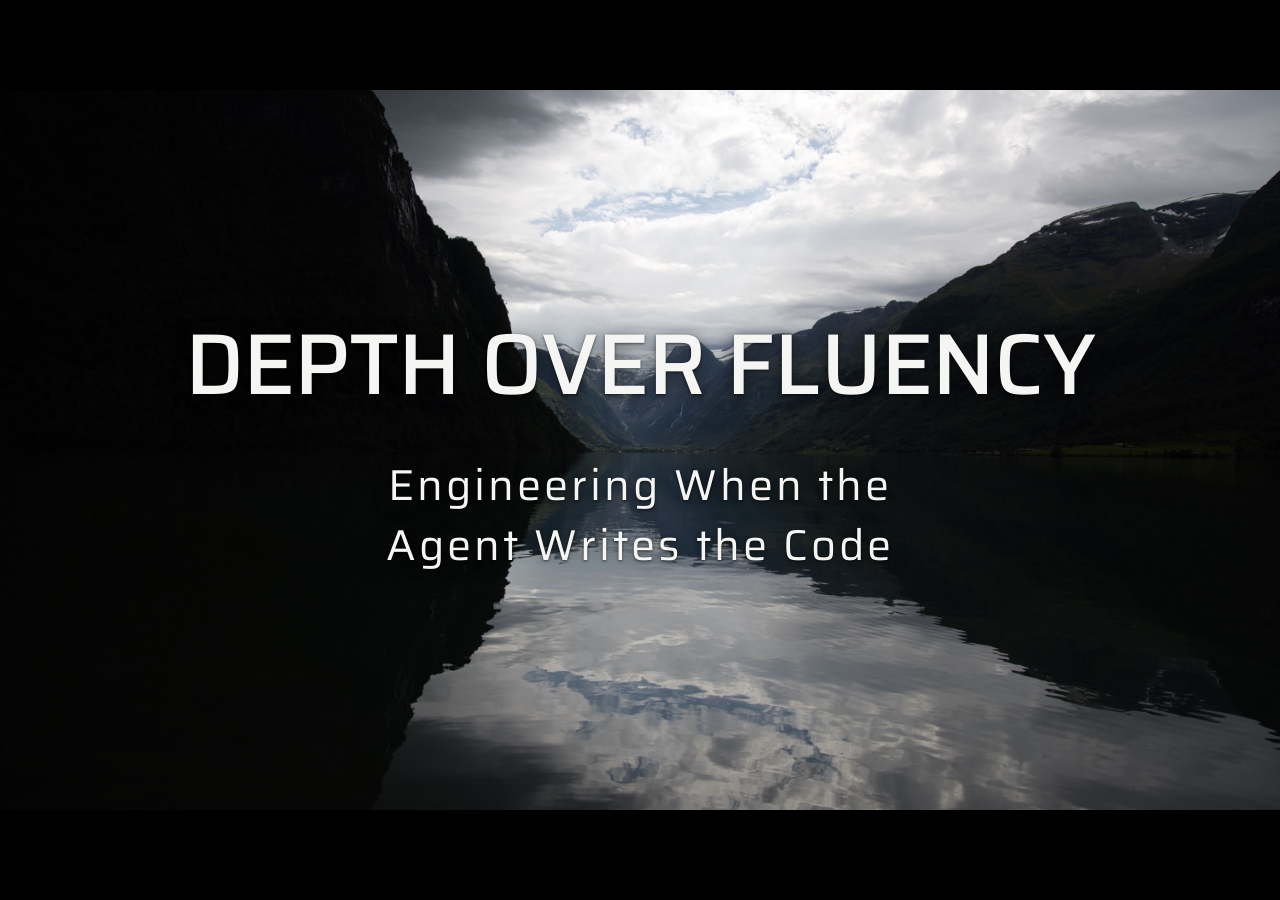
<file: static/presentations/depth-over-fluency/index.html>
<!DOCTYPE html><html lang="en-US"><head><title>Depth Over Fluency</title><meta property="og:title" content="Depth Over Fluency"><meta charset="UTF-8"><meta name="viewport" content="width=device-width,height=device-height,initial-scale=1.0"><meta name="apple-mobile-web-app-capable" content="yes"><meta http-equiv="X-UA-Compatible" content="ie=edge"><meta property="og:type" content="website"><meta name="twitter:card" content="summary"><style>@media screen{body[data-bespoke-view=""] .bespoke-marp-parent>.bespoke-marp-osc>button,body[data-bespoke-view=next] .bespoke-marp-parent>.bespoke-marp-osc>button,body[data-bespoke-view=overview] button.bespoke-marp-overview-close,body[data-bespoke-view=presenter] .bespoke-marp-presenter-container .bespoke-marp-presenter-info-container .bespoke-marp-presenter-info-page-area .bespoke-marp-presenter-info-page,body[data-bespoke-view=presenter] .bespoke-marp-presenter-container .bespoke-marp-presenter-info-container button,body[data-bespoke-view=presenter] .bespoke-marp-presenter-container .bespoke-marp-presenter-note-container button{appearance:none;background-color:initial;border:0;color:inherit;cursor:pointer;font-size:inherit;opacity:.8;outline:none;padding:0;transition:opacity .2s linear;-webkit-tap-highlight-color:transparent}body[data-bespoke-view=""] .bespoke-marp-parent>.bespoke-marp-osc>button:disabled,body[data-bespoke-view=next] .bespoke-marp-parent>.bespoke-marp-osc>button:disabled,body[data-bespoke-view=overview] button.bespoke-marp-overview-close:disabled,body[data-bespoke-view=presenter] .bespoke-marp-presenter-container .bespoke-marp-presenter-info-container .bespoke-marp-presenter-info-page-area .bespoke-marp-presenter-info-page:disabled,body[data-bespoke-view=presenter] .bespoke-marp-presenter-container .bespoke-marp-presenter-info-container button:disabled,body[data-bespoke-view=presenter] .bespoke-marp-presenter-container .bespoke-marp-presenter-note-container button:disabled{cursor:not-allowed;opacity:.15!important}body[data-bespoke-view=""] .bespoke-marp-parent>.bespoke-marp-osc>button:hover,body[data-bespoke-view=next] .bespoke-marp-parent>.bespoke-marp-osc>button:hover,body[data-bespoke-view=overview] button.bespoke-marp-overview-close:hover,body[data-bespoke-view=presenter] .bespoke-marp-presenter-container .bespoke-marp-presenter-info-container .bespoke-marp-presenter-info-page-area .bespoke-marp-presenter-info-page:hover,body[data-bespoke-view=presenter] .bespoke-marp-presenter-container .bespoke-marp-presenter-info-container button:hover,body[data-bespoke-view=presenter] .bespoke-marp-presenter-container .bespoke-marp-presenter-note-container button:hover{opacity:1}body[data-bespoke-view=""] .bespoke-marp-parent>.bespoke-marp-osc>button:hover:active,body[data-bespoke-view=next] .bespoke-marp-parent>.bespoke-marp-osc>button:hover:active,body[data-bespoke-view=overview] button.bespoke-marp-overview-close:hover:active,body[data-bespoke-view=presenter] .bespoke-marp-presenter-container .bespoke-marp-presenter-info-container .bespoke-marp-presenter-info-page-area .bespoke-marp-presenter-info-page:hover:active,body[data-bespoke-view=presenter] .bespoke-marp-presenter-container .bespoke-marp-presenter-info-container button:hover:active,body[data-bespoke-view=presenter] .bespoke-marp-presenter-container .bespoke-marp-presenter-note-container button:hover:active{opacity:.6}body[data-bespoke-view=""] .bespoke-marp-parent>.bespoke-marp-osc>button:hover:not(:disabled),body[data-bespoke-view=next] .bespoke-marp-parent>.bespoke-marp-osc>button:hover:not(:disabled),body[data-bespoke-view=overview] button.bespoke-marp-overview-close:hover:not(:disabled),body[data-bespoke-view=presenter] .bespoke-marp-presenter-container .bespoke-marp-presenter-info-container .bespoke-marp-presenter-info-page-area .bespoke-marp-presenter-info-page:hover:not(:disabled),body[data-bespoke-view=presenter] .bespoke-marp-presenter-container .bespoke-marp-presenter-info-container button:hover:not(:disabled),body[data-bespoke-view=presenter] .bespoke-marp-presenter-container .bespoke-marp-presenter-note-container button:hover:not(:disabled){transition:none}body[data-bespoke-view=""] .bespoke-marp-parent>.bespoke-marp-osc>button[data-bespoke-marp-osc=prev],body[data-bespoke-view=next] .bespoke-marp-parent>.bespoke-marp-osc>button[data-bespoke-marp-osc=prev],body[data-bespoke-view=presenter] .bespoke-marp-presenter-container .bespoke-marp-presenter-info-container button.bespoke-marp-presenter-info-page-prev{background:#0000 url("[data-uri]") no-repeat 50%;background-size:contain;overflow:hidden;text-indent:100%;white-space:nowrap}body[data-bespoke-view=""] .bespoke-marp-parent>.bespoke-marp-osc>button[data-bespoke-marp-osc=next],body[data-bespoke-view=next] .bespoke-marp-parent>.bespoke-marp-osc>button[data-bespoke-marp-osc=next],body[data-bespoke-view=presenter] .bespoke-marp-presenter-container .bespoke-marp-presenter-info-container button.bespoke-marp-presenter-info-page-next{background:#0000 url("[data-uri]") no-repeat 50%;background-size:contain;overflow:hidden;text-indent:100%;white-space:nowrap}:is(body[data-bespoke-view=""],body[data-bespoke-view=next]) .bespoke-marp-parent>.bespoke-marp-osc>button[data-bespoke-marp-osc=fullscreen]{background:#0000 url("[data-uri]") no-repeat 50%;background-size:contain;overflow:hidden;text-indent:100%;white-space:nowrap}:is(body[data-bespoke-view=""],body[data-bespoke-view=next]) .bespoke-marp-parent>.bespoke-marp-osc>button.exit[data-bespoke-marp-osc=fullscreen]{background-image:url("[data-uri]")}:is(body[data-bespoke-view=""],body[data-bespoke-view=next]) .bespoke-marp-parent>.bespoke-marp-osc>button[data-bespoke-marp-osc=presenter]{background:#0000 url("[data-uri]") no-repeat 50%;background-size:contain;overflow:hidden;text-indent:100%;white-space:nowrap}body[data-bespoke-view=overview] button.bespoke-marp-overview-close,body[data-bespoke-view=presenter] .bespoke-marp-presenter-container .bespoke-marp-presenter-note-container button.bespoke-marp-presenter-note-bigger{background:#0000 url("[data-uri]") no-repeat 50%;background-size:contain;overflow:hidden;text-indent:100%;white-space:nowrap}body[data-bespoke-view=presenter] .bespoke-marp-presenter-container .bespoke-marp-presenter-note-container button.bespoke-marp-presenter-note-smaller{background:#0000 url("[data-uri]") no-repeat 50%;background-size:contain;overflow:hidden;text-indent:100%;white-space:nowrap}:is(body[data-bespoke-view=""],body[data-bespoke-view=next]) .bespoke-marp-parent>.bespoke-marp-osc>button[data-bespoke-marp-osc=overview]{background:#0000 url("[data-uri]") no-repeat 50%;background-size:contain;overflow:hidden;text-indent:100%;white-space:nowrap}}@keyframes __bespoke_marp_transition_reduced_outgoing__{0%{opacity:1}to{opacity:0}}@keyframes __bespoke_marp_transition_reduced_incoming__{0%{mix-blend-mode:plus-lighter;opacity:0}to{mix-blend-mode:plus-lighter;opacity:1}}.bespoke-marp-note,.bespoke-marp-osc,.bespoke-progress-parent{display:none;transition:none}@media screen{::view-transition-group(*){animation-duration:var(--marp-bespoke-transition-animation-duration,.5s);animation-timing-function:ease}::view-transition-new(*),::view-transition-old(*){animation-delay:0s;animation-direction:var(--marp-bespoke-transition-animation-direction,normal);animation-duration:var(--marp-bespoke-transition-animation-duration,.5s);animation-fill-mode:both;animation-name:var(--marp-bespoke-transition-animation-name,var(--marp-bespoke-transition-animation-name-fallback,__bespoke_marp_transition_no_animation__));mix-blend-mode:normal}::view-transition-old(*){--marp-bespoke-transition-animation-name-fallback:__bespoke_marp_transition_reduced_outgoing__;animation-timing-function:ease}::view-transition-new(*){--marp-bespoke-transition-animation-name-fallback:__bespoke_marp_transition_reduced_incoming__;animation-timing-function:ease}::view-transition-new(root),::view-transition-old(root){animation-timing-function:linear}::view-transition-new(__bespoke_marp_transition_osc__),::view-transition-old(__bespoke_marp_transition_osc__){animation-duration:0s!important;animation-name:__bespoke_marp_transition_osc__!important}::view-transition-new(__bespoke_marp_transition_osc__){opacity:0!important}.bespoke-marp-transition-warming-up::view-transition-group(*),.bespoke-marp-transition-warming-up::view-transition-new(*),.bespoke-marp-transition-warming-up::view-transition-old(*){animation-play-state:paused!important}body,html{height:100%;margin:0}body{background:#000;overflow:hidden}svg.bespoke-marp-slide{content-visibility:hidden;interactivity:inert;opacity:0;pointer-events:none;z-index:-1}svg.bespoke-marp-slide:not(.bespoke-marp-active) *{view-transition-name:none!important}svg.bespoke-marp-slide.bespoke-marp-active{content-visibility:visible;interactivity:auto;opacity:1;pointer-events:auto;z-index:0}svg.bespoke-marp-slide.bespoke-marp-active.bespoke-marp-active-ready *{animation-name:__bespoke_marp__!important}@supports not (content-visibility:hidden){svg.bespoke-marp-slide[data-bespoke-marp-load=hideable]{display:none}svg.bespoke-marp-slide[data-bespoke-marp-load=hideable].bespoke-marp-active{display:block}}}@media screen and (prefers-reduced-motion:reduce){svg.bespoke-marp-slide *{view-transition-name:none!important}}@media screen{[data-bespoke-marp-fragment=inactive]{visibility:hidden}:is(body[data-bespoke-view=""],body[data-bespoke-view=next]) .bespoke-marp-parent{inset:0;position:absolute}:is(body[data-bespoke-view=""],body[data-bespoke-view=next]) .bespoke-marp-parent>.bespoke-marp-osc{background:#000000a6;border-radius:7px;bottom:50px;color:#fff;contain:paint;display:block;font-family:Helvetica,Arial,sans-serif;font-size:16px;left:50%;line-height:0;opacity:1;padding:12px;position:absolute;touch-action:manipulation;transform:translateX(-50%);transition:opacity .2s linear;-webkit-user-select:none;user-select:none;view-transition-name:__bespoke_marp_transition_osc__;white-space:nowrap;will-change:transform;z-index:1}:is(body[data-bespoke-view=""],body[data-bespoke-view=next]) .bespoke-marp-parent>.bespoke-marp-osc>:where(*){margin-left:6px}:is(body[data-bespoke-view=""],body[data-bespoke-view=next]) .bespoke-marp-parent>.bespoke-marp-osc>:where(*):where(:first-child){margin-left:0}:is(body[data-bespoke-view=""],body[data-bespoke-view=next]) .bespoke-marp-parent>.bespoke-marp-osc>span{opacity:.8}:is(body[data-bespoke-view=""],body[data-bespoke-view=next]) .bespoke-marp-parent>.bespoke-marp-osc>span[data-bespoke-marp-osc=page]{display:inline-block;min-width:140px;text-align:center}:is(body[data-bespoke-view=""],body[data-bespoke-view=next]) .bespoke-marp-parent>.bespoke-marp-osc>button[data-bespoke-marp-osc=fullscreen],:is(body[data-bespoke-view=""],body[data-bespoke-view=next]) .bespoke-marp-parent>.bespoke-marp-osc>button[data-bespoke-marp-osc=next],:is(body[data-bespoke-view=""],body[data-bespoke-view=next]) .bespoke-marp-parent>.bespoke-marp-osc>button[data-bespoke-marp-osc=overview],:is(body[data-bespoke-view=""],body[data-bespoke-view=next]) .bespoke-marp-parent>.bespoke-marp-osc>button[data-bespoke-marp-osc=presenter],:is(body[data-bespoke-view=""],body[data-bespoke-view=next]) .bespoke-marp-parent>.bespoke-marp-osc>button[data-bespoke-marp-osc=prev]{height:32px;line-height:32px;width:32px}:is(body[data-bespoke-view=""],body[data-bespoke-view=next]) .bespoke-marp-parent.bespoke-marp-inactive{cursor:none}:is(body[data-bespoke-view=""],body[data-bespoke-view=next]) .bespoke-marp-parent.bespoke-marp-inactive>.bespoke-marp-osc{opacity:0;pointer-events:none}:is(body[data-bespoke-view=""],body[data-bespoke-view=next]) svg.bespoke-marp-slide{height:100%;left:0;position:absolute;top:0;width:100%}body[data-bespoke-view=""] .bespoke-progress-parent{background:#222;display:flex;height:5px;width:100%}body[data-bespoke-view=""] .bespoke-progress-parent+:where(.bespoke-marp-parent){top:5px}body[data-bespoke-view=""] .bespoke-progress-parent .bespoke-progress-bar{background:#0288d1;flex:0 0 0;transition:flex-basis .2s cubic-bezier(0,1,1,1)}body[data-bespoke-view=next]{background:#0000}body[data-bespoke-view=presenter]{background:#161616}body[data-bespoke-view=presenter] .bespoke-marp-presenter-container{display:grid;font-family:Helvetica,Arial,sans-serif;grid-template:"current dragbar next" minmax(140px,1fr) "current dragbar note" 2fr "info    dragbar note" 3em;grid-template-columns:minmax(3px,var(--bespoke-marp-presenter-split-ratio,66%)) 0 minmax(3px,1fr);height:100%;left:0;position:absolute;top:0;width:100%}body[data-bespoke-view=presenter] .bespoke-marp-presenter-container :where(.bespoke-marp-parent){grid-area:current;overflow:hidden;position:relative}body[data-bespoke-view=presenter] .bespoke-marp-presenter-container :where(.bespoke-marp-parent) :where(svg.bespoke-marp-slide){height:calc(100% - 40px);left:20px;pointer-events:none;position:absolute;top:20px;-webkit-user-select:none;user-select:none;width:calc(100% - 40px)}body[data-bespoke-view=presenter] .bespoke-marp-presenter-container :where(.bespoke-marp-parent) :where(svg.bespoke-marp-slide).bespoke-marp-active{filter:drop-shadow(0 3px 10px rgba(0,0,0,.5))}body[data-bespoke-view=presenter] .bespoke-marp-presenter-container .bespoke-marp-presenter-dragbar-container{background:#0288d1;cursor:col-resize;grid-area:dragbar;margin-left:-3px;opacity:0;position:relative;transition:opacity .4s linear .1s;width:6px;z-index:10}body[data-bespoke-view=presenter] .bespoke-marp-presenter-container .bespoke-marp-presenter-dragbar-container:hover{opacity:1}body[data-bespoke-view=presenter] .bespoke-marp-presenter-container .bespoke-marp-presenter-dragbar-container.active{opacity:1;transition-delay:0s}body[data-bespoke-view=presenter] .bespoke-marp-presenter-container .bespoke-marp-presenter-next-container{background:#222;cursor:pointer;display:none;grid-area:next;overflow:hidden;position:relative}body[data-bespoke-view=presenter] .bespoke-marp-presenter-container .bespoke-marp-presenter-next-container.active{display:block}body[data-bespoke-view=presenter] .bespoke-marp-presenter-container .bespoke-marp-presenter-next-container iframe.bespoke-marp-presenter-next{background:#0000;border:0;display:block;filter:drop-shadow(0 3px 10px rgba(0,0,0,.5));height:calc(100% - 40px);left:20px;pointer-events:none;position:absolute;interactivity:inert;top:20px;-webkit-user-select:none;user-select:none;width:calc(100% - 40px)}body[data-bespoke-view=presenter] .bespoke-marp-presenter-container .bespoke-marp-presenter-note-container{background:#222;color:#eee;grid-area:note;position:relative;z-index:1}body[data-bespoke-view=presenter] .bespoke-marp-presenter-container .bespoke-marp-presenter-note-container button{height:1.5em;line-height:1.5em;width:1.5em}body[data-bespoke-view=presenter] .bespoke-marp-presenter-container .bespoke-marp-presenter-note-container .bespoke-marp-presenter-note-wrapper{display:block;inset:0;position:absolute}body[data-bespoke-view=presenter] .bespoke-marp-presenter-container .bespoke-marp-presenter-note-container .bespoke-marp-presenter-note-buttons{background:#000000a6;border-radius:4px;bottom:0;display:flex;gap:4px;margin:12px;opacity:0;padding:6px;pointer-events:none;position:absolute;right:0;transition:opacity .2s linear}body[data-bespoke-view=presenter] .bespoke-marp-presenter-container .bespoke-marp-presenter-note-container .bespoke-marp-presenter-note-buttons:focus-within,body[data-bespoke-view=presenter] .bespoke-marp-presenter-container .bespoke-marp-presenter-note-container .bespoke-marp-presenter-note-wrapper:focus-within+.bespoke-marp-presenter-note-buttons,body[data-bespoke-view=presenter] .bespoke-marp-presenter-container .bespoke-marp-presenter-note-container:hover .bespoke-marp-presenter-note-buttons{opacity:1;pointer-events:auto}body[data-bespoke-view=presenter] .bespoke-marp-presenter-container .bespoke-marp-presenter-note-container .bespoke-marp-note{box-sizing:border-box;font-size:calc(1.1em*var(--bespoke-marp-note-font-scale, 1));height:calc(100% - 40px);margin:20px;overflow:auto;padding-right:3px;white-space:pre-wrap;width:calc(100% - 40px);word-wrap:break-word;scrollbar-color:#eeeeee80 #0000;scrollbar-width:thin}body[data-bespoke-view=presenter] .bespoke-marp-presenter-container .bespoke-marp-presenter-note-container .bespoke-marp-note::-webkit-scrollbar{width:6px}body[data-bespoke-view=presenter] .bespoke-marp-presenter-container .bespoke-marp-presenter-note-container .bespoke-marp-note::-webkit-scrollbar-track{background:#0000}body[data-bespoke-view=presenter] .bespoke-marp-presenter-container .bespoke-marp-presenter-note-container .bespoke-marp-note::-webkit-scrollbar-thumb{background:#eeeeee80;border-radius:6px}body[data-bespoke-view=presenter] .bespoke-marp-presenter-container .bespoke-marp-presenter-note-container .bespoke-marp-note:empty{pointer-events:none}body[data-bespoke-view=presenter] .bespoke-marp-presenter-container .bespoke-marp-presenter-note-container .bespoke-marp-note.active{display:block}body[data-bespoke-view=presenter] .bespoke-marp-presenter-container .bespoke-marp-presenter-note-container .bespoke-marp-note p:first-child{margin-top:0}body[data-bespoke-view=presenter] .bespoke-marp-presenter-container .bespoke-marp-presenter-note-container .bespoke-marp-note p:last-child{margin-bottom:0}body[data-bespoke-view=presenter] .bespoke-marp-presenter-container .bespoke-marp-presenter-info-container{align-items:center;box-sizing:border-box;color:#eee;display:flex;flex-wrap:nowrap;grid-area:info;justify-content:center;overflow:hidden;padding:0 10px}body[data-bespoke-view=presenter] .bespoke-marp-presenter-container .bespoke-marp-presenter-info-container :is(.bespoke-marp-presenter-info-page-area,.bespoke-marp-presenter-info-time,.bespoke-marp-presenter-info-timer){box-sizing:border-box;display:block;padding:0 10px;white-space:nowrap;width:100%}body[data-bespoke-view=presenter] .bespoke-marp-presenter-container .bespoke-marp-presenter-info-container button{height:1.5em;line-height:1.5em;width:1.5em}body[data-bespoke-view=presenter] .bespoke-marp-presenter-container .bespoke-marp-presenter-info-container .bespoke-marp-presenter-info-page-area{order:2;text-align:center}body[data-bespoke-view=presenter] .bespoke-marp-presenter-container .bespoke-marp-presenter-info-container .bespoke-marp-presenter-info-page-area .bespoke-marp-presenter-info-page{display:inline-block;min-width:120px;text-align:center}body[data-bespoke-view=presenter] .bespoke-marp-presenter-container .bespoke-marp-presenter-info-container .bespoke-marp-presenter-info-time{color:#999;order:1;text-align:left}body[data-bespoke-view=presenter] .bespoke-marp-presenter-container .bespoke-marp-presenter-info-container .bespoke-marp-presenter-info-timer{color:#999;order:3;text-align:right}body[data-bespoke-view=presenter] .bespoke-marp-presenter-container .bespoke-marp-presenter-info-container .bespoke-marp-presenter-info-timer:hover{cursor:pointer}body[data-bespoke-view=overview]{background:#161616;overflow:auto}body[data-bespoke-view=overview] [data-bespoke-marp-fragment=inactive]{visibility:visible}body[data-bespoke-view=overview] .bespoke-marp-overview-header{backdrop-filter:blur(4px);background:#222222d9;box-shadow:0 3px 10px #00000080;box-sizing:border-box;display:flex;height:48px;inset:0 0 auto;justify-content:flex-end;padding:10px;position:fixed;z-index:1}body[data-bespoke-view=overview] button.bespoke-marp-overview-close{height:28px;line-height:28px;transform:rotate(45deg);width:28px}body[data-bespoke-view=overview] .bespoke-marp-parent{display:grid;gap:40px;grid-template-columns:repeat(auto-fit,minmax(0,240px));justify-content:space-around;padding:30px}body[data-bespoke-view=overview] .bespoke-marp-parent svg.bespoke-marp-slide{--bov-selected:#0000;--bov-focus:#161616;--bov-focus-outline:#0000;background-image:conic-gradient(#161616 0 0),conic-gradient(var(--bov-focus) 0 0),conic-gradient(var(--bov-focus-outline) 0 0),conic-gradient(var(--bov-selected) 0 0);background-position:5px 5px,3px 3px,2px 2px,0 0;background-repeat:no-repeat;background-size:calc(100% - 10px) calc(100% - 10px),calc(100% - 6px) calc(100% - 6px),calc(100% - 4px) calc(100% - 4px),100% 100%;content-visibility:visible;cursor:pointer;filter:drop-shadow(0 3px 10px rgba(0,0,0,.5));margin:-6px;padding:6px;interactivity:auto;opacity:1;outline:0;pointer-events:auto;scroll-margin-block:30px;width:100%;z-index:0}body[data-bespoke-view=overview] .bespoke-marp-parent svg.bespoke-marp-slide *,body[data-bespoke-view=overview] .bespoke-marp-parent svg.bespoke-marp-slide.bespoke-marp-active *{pointer-events:none;interactivity:inert}body[data-bespoke-view=overview] .bespoke-marp-parent :is(svg.bespoke-marp-slide:active,svg.bespoke-marp-slide:focus-visible,svg.bespoke-marp-slide:hover){--bov-focus-outline:#161616}body[data-bespoke-view=overview] .bespoke-marp-parent svg.bespoke-marp-slide:focus-visible,body[data-bespoke-view=overview] .bespoke-marp-parent svg.bespoke-marp-slide:hover{--bov-focus:#999}body[data-bespoke-view=overview] .bespoke-marp-parent svg.bespoke-marp-slide:active{--bov-focus:#eee}body[data-bespoke-view=overview] .bespoke-marp-parent svg.bespoke-marp-slide.bespoke-marp-active{--bov-selected:#0288d1}body[data-bespoke-view=overview]:has(.bespoke-marp-overview-header) .bespoke-marp-parent{padding-top:78px}body[data-bespoke-view=overview]:has(.bespoke-marp-overview-header) .bespoke-marp-parent svg.bespoke-marp-slide{scroll-margin-top:78px}.bespoke-marp-overview{background:#000000a6;inset:0;opacity:0;pointer-events:none;position:fixed;transition:opacity .1s ease;z-index:10}.bespoke-marp-overview iframe{background:#222;border:0;display:block;height:100%;left:0;position:absolute;top:0;width:100%}.bespoke-marp-overview[data-open="1"]{opacity:1;pointer-events:auto}}@media print{.bespoke-marp-overview,.bespoke-marp-presenter-info-container,.bespoke-marp-presenter-next-container,.bespoke-marp-presenter-note-container{display:none}}</style><style>@keyframes marp-outgoing-transition-__builtin__fade{0%{opacity:1}to{opacity:0}}@keyframes marp-incoming-transition-__builtin__fade{0%{mix-blend-mode:plus-lighter;opacity:0}to{mix-blend-mode:plus-lighter;opacity:1}}</style><style>@import url('https://fonts.googleapis.com/css2?family=Young+Serif&display=swap');@import url('https://fonts.googleapis.com/css2?family=Saira:wght@100..900&display=swap');div#\:\$p > svg > foreignObject > section{width:1280px;height:720px;box-sizing:border-box;overflow:hidden;position:relative;scroll-snap-align:center center;-webkit-text-size-adjust:100%;text-size-adjust:100%}div#\:\$p > svg > foreignObject > section::after{bottom:0;content:attr(data-marpit-pagination);padding:inherit;pointer-events:none;position:absolute;right:0}div#\:\$p > svg > foreignObject > section:not([data-marpit-pagination])::after{display:none}div#\:\$p > svg > foreignObject > section :where(:is(h1, marp-h1)){font-size:2em;margin-block:0.67em}div#\:\$p > svg > foreignObject > section section:where(:is(h1, marp-h1)){--marpit-root-font-size: 2em}div#\:\$p > svg > foreignObject > section video::-webkit-media-controls{will-change:transform}@page {size:1280px 720px;margin:0}@media print{html, body{background-color:#fff;margin:0;page-break-inside:avoid;break-inside:avoid-page}div#\:\$p > svg > foreignObject > section{page-break-before:always;break-before:page}div#\:\$p > svg > foreignObject > section, div#\:\$p > svg > foreignObject > section *{-webkit-print-color-adjust:exact!important;animation-delay:0s!important;animation-duration:0s!important;color-adjust:exact!important;print-color-adjust:exact!important;transition:none!important}div#\:\$p > svg[data-marpit-svg]{display:block;height:100vh;width:100vw}}/*!
 * Marp / Marpit Uncover theme
 *
 * @theme uncover
 * @author Yuki Hattori
 *
 * @auto-scaling true
 * @size 16:9 1280px 720px
 * @size 4:3 960px 720px
 */div#\:\$p > svg > foreignObject > section{--color-background:light-dark(#fdfcff, #202228);--color-background-code:light-dark(
    #f2f1f4,
    #2b2d33
  );--color-background-paginate:light-dark(
    rgba(32,34,40,.05),
    hsla(0,0%,100%,.05)
  );--color-foreground:light-dark(#202228, #fff);--color-highlight:#009dd5;--color-highlight-hover:light-dark(
    #087eaa,
    #40b6e0
  );--color-highlight-heading:#33b1dd;--color-header:light-dark(rgba(32,34,40,.4), hsla(0,0%,100%,.4));--color-header-shadow:light-dark(
    rgba(253,252,255,.8),
    rgba(32,34,40,.8)
  );color-scheme:light;background:var(--color-background);color:var(--color-foreground);display:block;place-content:safe center center;font-family:-apple-system,BlinkMacSystemFont,Segoe UI,Roboto,Oxygen,Ubuntu,Cantarell,Open Sans,Helvetica Neue,sans-serif;font-size:40px;height:720px;letter-spacing:3px;line-height:1.4;padding:30px 70px;position:relative;text-align:center;width:1280px;overflow-wrap:break-word;z-index:0;flex-flow:column nowrap;align-items:stretch}div#\:\$p > svg > foreignObject > section{--marpit-root-font-size:40px}div#\:\$p > svg > foreignObject > section:after{align-items:flex-end;background:linear-gradient(-45deg, var(--color-background-paginate) 50%, transparent 50%);background-size:cover;color:var(--color-foreground);display:flex;font-size:.6em;height:80px;justify-content:flex-end;padding:30px;text-align:right;text-shadow:0 0 5px var(--color-background);width:80px}div#\:\$p > svg > foreignObject > section:after{--marpit-root-font-size:.6em}@media print{@supports (-moz-context-properties:fill){div#\:\$p > svg > foreignObject > section:after{-moz-context-properties:fill;background-image:url('data:image/svg+xml;utf8,<svg xmlns="http://www.w3.org/2000/svg" viewBox="0 0 1 1"><path d="M0 1h1V0Z" fill="context-fill"/></svg>');fill:var(--color-background-paginate)}}}div#\:\$p > svg > foreignObject > section:where(.invert){color-scheme:dark}div#\:\$p > svg > foreignObject > section :where(.hljs-addition),div#\:\$p > svg > foreignObject > section :where(.hljs-string){color:light-dark(#756bb1, #8f9c6c)}div#\:\$p > svg > foreignObject > section :where(.hljs-attribute){color:light-dark(#e6550d, #9b869b)}div#\:\$p > svg > foreignObject > section :where(.hljs-built_in),div#\:\$p > svg > foreignObject > section :where(.hljs-tag){color:light-dark(#3182bd, #ab875d)}div#\:\$p > svg > foreignObject > section :where(.hljs-bullet),div#\:\$p > svg > foreignObject > section :where(.hljs-link),div#\:\$p > svg > foreignObject > section :where(.hljs-literal),div#\:\$p > svg > foreignObject > section :where(.hljs-number),div#\:\$p > svg > foreignObject > section :where(.hljs-regexp){color:light-dark(#31a354, #ab875d)}div#\:\$p > svg > foreignObject > section :where(.hljs-comment),div#\:\$p > svg > foreignObject > section :where(.hljs-quote){color:light-dark(#636363, #777)}div#\:\$p > svg > foreignObject > section :where(.hljs-deletion),div#\:\$p > svg > foreignObject > section :where(.hljs-variable){color:light-dark(#88f, #ab875d)}div#\:\$p > svg > foreignObject > section :where(.hljs-doctag){color:light-dark(#3182bd, unset)}div#\:\$p > svg > foreignObject > section :where(.hljs-keyword),div#\:\$p > svg > foreignObject > section :where(.hljs-selector-tag){color:light-dark(#3182bd, #8f9c6c)}div#\:\$p > svg > foreignObject > section :where(.hljs-meta),div#\:\$p > svg > foreignObject > section :where(.hljs-symbol),div#\:\$p > svg > foreignObject > section :where(.hljs-template-variable){color:light-dark(#756bb1, #ab875d)}div#\:\$p > svg > foreignObject > section :where(.hljs-name),div#\:\$p > svg > foreignObject > section :where(.hljs-section),div#\:\$p > svg > foreignObject > section :where(.hljs-selector-class),div#\:\$p > svg > foreignObject > section :where(.hljs-selector-id),div#\:\$p > svg > foreignObject > section :where(.hljs-title),div#\:\$p > svg > foreignObject > section :where(.hljs-type){color:light-dark(#3182bd, #9b869b)}div#\:\$p > svg > foreignObject > section :where(.hljs-params){color:light-dark(currentcolor, #ab875d)}div#\:\$p > svg > foreignObject > section :where(.hljs-template-tag){color:light-dark(#756bb1, currentcolor)}div#\:\$p > svg > foreignObject > section :where(.hljs-strong){color:light-dark(#3182bd, currentcolor)}div#\:\$p > svg > foreignObject > section :where(.hljs-emphasis){font-style:italic}div#\:\$p > svg > foreignObject > section:where(.invert) :where(.hljs-strong){font-weight:700}div#\:\$p > svg > foreignObject > section>:first-child,div#\:\$p > svg > foreignObject > section[data-header]>:nth-child(2){margin-top:0}div#\:\$p > svg > foreignObject > section>:last-child,div#\:\$p > svg > foreignObject > section[data-footer]>:nth-last-child(2){margin-bottom:0}div#\:\$p > svg > foreignObject > section blockquote,div#\:\$p > svg > foreignObject > section p{margin:0 0 15px}div#\:\$p > svg > foreignObject > section :is(h1, marp-h1),div#\:\$p > svg > foreignObject > section :is(h2, marp-h2),div#\:\$p > svg > foreignObject > section :is(h3, marp-h3),div#\:\$p > svg > foreignObject > section :is(h4, marp-h4),div#\:\$p > svg > foreignObject > section :is(h5, marp-h5),div#\:\$p > svg > foreignObject > section :is(h6, marp-h6){margin:15px 0 30px}div#\:\$p > svg > foreignObject > section :is(h1, marp-h1) strong,div#\:\$p > svg > foreignObject > section :is(h2, marp-h2) strong,div#\:\$p > svg > foreignObject > section :is(h3, marp-h3) strong,div#\:\$p > svg > foreignObject > section :is(h4, marp-h4) strong,div#\:\$p > svg > foreignObject > section :is(h5, marp-h5) strong,div#\:\$p > svg > foreignObject > section :is(h6, marp-h6) strong{color:var(--color-highlight-heading);font-weight:inherit}div#\:\$p > svg > foreignObject > section :is(h1, marp-h1)::part(auto-scaling),div#\:\$p > svg > foreignObject > section :is(h2, marp-h2)::part(auto-scaling),div#\:\$p > svg > foreignObject > section :is(h3, marp-h3)::part(auto-scaling),div#\:\$p > svg > foreignObject > section :is(h4, marp-h4)::part(auto-scaling),div#\:\$p > svg > foreignObject > section :is(h5, marp-h5)::part(auto-scaling),div#\:\$p > svg > foreignObject > section :is(h6, marp-h6)::part(auto-scaling){max-height:660px}div#\:\$p > svg > foreignObject > section :is(h1, marp-h1){font-size:2em}div#\:\$p > svg > foreignObject > section :is(h2, marp-h2){font-size:1.7em}div#\:\$p > svg > foreignObject > section :is(h3, marp-h3){font-size:1.4em;letter-spacing:2px}div#\:\$p > svg > foreignObject > section :is(h4, marp-h4){font-size:1.2em;letter-spacing:2px}div#\:\$p > svg > foreignObject > section :is(h5, marp-h5){font-size:1em;letter-spacing:1px}div#\:\$p > svg > foreignObject > section :is(h6, marp-h6){font-size:.8em;letter-spacing:1px}div#\:\$p > svg > foreignObject > section footer,div#\:\$p > svg > foreignObject > section header{color:var(--color-header);font-size:.45em;left:70px;letter-spacing:1px;position:absolute;right:70px;text-shadow:0 1px 0 var(--color-header-shadow);z-index:1}div#\:\$p > svg > foreignObject > section header{top:30px}div#\:\$p > svg > foreignObject > section footer{bottom:30px}div#\:\$p > svg > foreignObject > section a{color:var(--color-highlight);text-decoration:none}div#\:\$p > svg > foreignObject > section a:hover{color:var(--color-highlight-hover);text-decoration:underline}div#\:\$p > svg > foreignObject > section ol,div#\:\$p > svg > foreignObject > section ul{margin:0 auto;text-align:left}div#\:\$p > svg > foreignObject > section>ol,div#\:\$p > svg > foreignObject > section>ul{margin-bottom:15px}div#\:\$p > svg > foreignObject > section code{font-family:SFMono-Regular,Consolas,Liberation Mono,Menlo,Courier,monospace;letter-spacing:0}div#\:\$p > svg > foreignObject > section :not(:is(pre, marp-pre))>code,div#\:\$p > svg > foreignObject > section>code{background:var(--color-background-code);color:var(--color-foreground);margin:-.2em .2em .2em;padding:.2em}div#\:\$p > svg > foreignObject > section :is(pre, marp-pre){--preserve-aspect-ratio:xMidYMid meet;filter:drop-shadow(0 4px 4px rgba(0, 0, 0, .2));font-size:70%;line-height:1.15;margin:15px 0 30px;text-align:left}div#\:\$p > svg > foreignObject > section :is(pre, marp-pre)::part(auto-scaling){max-height:570px}div#\:\$p > svg > foreignObject > section :is(pre, marp-pre)>code{background:var(--color-background-code);box-sizing:content-box;color:var(--color-foreground);display:block;margin:0 auto;min-width:456px;padding:.4em .6em}div#\:\$p > svg > foreignObject > section[data-size="4:3"] :is(pre, marp-pre)>code{min-width:328px}div#\:\$p > svg > foreignObject > section table{border-collapse:collapse;margin:0 auto 15px}div#\:\$p > svg > foreignObject > section table>tbody>tr>td,div#\:\$p > svg > foreignObject > section table>tbody>tr>th,div#\:\$p > svg > foreignObject > section table>thead>tr>td,div#\:\$p > svg > foreignObject > section table>thead>tr>th{padding:.15em .5em}div#\:\$p > svg > foreignObject > section table>thead>tr>td,div#\:\$p > svg > foreignObject > section table>thead>tr>th{border-bottom:3px solid}div#\:\$p > svg > foreignObject > section table>tbody>tr:not(:last-child)>td,div#\:\$p > svg > foreignObject > section table>tbody>tr:not(:last-child)>th{border-bottom:1px solid}div#\:\$p > svg > foreignObject > section blockquote{font-size:90%;line-height:1.3;padding:0 2em;position:relative;z-index:0}div#\:\$p > svg > foreignObject > section blockquote:after,div#\:\$p > svg > foreignObject > section blockquote:before{content:url("[data-uri]");height:auto;pointer-events:none;position:absolute;width:1em;z-index:-1}div#\:\$p > svg > foreignObject > section blockquote:before{left:0;top:0}div#\:\$p > svg > foreignObject > section blockquote:after{bottom:0;right:0;transform:rotate(180deg)}div#\:\$p > svg > foreignObject > section blockquote>:last-child{margin-bottom:0}div#\:\$p > svg > foreignObject > section mark{color:var(--color-highlight);background:transparent}div#\:\$p > svg > foreignObject > :where(section):not([\20 root]){--title-font: 'Young Serif', Georgia, serif;--site-background: #f5f6f3;--color-neutral-50: #fafbf9;--color-neutral-100: #f0f3f1;--color-neutral-200: #e2e7e4;--color-neutral-300: #c4ccc9;--color-neutral-400: #8f9e9a;--color-neutral-500: #5e716d;--color-neutral-600: #3f5450;--color-neutral-700: #283f3b;--color-neutral-800: #19322f;--color-neutral-900: #0f2321;--color-primary-50: #ecf5f3;--color-primary-100: #d3eae6;--color-primary-200: #a8d3cc;--color-primary-300: #75b4aa;--color-primary-400: #429186;--color-primary-500: #126e63;--color-primary-600: #06584f;--color-primary-700: #00433d;--color-primary-800: #00342f;--color-primary-900: #002522;--green-forest: #183428;--green-pine: #1f4a37;--green-teal: #00433d;--green-fern: #327050;--green-sage: #80b296;--green-mint: #d6e8dd;--green-lime: #d0e48c;--green-lime-soft: #e4f0b8;--green-paper: #f5f2e9;--plum: #700353;--plum-deep: #4f023a;--plum-aubergine: #48284a;--plum-dusty: #6b3a5e;--plum-bright: #8e1a6b;--plum-rose: #a3427f;--plum-light: #f0c4dd;}div#\:\$p > svg > foreignObject > section{--color-background: var(--site-background);--color-foreground: var(--color-neutral-800);--color-title: var(--green-teal);--color-highlight: var(--green-teal);--color-emphasis: var(--plum);--color-dimmed: var(--color-neutral-500);--color-highlight-heading: var(--color-emphasis);--color-background-code: var(--green-mint);--grid-line: rgba(0, 67, 61, 0.08);--grid-size: 24px;text-align:left;place-content:start;padding:35px 80px 70px;background-image:linear-gradient(var(--grid-line) 1px, transparent 1px), linear-gradient(90deg, var(--grid-line) 1px, transparent 1px);background-size:var(--grid-size) var(--grid-size)}div#\:\$p > svg > foreignObject > section.invert{--color-background: var(--green-teal);--color-foreground: var(--site-background);--color-title: var(--site-background);--color-highlight: var(--green-lime);--color-emphasis: var(--green-lime);--color-dimmed: var(--color-neutral-400);--color-background-code: var(--color-primary-800);--grid-line: rgba(245, 246, 243, 0.07);}div#\:\$p > svg > foreignObject > section.pale{--color-background: var(--green-lime-soft);--color-foreground: var(--color-neutral-900);--color-highlight: var(--green-teal);--color-dimmed: var(--color-neutral-600);--grid-line: rgba(15, 35, 33, 0.08);}div#\:\$p > svg > foreignObject > section.pale footer{display:none}div#\:\$p > svg > foreignObject > section.plain{background-image:none}div#\:\$p > svg > foreignObject > section footer{left:0;right:0;bottom:0;height:44px;padding:0 80px;line-height:44px;background:var(--green-teal);color:var(--site-background);text-shadow:none}div#\:\$p > svg > foreignObject > section.invert footer{display:none}div#\:\$p > svg > foreignObject > section[data-footer]:not(.invert)::after{width:auto;height:44px;padding:0 80px 0 0!important;align-items:center;font-size:0.45em;color:var(--site-background);background:none;text-shadow:none;z-index:2}div#\:\$p > svg > foreignObject > section[data-footer]:not(.invert)::after{--marpit-root-font-size: 0.45em}div#\:\$p > svg > foreignObject > section :is(:is(pre, marp-pre), marp-pre){--color-background-code: #282c34;width:1152px;margin:15px -16px 30px;font-size:46%}div#\:\$p > svg > foreignObject > section :is(:is(pre, marp-pre), marp-pre) > code{box-sizing:border-box;width:1152px;border-radius:8px;color:#abb2bf}div#\:\$p > svg > foreignObject > section .hljs-comment, div#\:\$p > svg > foreignObject > section .hljs-quote{color:#8f96a3;font-style:italic}div#\:\$p > svg > foreignObject > section.large-code :is(:is(pre, marp-pre), marp-pre){font-size:60%}div#\:\$p > svg > foreignObject > section.medium-code :is(:is(pre, marp-pre), marp-pre){font-size:54%}div#\:\$p > svg > foreignObject > section.spaced-code :is(:is(pre, marp-pre), marp-pre) > code{line-height:1.8}div#\:\$p > svg > foreignObject > section .hljs-doctag, div#\:\$p > svg > foreignObject > section .hljs-keyword, div#\:\$p > svg > foreignObject > section .hljs-formula{color:#c678dd}div#\:\$p > svg > foreignObject > section .hljs-section, div#\:\$p > svg > foreignObject > section .hljs-name, div#\:\$p > svg > foreignObject > section .hljs-selector-tag, div#\:\$p > svg > foreignObject > section .hljs-deletion, div#\:\$p > svg > foreignObject > section .hljs-subst{color:#e06c75}div#\:\$p > svg > foreignObject > section .hljs-literal{color:#56b6c2}div#\:\$p > svg > foreignObject > section .hljs-string, div#\:\$p > svg > foreignObject > section .hljs-regexp, div#\:\$p > svg > foreignObject > section .hljs-addition, div#\:\$p > svg > foreignObject > section .hljs-attribute, div#\:\$p > svg > foreignObject > section .hljs-meta .hljs-string{color:#98c379}div#\:\$p > svg > foreignObject > section .hljs-attr, div#\:\$p > svg > foreignObject > section .hljs-variable, div#\:\$p > svg > foreignObject > section .hljs-template-variable, div#\:\$p > svg > foreignObject > section .hljs-type, div#\:\$p > svg > foreignObject > section .hljs-selector-class, div#\:\$p > svg > foreignObject > section .hljs-selector-attr, div#\:\$p > svg > foreignObject > section .hljs-selector-pseudo, div#\:\$p > svg > foreignObject > section .hljs-number{color:#d19a66}div#\:\$p > svg > foreignObject > section .hljs-symbol, div#\:\$p > svg > foreignObject > section .hljs-bullet, div#\:\$p > svg > foreignObject > section .hljs-link, div#\:\$p > svg > foreignObject > section .hljs-meta, div#\:\$p > svg > foreignObject > section .hljs-selector-id, div#\:\$p > svg > foreignObject > section .hljs-title{color:#61aeee}div#\:\$p > svg > foreignObject > section .hljs-built_in, div#\:\$p > svg > foreignObject > section .hljs-title.class_, div#\:\$p > svg > foreignObject > section .hljs-class .hljs-title{color:#e6c07b}div#\:\$p > svg > foreignObject > section .hljs-params{color:#abb2bf}div#\:\$p > svg > foreignObject > section .hljs-emphasis{font-style:italic}div#\:\$p > svg > foreignObject > section .hljs-strong{font-weight:bold}div#\:\$p > svg > foreignObject > section.compact{font-size:34px}div#\:\$p > svg > foreignObject > section.compact{--marpit-root-font-size: 34px}div#\:\$p > svg > foreignObject > section.split{font-size:28px;padding:35px 50px 50px}div#\:\$p > svg > foreignObject > section.split{--marpit-root-font-size: 28px}div#\:\$p > svg > foreignObject > section.title{text-align:center;place-content:center}div#\:\$p > svg > foreignObject > section.title.invert{--color-background: var(--color-primary-900);}div#\:\$p > svg > foreignObject > section.title :is(h1, marp-h1){font-size:2.4em}div#\:\$p > svg > foreignObject > section.title :is(h1, marp-h1) + p{font-size:1.2em;color:var(--color-foreground)}div#\:\$p > svg > foreignObject > section.title p{font-size:0.9em;color:var(--color-dimmed)}div#\:\$p > svg > foreignObject > section :is(:is(h1, marp-h1), :is(h2, marp-h2)){color:var(--color-title);font-family:var(--title-font);font-weight:400}div#\:\$p > svg > foreignObject > section.lime :is(:is(h1, marp-h1), :is(h2, marp-h2)), div#\:\$p > svg > foreignObject > section.lime.quote blockquote{color:var(--green-lime)}div#\:\$p > svg > foreignObject > section :is(h2, marp-h2){font-size:1.4em;width:fit-content;view-transition-name:slide-title}div#\:\$p > svg > foreignObject > section.intro{place-content:center}div#\:\$p > svg > foreignObject > section.intro :is(h2, marp-h2){font-size:2em;margin:0 auto;text-align:center}div#\:\$p > svg > foreignObject > section strong{color:var(--color-emphasis)}div#\:\$p > svg > foreignObject > section .accent{color:var(--color-emphasis)}div#\:\$p > svg > foreignObject > section.quote{place-content:center}div#\:\$p > svg > foreignObject > section.quote blockquote{border:none;margin:0;padding:0 2em;font-size:1.5em;line-height:1.4;text-align:center;color:inherit;font-family:var(--title-font)}div#\:\$p > svg > foreignObject > section.statement blockquote::before, div#\:\$p > svg > foreignObject > section.statement blockquote::after{content:none}div#\:\$p > svg > foreignObject > section.quote blockquote + p{margin-top:1.5em;font-size:0.7em;text-align:right;color:var(--color-dimmed)}div#\:\$p > svg > foreignObject > section .columns{display:grid;grid-template-columns:1fr 1fr;gap:48px}div#\:\$p > svg > foreignObject > section .qr-code{text-align:center}div#\:\$p > svg > foreignObject > section .qr-split{display:grid;grid-template-columns:auto 1fr;gap:64px;align-items:start}div#\:\$p > svg > foreignObject > section .contacts{width:fit-content}div#\:\$p > svg > foreignObject > section .contacts p{text-align:center}div#\:\$p > svg > foreignObject > section .contacts ul{list-style:none;padding:0;margin:0}div#\:\$p > svg > foreignObject > section .contacts li{margin-bottom:0.6em}div#\:\$p > svg > foreignObject > section.invert:has(.contacts) :is(:is(h1, marp-h1), .contacts){text-shadow:0 2px 8px rgba(15, 35, 33, 0.7)}div#\:\$p > svg > foreignObject > section.invert .contacts a{color:var(--site-background);text-decoration:underline;text-decoration-color:var(--green-lime);text-decoration-thickness:3px;text-underline-offset:6px}div#\:\$p > svg > foreignObject > section table{font-size:0.85em}div#\:\$p > svg > foreignObject > section > ul > li + li{margin-top:0.5em}div#\:\$p > svg > foreignObject > section > ul:has(+ ul){margin-bottom:0}div#\:\$p > svg > foreignObject > section > ul + ul{margin-top:0.5em}@keyframes rise{from{opacity:0;transform:translateY(24px)}to{opacity:1;transform:none}}div#\:\$p > svg > foreignObject > section .rise > *{animation:rise 0.6s ease-out both}div#\:\$p > svg > foreignObject > section .rise > *:nth-child(2){animation-delay:0.3s}div#\:\$p > svg > foreignObject > section .rise > *:nth-child(3){animation-delay:0.6s}div#\:\$p > svg > foreignObject > section .rise > *:nth-child(4){animation-delay:0.9s}div#\:\$p > svg > foreignObject > section .callout{margin:0.8em 0;border-left:6px solid var(--green-teal);background:rgba(0, 67, 61, 0.08);padding:0.5em 1em;border-radius:8px}div#\:\$p > svg > foreignObject > section .callout.ocre{border-left-color:#c9950c;background:rgba(201, 149, 12, 0.12)}div#\:\$p > svg > foreignObject > section .callout.note{border-left-color:var(--green-lime);background:var(--green-lime-soft);font-size:0.8em}div#\:\$p > svg > foreignObject > section section.callout.note{--marpit-root-font-size: 0.8em}div#\:\$p > svg > foreignObject > section .card{background:white;border-radius:12px;padding:0.6em 1em;box-shadow:0 4px 16px rgba(24, 52, 40, 0.12);font-size:0.85em}div#\:\$p > svg > foreignObject > section section.card{--marpit-root-font-size: 0.85em}div#\:\$p > svg > foreignObject > section .card :is(h3, marp-h3){margin:0 0 0.3em;font-size:1.1em;color:var(--green-teal)}div#\:\$p > svg > foreignObject > section .cards{display:grid;grid-template-columns:repeat(3, 1fr);gap:32px}div#\:\$p > svg > foreignObject > section .cards ul{display:contents}div#\:\$p > svg > foreignObject > section .cards li{list-style:none;margin:0;background:white;border-radius:12px;padding:0.6em 1em;box-shadow:0 4px 16px rgba(24, 52, 40, 0.12);font-size:0.85em}div#\:\$p > svg > foreignObject > section .cards li p{margin:0}div#\:\$p > svg > foreignObject > section .stat{display:flex;align-items:baseline;gap:24px}div#\:\$p > svg > foreignObject > section .stat .number{font-size:3em;font-weight:bold;line-height:1;color:var(--green-teal)}div#\:\$p > svg > foreignObject > section .stat div#\:\$p > svg > foreignObject > section section.number{--marpit-root-font-size: 3em}div#\:\$p > svg > foreignObject > section .tag{display:inline-block;background:var(--green-teal);color:white;border-radius:999px;padding:0.1em 0.7em;font-size:0.7em;vertical-align:middle}div#\:\$p > svg > foreignObject > section section.tag{--marpit-root-font-size: 0.7em}div#\:\$p > svg > foreignObject > section .flow{display:flex;align-items:center;gap:16px}div#\:\$p > svg > foreignObject > section .flow .step{flex:1;border:3px solid var(--green-teal);border-radius:12px;padding:0.5em 0.8em;text-align:center;font-size:0.85em}div#\:\$p > svg > foreignObject > section .flow div#\:\$p > svg > foreignObject > section section.step{--marpit-root-font-size: 0.85em}div#\:\$p > svg > foreignObject > section .flow .arrow{font-size:1.5em;color:var(--green-teal)}div#\:\$p > svg > foreignObject > section .flow div#\:\$p > svg > foreignObject > section section.arrow{--marpit-root-font-size: 1.5em}div#\:\$p > svg > foreignObject > section .steps{position:relative;width:1120px;height:460px}div#\:\$p > svg > foreignObject > section .steps .layer{position:absolute;inset:0}div#\:\$p > svg > foreignObject > section .steps svg{position:absolute;inset:0;width:100%;height:100%;overflow:visible;color:var(--color-highlight)}div#\:\$p > svg > foreignObject > section .steps line{stroke:currentColor;stroke-width:4}div#\:\$p > svg > foreignObject > section .steps .box{position:absolute;width:320px;height:120px;display:flex;align-items:center;justify-content:center;border:3px solid var(--color-highlight);border-radius:12px;background:white;font-size:0.9em;font-weight:bold}div#\:\$p > svg > foreignObject > section .steps div#\:\$p > svg > foreignObject > section section.box{--marpit-root-font-size: 0.9em}div#\:\$p > svg > foreignObject > section.invert .steps .box{background:var(--green-teal)}div#\:\$p > svg > foreignObject > section .steps .b1{left:0;top:0}div#\:\$p > svg > foreignObject > section .steps .b2{left:800px;top:0}div#\:\$p > svg > foreignObject > section .steps .b3{left:0;top:340px}div#\:\$p > svg > foreignObject > section .steps .b4{left:800px;top:340px}div#\:\$p > svg > foreignObject > section .gauges{width:80%;display:flex;flex-direction:column;gap:32px}div#\:\$p > svg > foreignObject > section .gauge{border:3px solid var(--color-highlight);border-radius:12px;padding:0.5em 1em 0.7em;background:white;font-size:0.85em}div#\:\$p > svg > foreignObject > section section.gauge{--marpit-root-font-size: 0.85em}div#\:\$p > svg > foreignObject > section.invert .gauge{background:var(--green-teal)}div#\:\$p > svg > foreignObject > section .gauge p{margin:0 0 0.5em}div#\:\$p > svg > foreignObject > section .gauge .row{display:flex;align-items:center;gap:24px}div#\:\$p > svg > foreignObject > section .gauge .meter{flex:1;height:24px;border-radius:12px;background:rgba(0, 67, 61, 0.15);overflow:hidden}div#\:\$p > svg > foreignObject > section .gauge .fill{height:100%;width:var(--target);background:var(--color-highlight);transition:width 1.2s ease-out}div#\:\$p > svg > foreignObject > section .gauge .value{font-weight:bold;color:var(--color-highlight);min-width:2.5em;text-align:right;transition:opacity 0.6s ease-out 0.6s}div#\:\$p > svg > foreignObject > section .gauges[data-bespoke-marp-fragment="inactive"]{visibility:visible}div#\:\$p > svg > foreignObject > section .gauges[data-bespoke-marp-fragment="inactive"] .fill{width:0}div#\:\$p > svg > foreignObject > section .gauges[data-bespoke-marp-fragment="inactive"] .value{opacity:0}div#\:\$p > svg > foreignObject > section .tweet{display:grid;place-content:center;height:100%}div#\:\$p > svg > foreignObject > section .tweet img{width:1000px;border-radius:16px;box-shadow:0 8px 32px rgba(24, 52, 40, 0.2)}div#\:\$p > svg > foreignObject > section .related-talk{display:grid;grid-template-columns:640px 280px;justify-content:center;align-items:center;gap:80px;margin-top:0.8em}div#\:\$p > svg > foreignObject > section .related-talk .video img{display:block;width:100%;border-radius:16px;box-shadow:0 8px 32px rgba(24, 52, 40, 0.2)}div#\:\$p > svg > foreignObject > section .related-talk .qr{display:block;width:100%;border-radius:12px}div#\:\$p > svg > foreignObject > section.title :is(h2, marp-h2){margin-left:auto;margin-right:auto}div#\:\$p > svg > foreignObject > section .next-talk{margin-top:1.2em;font-size:0.85em}div#\:\$p > svg > foreignObject > section section.next-talk{--marpit-root-font-size: 0.85em}div#\:\$p > svg > foreignObject > section .next-talk p{margin:0 0 0.3em}div#\:\$p > svg > foreignObject > section .next-talk p + p{color:var(--color-dimmed)}div#\:\$p > svg > foreignObject > section .tokens{display:flex;flex-direction:column;gap:28px;margin-top:0.4em}div#\:\$p > svg > foreignObject > section .tokens .row{display:flex;align-items:center;justify-content:space-between;gap:32px}div#\:\$p > svg > foreignObject > section .tokens .prefix{font-size:0.9em}div#\:\$p > svg > foreignObject > section .tokens div#\:\$p > svg > foreignObject > section section.prefix{--marpit-root-font-size: 0.9em}div#\:\$p > svg > foreignObject > section .tokens .cursor::after{content:"\258D";color:var(--color-highlight);animation:blink 1s steps(2) infinite}@keyframes blink{to{opacity:0}}div#\:\$p > svg > foreignObject > section .tokens .choices{display:flex;gap:16px}div#\:\$p > svg > foreignObject > section .tokens .chip{border:3px solid var(--color-highlight);border-radius:999px;padding:0.1em 0.7em;font-size:0.7em;white-space:nowrap}div#\:\$p > svg > foreignObject > section .tokens div#\:\$p > svg > foreignObject > section section.chip{--marpit-root-font-size: 0.7em}div#\:\$p > svg > foreignObject > section .tokens .chip small{margin-left:0.3em;font-size:0.75em;color:var(--color-dimmed)}div#\:\$p > svg > foreignObject > section .tokens:has(.r2[data-bespoke-marp-fragment="active"]) .r1 .picked, div#\:\$p > svg > foreignObject > section .tokens:has(.r3[data-bespoke-marp-fragment="active"]) .r2 .picked, div#\:\$p > svg > foreignObject > section .tokens:has(.r4[data-bespoke-marp-fragment="active"]) .r3 .picked{background:var(--color-highlight);color:white}div#\:\$p > svg > foreignObject > section .tokens:has(.r2[data-bespoke-marp-fragment="active"]) .r1 .picked small, div#\:\$p > svg > foreignObject > section .tokens:has(.r3[data-bespoke-marp-fragment="active"]) .r2 .picked small, div#\:\$p > svg > foreignObject > section .tokens:has(.r4[data-bespoke-marp-fragment="active"]) .r3 .picked small{color:rgba(255, 255, 255, 0.8)}div#\:\$p > svg > foreignObject > section .tokens:has(.r2[data-bespoke-marp-fragment="active"]) .r1 .cursor::after, div#\:\$p > svg > foreignObject > section .tokens:has(.r3[data-bespoke-marp-fragment="active"]) .r2 .cursor::after, div#\:\$p > svg > foreignObject > section .tokens:has(.r4[data-bespoke-marp-fragment="active"]) .r3 .cursor::after{content:none}div#\:\$p > svg > foreignObject > :where(section):not([\20 root]){--title-font: 'Saira Variable', 'Saira', 'Helvetica Neue', Arial, sans-serif;--text-light: #e3ecd6;--near-black: #1b1f15;--near-black-deep: #13160f;--fuchsia: #e98bc4;--fuchsia-glow: rgba(233, 139, 196, 0.3);--lime-pale: #c5d2a0;--lime-tint: rgba(197, 210, 160, 0.1);}div#\:\$p > svg > foreignObject > section{--color-background: var(--near-black);--color-foreground: var(--text-light);--color-title: var(--lime-pale);--color-highlight: var(--lime-pale);--color-emphasis: var(--fuchsia);--color-dimmed: var(--color-neutral-400);font-family:var(--title-font);font-size:36px;background-image:none}div#\:\$p > svg > foreignObject > section{--marpit-root-font-size: 36px}div#\:\$p > svg > foreignObject > section.compact{font-size:31px}div#\:\$p > svg > foreignObject > section.compact{--marpit-root-font-size: 31px}div#\:\$p > svg > foreignObject > section.split{font-size:25px}div#\:\$p > svg > foreignObject > section.split{--marpit-root-font-size: 25px}div#\:\$p > svg > foreignObject > section :is(:is(pre, marp-pre), marp-pre){font-size:51%}div#\:\$p > svg > foreignObject > section.large-code :is(:is(pre, marp-pre), marp-pre){font-size:67%}div#\:\$p > svg > foreignObject > section.medium-code :is(:is(pre, marp-pre), marp-pre){font-size:60%}div#\:\$p > svg > foreignObject > section :is(:is(h1, marp-h1), :is(h2, marp-h2)){font-weight:500;letter-spacing:-0.01em;text-transform:uppercase}div#\:\$p > svg > foreignObject > section[data-marpit-advanced-background="background"]:not(.invert):not(.pale):not(.split) figure{opacity:0.08}div#\:\$p > svg > foreignObject > section:not(.invert):not(.pale) strong, div#\:\$p > svg > foreignObject > section:not(.invert):not(.pale) .accent{text-shadow:0 0 8px var(--fuchsia-glow)}div#\:\$p > svg > foreignObject > section.pale{--color-title: var(--green-teal);--color-emphasis: var(--plum);}div#\:\$p > svg > foreignObject > section footer{background:var(--near-black-deep);color:var(--site-background)}div#\:\$p > svg > foreignObject > section[data-footer]:not(.invert)::after{color:var(--site-background)}div#\:\$p > svg > foreignObject > section > .callout{position:absolute;left:80px;right:80px;bottom:70px;margin:0}div#\:\$p > svg > foreignObject > section .callout{border-left-color:var(--lime-pale);background:var(--lime-tint)}div#\:\$p > svg > foreignObject > section .callout.note{background:var(--lime-tint)}div#\:\$p > svg > foreignObject > section .card, div#\:\$p > svg > foreignObject > section .cards li{background:var(--lime-tint);box-shadow:none}div#\:\$p > svg > foreignObject > section .card :is(h3, marp-h3), div#\:\$p > svg > foreignObject > section .stat .number{color:var(--lime-pale)}div#\:\$p > svg > foreignObject > section .tag{background:var(--fuchsia)}div#\:\$p > svg > foreignObject > section .flow .step{border-color:var(--lime-pale)}div#\:\$p > svg > foreignObject > section .flow .arrow{color:var(--lime-pale)}div#\:\$p > svg > foreignObject > :where(section){container-type:size}div#\:\$p > svg > foreignObject > section img[data-marp-twemoji]{background:transparent;height:1em;margin:0 .05em 0 .1em;vertical-align:-.1em;width:1em}div#\:\$p > svg > foreignObject > :where(section):not([\20 root]){--ice: #8fd6f0;--ice-tint: rgba(143, 214, 240, 0.12);--lime-pale: var(--ice);--lime-tint: var(--ice-tint);--green-lime: var(--ice);--red: #ff4f45;--violet: #b69cff;--ember: #ff8a4c;--green: #5fdd8b;}div#\:\$p > svg > foreignObject > section{--color-foreground: #ffffff;--accent: var(--violet);--color-emphasis: var(--accent);}div#\:\$p > svg > foreignObject > section li::marker{color:var(--lime-pale)}div#\:\$p > svg > foreignObject > section:not(.invert):not(.pale) strong, div#\:\$p > svg > foreignObject > section:not(.invert):not(.pale) .accent{text-shadow:0 0 8px color-mix(in srgb, var(--accent) 30%, transparent)}div#\:\$p > svg > foreignObject > section.accent-red, div#\:\$p > svg > foreignObject > section .accent-red{--accent: var(--red);}div#\:\$p > svg > foreignObject > section.accent-violet, div#\:\$p > svg > foreignObject > section .accent-violet{--accent: var(--violet);}div#\:\$p > svg > foreignObject > section.accent-fuchsia, div#\:\$p > svg > foreignObject > section .accent-fuchsia{--accent: var(--fuchsia);}div#\:\$p > svg > foreignObject > section.accent-ember, div#\:\$p > svg > foreignObject > section .accent-ember{--accent: var(--ember);}div#\:\$p > svg > foreignObject > section.accent-green, div#\:\$p > svg > foreignObject > section .accent-green{--accent: var(--green);}div#\:\$p > svg > foreignObject > section :is(.accent-red, .accent-violet, .accent-fuchsia, .accent-ember, .accent-green){--color-emphasis: var(--accent);}div#\:\$p > svg > foreignObject > section[data-marpit-advanced-background="background"]:not(.invert):not(.pale):not(.split){background-color:#1c1c1c}div#\:\$p > svg > foreignObject > section.invert[data-marpit-advanced-background="content"] :is(:is(h1, marp-h1), :is(h2, marp-h2), p, li){text-shadow:0 1px 3px rgba(0, 0, 0, 0.6), 0 2px 18px rgba(0, 0, 0, 0.55)}div#\:\$p > svg > foreignObject > section .tokens:has(.r2[data-bespoke-marp-fragment="active"]) .r1 .picked, div#\:\$p > svg > foreignObject > section .tokens:has(.r3[data-bespoke-marp-fragment="active"]) .r2 .picked, div#\:\$p > svg > foreignObject > section .tokens:has(.r4[data-bespoke-marp-fragment="active"]) .r3 .picked{color:#1c1c1c}div#\:\$p > svg > foreignObject > section .tokens:has(.r2[data-bespoke-marp-fragment="active"]) .r1 .picked small, div#\:\$p > svg > foreignObject > section .tokens:has(.r3[data-bespoke-marp-fragment="active"]) .r2 .picked small, div#\:\$p > svg > foreignObject > section .tokens:has(.r4[data-bespoke-marp-fragment="active"]) .r3 .picked small{color:rgba(28, 28, 28, 0.8)}div#\:\$p > svg > foreignObject > section[data-marpit-advanced-background="background"]{columns:initial!important;display:block!important;padding:0!important}div#\:\$p > svg > foreignObject > section[data-marpit-advanced-background="background"]::before, div#\:\$p > svg > foreignObject > section[data-marpit-advanced-background="background"]::after, div#\:\$p > svg > foreignObject > section[data-marpit-advanced-background="content"]::before, div#\:\$p > svg > foreignObject > section[data-marpit-advanced-background="content"]::after{display:none!important}div#\:\$p > svg > foreignObject > section[data-marpit-advanced-background="background"] > div[data-marpit-advanced-background-container]{all:initial;display:flex;flex-direction:row;height:100%;overflow:hidden;width:100%}div#\:\$p > svg > foreignObject > section[data-marpit-advanced-background="background"] > div[data-marpit-advanced-background-container][data-marpit-advanced-background-direction="vertical"]{flex-direction:column}div#\:\$p > svg > foreignObject > section[data-marpit-advanced-background="background"][data-marpit-advanced-background-split] > div[data-marpit-advanced-background-container]{width:var(--marpit-advanced-background-split, 50%)}div#\:\$p > svg > foreignObject > section[data-marpit-advanced-background="background"][data-marpit-advanced-background-split="right"] > div[data-marpit-advanced-background-container]{margin-left:calc(100% - var(--marpit-advanced-background-split, 50%))}div#\:\$p > svg > foreignObject > section[data-marpit-advanced-background="background"] > div[data-marpit-advanced-background-container] > figure{all:initial;background-position:center;background-repeat:no-repeat;background-size:cover;flex:auto;margin:0}div#\:\$p > svg > foreignObject > section[data-marpit-advanced-background="background"] > div[data-marpit-advanced-background-container] > figure > figcaption{position:absolute;border:0;clip:rect(0, 0, 0, 0);height:1px;margin:-1px;overflow:hidden;padding:0;white-space:nowrap;width:1px}div#\:\$p > svg > foreignObject > section[data-marpit-advanced-background="content"], div#\:\$p > svg > foreignObject > section[data-marpit-advanced-background="pseudo"]{background:transparent!important}div#\:\$p > svg > foreignObject > section[data-marpit-advanced-background="pseudo"], div#\:\$p > svg[data-marpit-svg] > foreignObject[data-marpit-advanced-background="pseudo"]{pointer-events:none!important}div#\:\$p > svg > foreignObject > section[data-marpit-advanced-background-split]{width:100%;height:100%}
</style></head><body><div class="bespoke-marp-osc"><button data-bespoke-marp-osc="prev" tabindex="-1" title="Previous slide">Previous slide</button><span data-bespoke-marp-osc="page"></span><button data-bespoke-marp-osc="next" tabindex="-1" title="Next slide">Next slide</button><button data-bespoke-marp-osc="fullscreen" tabindex="-1" title="Toggle fullscreen (f)">Toggle fullscreen</button><button data-bespoke-marp-osc="overview" tabindex="-1" title="Toggle overview view (o)">Toggle overview view</button><button data-bespoke-marp-osc="presenter" tabindex="-1" title="Open presenter view (p)">Open presenter view</button></div><div id=":$p"><svg data-marpit-svg="" viewBox="0 0 1280 720"><foreignObject width="1280" height="720"><section data-footer="Depth Over Fluency · Renato G. Cavalcanti" data-class="title invert plain" data-theme="talk-dark" lang="en-US" class="title invert plain" style="--footer:Depth Over Fluency · Renato G. Cavalcanti;--class:title invert plain;--theme:talk-dark;" data-marpit-advanced-background="background"><div data-marpit-advanced-background-container="true" data-marpit-advanced-background-direction="horizontal"><figure style="background-image:url(&quot;img/lago.jpg&quot;);"></figure></div></section></foreignObject><foreignObject width="1280" height="720"><section id="1" data-footer="Depth Over Fluency · Renato G. Cavalcanti" data-class="title invert plain" data-theme="talk-dark" lang="en-US" class="title invert plain" style="--footer:Depth Over Fluency · Renato G. Cavalcanti;--class:title invert plain;--theme:talk-dark;" data-marpit-advanced-background="content"><script>
document.head.insertAdjacentHTML('beforeend', `<style>
body[data-bespoke-view=presenter] .bespoke-marp-presenter-container {
  grid-template-areas:
    "next dragbar current"
    "next dragbar note"
    "info dragbar note";
}
</style>`)
</script>

<h1 id="depth-over-fluency">Depth Over Fluency</h1>
<p>Engineering When the<br />
Agent Writes the Code</p>
<footer>Depth Over Fluency · Renato G. Cavalcanti</footer>
</section>
</foreignObject><foreignObject width="1280" height="720" data-marpit-advanced-background="pseudo"><section data-footer="Depth Over Fluency · Renato G. Cavalcanti" data-class="title invert plain" data-theme="talk-dark" lang="en-US" class="title invert plain" style="" data-marpit-advanced-background="pseudo"></section></foreignObject></svg><svg data-marpit-svg="" viewBox="0 0 1280 720"><foreignObject width="1280" height="720"><section data-paginate="true" data-footer="Depth Over Fluency · Renato G. Cavalcanti" data-theme="talk-dark" lang="en-US" data-marpit-pagination="2" style="--paginate:true;--footer:Depth Over Fluency · Renato G. Cavalcanti;--theme:talk-dark;" data-marpit-pagination-total="40" data-marpit-advanced-background="background"><div data-marpit-advanced-background-container="true" data-marpit-advanced-background-direction="horizontal"><figure style="background-image:url(&quot;img/lago.jpg&quot;);"></figure></div></section></foreignObject><foreignObject width="1280" height="720"><section id="2" data-paginate="true" data-footer="Depth Over Fluency · Renato G. Cavalcanti" data-theme="talk-dark" lang="en-US" data-marpit-pagination="2" style="--paginate:true;--footer:Depth Over Fluency · Renato G. Cavalcanti;--theme:talk-dark;" data-marpit-pagination-total="40" data-marpit-advanced-background="content">
<h2 id="renato-guerra-cavalcanti">Renato Guerra Cavalcanti</h2>
<ul>
<li>Most of my career on the JVM: <strong>Java</strong> and <strong>Scala</strong></li>
<li><strong>BeScala</strong>: the Belgian Scala User Group</li>
<li>Event Sourcing, CQRS, Microservices</li>
<li>Play/Lagom, Akka Core, <strong>Akka Runtime/SDK</strong></li>
</ul>
<div class="callout" data-marpit-fragment>
<p>Like most of you,<br />
I have a <strong>coding agent</strong> writing my code.</p>
</div>
<footer>Depth Over Fluency · Renato G. Cavalcanti</footer>
</section>
</foreignObject><foreignObject width="1280" height="720" data-marpit-advanced-background="pseudo"><section data-paginate="true" data-footer="Depth Over Fluency · Renato G. Cavalcanti" data-theme="talk-dark" lang="en-US" data-marpit-pagination="2" style="" data-marpit-pagination-total="40" data-marpit-advanced-background="pseudo"></section></foreignObject></svg><svg data-marpit-svg="" viewBox="0 0 1280 720"><foreignObject width="1280" height="720"><section data-footer="Depth Over Fluency · Renato G. Cavalcanti" data-class="intro invert plain" data-theme="talk-dark" lang="en-US" class="intro invert plain" style="--footer:Depth Over Fluency · Renato G. Cavalcanti;--class:intro invert plain;--theme:talk-dark;" data-transition="{&quot;name&quot;:&quot;fade&quot;,&quot;builtinFallback&quot;:true}" data-marpit-advanced-background="background"><div data-marpit-advanced-background-container="true" data-marpit-advanced-background-direction="horizontal"><figure style="background-image:url(&quot;img/lago-picos.jpg&quot;);"></figure></div></section></foreignObject><foreignObject width="1280" height="720"><section id="3" data-footer="Depth Over Fluency · Renato G. Cavalcanti" data-class="intro invert plain" data-theme="talk-dark" lang="en-US" class="intro invert plain" style="--footer:Depth Over Fluency · Renato G. Cavalcanti;--class:intro invert plain;--theme:talk-dark;" data-transition="{&quot;name&quot;:&quot;fade&quot;,&quot;builtinFallback&quot;:true}" data-marpit-advanced-background="content">
<h2 id="what-does-it-meanbr-to-write-code">What does it mean<br /> to write code?</h2>
<footer>Depth Over Fluency · Renato G. Cavalcanti</footer>
</section>
</foreignObject><foreignObject width="1280" height="720" data-marpit-advanced-background="pseudo"><section data-footer="Depth Over Fluency · Renato G. Cavalcanti" data-class="intro invert plain" data-theme="talk-dark" lang="en-US" class="intro invert plain" style="" data-transition="{&quot;name&quot;:&quot;fade&quot;,&quot;builtinFallback&quot;:true}" data-marpit-advanced-background="pseudo"></section></foreignObject></svg><svg data-marpit-svg="" viewBox="0 0 1280 720"><foreignObject width="1280" height="720"><section data-marpit-fragments="2" data-paginate="true" data-footer="Depth Over Fluency · Renato G. Cavalcanti" data-theme="talk-dark" lang="en-US" data-marpit-pagination="4" style="--paginate:true;--footer:Depth Over Fluency · Renato G. Cavalcanti;--theme:talk-dark;" data-marpit-pagination-total="40" data-transition-back="{&quot;name&quot;:&quot;fade&quot;,&quot;builtinFallback&quot;:true}" data-marpit-advanced-background="background"><div data-marpit-advanced-background-container="true" data-marpit-advanced-background-direction="horizontal"><figure style="background-image:url(&quot;img/lago-picos.jpg&quot;);"></figure></div></section></foreignObject><foreignObject width="1280" height="720"><section id="4" data-marpit-fragments="2" data-paginate="true" data-footer="Depth Over Fluency · Renato G. Cavalcanti" data-theme="talk-dark" lang="en-US" data-marpit-pagination="4" style="--paginate:true;--footer:Depth Over Fluency · Renato G. Cavalcanti;--theme:talk-dark;" data-marpit-pagination-total="40" data-transition-back="{&quot;name&quot;:&quot;fade&quot;,&quot;builtinFallback&quot;:true}" data-marpit-advanced-background="content">
<h2 id="what-does-it-mean-to-write-code">What does it mean to write code?</h2>
<ul>
<li>A programming language lets us express <strong>intention</strong></li>
</ul>
<ul>
<li data-marpit-fragment="1">Translate <strong>thought</strong> into a <strong>logical</strong>, unambiguous form</li>
<li data-marpit-fragment="2"><strong>The zone</strong>: immersed in the problem, thinking in code</li>
</ul>
<div class="callout" data-marpit-fragment>
<p>We <strong>enjoy</strong> it. We are <strong>proud</strong> of it.</p>
</div>
<footer>Depth Over Fluency · Renato G. Cavalcanti</footer>
</section>
</foreignObject><foreignObject width="1280" height="720" data-marpit-advanced-background="pseudo"><section data-marpit-fragments="2" data-paginate="true" data-footer="Depth Over Fluency · Renato G. Cavalcanti" data-theme="talk-dark" lang="en-US" data-marpit-pagination="4" style="" data-marpit-pagination-total="40" data-transition-back="{&quot;name&quot;:&quot;fade&quot;,&quot;builtinFallback&quot;:true}" data-marpit-advanced-background="pseudo"></section></foreignObject></svg><svg data-marpit-svg="" viewBox="0 0 1280 720"><foreignObject width="1280" height="720"><section data-footer="Depth Over Fluency · Renato G. Cavalcanti" data-class="intro invert plain" data-theme="talk-dark" lang="en-US" class="intro invert plain" style="--footer:Depth Over Fluency · Renato G. Cavalcanti;--class:intro invert plain;--theme:talk-dark;" data-transition="{&quot;name&quot;:&quot;fade&quot;,&quot;builtinFallback&quot;:true}" data-marpit-advanced-background="background"><div data-marpit-advanced-background-container="true" data-marpit-advanced-background-direction="horizontal"><figure style="background-image:url(&quot;img/pink-deck.jpg&quot;);"></figure></div></section></foreignObject><foreignObject width="1280" height="720"><section id="5" data-footer="Depth Over Fluency · Renato G. Cavalcanti" data-class="intro invert plain" data-theme="talk-dark" lang="en-US" class="intro invert plain" style="--footer:Depth Over Fluency · Renato G. Cavalcanti;--class:intro invert plain;--theme:talk-dark;" data-transition="{&quot;name&quot;:&quot;fade&quot;,&quot;builtinFallback&quot;:true}" data-marpit-advanced-background="content">
<h2 id="language-is-also-identity">Language is also identity</h2>
<footer>Depth Over Fluency · Renato G. Cavalcanti</footer>
</section>
</foreignObject><foreignObject width="1280" height="720" data-marpit-advanced-background="pseudo"><section data-footer="Depth Over Fluency · Renato G. Cavalcanti" data-class="intro invert plain" data-theme="talk-dark" lang="en-US" class="intro invert plain" style="" data-transition="{&quot;name&quot;:&quot;fade&quot;,&quot;builtinFallback&quot;:true}" data-marpit-advanced-background="pseudo"></section></foreignObject></svg><svg data-marpit-svg="" viewBox="0 0 1280 720"><foreignObject width="1280" height="720"><section data-marpit-fragments="2" data-paginate="true" data-footer="Depth Over Fluency · Renato G. Cavalcanti" data-theme="talk-dark" lang="en-US" data-marpit-pagination="6" style="--paginate:true;--footer:Depth Over Fluency · Renato G. Cavalcanti;--theme:talk-dark;" data-marpit-pagination-total="40" data-transition-back="{&quot;name&quot;:&quot;fade&quot;,&quot;builtinFallback&quot;:true}" data-marpit-advanced-background="background"><div data-marpit-advanced-background-container="true" data-marpit-advanced-background-direction="horizontal"><figure style="background-image:url(&quot;img/pink-deck.jpg&quot;);"></figure></div></section></foreignObject><foreignObject width="1280" height="720"><section id="6" data-marpit-fragments="2" data-paginate="true" data-footer="Depth Over Fluency · Renato G. Cavalcanti" data-theme="talk-dark" lang="en-US" data-marpit-pagination="6" style="--paginate:true;--footer:Depth Over Fluency · Renato G. Cavalcanti;--theme:talk-dark;" data-marpit-pagination-total="40" data-transition-back="{&quot;name&quot;:&quot;fade&quot;,&quot;builtinFallback&quot;:true}" data-marpit-advanced-background="content">
<h2 id="language-is-also-identity-1">Language is also identity</h2>
<ul>
<li>Our favourite language <strong>reveals</strong> what we value: guarantees, reasoning, freedom, flexibility</li>
</ul>
<ul>
<li data-marpit-fragment="1">We are <strong>shaped</strong> by it:<br />
practice, tears and sometimes blood</li>
<li data-marpit-fragment="2">The code we write with our hands are <strong>ours</strong></li>
</ul>
<div class="callout" data-marpit-fragment>
<p>This is what is being <strong>taken away</strong> from us</p>
</div>
<footer>Depth Over Fluency · Renato G. Cavalcanti</footer>
</section>
</foreignObject><foreignObject width="1280" height="720" data-marpit-advanced-background="pseudo"><section data-marpit-fragments="2" data-paginate="true" data-footer="Depth Over Fluency · Renato G. Cavalcanti" data-theme="talk-dark" lang="en-US" data-marpit-pagination="6" style="" data-marpit-pagination-total="40" data-transition-back="{&quot;name&quot;:&quot;fade&quot;,&quot;builtinFallback&quot;:true}" data-marpit-advanced-background="pseudo"></section></foreignObject></svg><svg data-marpit-svg="" viewBox="0 0 1280 720"><foreignObject width="1280" height="720"><section data-footer="Depth Over Fluency · Renato G. Cavalcanti" data-class="title invert plain" data-theme="talk-dark" lang="en-US" class="title invert plain" style="--footer:Depth Over Fluency · Renato G. Cavalcanti;--class:title invert plain;--theme:talk-dark;" data-marpit-advanced-background="background"><div data-marpit-advanced-background-container="true" data-marpit-advanced-background-direction="horizontal"><figure style="background-image:url(&quot;img/strongly-typed.jpg&quot;);"></figure></div></section></foreignObject><foreignObject width="1280" height="720"><section id="7" data-footer="Depth Over Fluency · Renato G. Cavalcanti" data-class="title invert plain" data-theme="talk-dark" lang="en-US" class="title invert plain" style="--footer:Depth Over Fluency · Renato G. Cavalcanti;--class:title invert plain;--theme:talk-dark;" data-marpit-advanced-background="content">
<h1 id="who-is-typing-now">Who is typing now?</h1>
<footer>Depth Over Fluency · Renato G. Cavalcanti</footer>
</section>
</foreignObject><foreignObject width="1280" height="720" data-marpit-advanced-background="pseudo"><section data-footer="Depth Over Fluency · Renato G. Cavalcanti" data-class="title invert plain" data-theme="talk-dark" lang="en-US" class="title invert plain" style="" data-marpit-advanced-background="pseudo"></section></foreignObject></svg><svg data-marpit-svg="" viewBox="0 0 1280 720"><foreignObject width="1280" height="720"><section data-paginate="true" data-footer="Depth Over Fluency · Renato G. Cavalcanti" data-theme="talk-dark" lang="en-US" data-marpit-pagination="8" style="--paginate:true;--footer:Depth Over Fluency · Renato G. Cavalcanti;--theme:talk-dark;" data-marpit-pagination-total="40" data-marpit-advanced-background="background"><div data-marpit-advanced-background-container="true" data-marpit-advanced-background-direction="horizontal"><figure style="background-image:url(&quot;img/strongly-typed.jpg&quot;);"></figure></div></section></foreignObject><foreignObject width="1280" height="720"><section id="8" data-paginate="true" data-footer="Depth Over Fluency · Renato G. Cavalcanti" data-theme="talk-dark" lang="en-US" data-marpit-pagination="8" style="--paginate:true;--footer:Depth Over Fluency · Renato G. Cavalcanti;--theme:talk-dark;" data-marpit-pagination-total="40" data-marpit-advanced-background="content">
<h2 id="next-token-please">Next token, please</h2>
<div class="tokens">
<div class="row r1">
<div class="prefix">I would like to<span class="cursor"></span></div>
<div class="choices" data-marpit-fragment><span class="chip">eat <small>23%</small></span><span class="chip">go <small>24%</small></span><span class="chip picked">code <small>31%</small></span></div>
</div>
<div class="row r2" data-marpit-fragment>
<div class="prefix">I would like to <strong>code</strong><span class="cursor"></span></div>
<div class="choices"><span class="chip picked">in <small>22%</small></span><span class="chip">a <small>18%</small></span><span class="chip">faster <small>11%</small></span></div>
</div>
<div class="row r3" data-marpit-fragment>
<div class="prefix">I would like to code <strong>in</strong><span class="cursor"></span></div>
<div class="choices"><span class="chip">Java <small>45%</small></span><span class="chip picked">Scala <small>20%</small></span><span class="chip">Kotlin<small>30%</small></span></div>
</div>
<div class="row r4" data-marpit-fragment>
<div class="prefix">I would like to code in <strong>Scala</strong></div>
</div>
</div>
<div class="callout" data-marpit-fragment>
<p><strong>Probable</strong>, not certain.</p>
</div>
<footer>Depth Over Fluency · Renato G. Cavalcanti</footer>
</section>
</foreignObject><foreignObject width="1280" height="720" data-marpit-advanced-background="pseudo"><section data-paginate="true" data-footer="Depth Over Fluency · Renato G. Cavalcanti" data-theme="talk-dark" lang="en-US" data-marpit-pagination="8" style="" data-marpit-pagination-total="40" data-marpit-advanced-background="pseudo"></section></foreignObject></svg><svg data-marpit-svg="" viewBox="0 0 1280 720"><foreignObject width="1280" height="720"><section data-footer="Depth Over Fluency · Renato G. Cavalcanti" data-class="intro invert plain" data-theme="talk-dark" lang="en-US" class="intro invert plain" style="--footer:Depth Over Fluency · Renato G. Cavalcanti;--class:intro invert plain;--theme:talk-dark;" data-transition="{&quot;name&quot;:&quot;fade&quot;,&quot;builtinFallback&quot;:true}" data-marpit-advanced-background="background"><div data-marpit-advanced-background-container="true" data-marpit-advanced-background-direction="horizontal"><figure style="background-image:url(&quot;img/picos.jpg&quot;);"></figure></div></section></foreignObject><foreignObject width="1280" height="720"><section id="9" data-footer="Depth Over Fluency · Renato G. Cavalcanti" data-class="intro invert plain" data-theme="talk-dark" lang="en-US" class="intro invert plain" style="--footer:Depth Over Fluency · Renato G. Cavalcanti;--class:intro invert plain;--theme:talk-dark;" data-transition="{&quot;name&quot;:&quot;fade&quot;,&quot;builtinFallback&quot;:true}" data-marpit-advanced-background="content">
<h2 id="code-is-no-different">Code is no different</h2>
<footer>Depth Over Fluency · Renato G. Cavalcanti</footer>
</section>
</foreignObject><foreignObject width="1280" height="720" data-marpit-advanced-background="pseudo"><section data-footer="Depth Over Fluency · Renato G. Cavalcanti" data-class="intro invert plain" data-theme="talk-dark" lang="en-US" class="intro invert plain" style="" data-transition="{&quot;name&quot;:&quot;fade&quot;,&quot;builtinFallback&quot;:true}" data-marpit-advanced-background="pseudo"></section></foreignObject></svg><svg data-marpit-svg="" viewBox="0 0 1280 720"><foreignObject width="1280" height="720"><section data-marpit-fragments="2" data-paginate="true" data-footer="Depth Over Fluency · Renato G. Cavalcanti" data-class="accent-red" data-theme="talk-dark" lang="en-US" class="accent-red" data-marpit-pagination="10" style="--paginate:true;--footer:Depth Over Fluency · Renato G. Cavalcanti;--class:accent-red;--theme:talk-dark;" data-marpit-pagination-total="40" data-transition-back="{&quot;name&quot;:&quot;fade&quot;,&quot;builtinFallback&quot;:true}" data-marpit-advanced-background="background"><div data-marpit-advanced-background-container="true" data-marpit-advanced-background-direction="horizontal"><figure style="background-image:url(&quot;img/picos.jpg&quot;);"></figure></div></section></foreignObject><foreignObject width="1280" height="720"><section id="10" data-marpit-fragments="2" data-paginate="true" data-footer="Depth Over Fluency · Renato G. Cavalcanti" data-class="accent-red" data-theme="talk-dark" lang="en-US" class="accent-red" data-marpit-pagination="10" style="--paginate:true;--footer:Depth Over Fluency · Renato G. Cavalcanti;--class:accent-red;--theme:talk-dark;" data-marpit-pagination-total="40" data-transition-back="{&quot;name&quot;:&quot;fade&quot;,&quot;builtinFallback&quot;:true}" data-marpit-advanced-background="content">
<h2 id="code-is-no-different-1">Code is no different</h2>
<ul>
<li>For any requirement there are <strong>many</strong> correct programs</li>
</ul>
<ul>
<li data-marpit-fragment="1">The model picks the most <strong>probable path</strong> based on<br />
its <strong>training data</strong> and <strong>your codebase</strong></li>
<li data-marpit-fragment="2">The <strong>harness</strong> keeps it on track:<br />
compile, test, lint, review, loop</li>
</ul>
<div class="callout" data-marpit-fragment>
<p>What comes out is still<br />
<strong>one probable program</strong> among many</p>
</div>
<footer>Depth Over Fluency · Renato G. Cavalcanti</footer>
</section>
</foreignObject><foreignObject width="1280" height="720" data-marpit-advanced-background="pseudo"><section data-marpit-fragments="2" data-paginate="true" data-footer="Depth Over Fluency · Renato G. Cavalcanti" data-class="accent-red" data-theme="talk-dark" lang="en-US" class="accent-red" data-marpit-pagination="10" style="" data-marpit-pagination-total="40" data-transition-back="{&quot;name&quot;:&quot;fade&quot;,&quot;builtinFallback&quot;:true}" data-marpit-advanced-background="pseudo"></section></foreignObject></svg><svg data-marpit-svg="" viewBox="0 0 1280 720"><foreignObject width="1280" height="720"><section data-footer="Depth Over Fluency · Renato G. Cavalcanti" data-class="title invert plain" data-theme="talk-dark" lang="en-US" class="title invert plain" style="--footer:Depth Over Fluency · Renato G. Cavalcanti;--class:title invert plain;--theme:talk-dark;" data-marpit-advanced-background="background"><div data-marpit-advanced-background-container="true" data-marpit-advanced-background-direction="horizontal"><figure style="background-image:url(&quot;img/geleira.jpg&quot;);"></figure></div></section></foreignObject><foreignObject width="1280" height="720"><section id="11" data-footer="Depth Over Fluency · Renato G. Cavalcanti" data-class="title invert plain" data-theme="talk-dark" lang="en-US" class="title invert plain" style="--footer:Depth Over Fluency · Renato G. Cavalcanti;--class:title invert plain;--theme:talk-dark;" data-marpit-advanced-background="content">
<h1 id="average-software">Average software</h1>
<footer>Depth Over Fluency · Renato G. Cavalcanti</footer>
</section>
</foreignObject><foreignObject width="1280" height="720" data-marpit-advanced-background="pseudo"><section data-footer="Depth Over Fluency · Renato G. Cavalcanti" data-class="title invert plain" data-theme="talk-dark" lang="en-US" class="title invert plain" style="" data-marpit-advanced-background="pseudo"></section></foreignObject></svg><svg data-marpit-svg="" viewBox="0 0 1280 720"><foreignObject width="1280" height="720"><section data-marpit-fragments="3" data-paginate="true" data-footer="Depth Over Fluency · Renato G. Cavalcanti" data-theme="talk-dark" lang="en-US" data-marpit-pagination="12" style="--paginate:true;--footer:Depth Over Fluency · Renato G. Cavalcanti;--theme:talk-dark;" data-marpit-pagination-total="40" data-marpit-advanced-background="background"><div data-marpit-advanced-background-container="true" data-marpit-advanced-background-direction="horizontal"><figure style="background-image:url(&quot;img/geleira.jpg&quot;);"></figure></div></section></foreignObject><foreignObject width="1280" height="720"><section id="12" data-marpit-fragments="3" data-paginate="true" data-footer="Depth Over Fluency · Renato G. Cavalcanti" data-theme="talk-dark" lang="en-US" data-marpit-pagination="12" style="--paginate:true;--footer:Depth Over Fluency · Renato G. Cavalcanti;--theme:talk-dark;" data-marpit-pagination-total="40" data-marpit-advanced-background="content">
<h2 id="average-software-1">Average software</h2>
<ul>
<li>All content the labs can get their hands on</li>
</ul>
<ul>
<li data-marpit-fragment="1">The great blogs about <strong>software engineering</strong></li>
<li data-marpit-fragment="2"><strong>Well-crafted</strong> OSS code from many great projects</li>
<li data-marpit-fragment="3">And all the <strong>slop</strong> and <strong>garbage</strong> out there</li>
</ul>
<footer>Depth Over Fluency · Renato G. Cavalcanti</footer>
</section>
</foreignObject><foreignObject width="1280" height="720" data-marpit-advanced-background="pseudo"><section data-marpit-fragments="3" data-paginate="true" data-footer="Depth Over Fluency · Renato G. Cavalcanti" data-theme="talk-dark" lang="en-US" data-marpit-pagination="12" style="" data-marpit-pagination-total="40" data-marpit-advanced-background="pseudo"></section></foreignObject></svg><svg data-marpit-svg="" viewBox="0 0 1280 720"><foreignObject width="1280" height="720"><section data-marpit-fragments="3" data-paginate="true" data-footer="Depth Over Fluency · Renato G. Cavalcanti" data-theme="talk-dark" lang="en-US" data-marpit-pagination="13" style="--paginate:true;--footer:Depth Over Fluency · Renato G. Cavalcanti;--theme:talk-dark;" data-marpit-pagination-total="40" data-marpit-advanced-background="background"><div data-marpit-advanced-background-container="true" data-marpit-advanced-background-direction="horizontal"><figure style="background-image:url(&quot;img/geleira.jpg&quot;);"></figure></div></section></foreignObject><foreignObject width="1280" height="720"><section id="13" data-marpit-fragments="3" data-paginate="true" data-footer="Depth Over Fluency · Renato G. Cavalcanti" data-theme="talk-dark" lang="en-US" data-marpit-pagination="13" style="--paginate:true;--footer:Depth Over Fluency · Renato G. Cavalcanti;--theme:talk-dark;" data-marpit-pagination-total="40" data-marpit-advanced-background="content">
<h2 id="average-by-default">Average by default</h2>
<ul>
<li>Without guidance, the model drifts to the <strong>centre</strong></li>
</ul>
<ul>
<li data-marpit-fragment="1">It can produce good code</li>
<li data-marpit-fragment="2">But on average...
<ul>
<li data-marpit-fragment="3">you get <strong>average</strong> code</li>
</ul>
</li>
</ul>
<div class="callout" data-marpit-fragment>
<p>Your knowledge creates the <strong>anchors</strong>.</p>
</div>
<footer>Depth Over Fluency · Renato G. Cavalcanti</footer>
</section>
</foreignObject><foreignObject width="1280" height="720" data-marpit-advanced-background="pseudo"><section data-marpit-fragments="3" data-paginate="true" data-footer="Depth Over Fluency · Renato G. Cavalcanti" data-theme="talk-dark" lang="en-US" data-marpit-pagination="13" style="" data-marpit-pagination-total="40" data-marpit-advanced-background="pseudo"></section></foreignObject></svg><svg data-marpit-svg="" viewBox="0 0 1280 720"><foreignObject width="1280" height="720"><section data-footer="Depth Over Fluency · Renato G. Cavalcanti" data-class="title invert plain" data-theme="talk-dark" lang="en-US" class="title invert plain" style="--footer:Depth Over Fluency · Renato G. Cavalcanti;--class:title invert plain;--theme:talk-dark;" data-marpit-advanced-background="background"><div data-marpit-advanced-background-container="true" data-marpit-advanced-background-direction="horizontal"><figure style="background-image:url(&quot;img/october.jpg&quot;);"></figure></div></section></foreignObject><foreignObject width="1280" height="720"><section id="14" data-footer="Depth Over Fluency · Renato G. Cavalcanti" data-class="title invert plain" data-theme="talk-dark" lang="en-US" class="title invert plain" style="--footer:Depth Over Fluency · Renato G. Cavalcanti;--class:title invert plain;--theme:talk-dark;" data-marpit-advanced-background="content">
<h1 id="the-providers-incentives">The provider's incentives</h1>
<footer>Depth Over Fluency · Renato G. Cavalcanti</footer>
</section>
</foreignObject><foreignObject width="1280" height="720" data-marpit-advanced-background="pseudo"><section data-footer="Depth Over Fluency · Renato G. Cavalcanti" data-class="title invert plain" data-theme="talk-dark" lang="en-US" class="title invert plain" style="" data-marpit-advanced-background="pseudo"></section></foreignObject></svg><svg data-marpit-svg="" viewBox="0 0 1280 720"><foreignObject width="1280" height="720"><section data-marpit-fragments="2" data-paginate="true" data-footer="Depth Over Fluency · Renato G. Cavalcanti" data-class="accent-red" data-theme="talk-dark" lang="en-US" class="accent-red" data-marpit-pagination="15" style="--paginate:true;--footer:Depth Over Fluency · Renato G. Cavalcanti;--class:accent-red;--theme:talk-dark;" data-marpit-pagination-total="40" data-marpit-advanced-background="background"><div data-marpit-advanced-background-container="true" data-marpit-advanced-background-direction="horizontal"><figure style="background-image:url(&quot;img/october.jpg&quot;);"></figure></div></section></foreignObject><foreignObject width="1280" height="720"><section id="15" data-marpit-fragments="2" data-paginate="true" data-footer="Depth Over Fluency · Renato G. Cavalcanti" data-class="accent-red" data-theme="talk-dark" lang="en-US" class="accent-red" data-marpit-pagination="15" style="--paginate:true;--footer:Depth Over Fluency · Renato G. Cavalcanti;--class:accent-red;--theme:talk-dark;" data-marpit-pagination-total="40" data-marpit-advanced-background="content">
<h2 id="the-providers-incentives-1">The provider's incentives</h2>
<ul>
<li>We pay a <strong>subscription</strong>, the provider pays for <strong>compute</strong></li>
</ul>
<ul>
<li data-marpit-fragment="1"><strong>The incentive</strong>: reach an answer with the least compute, in a reasonable time</li>
<li data-marpit-fragment="2">Less compute means fewer tokens:<br />
the <strong>first path that works</strong> wins</li>
</ul>
<div class="callout" data-marpit-fragment>
<p>The harness is tuned to <strong>stop early</strong></p>
</div>
<footer>Depth Over Fluency · Renato G. Cavalcanti</footer>
</section>
</foreignObject><foreignObject width="1280" height="720" data-marpit-advanced-background="pseudo"><section data-marpit-fragments="2" data-paginate="true" data-footer="Depth Over Fluency · Renato G. Cavalcanti" data-class="accent-red" data-theme="talk-dark" lang="en-US" class="accent-red" data-marpit-pagination="15" style="" data-marpit-pagination-total="40" data-marpit-advanced-background="pseudo"></section></foreignObject></svg><svg data-marpit-svg="" viewBox="0 0 1280 720"><foreignObject width="1280" height="720"><section data-marpit-fragments="2" data-paginate="true" data-footer="Depth Over Fluency · Renato G. Cavalcanti" data-class="accent-ember" data-theme="talk-dark" lang="en-US" class="accent-ember" data-marpit-pagination="16" style="--paginate:true;--footer:Depth Over Fluency · Renato G. Cavalcanti;--class:accent-ember;--theme:talk-dark;" data-marpit-pagination-total="40" data-marpit-advanced-background="background"><div data-marpit-advanced-background-container="true" data-marpit-advanced-background-direction="horizontal"><figure style="background-image:url(&quot;img/october.jpg&quot;);"></figure></div></section></foreignObject><foreignObject width="1280" height="720"><section id="16" data-marpit-fragments="2" data-paginate="true" data-footer="Depth Over Fluency · Renato G. Cavalcanti" data-class="accent-ember" data-theme="talk-dark" lang="en-US" class="accent-ember" data-marpit-pagination="16" style="--paginate:true;--footer:Depth Over Fluency · Renato G. Cavalcanti;--class:accent-ember;--theme:talk-dark;" data-marpit-pagination-total="40" data-marpit-advanced-background="content">
<h2 id="what-is-a-reasonable-time">What is a reasonable time?</h2>
<ul>
<li>It used to be <strong>days</strong>: analyse, write, test, refine</li>
</ul>
<ul>
<li data-marpit-fragment="1">Now we expect <strong>minutes</strong></li>
<li data-marpit-fragment="2">From a <strong>spec</strong> we wrote in a hurry</li>
</ul>
<div class="callout" data-marpit-fragment>
<p>We ask for <strong>fast</strong> and <strong>quality</strong>.<br />
We get <strong>fast</strong> and <strong>OK-ish</strong>.</p>
</div>
<footer>Depth Over Fluency · Renato G. Cavalcanti</footer>
</section>
</foreignObject><foreignObject width="1280" height="720" data-marpit-advanced-background="pseudo"><section data-marpit-fragments="2" data-paginate="true" data-footer="Depth Over Fluency · Renato G. Cavalcanti" data-class="accent-ember" data-theme="talk-dark" lang="en-US" class="accent-ember" data-marpit-pagination="16" style="" data-marpit-pagination-total="40" data-marpit-advanced-background="pseudo"></section></foreignObject></svg><svg data-marpit-svg="" viewBox="0 0 1280 720"><foreignObject width="1280" height="720"><section data-footer="Depth Over Fluency · Renato G. Cavalcanti" data-class="intro invert plain" data-theme="talk-dark" lang="en-US" class="intro invert plain" style="--footer:Depth Over Fluency · Renato G. Cavalcanti;--class:intro invert plain;--theme:talk-dark;" data-transition="{&quot;name&quot;:&quot;fade&quot;,&quot;builtinFallback&quot;:true}" data-marpit-advanced-background="background"><div data-marpit-advanced-background-container="true" data-marpit-advanced-background-direction="horizontal"><figure style="background-image:url(&quot;img/barcos.jpg&quot;);"></figure></div></section></foreignObject><foreignObject width="1280" height="720"><section id="17" data-footer="Depth Over Fluency · Renato G. Cavalcanti" data-class="intro invert plain" data-theme="talk-dark" lang="en-US" class="intro invert plain" style="--footer:Depth Over Fluency · Renato G. Cavalcanti;--class:intro invert plain;--theme:talk-dark;" data-transition="{&quot;name&quot;:&quot;fade&quot;,&quot;builtinFallback&quot;:true}" data-marpit-advanced-background="content">
<h2 id="why-should-we-carebr-if-it-works">Why should we care,<br /> if it works?</h2>
<footer>Depth Over Fluency · Renato G. Cavalcanti</footer>
</section>
</foreignObject><foreignObject width="1280" height="720" data-marpit-advanced-background="pseudo"><section data-footer="Depth Over Fluency · Renato G. Cavalcanti" data-class="intro invert plain" data-theme="talk-dark" lang="en-US" class="intro invert plain" style="" data-transition="{&quot;name&quot;:&quot;fade&quot;,&quot;builtinFallback&quot;:true}" data-marpit-advanced-background="pseudo"></section></foreignObject></svg><svg data-marpit-svg="" viewBox="0 0 1280 720"><foreignObject width="1280" height="720"><section data-marpit-fragments="3" data-paginate="true" data-footer="Depth Over Fluency · Renato G. Cavalcanti" data-theme="talk-dark" lang="en-US" data-marpit-pagination="18" style="--paginate:true;--footer:Depth Over Fluency · Renato G. Cavalcanti;--theme:talk-dark;" data-marpit-pagination-total="40" data-transition-back="{&quot;name&quot;:&quot;fade&quot;,&quot;builtinFallback&quot;:true}" data-marpit-advanced-background="background"><div data-marpit-advanced-background-container="true" data-marpit-advanced-background-direction="horizontal"><figure style="background-image:url(&quot;img/barcos.jpg&quot;);"></figure></div></section></foreignObject><foreignObject width="1280" height="720"><section id="18" data-marpit-fragments="3" data-paginate="true" data-footer="Depth Over Fluency · Renato G. Cavalcanti" data-theme="talk-dark" lang="en-US" data-marpit-pagination="18" style="--paginate:true;--footer:Depth Over Fluency · Renato G. Cavalcanti;--theme:talk-dark;" data-marpit-pagination-total="40" data-transition-back="{&quot;name&quot;:&quot;fade&quot;,&quot;builtinFallback&quot;:true}" data-marpit-advanced-background="content">
<h2 id="why-should-we-care-if-it-works">Why should we care, if it works?</h2>
<ul>
<li><strong>Correct</strong> is not the same as <strong>desirable</strong></li>
</ul>
<ul>
<li data-marpit-fragment="1">Correct code can still be <strong>convoluted</strong> or <strong>wasteful</strong></li>
<li data-marpit-fragment="2">Read more than written, also by the <strong>next session</strong></li>
<li data-marpit-fragment="3">Merged code is context. Sloppy patterns <strong>compound</strong></li>
</ul>
<div class="callout" data-marpit-fragment>
<p>Who in the loop can tell <strong>correct</strong> from <strong>good</strong>?</p>
</div>
<footer>Depth Over Fluency · Renato G. Cavalcanti</footer>
</section>
</foreignObject><foreignObject width="1280" height="720" data-marpit-advanced-background="pseudo"><section data-marpit-fragments="3" data-paginate="true" data-footer="Depth Over Fluency · Renato G. Cavalcanti" data-theme="talk-dark" lang="en-US" data-marpit-pagination="18" style="" data-marpit-pagination-total="40" data-transition-back="{&quot;name&quot;:&quot;fade&quot;,&quot;builtinFallback&quot;:true}" data-marpit-advanced-background="pseudo"></section></foreignObject></svg><svg data-marpit-svg="" viewBox="0 0 1280 720"><foreignObject width="1280" height="720"><section data-footer="Depth Over Fluency · Renato G. Cavalcanti" data-class="intro invert plain" data-theme="talk-dark" lang="en-US" class="intro invert plain" style="--footer:Depth Over Fluency · Renato G. Cavalcanti;--class:intro invert plain;--theme:talk-dark;" data-transition="{&quot;name&quot;:&quot;fade&quot;,&quot;builtinFallback&quot;:true}" data-marpit-advanced-background="background"><div data-marpit-advanced-background-container="true" data-marpit-advanced-background-direction="horizontal"><figure style="background-image:url(&quot;img/cachoeira3.jpg&quot;);"></figure></div></section></foreignObject><foreignObject width="1280" height="720"><section id="19" data-footer="Depth Over Fluency · Renato G. Cavalcanti" data-class="intro invert plain" data-theme="talk-dark" lang="en-US" class="intro invert plain" style="--footer:Depth Over Fluency · Renato G. Cavalcanti;--class:intro invert plain;--theme:talk-dark;" data-transition="{&quot;name&quot;:&quot;fade&quot;,&quot;builtinFallback&quot;:true}" data-marpit-advanced-background="content">
<h2 id="there-must-be-a-brlibrary-for-this">There must be a <br />library for this</h2>
<footer>Depth Over Fluency · Renato G. Cavalcanti</footer>
</section>
</foreignObject><foreignObject width="1280" height="720" data-marpit-advanced-background="pseudo"><section data-footer="Depth Over Fluency · Renato G. Cavalcanti" data-class="intro invert plain" data-theme="talk-dark" lang="en-US" class="intro invert plain" style="" data-transition="{&quot;name&quot;:&quot;fade&quot;,&quot;builtinFallback&quot;:true}" data-marpit-advanced-background="pseudo"></section></foreignObject></svg><svg data-marpit-svg="" viewBox="0 0 1280 720"><foreignObject width="1280" height="720"><section data-marpit-fragments="3" data-paginate="true" data-footer="Depth Over Fluency · Renato G. Cavalcanti" data-class="accent-green" data-theme="talk-dark" lang="en-US" class="accent-green" data-marpit-pagination="20" style="--paginate:true;--footer:Depth Over Fluency · Renato G. Cavalcanti;--class:accent-green;--theme:talk-dark;" data-marpit-pagination-total="40" data-transition-back="{&quot;name&quot;:&quot;fade&quot;,&quot;builtinFallback&quot;:true}" data-marpit-advanced-background="background"><div data-marpit-advanced-background-container="true" data-marpit-advanced-background-direction="horizontal"><figure style="background-image:url(&quot;img/cachoeira3.jpg&quot;);"></figure></div></section></foreignObject><foreignObject width="1280" height="720"><section id="20" data-marpit-fragments="3" data-paginate="true" data-footer="Depth Over Fluency · Renato G. Cavalcanti" data-class="accent-green" data-theme="talk-dark" lang="en-US" class="accent-green" data-marpit-pagination="20" style="--paginate:true;--footer:Depth Over Fluency · Renato G. Cavalcanti;--class:accent-green;--theme:talk-dark;" data-marpit-pagination-total="40" data-transition-back="{&quot;name&quot;:&quot;fade&quot;,&quot;builtinFallback&quot;:true}" data-marpit-advanced-background="content">
<h2 id="there-must-be-a-library-for-this">There must be a library for this</h2>
<ul>
<li><strong>The task</strong>: compress a folder into a tar.gz file</li>
</ul>
<ul>
<li data-marpit-fragment="1"><strong>The assistant</strong>: wrote its own tar and gzip code</li>
<li data-marpit-fragment="2">Exhaustive tests, all green, but <span class="accent-red"><strong>not battle tested</strong></span></li>
<li data-marpit-fragment="3"><em>Apache Commons Compress</em> has done this for years</li>
</ul>
<div class="callout" data-marpit-fragment>
<p>Knowing what <strong>already exists</strong><br />
and making a judgment call is part of <strong>depth</strong></p>
</div>
<footer>Depth Over Fluency · Renato G. Cavalcanti</footer>
</section>
</foreignObject><foreignObject width="1280" height="720" data-marpit-advanced-background="pseudo"><section data-marpit-fragments="3" data-paginate="true" data-footer="Depth Over Fluency · Renato G. Cavalcanti" data-class="accent-green" data-theme="talk-dark" lang="en-US" class="accent-green" data-marpit-pagination="20" style="" data-marpit-pagination-total="40" data-transition-back="{&quot;name&quot;:&quot;fade&quot;,&quot;builtinFallback&quot;:true}" data-marpit-advanced-background="pseudo"></section></foreignObject></svg><svg data-marpit-svg="" viewBox="0 0 1280 720"><foreignObject width="1280" height="720"><section data-footer="Depth Over Fluency · Renato G. Cavalcanti" data-class="intro invert plain" data-theme="talk-dark" lang="en-US" class="intro invert plain" style="--footer:Depth Over Fluency · Renato G. Cavalcanti;--class:intro invert plain;--theme:talk-dark;" data-transition="{&quot;name&quot;:&quot;fade&quot;,&quot;builtinFallback&quot;:true}" data-marpit-advanced-background="background"><div data-marpit-advanced-background-container="true" data-marpit-advanced-background-direction="horizontal"><figure style="background-image:url(&quot;img/reflection.jpg&quot;);"></figure></div></section></foreignObject><foreignObject width="1280" height="720"><section id="21" data-footer="Depth Over Fluency · Renato G. Cavalcanti" data-class="intro invert plain" data-theme="talk-dark" lang="en-US" class="intro invert plain" style="--footer:Depth Over Fluency · Renato G. Cavalcanti;--class:intro invert plain;--theme:talk-dark;" data-transition="{&quot;name&quot;:&quot;fade&quot;,&quot;builtinFallback&quot;:true}" data-marpit-advanced-background="content">
<h2 id="async-by-reflex">Async by reflex</h2>
<footer>Depth Over Fluency · Renato G. Cavalcanti</footer>
</section>
</foreignObject><foreignObject width="1280" height="720" data-marpit-advanced-background="pseudo"><section data-footer="Depth Over Fluency · Renato G. Cavalcanti" data-class="intro invert plain" data-theme="talk-dark" lang="en-US" class="intro invert plain" style="" data-transition="{&quot;name&quot;:&quot;fade&quot;,&quot;builtinFallback&quot;:true}" data-marpit-advanced-background="pseudo"></section></foreignObject></svg><svg data-marpit-svg="" viewBox="0 0 1280 720"><foreignObject width="1280" height="720"><section data-marpit-fragments="2" data-paginate="true" data-footer="Depth Over Fluency · Renato G. Cavalcanti" data-class="accent-green" data-theme="talk-dark" lang="en-US" class="accent-green" data-marpit-pagination="22" style="--paginate:true;--footer:Depth Over Fluency · Renato G. Cavalcanti;--class:accent-green;--theme:talk-dark;" data-marpit-pagination-total="40" data-transition-back="{&quot;name&quot;:&quot;fade&quot;,&quot;builtinFallback&quot;:true}" data-marpit-advanced-background="background"><div data-marpit-advanced-background-container="true" data-marpit-advanced-background-direction="horizontal"><figure style="background-image:url(&quot;img/reflection.jpg&quot;);"></figure></div></section></foreignObject><foreignObject width="1280" height="720"><section id="22" data-marpit-fragments="2" data-paginate="true" data-footer="Depth Over Fluency · Renato G. Cavalcanti" data-class="accent-green" data-theme="talk-dark" lang="en-US" class="accent-green" data-marpit-pagination="22" style="--paginate:true;--footer:Depth Over Fluency · Renato G. Cavalcanti;--class:accent-green;--theme:talk-dark;" data-marpit-pagination-total="40" data-transition-back="{&quot;name&quot;:&quot;fade&quot;,&quot;builtinFallback&quot;:true}" data-marpit-advanced-background="content">
<h2 id="async-by-reflex-1">Async by reflex</h2>
<ul>
<li>The assistant rewrote an Akka endpoint to return a <strong>CompletionStage</strong></li>
</ul>
<ul>
<li data-marpit-fragment="1">Its claim: wrapping the blocking call in a <strong>CompletableFuture</strong> is better<br />
<span class="accent-red"><strong>Not even true</strong></span></li>
<li data-marpit-fragment="2"><span class="accent-red"><strong>Not even needed</strong></span>:<br />
Akka SDK endpoints run on virtual threads</li>
</ul>
<div class="callout" data-marpit-fragment>
<p>Knowing your <strong>runtime</strong> is part of <strong>depth</strong></p>
</div>
<footer>Depth Over Fluency · Renato G. Cavalcanti</footer>
</section>
</foreignObject><foreignObject width="1280" height="720" data-marpit-advanced-background="pseudo"><section data-marpit-fragments="2" data-paginate="true" data-footer="Depth Over Fluency · Renato G. Cavalcanti" data-class="accent-green" data-theme="talk-dark" lang="en-US" class="accent-green" data-marpit-pagination="22" style="" data-marpit-pagination-total="40" data-transition-back="{&quot;name&quot;:&quot;fade&quot;,&quot;builtinFallback&quot;:true}" data-marpit-advanced-background="pseudo"></section></foreignObject></svg><svg data-marpit-svg="" viewBox="0 0 1280 720"><foreignObject width="1280" height="720"><section data-footer="Depth Over Fluency · Renato G. Cavalcanti" data-class="intro invert plain" data-theme="talk-dark" lang="en-US" class="intro invert plain" style="--footer:Depth Over Fluency · Renato G. Cavalcanti;--class:intro invert plain;--theme:talk-dark;" data-transition="{&quot;name&quot;:&quot;fade&quot;,&quot;builtinFallback&quot;:true}" data-marpit-advanced-background="background"><div data-marpit-advanced-background-container="true" data-marpit-advanced-background-direction="horizontal"><figure style="background-image:url(&quot;img/pedras-lago.jpg&quot;);"></figure></div></section></foreignObject><foreignObject width="1280" height="720"><section id="23" data-footer="Depth Over Fluency · Renato G. Cavalcanti" data-class="intro invert plain" data-theme="talk-dark" lang="en-US" class="intro invert plain" style="--footer:Depth Over Fluency · Renato G. Cavalcanti;--class:intro invert plain;--theme:talk-dark;" data-transition="{&quot;name&quot;:&quot;fade&quot;,&quot;builtinFallback&quot;:true}" data-marpit-advanced-background="content">
<h2 id="strings-all-the-way-down">Strings all the way down</h2>
<footer>Depth Over Fluency · Renato G. Cavalcanti</footer>
</section>
</foreignObject><foreignObject width="1280" height="720" data-marpit-advanced-background="pseudo"><section data-footer="Depth Over Fluency · Renato G. Cavalcanti" data-class="intro invert plain" data-theme="talk-dark" lang="en-US" class="intro invert plain" style="" data-transition="{&quot;name&quot;:&quot;fade&quot;,&quot;builtinFallback&quot;:true}" data-marpit-advanced-background="pseudo"></section></foreignObject></svg><svg data-marpit-svg="" viewBox="0 0 1280 720"><foreignObject width="1280" height="720"><section data-paginate="true" data-footer="Depth Over Fluency · Renato G. Cavalcanti" data-theme="talk-dark" lang="en-US" data-marpit-pagination="24" style="--paginate:true;--footer:Depth Over Fluency · Renato G. Cavalcanti;--theme:talk-dark;" data-marpit-pagination-total="40" data-transition-back="{&quot;name&quot;:&quot;fade&quot;,&quot;builtinFallback&quot;:true}" data-marpit-advanced-background="background"><div data-marpit-advanced-background-container="true" data-marpit-advanced-background-direction="horizontal"><figure style="background-image:url(&quot;img/pedras-lago.jpg&quot;);"></figure></div></section></foreignObject><foreignObject width="1280" height="720"><section id="24" data-paginate="true" data-footer="Depth Over Fluency · Renato G. Cavalcanti" data-theme="talk-dark" lang="en-US" data-marpit-pagination="24" style="--paginate:true;--footer:Depth Over Fluency · Renato G. Cavalcanti;--theme:talk-dark;" data-marpit-pagination-total="40" data-transition-back="{&quot;name&quot;:&quot;fade&quot;,&quot;builtinFallback&quot;:true}" data-marpit-advanced-background="content">
<h2 id="strings-all-the-way-down-1">Strings all the way down</h2>
<pre is="marp-pre" data-auto-scaling="downscale-only"><code class="language-java"><span class="hljs-keyword">public</span> <span class="hljs-keyword">interface</span> <span class="hljs-title class_">Evaluator</span> {
  <span class="hljs-type">String</span> <span class="hljs-title function_">name</span><span class="hljs-params">()</span>;
  <span class="hljs-type">EvalResult</span> <span class="hljs-title function_">evaluate</span><span class="hljs-params">(Sample sample)</span>;
}
</code></pre>
<ul>
<li>The <strong>name()</strong> is used to group results in a report</li>
<li>An <strong>early decision</strong>: the name lives on the instance</li>
</ul>
<footer>Depth Over Fluency · Renato G. Cavalcanti</footer>
</section>
</foreignObject><foreignObject width="1280" height="720" data-marpit-advanced-background="pseudo"><section data-paginate="true" data-footer="Depth Over Fluency · Renato G. Cavalcanti" data-theme="talk-dark" lang="en-US" data-marpit-pagination="24" style="" data-marpit-pagination-total="40" data-transition-back="{&quot;name&quot;:&quot;fade&quot;,&quot;builtinFallback&quot;:true}" data-marpit-advanced-background="pseudo"></section></foreignObject></svg><svg data-marpit-svg="" viewBox="0 0 1280 720"><foreignObject width="1280" height="720"><section data-paginate="true" data-footer="Depth Over Fluency · Renato G. Cavalcanti" data-theme="talk-dark" lang="en-US" data-marpit-pagination="25" style="--paginate:true;--footer:Depth Over Fluency · Renato G. Cavalcanti;--theme:talk-dark;" data-marpit-pagination-total="40" data-marpit-advanced-background="background"><div data-marpit-advanced-background-container="true" data-marpit-advanced-background-direction="horizontal"><figure style="background-image:url(&quot;img/pedras-lago.jpg&quot;);"></figure></div></section></foreignObject><foreignObject width="1280" height="720"><section id="25" data-paginate="true" data-footer="Depth Over Fluency · Renato G. Cavalcanti" data-theme="talk-dark" lang="en-US" data-marpit-pagination="25" style="--paginate:true;--footer:Depth Over Fluency · Renato G. Cavalcanti;--theme:talk-dark;" data-marpit-pagination-total="40" data-marpit-advanced-background="content">
<h2 id="strings-all-the-way-down-2">Strings all the way down</h2>
<pre is="marp-pre" data-auto-scaling="downscale-only"><code class="language-java"><span class="hljs-type">Gate</span> <span class="hljs-variable">gate</span> <span class="hljs-operator">=</span> Gate.evaluatorRateAtLeast(<span class="hljs-string">&quot;no-apology&quot;</span>, <span class="hljs-number">0.95</span>);
</code></pre>
<ul>
<li>Gate is a <strong>factory</strong> for lambdas that are applied later</li>
<li>Typo: evaluatorRateAtLeast(<strong>&quot;no-apolgy&quot;</strong>, 0.95) compiles, runs, applies to nothing</li>
</ul>
<div class="callout" data-marpit-fragment>
<p>Every step was small and locally correct. The strategy was never questioned.</p>
</div>
<footer>Depth Over Fluency · Renato G. Cavalcanti</footer>
</section>
</foreignObject><foreignObject width="1280" height="720" data-marpit-advanced-background="pseudo"><section data-paginate="true" data-footer="Depth Over Fluency · Renato G. Cavalcanti" data-theme="talk-dark" lang="en-US" data-marpit-pagination="25" style="" data-marpit-pagination-total="40" data-marpit-advanced-background="pseudo"></section></foreignObject></svg><svg data-marpit-svg="" viewBox="0 0 1280 720"><foreignObject width="1280" height="720"><section data-paginate="true" data-footer="Depth Over Fluency · Renato G. Cavalcanti" data-theme="talk-dark" lang="en-US" data-marpit-pagination="26" style="--paginate:true;--footer:Depth Over Fluency · Renato G. Cavalcanti;--theme:talk-dark;" data-marpit-pagination-total="40" data-marpit-advanced-background="background"><div data-marpit-advanced-background-container="true" data-marpit-advanced-background-direction="horizontal"><figure style="background-image:url(&quot;img/pedras-lago.jpg&quot;);"></figure></div></section></foreignObject><foreignObject width="1280" height="720"><section id="26" data-paginate="true" data-footer="Depth Over Fluency · Renato G. Cavalcanti" data-theme="talk-dark" lang="en-US" data-marpit-pagination="26" style="--paginate:true;--footer:Depth Over Fluency · Renato G. Cavalcanti;--theme:talk-dark;" data-marpit-pagination-total="40" data-marpit-advanced-background="content">
<h2 id="the-rethink">The rethink</h2>
<pre is="marp-pre" data-auto-scaling="downscale-only"><code class="language-java"><span class="hljs-meta">@EvalLabel(&quot;no-apology&quot;)</span>
<span class="hljs-keyword">public</span> <span class="hljs-keyword">record</span> <span class="hljs-title class_">NoApology</span><span class="hljs-params">()</span> <span class="hljs-keyword">implements</span> <span class="hljs-title class_">Evaluator</span> {
  <span class="hljs-keyword">public</span> <span class="hljs-type">EvalResult</span> <span class="hljs-title function_">evaluate</span><span class="hljs-params">(Sample sample)</span> { ... }
}

<span class="hljs-type">Gate</span> <span class="hljs-variable">gate</span> <span class="hljs-operator">=</span> Gate.evaluatorRateAtLeast(NoApology.class, <span class="hljs-number">0.95</span>);
</code></pre>
<ul>
<li>The label is a <strong>report</strong> concern</li>
<li>It belongs to the <strong>class</strong>, not the <strong>instance</strong></li>
</ul>
<footer>Depth Over Fluency · Renato G. Cavalcanti</footer>
</section>
</foreignObject><foreignObject width="1280" height="720" data-marpit-advanced-background="pseudo"><section data-paginate="true" data-footer="Depth Over Fluency · Renato G. Cavalcanti" data-theme="talk-dark" lang="en-US" data-marpit-pagination="26" style="" data-marpit-pagination-total="40" data-marpit-advanced-background="pseudo"></section></foreignObject></svg><svg data-marpit-svg="" viewBox="0 0 1280 720"><foreignObject width="1280" height="720"><section data-paginate="true" data-footer="Depth Over Fluency · Renato G. Cavalcanti" data-theme="talk-dark" lang="en-US" data-marpit-pagination="27" style="--paginate:true;--footer:Depth Over Fluency · Renato G. Cavalcanti;--theme:talk-dark;" data-marpit-pagination-total="40" data-marpit-advanced-background="background"><div data-marpit-advanced-background-container="true" data-marpit-advanced-background-direction="horizontal"><figure style="background-image:url(&quot;img/pedras-lago.jpg&quot;);"></figure></div></section></foreignObject><foreignObject width="1280" height="720"><section id="27" data-paginate="true" data-footer="Depth Over Fluency · Renato G. Cavalcanti" data-theme="talk-dark" lang="en-US" data-marpit-pagination="27" style="--paginate:true;--footer:Depth Over Fluency · Renato G. Cavalcanti;--theme:talk-dark;" data-marpit-pagination-total="40" data-marpit-advanced-background="content">
<h2 id="the-rethink-1">The rethink</h2>
<pre is="marp-pre" data-auto-scaling="downscale-only"><code class="language-java"><span class="hljs-meta">@EvalLabel(&quot;no-apology&quot;)</span>
<span class="hljs-keyword">public</span> <span class="hljs-keyword">record</span> <span class="hljs-title class_">NoApology</span><span class="hljs-params">()</span> <span class="hljs-keyword">implements</span> <span class="hljs-title class_">Evaluator</span> {
  <span class="hljs-keyword">public</span> <span class="hljs-type">EvalResult</span> <span class="hljs-title function_">evaluate</span><span class="hljs-params">(Sample sample)</span> { ... }
}

<span class="hljs-type">Gate</span> <span class="hljs-variable">gate</span> <span class="hljs-operator">=</span> Gate.evaluatorRateAtLeast(NoApology.class, <span class="hljs-number">0.95</span>);
</code></pre>
<ul>
<li>Using the <strong>class</strong> instead of an instance</li>
<li>Duplicate labels <strong>fail at startup</strong>,<br />
before any evaluator runs</li>
</ul>
<div class="callout" data-marpit-fragment>
<p>Questioning a <strong>past decision</strong> is part of <strong>depth</strong></p>
</div>
<footer>Depth Over Fluency · Renato G. Cavalcanti</footer>
</section>
</foreignObject><foreignObject width="1280" height="720" data-marpit-advanced-background="pseudo"><section data-paginate="true" data-footer="Depth Over Fluency · Renato G. Cavalcanti" data-theme="talk-dark" lang="en-US" data-marpit-pagination="27" style="" data-marpit-pagination-total="40" data-marpit-advanced-background="pseudo"></section></foreignObject></svg><svg data-marpit-svg="" viewBox="0 0 1280 720"><foreignObject width="1280" height="720"><section data-footer="Depth Over Fluency · Renato G. Cavalcanti" data-class="intro invert plain" data-theme="talk-dark" lang="en-US" class="intro invert plain" style="--footer:Depth Over Fluency · Renato G. Cavalcanti;--class:intro invert plain;--theme:talk-dark;" data-transition="{&quot;name&quot;:&quot;fade&quot;,&quot;builtinFallback&quot;:true}" data-marpit-advanced-background="background"><div data-marpit-advanced-background-container="true" data-marpit-advanced-background-direction="horizontal"><figure style="background-image:url(&quot;img/pink-ladder.jpg&quot;);"></figure></div></section></foreignObject><foreignObject width="1280" height="720"><section id="28" data-footer="Depth Over Fluency · Renato G. Cavalcanti" data-class="intro invert plain" data-theme="talk-dark" lang="en-US" class="intro invert plain" style="--footer:Depth Over Fluency · Renato G. Cavalcanti;--class:intro invert plain;--theme:talk-dark;" data-transition="{&quot;name&quot;:&quot;fade&quot;,&quot;builtinFallback&quot;:true}" data-marpit-advanced-background="content">
<h2 id="but-also-silly-code">But also silly code...</h2>
<footer>Depth Over Fluency · Renato G. Cavalcanti</footer>
</section>
</foreignObject><foreignObject width="1280" height="720" data-marpit-advanced-background="pseudo"><section data-footer="Depth Over Fluency · Renato G. Cavalcanti" data-class="intro invert plain" data-theme="talk-dark" lang="en-US" class="intro invert plain" style="" data-transition="{&quot;name&quot;:&quot;fade&quot;,&quot;builtinFallback&quot;:true}" data-marpit-advanced-background="pseudo"></section></foreignObject></svg><svg data-marpit-svg="" viewBox="0 0 1280 720"><foreignObject width="1280" height="720"><section data-paginate="true" data-footer="Depth Over Fluency · Renato G. Cavalcanti" data-theme="talk-dark" lang="en-US" data-marpit-pagination="29" style="--paginate:true;--footer:Depth Over Fluency · Renato G. Cavalcanti;--theme:talk-dark;" data-marpit-pagination-total="40" data-transition-back="{&quot;name&quot;:&quot;fade&quot;,&quot;builtinFallback&quot;:true}" data-marpit-advanced-background="background"><div data-marpit-advanced-background-container="true" data-marpit-advanced-background-direction="horizontal"><figure style="background-image:url(&quot;img/pink-ladder.jpg&quot;);"></figure></div></section></foreignObject><foreignObject width="1280" height="720"><section id="29" data-paginate="true" data-footer="Depth Over Fluency · Renato G. Cavalcanti" data-theme="talk-dark" lang="en-US" data-marpit-pagination="29" style="--paginate:true;--footer:Depth Over Fluency · Renato G. Cavalcanti;--theme:talk-dark;" data-marpit-pagination-total="40" data-transition-back="{&quot;name&quot;:&quot;fade&quot;,&quot;builtinFallback&quot;:true}" data-marpit-advanced-background="content">
<h2 id="but-also-silly-code-1">But also silly code...</h2>
<pre is="marp-pre" data-auto-scaling="downscale-only"><code class="language-java"><span class="hljs-keyword">public</span> <span class="hljs-keyword">record</span> <span class="hljs-title class_">Employee</span><span class="hljs-params">(
    String id,
    String name,
    Optional&lt;String&gt; managerId,
    List&lt;String&gt; skills)</span> {

  <span class="hljs-keyword">public</span> <span class="hljs-keyword">static</span> <span class="hljs-keyword">final</span> <span class="hljs-type">String</span> <span class="hljs-variable">UNKNOWN_NAME</span> <span class="hljs-operator">=</span> <span class="hljs-string">&quot;unknown&quot;</span>;

  <span class="hljs-keyword">public</span> Employee {
    id = id == <span class="hljs-literal">null</span> || id.isBlank() ? UUID.randomUUID().toString() : id;

    name = name == <span class="hljs-literal">null</span> || name.isBlank() ? UNKNOWN_NAME : name.trim();

    managerId = managerId == <span class="hljs-literal">null</span> ? Optional.empty() : managerId;

    skills = skills == <span class="hljs-literal">null</span> ? List.of() : List.copyOf(skills);
  }
}
</code></pre>
<pre is="marp-pre" data-auto-scaling="downscale-only"><code class="language-java"><span class="hljs-type">var</span> <span class="hljs-variable">e</span> <span class="hljs-operator">=</span> <span class="hljs-keyword">new</span> <span class="hljs-title class_">Employee</span>(<span class="hljs-literal">null</span>, <span class="hljs-literal">null</span>, <span class="hljs-literal">null</span>, <span class="hljs-literal">null</span>);
</code></pre>
<footer>Depth Over Fluency · Renato G. Cavalcanti</footer>
</section>
</foreignObject><foreignObject width="1280" height="720" data-marpit-advanced-background="pseudo"><section data-paginate="true" data-footer="Depth Over Fluency · Renato G. Cavalcanti" data-theme="talk-dark" lang="en-US" data-marpit-pagination="29" style="" data-marpit-pagination-total="40" data-transition-back="{&quot;name&quot;:&quot;fade&quot;,&quot;builtinFallback&quot;:true}" data-marpit-advanced-background="pseudo"></section></foreignObject></svg><svg data-marpit-svg="" viewBox="0 0 1280 720"><foreignObject width="1280" height="720"><section data-paginate="true" data-footer="Depth Over Fluency · Renato G. Cavalcanti" data-theme="talk-dark" lang="en-US" data-marpit-pagination="30" style="--paginate:true;--footer:Depth Over Fluency · Renato G. Cavalcanti;--theme:talk-dark;" data-marpit-pagination-total="40" data-marpit-advanced-background="background"><div data-marpit-advanced-background-container="true" data-marpit-advanced-background-direction="horizontal"><figure style="background-image:url(&quot;img/pink-ladder.jpg&quot;);"></figure></div></section></foreignObject><foreignObject width="1280" height="720"><section id="30" data-paginate="true" data-footer="Depth Over Fluency · Renato G. Cavalcanti" data-theme="talk-dark" lang="en-US" data-marpit-pagination="30" style="--paginate:true;--footer:Depth Over Fluency · Renato G. Cavalcanti;--theme:talk-dark;" data-marpit-pagination-total="40" data-marpit-advanced-background="content">
<h2 id="invalid-input-is-rejected">Invalid input is rejected</h2>
<pre is="marp-pre" data-auto-scaling="downscale-only"><code class="language-java"><span class="hljs-keyword">public</span> <span class="hljs-keyword">record</span> <span class="hljs-title class_">Employee</span><span class="hljs-params">(
    String id,
    String name,
    Optional&lt;String&gt; managerId,
    List&lt;String&gt; skills)</span> {

  <span class="hljs-keyword">public</span> Employee {
    <span class="hljs-keyword">if</span> (id == <span class="hljs-literal">null</span> || id.isBlank())
      <span class="hljs-keyword">throw</span> <span class="hljs-keyword">new</span> <span class="hljs-title class_">IllegalArgumentException</span>(<span class="hljs-string">&quot;id is required&quot;</span>);
    <span class="hljs-keyword">if</span> (name == <span class="hljs-literal">null</span> || name.isBlank())
      <span class="hljs-keyword">throw</span> <span class="hljs-keyword">new</span> <span class="hljs-title class_">IllegalArgumentException</span>(<span class="hljs-string">&quot;name is required&quot;</span>);

    Objects.requireNonNull(managerId, <span class="hljs-string">&quot;managerId is required&quot;</span>);
    Objects.requireNonNull(skills, <span class="hljs-string">&quot;skills are required&quot;</span>);
    <span class="hljs-keyword">if</span> (skills.stream().anyMatch(s -&gt; s == <span class="hljs-literal">null</span> || s.isBlank()))
      <span class="hljs-keyword">throw</span> <span class="hljs-keyword">new</span> <span class="hljs-title class_">IllegalArgumentException</span>(<span class="hljs-string">&quot;skills must not be blank&quot;</span>);
    skills = List.copyOf(skills);
  }

  <span class="hljs-type">public</span> <span class="hljs-title function_">Employee</span><span class="hljs-params">(String id, String name)</span> {
    <span class="hljs-built_in">this</span>(id, name, Optional.empty(), List.of());
  }
}
</code></pre>
<footer>Depth Over Fluency · Renato G. Cavalcanti</footer>
</section>
</foreignObject><foreignObject width="1280" height="720" data-marpit-advanced-background="pseudo"><section data-paginate="true" data-footer="Depth Over Fluency · Renato G. Cavalcanti" data-theme="talk-dark" lang="en-US" data-marpit-pagination="30" style="" data-marpit-pagination-total="40" data-marpit-advanced-background="pseudo"></section></foreignObject></svg><svg data-marpit-svg="" viewBox="0 0 1280 720"><foreignObject width="1280" height="720"><section data-footer="Depth Over Fluency · Renato G. Cavalcanti" data-class="intro invert plain" data-theme="talk-dark" lang="en-US" class="intro invert plain" style="--footer:Depth Over Fluency · Renato G. Cavalcanti;--class:intro invert plain;--theme:talk-dark;" data-transition="{&quot;name&quot;:&quot;fade&quot;,&quot;builtinFallback&quot;:true}" data-marpit-advanced-background="background"><div data-marpit-advanced-background-container="true" data-marpit-advanced-background-direction="horizontal"><figure style="background-image:url(&quot;img/percevejo.jpg&quot;);"></figure></div></section></foreignObject><foreignObject width="1280" height="720"><section id="31" data-footer="Depth Over Fluency · Renato G. Cavalcanti" data-class="intro invert plain" data-theme="talk-dark" lang="en-US" class="intro invert plain" style="--footer:Depth Over Fluency · Renato G. Cavalcanti;--class:intro invert plain;--theme:talk-dark;" data-transition="{&quot;name&quot;:&quot;fade&quot;,&quot;builtinFallback&quot;:true}" data-marpit-advanced-background="content">
<h2 id="hypes-and-vibes">Hypes and vibes</h2>
<footer>Depth Over Fluency · Renato G. Cavalcanti</footer>
</section>
</foreignObject><foreignObject width="1280" height="720" data-marpit-advanced-background="pseudo"><section data-footer="Depth Over Fluency · Renato G. Cavalcanti" data-class="intro invert plain" data-theme="talk-dark" lang="en-US" class="intro invert plain" style="" data-transition="{&quot;name&quot;:&quot;fade&quot;,&quot;builtinFallback&quot;:true}" data-marpit-advanced-background="pseudo"></section></foreignObject></svg><svg data-marpit-svg="" viewBox="0 0 1280 720"><foreignObject width="1280" height="720"><section data-marpit-fragments="4" data-paginate="true" data-footer="Depth Over Fluency · Renato G. Cavalcanti" data-theme="talk-dark" lang="en-US" data-marpit-pagination="32" style="--paginate:true;--footer:Depth Over Fluency · Renato G. Cavalcanti;--theme:talk-dark;" data-marpit-pagination-total="40" data-transition-back="{&quot;name&quot;:&quot;fade&quot;,&quot;builtinFallback&quot;:true}" data-marpit-advanced-background="background"><div data-marpit-advanced-background-container="true" data-marpit-advanced-background-direction="horizontal"><figure style="background-image:url(&quot;img/percevejo.jpg&quot;);"></figure></div></section></foreignObject><foreignObject width="1280" height="720"><section id="32" data-marpit-fragments="4" data-paginate="true" data-footer="Depth Over Fluency · Renato G. Cavalcanti" data-theme="talk-dark" lang="en-US" data-marpit-pagination="32" style="--paginate:true;--footer:Depth Over Fluency · Renato G. Cavalcanti;--theme:talk-dark;" data-marpit-pagination-total="40" data-transition-back="{&quot;name&quot;:&quot;fade&quot;,&quot;builtinFallback&quot;:true}" data-marpit-advanced-background="content">
<h2 id="hypes-and-vibes-1">Hypes and vibes</h2>
<ul>
<li>Vibe coding</li>
</ul>
<ul>
<li data-marpit-fragment="1">Prompt engineering</li>
<li data-marpit-fragment="2">Context engineering</li>
<li data-marpit-fragment="3">Loop engineering</li>
<li data-marpit-fragment="4">Graph engineering (the latest trend)</li>
</ul>
<div class="callout" data-marpit-fragment>
<p>But let's not forget <strong>software engineering</strong></p>
</div>
<footer>Depth Over Fluency · Renato G. Cavalcanti</footer>
</section>
</foreignObject><foreignObject width="1280" height="720" data-marpit-advanced-background="pseudo"><section data-marpit-fragments="4" data-paginate="true" data-footer="Depth Over Fluency · Renato G. Cavalcanti" data-theme="talk-dark" lang="en-US" data-marpit-pagination="32" style="" data-marpit-pagination-total="40" data-transition-back="{&quot;name&quot;:&quot;fade&quot;,&quot;builtinFallback&quot;:true}" data-marpit-advanced-background="pseudo"></section></foreignObject></svg><svg data-marpit-svg="" viewBox="0 0 1280 720"><foreignObject width="1280" height="720"><section data-footer="Depth Over Fluency · Renato G. Cavalcanti" data-class="title invert plain" data-theme="talk-dark" lang="en-US" class="title invert plain" style="--footer:Depth Over Fluency · Renato G. Cavalcanti;--class:title invert plain;--theme:talk-dark;" data-marpit-advanced-background="background"><div data-marpit-advanced-background-container="true" data-marpit-advanced-background-direction="horizontal"><figure style="background-image:url(&quot;img/cadeados.jpg&quot;);"></figure></div></section></foreignObject><foreignObject width="1280" height="720"><section id="33" data-footer="Depth Over Fluency · Renato G. Cavalcanti" data-class="title invert plain" data-theme="talk-dark" lang="en-US" class="title invert plain" style="--footer:Depth Over Fluency · Renato G. Cavalcanti;--class:title invert plain;--theme:talk-dark;" data-marpit-advanced-background="content">
<h1 id="automation-paradox">Automation paradox</h1>
<footer>Depth Over Fluency · Renato G. Cavalcanti</footer>
</section>
</foreignObject><foreignObject width="1280" height="720" data-marpit-advanced-background="pseudo"><section data-footer="Depth Over Fluency · Renato G. Cavalcanti" data-class="title invert plain" data-theme="talk-dark" lang="en-US" class="title invert plain" style="" data-marpit-advanced-background="pseudo"></section></foreignObject></svg><svg data-marpit-svg="" viewBox="0 0 1280 720"><foreignObject width="1280" height="720"><section data-marpit-fragments="3" data-paginate="true" data-footer="Depth Over Fluency · Renato G. Cavalcanti" data-theme="talk-dark" lang="en-US" data-marpit-pagination="34" style="--paginate:true;--footer:Depth Over Fluency · Renato G. Cavalcanti;--theme:talk-dark;" data-marpit-pagination-total="40" data-marpit-advanced-background="background"><div data-marpit-advanced-background-container="true" data-marpit-advanced-background-direction="horizontal"><figure style="background-image:url(&quot;img/cadeados.jpg&quot;);"></figure></div></section></foreignObject><foreignObject width="1280" height="720"><section id="34" data-marpit-fragments="3" data-paginate="true" data-footer="Depth Over Fluency · Renato G. Cavalcanti" data-theme="talk-dark" lang="en-US" data-marpit-pagination="34" style="--paginate:true;--footer:Depth Over Fluency · Renato G. Cavalcanti;--theme:talk-dark;" data-marpit-pagination-total="40" data-marpit-advanced-background="content">
<h2 id="automation-paradox-1">Automation paradox</h2>
<ul>
<li>Also known as the <strong>Bainbridge Paradox</strong></li>
</ul>
<ul>
<li data-marpit-fragment="1">Lisanne Bainbridge, cognitive scientist</li>
<li data-marpit-fragment="2"><em>Ironies of Automation</em> (paper from 1983)</li>
<li data-marpit-fragment="3">Becoming <strong>surprisingly popular</strong> among software engineers</li>
</ul>
<footer>Depth Over Fluency · Renato G. Cavalcanti</footer>
</section>
</foreignObject><foreignObject width="1280" height="720" data-marpit-advanced-background="pseudo"><section data-marpit-fragments="3" data-paginate="true" data-footer="Depth Over Fluency · Renato G. Cavalcanti" data-theme="talk-dark" lang="en-US" data-marpit-pagination="34" style="" data-marpit-pagination-total="40" data-marpit-advanced-background="pseudo"></section></foreignObject></svg><svg data-marpit-svg="" viewBox="0 0 1280 720"><foreignObject width="1280" height="720"><section data-paginate="true" data-footer="Depth Over Fluency · Renato G. Cavalcanti" data-theme="talk-dark" lang="en-US" data-marpit-pagination="35" style="--paginate:true;--footer:Depth Over Fluency · Renato G. Cavalcanti;--theme:talk-dark;" data-marpit-pagination-total="40" data-marpit-advanced-background="background"><div data-marpit-advanced-background-container="true" data-marpit-advanced-background-direction="horizontal"><figure style="background-image:url(&quot;img/cadeados.jpg&quot;);"></figure></div></section></foreignObject><foreignObject width="1280" height="720"><section id="35" data-paginate="true" data-footer="Depth Over Fluency · Renato G. Cavalcanti" data-theme="talk-dark" lang="en-US" data-marpit-pagination="35" style="--paginate:true;--footer:Depth Over Fluency · Renato G. Cavalcanti;--theme:talk-dark;" data-marpit-pagination-total="40" data-marpit-advanced-background="content">
<h2 id="automation-paradox-2">Automation paradox</h2>
<blockquote>
<p>Bainbridge argues that new, <strong>severe problems are caused by automating most of the work</strong>, while the human operator is responsible for tasks that <strong>cannot be automated</strong>.</p>
<div data-marpit-fragment>
<p>Thus, operators <strong>will not practice skills</strong> as part of their ongoing work.</p>
</div>
<div data-marpit-fragment>
<p>Their work now also includes <strong>exhausting monitoring tasks</strong>.</p>
</div>
</blockquote>
<p>Wikipedia, <em>Ironies of Automation</em></p>
<footer>Depth Over Fluency · Renato G. Cavalcanti</footer>
</section>
</foreignObject><foreignObject width="1280" height="720" data-marpit-advanced-background="pseudo"><section data-paginate="true" data-footer="Depth Over Fluency · Renato G. Cavalcanti" data-theme="talk-dark" lang="en-US" data-marpit-pagination="35" style="" data-marpit-pagination-total="40" data-marpit-advanced-background="pseudo"></section></foreignObject></svg><svg data-marpit-svg="" viewBox="0 0 1280 720"><foreignObject width="1280" height="720"><section data-paginate="true" data-footer="Depth Over Fluency · Renato G. Cavalcanti" data-class="plain" data-theme="talk-dark" lang="en-US" class="plain" data-marpit-pagination="36" style="--paginate:true;--footer:Depth Over Fluency · Renato G. Cavalcanti;--class:plain;--theme:talk-dark;" data-marpit-pagination-total="40" data-marpit-advanced-background="background"><div data-marpit-advanced-background-container="true" data-marpit-advanced-background-direction="horizontal"><figure style="background-image:url(&quot;img/cadeados.jpg&quot;);"></figure></div></section></foreignObject><foreignObject width="1280" height="720"><section id="36" data-paginate="true" data-footer="Depth Over Fluency · Renato G. Cavalcanti" data-class="plain" data-theme="talk-dark" lang="en-US" class="plain" data-marpit-pagination="36" style="--paginate:true;--footer:Depth Over Fluency · Renato G. Cavalcanti;--class:plain;--theme:talk-dark;" data-marpit-pagination-total="40" data-marpit-advanced-background="content"><div class="tweet">
<img src="img/vibe-coding-conf.png" alt="Introducing VibeCon, the world's largest vibe coding conference. Register today at http://127.0.0.1:8080/register" />
</div>
<footer>Depth Over Fluency · Renato G. Cavalcanti</footer>
</section>
</foreignObject><foreignObject width="1280" height="720" data-marpit-advanced-background="pseudo"><section data-paginate="true" data-footer="Depth Over Fluency · Renato G. Cavalcanti" data-class="plain" data-theme="talk-dark" lang="en-US" class="plain" data-marpit-pagination="36" style="" data-marpit-pagination-total="40" data-marpit-advanced-background="pseudo"></section></foreignObject></svg><svg data-marpit-svg="" viewBox="0 0 1280 720"><foreignObject width="1280" height="720"><section data-footer="Depth Over Fluency · Renato G. Cavalcanti" data-class="intro invert plain" data-theme="talk-dark" lang="en-US" class="intro invert plain" style="--footer:Depth Over Fluency · Renato G. Cavalcanti;--class:intro invert plain;--theme:talk-dark;" data-transition="{&quot;name&quot;:&quot;fade&quot;,&quot;builtinFallback&quot;:true}" data-marpit-advanced-background="background"><div data-marpit-advanced-background-container="true" data-marpit-advanced-background-direction="horizontal"><figure style="background-image:url(&quot;img/farol.jpg&quot;);"></figure></div></section></foreignObject><foreignObject width="1280" height="720"><section id="37" data-footer="Depth Over Fluency · Renato G. Cavalcanti" data-class="intro invert plain" data-theme="talk-dark" lang="en-US" class="intro invert plain" style="--footer:Depth Over Fluency · Renato G. Cavalcanti;--class:intro invert plain;--theme:talk-dark;" data-transition="{&quot;name&quot;:&quot;fade&quot;,&quot;builtinFallback&quot;:true}" data-marpit-advanced-background="content">
<h2 id="depth-over-fluency-1">Depth over fluency</h2>
<footer>Depth Over Fluency · Renato G. Cavalcanti</footer>
</section>
</foreignObject><foreignObject width="1280" height="720" data-marpit-advanced-background="pseudo"><section data-footer="Depth Over Fluency · Renato G. Cavalcanti" data-class="intro invert plain" data-theme="talk-dark" lang="en-US" class="intro invert plain" style="" data-transition="{&quot;name&quot;:&quot;fade&quot;,&quot;builtinFallback&quot;:true}" data-marpit-advanced-background="pseudo"></section></foreignObject></svg><svg data-marpit-svg="" viewBox="0 0 1280 720"><foreignObject width="1280" height="720"><section data-marpit-fragments="2" data-paginate="true" data-footer="Depth Over Fluency · Renato G. Cavalcanti" data-theme="talk-dark" lang="en-US" data-marpit-pagination="38" style="--paginate:true;--footer:Depth Over Fluency · Renato G. Cavalcanti;--theme:talk-dark;" data-marpit-pagination-total="40" data-transition-back="{&quot;name&quot;:&quot;fade&quot;,&quot;builtinFallback&quot;:true}" data-marpit-advanced-background="background"><div data-marpit-advanced-background-container="true" data-marpit-advanced-background-direction="horizontal"><figure style="background-image:url(&quot;img/farol.jpg&quot;);"></figure></div></section></foreignObject><foreignObject width="1280" height="720"><section id="38" data-marpit-fragments="2" data-paginate="true" data-footer="Depth Over Fluency · Renato G. Cavalcanti" data-theme="talk-dark" lang="en-US" data-marpit-pagination="38" style="--paginate:true;--footer:Depth Over Fluency · Renato G. Cavalcanti;--theme:talk-dark;" data-marpit-pagination-total="40" data-transition-back="{&quot;name&quot;:&quot;fade&quot;,&quot;builtinFallback&quot;:true}" data-marpit-advanced-background="content">
<h2 id="depth-over-fluency-2">Depth over fluency</h2>
<ul>
<li><strong>Fluency</strong> is borrowable now. The assistant has it</li>
</ul>
<ul>
<li data-marpit-fragment="1"><strong>Depth</strong> is not borrowable.<br />
That is you, the <strong>software engineer</strong></li>
<li data-marpit-fragment="2">The assistant does the typing.<br />
The <strong>judgment</strong> is still yours</li>
</ul>
<div class="callout" data-marpit-fragment>
<p>Be the one in the loop who can<br />
distinguish <strong>correct</strong> from <strong>good</strong></p>
</div>
<footer>Depth Over Fluency · Renato G. Cavalcanti</footer>
</section>
</foreignObject><foreignObject width="1280" height="720" data-marpit-advanced-background="pseudo"><section data-marpit-fragments="2" data-paginate="true" data-footer="Depth Over Fluency · Renato G. Cavalcanti" data-theme="talk-dark" lang="en-US" data-marpit-pagination="38" style="" data-marpit-pagination-total="40" data-transition-back="{&quot;name&quot;:&quot;fade&quot;,&quot;builtinFallback&quot;:true}" data-marpit-advanced-background="pseudo"></section></foreignObject></svg><svg data-marpit-svg="" viewBox="0 0 1280 720"><foreignObject width="1280" height="720"><section data-paginate="true" data-footer="Depth Over Fluency · Renato G. Cavalcanti" data-theme="talk-dark" lang="en-US" data-marpit-pagination="39" style="--paginate:true;--footer:Depth Over Fluency · Renato G. Cavalcanti;--theme:talk-dark;" data-marpit-pagination-total="40" data-marpit-advanced-background="background"><div data-marpit-advanced-background-container="true" data-marpit-advanced-background-direction="horizontal"><figure style="background-image:url(&quot;img/farol.jpg&quot;);"></figure></div></section></foreignObject><foreignObject width="1280" height="720"><section id="39" data-paginate="true" data-footer="Depth Over Fluency · Renato G. Cavalcanti" data-theme="talk-dark" lang="en-US" data-marpit-pagination="39" style="--paginate:true;--footer:Depth Over Fluency · Renato G. Cavalcanti;--theme:talk-dark;" data-marpit-pagination-total="40" data-marpit-advanced-background="content">
<h2 id="owning-the-code-you-didnt-type">Owning the code you didn't type</h2>
<div class="related-talk">
  <a class="video" href="https://renato.cavalcanti.io/talks/owning-the-code-you-didnt-type/">
    <img src="img/owning-the-code-video.jpg" alt="Owning the code you didn't type video" />
  </a>
  <img class="qr" src="img/owning-the-code.svg" alt="QR code to the talk page" />
</div>
<footer>Depth Over Fluency · Renato G. Cavalcanti</footer>
</section>
</foreignObject><foreignObject width="1280" height="720" data-marpit-advanced-background="pseudo"><section data-paginate="true" data-footer="Depth Over Fluency · Renato G. Cavalcanti" data-theme="talk-dark" lang="en-US" data-marpit-pagination="39" style="" data-marpit-pagination-total="40" data-marpit-advanced-background="pseudo"></section></foreignObject></svg><svg data-marpit-svg="" viewBox="0 0 1280 720"><foreignObject width="1280" height="720"><section data-footer="Depth Over Fluency · Renato G. Cavalcanti" data-class="invert plain" data-theme="talk-dark" lang="en-US" class="invert plain" style="--footer:Depth Over Fluency · Renato G. Cavalcanti;--class:invert plain;--theme:talk-dark;" data-marpit-advanced-background="background"><div data-marpit-advanced-background-container="true" data-marpit-advanced-background-direction="horizontal"><figure style="background-image:url(&quot;img/farol-mini.jpg&quot;);"></figure></div></section></foreignObject><foreignObject width="1280" height="720"><section id="40" data-footer="Depth Over Fluency · Renato G. Cavalcanti" data-class="invert plain" data-theme="talk-dark" lang="en-US" class="invert plain" style="--footer:Depth Over Fluency · Renato G. Cavalcanti;--class:invert plain;--theme:talk-dark;" data-marpit-advanced-background="content">
<h1 id="thank-you">Thank you!</h1>
<div class="contacts">
<ul>
<li>Email: <a href="mailto:renato@cavalcanti.io">renato@cavalcanti.io</a></li>
<li>Bluesky: <a href="https://bsky.app/profile/renato.cavalcanti.io">@renato.cavalcanti.io</a></li>
<li>GitHub: <a href="https://github.com/octonato">@octonato</a></li>
</ul>
<p><img src="img/contacts.svg" alt="" style="width:220px;" /></p>
</div>
<footer>Depth Over Fluency · Renato G. Cavalcanti</footer>
</section>
<script>!function(){"use strict";const t={h1:{proto:()=>HTMLHeadingElement,attrs:{role:"heading","aria-level":"1"},style:"display: block; font-size: 2em; margin-block-start: 0.67em; margin-block-end: 0.67em; margin-inline-start: 0px; margin-inline-end: 0px; font-weight: bold;"},h2:{proto:()=>HTMLHeadingElement,attrs:{role:"heading","aria-level":"2"},style:"display: block; font-size: 1.5em; margin-block-start: 0.83em; margin-block-end: 0.83em; margin-inline-start: 0px; margin-inline-end: 0px; font-weight: bold;"},h3:{proto:()=>HTMLHeadingElement,attrs:{role:"heading","aria-level":"3"},style:"display: block; font-size: 1.17em; margin-block-start: 1em; margin-block-end: 1em; margin-inline-start: 0px; margin-inline-end: 0px; font-weight: bold;"},h4:{proto:()=>HTMLHeadingElement,attrs:{role:"heading","aria-level":"4"},style:"display: block; margin-block-start: 1.33em; margin-block-end: 1.33em; margin-inline-start: 0px; margin-inline-end: 0px; font-weight: bold;"},h5:{proto:()=>HTMLHeadingElement,attrs:{role:"heading","aria-level":"5"},style:"display: block; font-size: 0.83em; margin-block-start: 1.67em; margin-block-end: 1.67em; margin-inline-start: 0px; margin-inline-end: 0px; font-weight: bold;"},h6:{proto:()=>HTMLHeadingElement,attrs:{role:"heading","aria-level":"6"},style:"display: block; font-size: 0.67em; margin-block-start: 2.33em; margin-block-end: 2.33em; margin-inline-start: 0px; margin-inline-end: 0px; font-weight: bold;"},span:{proto:()=>HTMLSpanElement},pre:{proto:()=>HTMLElement,style:"display: block; font-family: monospace; white-space: pre; margin: 1em 0; --marp-auto-scaling-white-space: pre;"}},e="data-marp-auto-scaling-wrapper",i="data-marp-auto-scaling-svg",n="data-marp-auto-scaling-container";class s extends HTMLElement{container;containerSize;containerObserver;svg;svgComputedStyle;svgPreserveAspectRatio="xMinYMid meet";wrapper;wrapperSize;wrapperObserver;constructor(){super();const t=t=>([e])=>{const{width:i,height:n}=e.contentRect;this[t]={width:i,height:n},this.updateSVGRect()};this.attachShadow({mode:"open"}),this.containerObserver=new ResizeObserver(t("containerSize")),this.wrapperObserver=new ResizeObserver((...e)=>{t("wrapperSize")(...e),this.flushSvgDisplay()})}static get observedAttributes(){return["data-downscale-only"]}connectedCallback(){this.shadowRoot.innerHTML=`\n<style>\n  svg[${i}] { display: block; width: 100%; height: auto; vertical-align: top; }\n  span[${n}] { display: table; white-space: var(--marp-auto-scaling-white-space, nowrap); width: max-content; }\n</style>\n<div ${e}>\n  <svg part="svg" ${i}>\n    <foreignObject><span ${n}><slot></slot></span></foreignObject>\n  </svg>\n</div>\n    `.split(/\n\s*/).join(""),this.wrapper=this.shadowRoot.querySelector(`div[${e}]`)??void 0;const t=this.svg;this.svg=this.wrapper?.querySelector(`svg[${i}]`)??void 0,this.svg!==t&&(this.svgComputedStyle=this.svg?window.getComputedStyle(this.svg):void 0),this.container=this.svg?.querySelector(`span[${n}]`)??void 0,this.observe()}disconnectedCallback(){this.svg=void 0,this.svgComputedStyle=void 0,this.wrapper=void 0,this.container=void 0,this.observe()}attributeChangedCallback(){this.observe()}flushSvgDisplay(){const{svg:t}=this;t&&(t.style.display="inline",requestAnimationFrame(()=>{t.style.display=""}))}observe(){this.containerObserver.disconnect(),this.wrapperObserver.disconnect(),this.wrapper&&this.wrapperObserver.observe(this.wrapper),this.container&&this.containerObserver.observe(this.container),this.svgComputedStyle&&this.observeSVGStyle(this.svgComputedStyle)}observeSVGStyle(t){const e=()=>{const i=(()=>{const e=t.getPropertyValue("--preserve-aspect-ratio");if(e)return e.trim();return`x${(({textAlign:t,direction:e})=>{if(t.endsWith("left"))return"Min";if(t.endsWith("right"))return"Max";if("start"===t||"end"===t){let i="rtl"===e;return"end"===t&&(i=!i),i?"Max":"Min"}return"Mid"})(t)}YMid meet`})();i!==this.svgPreserveAspectRatio&&(this.svgPreserveAspectRatio=i,this.updateSVGRect()),t===this.svgComputedStyle&&requestAnimationFrame(e)};e()}updateSVGRect(){let t=Math.ceil(this.containerSize?.width??0);const e=Math.ceil(this.containerSize?.height??0);void 0!==this.dataset.downscaleOnly&&(t=Math.max(t,this.wrapperSize?.width??0));const i=this.svg?.querySelector(":scope > foreignObject");if(i?.setAttribute("width",`${t}`),i?.setAttribute("height",`${e}`),this.svg&&(this.svg.setAttribute("viewBox",`0 0 ${t} ${e}`),this.svg.setAttribute("preserveAspectRatio",this.svgPreserveAspectRatio),this.svg.style.height=t<=0||e<=0?"0":""),this.container){const t=this.svgPreserveAspectRatio.toLowerCase();this.container.style.marginLeft=t.startsWith("xmid")||t.startsWith("xmax")?"auto":"0",this.container.style.marginRight=t.startsWith("xmi")?"auto":"0"}}}const r=(t,{attrs:e={},style:i})=>class extends t{constructor(...t){super(...t);for(const[t,i]of Object.entries(e))this.hasAttribute(t)||this.setAttribute(t,i);this._shadow()}static get observedAttributes(){return["data-auto-scaling"]}connectedCallback(){this._update()}attributeChangedCallback(){this._update()}_shadow(){if(!this.shadowRoot)try{this.attachShadow({mode:"open"})}catch(t){if(!(t instanceof Error&&"NotSupportedError"===t.name))throw t}return this.shadowRoot}_update(){const t=this._shadow();if(t){const e=i?`<style>:host { ${i} }</style>`:"";let n="<slot></slot>";const{autoScaling:s}=this.dataset;if(void 0!==s){n=`<marp-auto-scaling exportparts="svg:auto-scaling" ${"downscale-only"===s?"data-downscale-only":""}>${n}</marp-auto-scaling>`}t.innerHTML=e+n}}};let o;const a=()=>o??(o=!!document.createElement("div",{is:"marp-auto-scaling"}).outerHTML.startsWith("<div is"),o),l=Symbol();let c;const d="marpitSVGPolyfill:setZoomFactor,",h=Symbol(),g=Symbol();const p=()=>{const t="Apple Computer, Inc."===navigator.vendor,e=t?[v]:[],i={then:e=>(t?(async()=>{if(void 0===c){const t=document.createElement("canvas");t.width=10,t.height=10;const e=t.getContext("2d"),i=new Image(10,10),n=new Promise(t=>{i.addEventListener("load",()=>t())});i.crossOrigin="anonymous",i.src="data:image/svg+xml;charset=utf8,%3Csvg%20xmlns%3D%22http%3A%2F%2Fwww.w3.org%2F2000%2Fsvg%22%20width%3D%2210%22%20height%3D%2210%22%20viewBox%3D%220%200%201%201%22%3E%3CforeignObject%20width%3D%221%22%20height%3D%221%22%20requiredExtensions%3D%22http%3A%2F%2Fwww.w3.org%2F1999%2Fxhtml%22%3E%3Cdiv%20xmlns%3D%22http%3A%2F%2Fwww.w3.org%2F1999%2Fxhtml%22%20style%3D%22width%3A%201px%3B%20height%3A%201px%3B%20background%3A%20red%3B%20position%3A%20relative%22%3E%3C%2Fdiv%3E%3C%2FforeignObject%3E%3C%2Fsvg%3E",await n,e.drawImage(i,0,0),c=e.getImageData(5,5,1,1).data[3]<128}return c})().then(t=>{null==e||e(t?[v]:[])}):null==e||e([]),i)};return Object.assign(e,i)};let m,u;function v(t){const e="object"==typeof t&&t.target||document,i="object"==typeof t?t.zoom:t;window[g]||(Object.defineProperty(window,g,{configurable:!0,value:!0}),document.body.style.zoom=1.0001,document.body.offsetHeight,document.body.style.zoom=1,window.addEventListener("message",({data:t,origin:e})=>{if(e===window.origin)try{if(t&&"string"==typeof t&&t.startsWith(d)){const[,e]=t.split(","),i=Number.parseFloat(e);Number.isNaN(i)||(u=i)}}catch(t){console.error(t)}}));let n=!1;Array.from(e.querySelectorAll("svg[data-marpit-svg]"),t=>{var e,s,r,o;t.style.transform||(t.style.transform="translateZ(0)");const a=i||u||t.currentScale||1;m!==a&&(m=a,n=a);const l=t.getBoundingClientRect(),{length:c}=t.children;for(let i=0;i<c;i+=1){const n=t.children[i];if(n.getScreenCTM){const t=n.getScreenCTM();if(t){const i=null!==(s=null===(e=n.x)||void 0===e?void 0:e.baseVal.value)&&void 0!==s?s:0,c=null!==(o=null===(r=n.y)||void 0===r?void 0:r.baseVal.value)&&void 0!==o?o:0,d=n.children.length;for(let e=0;e<d;e+=1){const s=n.children[e];if("SECTION"===s.tagName){const{style:e}=s;e.transformOrigin||(e.transformOrigin=`${-i}px ${-c}px`),e.transform=`scale(${a}) matrix(${t.a}, ${t.b}, ${t.c}, ${t.d}, ${t.e-l.left}, ${t.f-l.top}) translateZ(0.0001px)`;break}}}}}}),!1!==n&&Array.from(e.querySelectorAll("iframe"),({contentWindow:t})=>{null==t||t.postMessage(`${d}${n}`,"null"===window.origin?"*":window.origin)})}function w({once:t=!1,target:e=document}={}){const i=function(t=document){if(t[h])return t[h];let e=!0;const i=()=>{e=!1,delete t[h]};Object.defineProperty(t,h,{configurable:!0,value:i});let n=[],s=!1;(async()=>{try{n=await p()}finally{s=!0}})();const r=()=>{for(const e of n)e({target:t});s&&0===n.length||e&&window.requestAnimationFrame(r)};return r(),i}(e);return t?(i(),()=>{}):i}m=1,u=void 0;const b=Symbol(),y=(e=document)=>{if("undefined"==typeof window)throw new Error("Marp Core's browser script is valid only in browser context.");if(((e=document)=>{const i=window[l];i||customElements.define("marp-auto-scaling",s);for(const n of Object.keys(t)){const s=`marp-${n}`,o=t[n].proto();a()&&o!==HTMLElement?i||customElements.define(s,r(o,{style:t[n].style}),{extends:n}):(i||customElements.define(s,r(HTMLElement,t[n])),e.querySelectorAll(`${n}[is="${s}"]`).forEach(t=>{t.outerHTML=t.outerHTML.replace(new RegExp(`^<${n}`,"i"),`<${s}`).replace(new RegExp(`</${n}>$`,"i"),`</${s}>`)}))}window[l]=!0})(e),e[b])return e[b];const i=w({target:e}),n=()=>{i(),delete e[b]},o=Object.assign(n,{cleanup:n,update:()=>y(e)});return Object.defineProperty(e,b,{configurable:!0,value:o}),o},f=document.currentScript;y(f?f.getRootNode():document)}();
</script></foreignObject><foreignObject width="1280" height="720" data-marpit-advanced-background="pseudo"><section data-footer="Depth Over Fluency · Renato G. Cavalcanti" data-class="invert plain" data-theme="talk-dark" lang="en-US" class="invert plain" style="" data-marpit-advanced-background="pseudo"></section></foreignObject></svg></div><script>/*!! License: https://unpkg.com/@marp-team/marp-cli@4.5.1/lib/bespoke.js.LICENSE.txt */
!function(){"use strict";function e(e){return e&&e.__esModule&&Object.prototype.hasOwnProperty.call(e,"default")?e.default:e}var t,n,r=(n||(n=1,t={from:function(e,t){var n,r=1===(e.parent||e).nodeType?e.parent||e:document.querySelector(e.parent||e),o=[].filter.call("string"==typeof e.slides?r.querySelectorAll(e.slides):e.slides||r.children,function(e){return"SCRIPT"!==e.nodeName}),i={},a=function(e,t){return(t=t||{}).index=o.indexOf(e),t.slide=e,t},s=function(e,t){i[e]=(i[e]||[]).filter(function(e){return e!==t})},l=function(e,t){return(i[e]||[]).reduce(function(e,n){return e&&!1!==n(t)},!0)},c=function(e,t){o[e]&&(n&&l("deactivate",a(n,t)),n=o[e],l("activate",a(n,t)))},d=function(e,t){var r=o.indexOf(n)+e;l(e>0?"next":"prev",a(n,t))&&c(r,t)},u={off:s,on:function(e,t){return(i[e]||(i[e]=[])).push(t),s.bind(null,e,t)},fire:l,slide:function(e,t){if(!arguments.length)return o.indexOf(n);l("slide",a(o[e],t))&&c(e,t)},next:d.bind(null,1),prev:d.bind(null,-1),parent:r,slides:o,destroy:function(e){l("destroy",a(n,e)),i={}}};return(t||[]).forEach(function(e){e(u)}),n||c(0),u}}),t),o=e(r);const i=document.body,a=(...e)=>history.replaceState(...e),s="",l="presenter",c="next",d="overview",u=["",l,d,c],f="bespoke-marp-",m=`data-${f}`,g=(e,{protocol:t,host:n,pathname:r,hash:o}=location)=>{const i=e.toString();return`${t}//${n}${r}${i?"?":""}${i}${o}`},p=()=>i.dataset.bespokeView,v=e=>new URLSearchParams(location.search).get(e),h=(e,t={})=>{const n={location,setter:a,...t},r=new URLSearchParams(n.location.search);for(const t of Object.keys(e)){const n=e[t];"string"==typeof n?r.set(t,n):r.delete(t)}try{n.setter({...window.history.state??{}},"",g(r,n.location))}catch(e){console.error(e)}},w=(()=>{const e="bespoke-marp";try{return localStorage.setItem(e,e),localStorage.removeItem(e),!0}catch{return!1}})(),y=e=>{try{return localStorage.getItem(e)}catch{return null}},b=(e,t)=>{try{return localStorage.setItem(e,t),!0}catch{return!1}},k=e=>{try{return localStorage.removeItem(e),!0}catch{return!1}},x=(e,t)=>{const n="aria-hidden";t?e.setAttribute(n,"true"):e.removeAttribute(n)},E=e=>{e.parent.classList.add(`${f}parent`),e.slides.forEach(e=>e.classList.add(`${f}slide`)),e.on("activate",t=>{const n=`${f}active`,r=t.slide,o=r.classList,i=!o.contains(n);if(e.slides.forEach(e=>{e.classList.remove(n),x(e,!0)}),o.add(n),x(r,!1),i){const e=`${n}-ready`;o.add(e),document.body.clientHeight,o.remove(e)}})},$=e=>{let t=0,n=0;Object.defineProperty(e,"fragments",{enumerable:!0,value:e.slides.map(e=>[null,...e.querySelectorAll("[data-marpit-fragment]")])});const r=r=>void 0!==e.fragments[t][n+r],o=(r,o)=>{t=r,n=o,e.fragments.forEach((e,t)=>{e.forEach((e,n)=>{if(null==e)return;const i=t<r||t===r&&n<=o;e.setAttribute(`${m}fragment`,(i?"":"in")+"active");const a=`${m}current-fragment`;t===r&&n===o?e.setAttribute(a,"current"):e.removeAttribute(a)})}),e.fragmentIndex=o;const i={slide:e.slides[r],index:r,fragments:e.fragments[r],fragmentIndex:o};e.fire("fragment",i)};e.on("next",({fragment:i=!0})=>{if(i){if(r(1))return o(t,n+1),!1;const i=t+1;e.fragments[i]&&o(i,0)}else{const r=e.fragments[t].length;if(n+1<r)return o(t,r-1),!1;const i=e.fragments[t+1];i&&o(t+1,i.length-1)}}),e.on("prev",({fragment:i=!0})=>{if(r(-1)&&i)return o(t,n-1),!1;const a=t-1;e.fragments[a]&&o(a,e.fragments[a].length-1)}),e.on("slide",({index:t,fragment:n})=>{let r=0;if(void 0!==n){const o=e.fragments[t];if(o){const{length:e}=o;r=-1===n?e-1:Math.min(Math.max(n,0),e-1)}}o(t,r)}),o(0,0)},L=document,S=()=>!(!L.fullscreenEnabled&&!L.webkitFullscreenEnabled),P=()=>!(!L.fullscreenElement&&!L.webkitFullscreenElement),_=e=>{e.fullscreen=()=>{S()&&(async()=>{P()?(L.exitFullscreen||L.webkitExitFullscreen)?.call(L):((e=L.body)=>{(e.requestFullscreen||e.webkitRequestFullscreen)?.call(e)})()})()},document.addEventListener("keydown",t=>{"f"!==t.key&&"F11"!==t.key||t.altKey||t.ctrlKey||t.metaKey||!S()||(e.fullscreen(),t.preventDefault())})},O=`${f}inactive`,T=(e=2e3)=>({parent:t,fire:n})=>{const r=t.classList,o=e=>n(`marp-${e?"":"in"}active`);let i;const a=()=>{i&&clearTimeout(i),i=setTimeout(()=>{r.add(O),o()},e),r.contains(O)&&(r.remove(O),o(!0))};for(const e of["mousedown","mousemove","touchend"])document.addEventListener(e,a);setTimeout(a,0)},I=["AUDIO","BUTTON","INPUT","SELECT","TEXTAREA","VIDEO"],M=e=>{e.parent.addEventListener("keydown",e=>{if(!e.target)return;const t=e.target;(I.includes(t.nodeName)||"true"===t.contentEditable)&&e.stopPropagation()})},A=e=>{window.addEventListener("load",()=>{for(const t of e.slides){const e=t.querySelector("marp-auto-scaling, [data-auto-scaling], [data-marp-fitting]");t.setAttribute(`${m}load`,e?"":"hideable")}})},C=({interval:e=250}={})=>t=>{document.addEventListener("keydown",e=>{if(" "===e.key&&e.shiftKey)t.prev();else if("ArrowLeft"===e.key||"ArrowUp"===e.key||"PageUp"===e.key)t.prev({fragment:!e.shiftKey});else if(" "!==e.key||e.shiftKey)if("ArrowRight"===e.key||"ArrowDown"===e.key||"PageDown"===e.key)t.next({fragment:!e.shiftKey});else if("End"===e.key)t.slide(t.slides.length-1,{fragment:-1});else{if("Home"!==e.key)return;t.slide(0)}else t.next();e.preventDefault()});let n,r,o=0;t.parent.addEventListener("wheel",i=>{let a=!1;const s=(e,t)=>{e&&(a=a||((e,t)=>((e,t)=>{const n="X"===t?"Width":"Height";return e[`client${n}`]<e[`scroll${n}`]})(e,t)&&((e,t)=>{const{overflow:n}=e,r=e[`overflow${t}`];return"auto"===n||"scroll"===n||"auto"===r||"scroll"===r})(getComputedStyle(e),t))(e,t)),e?.parentElement&&s(e.parentElement,t)};if(0!==i.deltaX&&s(i.target,"X"),0!==i.deltaY&&s(i.target,"Y"),a)return;i.preventDefault();const l=Math.sqrt(i.deltaX**2+i.deltaY**2);if(void 0!==i.wheelDelta){if(void 0===i.webkitForce&&Math.abs(i.wheelDelta)<40)return;if(i.deltaMode===i.DOM_DELTA_PIXEL&&l<4)return}else if(i.deltaMode===i.DOM_DELTA_PIXEL&&l<12)return;r&&clearTimeout(r),r=setTimeout(()=>{n=0},e);const c=Date.now()-o<e,d=l<=n;if(n=l,c||d)return;let u;(i.deltaX>0||i.deltaY>0)&&(u="next"),(i.deltaX<0||i.deltaY<0)&&(u="prev"),u&&(t[u](),o=Date.now())})},D=(e=`.${f}osc`)=>{const t=document.querySelector(e);if(!t)return()=>{};const n=(e,n)=>{t.querySelectorAll(`[${m}osc=${JSON.stringify(e)}]`).forEach(n)};if(S()||n("fullscreen",e=>e.style.display="none"),!w){const e=(e,t)=>{e.disabled=!0,e.title=`${t} is disabled due to restricted localStorage.`};n("presenter",t=>e(t,"Presenter view")),n("overview",t=>e(t,"Overview view"))}return e=>{t.addEventListener("click",t=>{if(t.target instanceof HTMLElement){const{bespokeMarpOsc:n}=t.target.dataset;n&&t.target.blur();const r={fragment:!t.shiftKey};"next"===n?e.next(r):"prev"===n?e.prev(r):"fullscreen"===n?e?.fullscreen():"presenter"===n?e.openPresenterView():"overview"===n&&e.toggleOverviewView()}}),e.parent.appendChild(t),e.on("activate",({index:t})=>{n("page",n=>n.textContent=`Page ${t+1} of ${e.slides.length}`)}),e.on("fragment",({index:t,fragments:r,fragmentIndex:o})=>{n("prev",e=>e.disabled=0===t&&0===o),n("next",n=>n.disabled=t===e.slides.length-1&&o===r.length-1)}),e.on("marp-active",()=>x(t,!1)),e.on("marp-inactive",()=>x(t,!0)),S()&&(e=>{for(const t of["","webkit"])L.addEventListener(t+"fullscreenchange",e)})(()=>n("fullscreen",e=>e.classList.toggle("exit",S()&&P())))}},N=e=>{if(e.syncKey&&"string"==typeof e.syncKey)return!0;throw new Error("The current instance of Bespoke.js is incompatible with Marp bespoke sync plugin.")},B=(e={})=>{const t=e.key||window.history.state?.marpBespokeSyncKey||Math.random().toString(36).slice(2),n=`bespoke-marp-sync-${t}`;var r;r={marpBespokeSyncKey:t},h({},{setter:(e,...t)=>a({...e,...r},...t)});const o=()=>{const e=y(n);return e?JSON.parse(e):Object.create(null)},i=e=>{const t=o(),r={...t,...e(t)};return b(n,JSON.stringify(r)),r},s=()=>{window.removeEventListener("pageshow",s),i(e=>({reference:(e.reference||0)+1}))};return e=>{s(),Object.defineProperty(e,"syncKey",{value:t,enumerable:!0});let r=!0;setTimeout(()=>{e.on("fragment",e=>{r&&i(()=>({index:e.index,fragmentIndex:e.fragmentIndex}))})},0),window.addEventListener("storage",t=>{if(t.key===n&&t.oldValue&&t.newValue){const n=JSON.parse(t.oldValue),o=JSON.parse(t.newValue);if(n.index!==o.index||n.fragmentIndex!==o.fragmentIndex)try{r=!1,e.slide(o.index,{fragment:o.fragmentIndex,forSync:!0})}finally{r=!0}}});const a=()=>{const{reference:e}=o();void 0===e||e<=1?k(n):i(()=>({reference:e-1}))};window.addEventListener("pagehide",e=>{e.persisted&&window.addEventListener("pageshow",s),a()}),e.on("destroy",a)}},K=e=>{w&&document.addEventListener("keydown",t=>{("o"!==t.key||t.altKey||t.ctrlKey||t.metaKey)&&"Escape"!==t.key||(t.preventDefault(),e())})};let q=null;const V=({closeOnSelect:e=!0}={})=>t=>{N(t);const n=n=>{const r=(()=>{if(!q||!q.isConnected){q=document.createElement("div"),q.className=`${f}overview`,q.inert=!0;const n=document.createElement("iframe");n.src=(()=>{const n=new URLSearchParams(location.search);return n.set("view","overview"),n.set("sync",t.syncKey),e&&n.set("closeOnSelect","1"),g(n)})(),q.append(n),document.body.append(q)}return q})(),o=n??!r.dataset.open;setTimeout(()=>{if(r.dataset.open=o?"1":"",r.inert=!o,t.skipTransition=o,o){const e=r.querySelector("iframe");try{e?.contentWindow?.focus()}catch{e?.focus()}}else window.focus()},0)};Object.defineProperties(t,{toggleOverviewView:{enumerable:!0,value:n}}),window.addEventListener("message",e=>{e.origin===window.origin&&"closeOverview"===e.data&&n(!1)}),K(n)},j=e=>{const{title:t}=document;document.title="[Overview]"+(t?` - ${t}`:"");const n=!!v("closeOnSelect"),r=()=>{window.parent.postMessage("closeOverview","null"===window.origin?"*":window.origin)};if(e.slides.forEach((t,o)=>{t.tabIndex=0;const i=()=>{e.slide(o,{fragment:-1}),n&&r()};t.addEventListener("click",i),t.addEventListener("keydown",e=>{"Enter"!==e.key&&" "!==e.key||(e.preventDefault(),i())})}),window.addEventListener("keydown",t=>{const n=e.slide(),r=t=>{const r=t=>{const n=e.slides[t].getBoundingClientRect();return[Math.round((n.left+n.right)/2),Math.round((n.top+n.bottom)/2)]};let o=null,i=n;do{const e=r(i);if(o){if(Math.abs(e[0]-o[0])<2)return i}else o=e;i+=t}while(i>=0&&i<e.slides.length);return n};if("ArrowLeft"===t.key)e.slide(Math.max(n-1,0),{fragment:-1});else if("ArrowRight"===t.key)e.slide(Math.min(n+1,e.slides.length-1),{fragment:-1});else if("ArrowUp"===t.key)e.slide(r(-1),{fragment:-1});else if("ArrowDown"===t.key)e.slide(r(1),{fragment:-1});else if("End"===t.key)e.slide(e.slides.length-1,{fragment:-1});else{if("Home"!==t.key)return;e.slide(0,{fragment:-1})}t.preventDefault();const o=e.slide();e.slides[o]?.focus?.(),e.slides[o]?.scrollIntoView?.({behavior:"smooth",block:"nearest"})}),e.on("slide",({index:t})=>{e.slides[t]?.scrollIntoView?.({behavior:"smooth",block:"nearest"})}),window.parent!==window){K(r);const e=document.createElement("header");e.className=`${f}overview-header`;const t=document.createElement("button");t.className=`${f}overview-close`,t.type="button",t.title="Close overview",t.textContent=t.title,t.addEventListener("click",r),e.append(t),document.body.prepend(e)}},F=()=>{const e=p();return{[s]:V(),[l]:V({closeOnSelect:!1}),[d]:j}[e]},U=e=>{window.addEventListener("message",t=>{if(t.origin!==window.origin)return;const[n,r]=t.data.split(":");if("navigate"===n){const[t,n]=r.split(",");let o=Number.parseInt(t,10),i=Number.parseInt(n,10)+1;i>=e.fragments[o].length&&(o+=1,i=0),e.slide(o,{fragment:i})}})};var R,X,H,W,J,Y,z,G={exports:{}},Q=(R||(R=1,G.exports=(X=["area","base","br","col","command","embed","hr","img","input","keygen","link","meta","param","source","track","wbr"],H=function(e){return String(e).replace(/[&<>"']/g,function(e){return"&"+W[e]+";"})},W={"&":"amp","<":"lt",">":"gt",'"':"quot","'":"apos"},J="dangerouslySetInnerHTML",Y={className:"class",htmlFor:"for"},z={},function(e,t){var n=[],r="";t=t||{};for(var o=arguments.length;o-- >2;)n.push(arguments[o]);if("function"==typeof e)return t.children=n.reverse(),e(t);if(e){if(r+="<"+e,t)for(var i in t)!1!==t[i]&&null!=t[i]&&i!==J&&(r+=" "+(Y[i]?Y[i]:H(i))+'="'+H(t[i])+'"');r+=">"}if(-1===X.indexOf(e)){if(t[J])r+=t[J].__html;else for(;n.length;){var a=n.pop();if(a)if(a.pop)for(var s=a.length;s--;)n.push(a[s]);else r+=!0===z[a]?a:H(a)}r+=e?"</"+e+">":""}return z[r]=!0,r})),G.exports),Z=e(Q);const ee=({children:e})=>Z(null,null,...e),te=`${f}presenter-`,ne={container:`${te}container`,dragbar:`${te}dragbar-container`,next:`${te}next`,nextContainer:`${te}next-container`,noteContainer:`${te}note-container`,noteWrapper:`${te}note-wrapper`,noteButtons:`${te}note-buttons`,infoContainer:`${te}info-container`,infoPageArea:`${te}info-page-area`,infoPage:`${te}info-page`,infoPagePrev:`${te}info-page-prev`,infoPageNext:`${te}info-page-next`,noteButtonsBigger:`${te}note-bigger`,noteButtonsSmaller:`${te}note-smaller`,infoTime:`${te}info-time`,infoTimer:`${te}info-timer`},re=e=>{const{title:t}=document;document.title="[Presenter view]"+(t?` - ${t}`:"");const n={},r=e=>(n[e]=n[e]||document.querySelector(`.${e}`),n[e]);document.body.appendChild((e=>{const t=document.createElement("div");return t.className=ne.container,t.appendChild(e),t.insertAdjacentHTML("beforeend",Z(ee,null,Z("div",{class:ne.nextContainer},Z("iframe",{class:ne.next,src:"?view=next"})),Z("div",{class:ne.dragbar}),Z("div",{class:ne.noteContainer},Z("div",{class:ne.noteWrapper}),Z("div",{class:ne.noteButtons},Z("button",{class:ne.noteButtonsSmaller,tabindex:"-1",title:"Smaller notes font size"},"Smaller notes font size"),Z("button",{class:ne.noteButtonsBigger,tabindex:"-1",title:"Bigger notes font size"},"Bigger notes font size"))),Z("div",{class:ne.infoContainer},Z("div",{class:ne.infoPageArea},Z("button",{class:ne.infoPagePrev,tabindex:"-1",title:"Previous"},"Previous"),Z("button",{class:ne.infoPage}),Z("button",{class:ne.infoPageNext,tabindex:"-1",title:"Next"},"Next")),Z("time",{class:ne.infoTime,title:"Current time"}),Z("time",{class:ne.infoTimer,title:"Timer"})))),t})(e.parent)),(e=>{let t=!1;r(ne.dragbar).addEventListener("mousedown",()=>{t=!0,r(ne.dragbar).classList.add("active")}),window.addEventListener("mouseup",()=>{t=!1,r(ne.dragbar).classList.remove("active")}),window.addEventListener("mousemove",e=>{if(!t)return;const n=e.clientX/document.documentElement.clientWidth*100;r(ne.container).style.setProperty("--bespoke-marp-presenter-split-ratio",`${Math.max(0,Math.min(100,n))}%`)}),r(ne.nextContainer).addEventListener("click",()=>e.next());const n=r(ne.next),o=(i=n,(e,t)=>i.contentWindow?.postMessage(`navigate:${e},${t}`,"null"===window.origin?"*":window.origin));var i;n.addEventListener("load",()=>{r(ne.nextContainer).classList.add("active"),o(e.slide(),e.fragmentIndex),e.on("fragment",({index:e,fragmentIndex:t})=>o(e,t))});const a=document.querySelectorAll(".bespoke-marp-note");a.forEach(e=>{e.addEventListener("keydown",e=>e.stopPropagation()),r(ne.noteWrapper).appendChild(e)}),e.on("activate",()=>a.forEach(t=>t.classList.toggle("active",t.dataset.index==e.slide())));let s=0;const l=e=>{s=Math.max(-5,s+e),r(ne.noteContainer).style.setProperty("--bespoke-marp-note-font-scale",(1.2**s).toFixed(4))},c=()=>l(1),d=()=>l(-1),u=r(ne.noteButtonsBigger),f=r(ne.noteButtonsSmaller);u.addEventListener("click",()=>{u.blur(),c()}),f.addEventListener("click",()=>{f.blur(),d()}),document.addEventListener("keydown",e=>{"+"===e.key&&c(),"-"===e.key&&d()},!0);const m=r(ne.infoPage);e.on("activate",({index:t})=>{m.textContent=`${t+1} / ${e.slides.length}`}),m.addEventListener("click",()=>{m.blur(),e.toggleOverviewView()});const g=r(ne.infoPagePrev),p=r(ne.infoPageNext);g.addEventListener("click",t=>{g.blur(),e.prev({fragment:!t.shiftKey})}),p.addEventListener("click",t=>{p.blur(),e.next({fragment:!t.shiftKey})}),e.on("fragment",({index:t,fragments:n,fragmentIndex:r})=>{g.disabled=0===t&&0===r,p.disabled=t===e.slides.length-1&&r===n.length-1});let v=new Date;const h=()=>{const e=new Date,t=e=>`${Math.floor(e)}`.padStart(2,"0"),n=e.getTime()-v.getTime(),o=t(n/1e3%60),i=t(n/1e3/60%60),a=t(n/36e5%24);r(ne.infoTime).textContent=e.toLocaleTimeString(),r(ne.infoTimer).textContent=`${a}:${i}:${o}`};h(),setInterval(h,250),r(ne.infoTimer).addEventListener("click",()=>{v=new Date})})(e)},oe=e=>{N(e),Object.defineProperties(e,{openPresenterView:{enumerable:!0,value:ie},presenterUrl:{enumerable:!0,get:ae}}),w&&document.addEventListener("keydown",t=>{"p"!==t.key||t.altKey||t.ctrlKey||t.metaKey||(t.preventDefault(),e.openPresenterView())})};function ie(){const{max:e,floor:t}=Math,n=e(t(.85*window.innerWidth),640),r=e(t(.85*window.innerHeight),360);return window.open(this.presenterUrl,te+this.syncKey,`width=${n},height=${r},menubar=no,toolbar=no`)}function ae(){const e=new URLSearchParams(location.search);return e.set("view","presenter"),e.set("sync",this.syncKey),g(e)}const se=e=>{const t=p();return t===c&&e.appendChild(document.createElement("span")),{[s]:oe,[l]:re,[c]:U}[t]},le=e=>{e.on("activate",t=>{document.querySelectorAll(".bespoke-progress-parent > .bespoke-progress-bar").forEach(n=>{n.style.flexBasis=100*t.index/(e.slides.length-1)+"%"})})},ce=e=>{const t=Number.parseInt(e,10);return Number.isNaN(t)?null:t},de=(e={})=>{const t={history:!0,...e};return e=>{let n=!0;const r=e=>{const t=n;try{return n=!0,e()}finally{n=t}},o=(t={fragment:!0})=>{let n=t.fragment?ce(v("f")||""):null;((t,n)=>{const{min:r,max:o}=Math,{fragments:i,slides:a}=e,s=o(0,r(t,a.length-1)),l=o(0,r(n||0,i[s].length-1));s===e.slide()&&l===e.fragmentIndex||e.slide(s,{fragment:l})})((()=>{if(location.hash){const[t]=location.hash.slice(1).split(":~:");if(/^\d+$/.test(t))return(ce(t)??1)-1;const r=document.getElementById(t)||document.querySelector(`a[name="${CSS.escape(t)}"]`);if(r){const{length:t}=e.slides;for(let o=0;o<t;o+=1)if(e.slides[o].contains(r)){const t=e.fragments?.[o],i=r.closest("[data-marpit-fragment]");if(t&&i){const e=t.indexOf(i);e>=0&&(n=e)}return o}}}return 0})(),n)};e.on("fragment",({index:e,fragmentIndex:r})=>{n||h({f:0===r||r.toString()},{location:{...location,hash:`#${e+1}`},setter:(...e)=>t.history?history.pushState(...e):history.replaceState(...e)})}),setTimeout(()=>{o(),window.addEventListener("hashchange",()=>r(()=>{o({fragment:!1}),h({f:void 0})})),window.addEventListener("popstate",()=>{n||r(()=>o())}),n=!1},0)}},{PI:ue,abs:fe,sqrt:me,atan2:ge}=Math,pe={passive:!0},ve=({slope:e=-.7,swipeThreshold:t=30}={})=>n=>{let r;const o=n.parent,i=e=>{const t=o.getBoundingClientRect();return{x:e.pageX-(t.left+t.right)/2,y:e.pageY-(t.top+t.bottom)/2}};o.addEventListener("touchstart",({touches:e})=>{r=1===e.length?i(e[0]):void 0},pe),o.addEventListener("touchmove",e=>{if(r)if(1===e.touches.length){e.preventDefault();const t=i(e.touches[0]),n=t.x-r.x,o=t.y-r.y;r.delta=me(fe(n)**2+fe(o)**2),r.radian=ge(n,o)}else r=void 0}),o.addEventListener("touchend",o=>{if(r){if(r.delta&&r.delta>=t&&r.radian){const t=(r.radian-e+ue)%(2*ue)-ue;n[t<0?"next":"prev"](),o.stopPropagation()}r=void 0}},pe)},he=new Map;he.clear(),he.set("none",{backward:{both:void 0,incoming:void 0,outgoing:void 0},forward:{both:void 0,incoming:void 0,outgoing:void 0}});const we={both:"",outgoing:"outgoing-",incoming:"incoming-"},ye={forward:"",backward:"-backward"},be=e=>`--marp-bespoke-transition-animation-${e}`,ke=e=>`--marp-transition-${e}`,xe=be("name"),Ee=be("duration"),$e=e=>new Promise(t=>{const n={},r=document.createElement("div"),o=e=>{r.remove(),t(e)};r.addEventListener("animationstart",()=>o(n)),Object.assign(r.style,{animationName:e,animationDuration:"1s",animationFillMode:"both",animationPlayState:"paused",position:"absolute",pointerEvents:"none"}),document.body.appendChild(r);const i=getComputedStyle(r).getPropertyValue(ke("duration"));i&&Number.parseFloat(i)>=0&&(n.defaultDuration=i),((e,t)=>{requestAnimationFrame(()=>{e.style.animationPlayState="running",requestAnimationFrame(()=>t(void 0))})})(r,o)}),Le=async e=>he.has(e)?he.get(e):(e=>{const t={},n=[];for(const[r,o]of Object.entries(we))for(const[i,a]of Object.entries(ye)){const s=`marp-${o}transition${a}-${e}`;n.push($e(s).then(e=>{t[i]=t[i]||{},t[i][r]=e?{...e,name:s}:void 0}))}return Promise.all(n).then(()=>t)})(e).then(t=>(he.set(e,t),t)),Se=e=>Object.values(e).flatMap(Object.values).every(e=>!e),Pe=(e,{type:t,backward:n})=>{const r=e[n?"backward":"forward"],o=(()=>{const e=r[t],n=e=>({[xe]:e.name});if(e)return n(e);if(r.both){const e=n(r.both);return"incoming"===t&&(e[be("direction")]="reverse"),e}})();return!o&&n?Pe(e,{type:t,backward:!1}):o||{[xe]:"__bespoke_marp_transition_no_animation__"}},_e=e=>{if(e)try{const t=JSON.parse(e);if((e=>{if("object"!=typeof e)return!1;const t=e;return"string"==typeof t.name&&(void 0===t.duration||"string"==typeof t.duration)})(t))return t}catch{}},Oe="_tSId",Te="_tA",Ie="bespoke-marp-transition-warming-up",Me=window.matchMedia("(prefers-reduced-motion: reduce)"),Ae="__bespoke_marp_transition_reduced_outgoing__",Ce="__bespoke_marp_transition_reduced_incoming__",De={forward:{both:void 0,incoming:{name:Ce},outgoing:{name:Ae}},backward:{both:void 0,incoming:{name:Ce},outgoing:{name:Ae}}},Ne=e=>{if(!document.startViewTransition)return;const t=t=>(void 0!==t&&(e._tD=t),e._tD);let n;t(!1),((...e)=>{CSS.registerProperty({name:ke("duration"),syntax:"<time>",inherits:!0,initialValue:"-1s"});const t=[...new Set(e).values()];return Promise.all(t.map(e=>Le(e))).then()})(...Array.from(document.querySelectorAll("section[data-transition], section[data-transition-back]")).flatMap(e=>[e.dataset.transition,e.dataset.transitionBack].flatMap(e=>{const t=_e(e);return[t?.name,t?.builtinFallback?`__builtin__${t.name}`:void 0]}).filter(e=>!!e))).then(()=>{document.querySelectorAll("style").forEach(e=>{e.innerHTML=e.innerHTML.replace(/--marp-transition-duration:[^;}]*[;}]/g,e=>e.slice(0,-1)+"!important"+e.slice(-1))})});const r=(n,{back:r,cond:o})=>i=>{const a=t();if(a)return!!i[Te]||!("object"!=typeof a||(a.skipTransition(),!i.forSync));if(e.skipTransition)return!0;if(!o(i))return!0;const s=e.slides[e.slide()],l=()=>i.back??r,c="data-transition"+(l()?"-back":""),d=s.querySelector(`section[${c}]`);if(!d)return!0;const u=_e(d.getAttribute(c)??void 0);return!u||((async(e,{builtinFallback:t=!0}={})=>{let n=await Le(e);if(Se(n)){if(!t)return;return n=await Le(`__builtin__${e}`),Se(n)?void 0:n}return n})(u.name,{builtinFallback:u.builtinFallback}).then(e=>{if(!e){t(!0);try{n(i)}finally{t(!1)}return}let r=e;Me.matches&&(console.warn("Use a constant animation to transition because preferring reduced motion by viewer has detected."),r=De);const o=document.getElementById(Oe);o&&o.remove();const a=document.createElement("style");a.id=Oe,document.head.appendChild(a),((e,t)=>{const n=[`:root{${ke("direction")}:${t.backward?-1:1};}`,":root:has(.bespoke-marp-inactive){cursor:none;}"],r=t=>{const n=e[t].both?.defaultDuration||e[t].outgoing?.defaultDuration||e[t].incoming?.defaultDuration;return"forward"===t?n:n||r("forward")},o=t.duration||r(t.backward?"backward":"forward");void 0!==o&&n.push(`::view-transition-group(*){${Ee}:${o};}`);const i=e=>Object.entries(e).map(([e,t])=>`${e}:${t};`).join("");return n.push(`::view-transition-old(root){${i(Pe(e,{...t,type:"outgoing"}))}}`,`::view-transition-new(root){${i(Pe(e,{...t,type:"incoming"}))}}`),n})(r,{backward:l(),duration:u.duration}).forEach(e=>a.sheet?.insertRule(e));const s=document.documentElement.classList;s.add(Ie);let c=!1;const d=()=>{c||(n(i),c=!0,s.remove(Ie))},f=()=>{t(!1),a.remove(),s.remove(Ie)};try{t(!0);const e=document.startViewTransition(d);t(e),e.finished.finally(f)}catch(e){console.error(e),d(),f()}}),!1)};e.on("prev",r(t=>e.prev({...t,[Te]:!0}),{back:!0,cond:e=>e.index>0&&!((e.fragment??1)&&n.fragmentIndex>0)})),e.on("next",r(t=>e.next({...t,[Te]:!0}),{cond:t=>t.index+1<e.slides.length&&!(n.fragmentIndex+1<n.fragments.length)})),setTimeout(()=>{e.on("slide",r(t=>e.slide(t.index,{...t,[Te]:!0}),{cond:t=>{const n=e.slide();return t.index!==n&&(t.back=t.index<n,!0)}}))},0),e.on("fragment",e=>{n=e})};let Be;const Ke=()=>(void 0===Be&&(Be="wakeLock"in navigator&&navigator.wakeLock),Be),qe=async()=>{const e=Ke();if(e)try{return await e.request("screen")}catch(e){console.warn(e)}return null},Ve=async()=>{if(!Ke())return;let e;const t=()=>{e&&"visible"===document.visibilityState&&qe()};for(const e of["visibilitychange","fullscreenchange"])document.addEventListener(e,t);return e=await qe(),e};((e=document.getElementById(":$p"))=>{(()=>{const e=v("view");i.dataset.bespokeView=u.some(t=>t&&t===e)?e:""})();const t=(e=>{const t=v(e);return h({[e]:void 0}),t})("sync")||void 0;o.from(e,((...e)=>{const t=u.findIndex(e=>p()===e);return e.map(([e,n])=>e[t]&&n).filter(e=>e)})([[1,1,1,0],B({key:t})],[[1,1,0,1],se(e)],[[1,1,0,0],M],[[1,1,1,1],E],[[1,0,0,0],T()],[[1,1,1,1],A],[[1,1,1,1],de({history:!1})],[[1,1,0,0],C()],[[1,1,1,0],_],[[1,0,0,0],le],[[1,1,0,0],ve()],[[1,0,0,0],D()],[[1,1,1,0],F()],[[1,0,0,0],Ne],[[1,1,1,1],$],[[1,1,1,0],Ve]))})()}();</script></body></html>
</file>
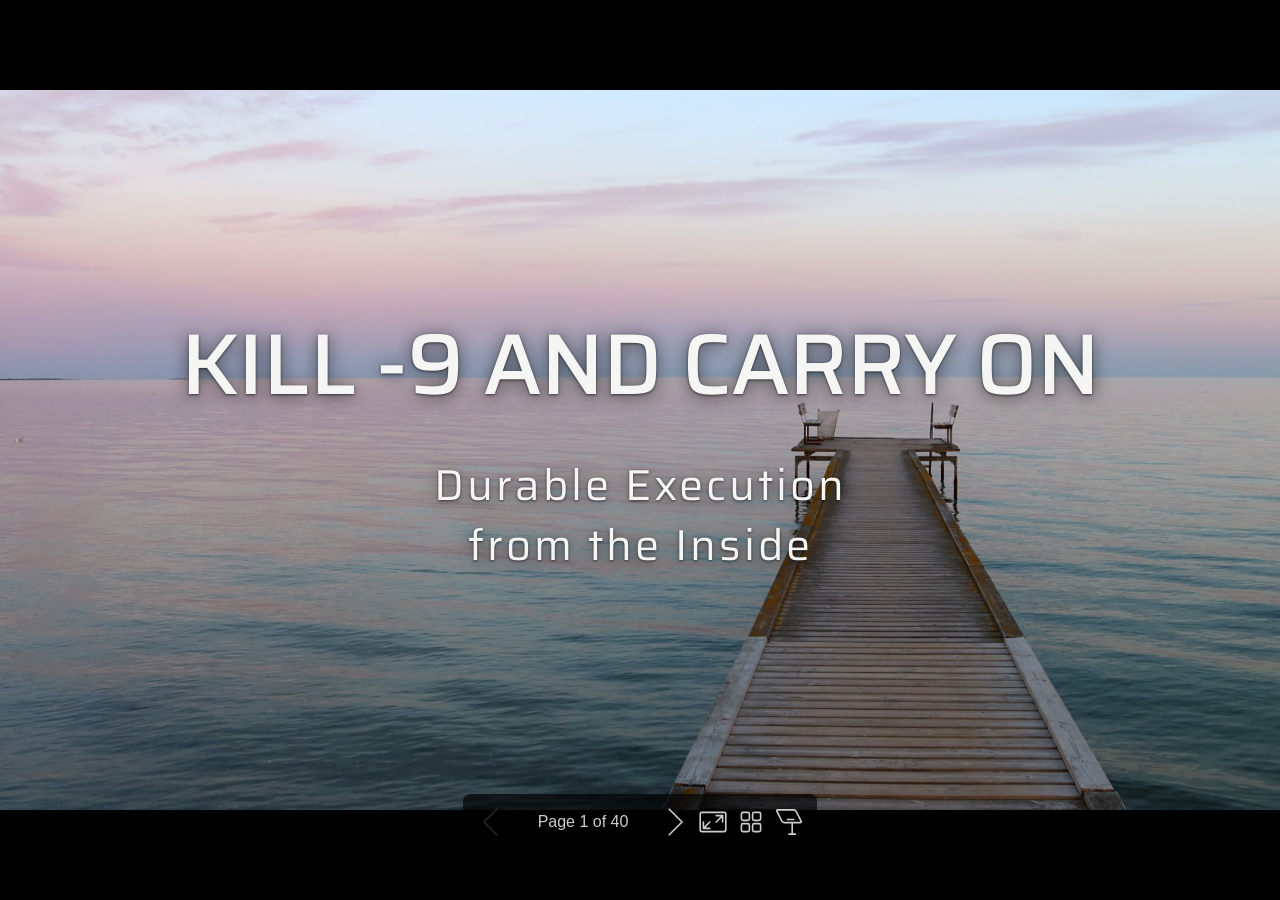
<file: static/presentations/durable-execution/index.html>
<!DOCTYPE html><html lang="en-US"><head><title>Kill -9 and Carry On</title><meta property="og:title" content="Kill -9 and Carry On"><meta charset="UTF-8"><meta name="viewport" content="width=device-width,height=device-height,initial-scale=1.0"><meta name="apple-mobile-web-app-capable" content="yes"><meta http-equiv="X-UA-Compatible" content="ie=edge"><meta property="og:type" content="website"><meta name="twitter:card" content="summary"><style>@media screen{body[data-bespoke-view=""] .bespoke-marp-parent>.bespoke-marp-osc>button,body[data-bespoke-view=next] .bespoke-marp-parent>.bespoke-marp-osc>button,body[data-bespoke-view=overview] button.bespoke-marp-overview-close,body[data-bespoke-view=presenter] .bespoke-marp-presenter-container .bespoke-marp-presenter-info-container .bespoke-marp-presenter-info-page-area .bespoke-marp-presenter-info-page,body[data-bespoke-view=presenter] .bespoke-marp-presenter-container .bespoke-marp-presenter-info-container button,body[data-bespoke-view=presenter] .bespoke-marp-presenter-container .bespoke-marp-presenter-note-container button{appearance:none;background-color:initial;border:0;color:inherit;cursor:pointer;font-size:inherit;opacity:.8;outline:none;padding:0;transition:opacity .2s linear;-webkit-tap-highlight-color:transparent}body[data-bespoke-view=""] .bespoke-marp-parent>.bespoke-marp-osc>button:disabled,body[data-bespoke-view=next] .bespoke-marp-parent>.bespoke-marp-osc>button:disabled,body[data-bespoke-view=overview] button.bespoke-marp-overview-close:disabled,body[data-bespoke-view=presenter] .bespoke-marp-presenter-container .bespoke-marp-presenter-info-container .bespoke-marp-presenter-info-page-area .bespoke-marp-presenter-info-page:disabled,body[data-bespoke-view=presenter] .bespoke-marp-presenter-container .bespoke-marp-presenter-info-container button:disabled,body[data-bespoke-view=presenter] .bespoke-marp-presenter-container .bespoke-marp-presenter-note-container button:disabled{cursor:not-allowed;opacity:.15!important}body[data-bespoke-view=""] .bespoke-marp-parent>.bespoke-marp-osc>button:hover,body[data-bespoke-view=next] .bespoke-marp-parent>.bespoke-marp-osc>button:hover,body[data-bespoke-view=overview] button.bespoke-marp-overview-close:hover,body[data-bespoke-view=presenter] .bespoke-marp-presenter-container .bespoke-marp-presenter-info-container .bespoke-marp-presenter-info-page-area .bespoke-marp-presenter-info-page:hover,body[data-bespoke-view=presenter] .bespoke-marp-presenter-container .bespoke-marp-presenter-info-container button:hover,body[data-bespoke-view=presenter] .bespoke-marp-presenter-container .bespoke-marp-presenter-note-container button:hover{opacity:1}body[data-bespoke-view=""] .bespoke-marp-parent>.bespoke-marp-osc>button:hover:active,body[data-bespoke-view=next] .bespoke-marp-parent>.bespoke-marp-osc>button:hover:active,body[data-bespoke-view=overview] button.bespoke-marp-overview-close:hover:active,body[data-bespoke-view=presenter] .bespoke-marp-presenter-container .bespoke-marp-presenter-info-container .bespoke-marp-presenter-info-page-area .bespoke-marp-presenter-info-page:hover:active,body[data-bespoke-view=presenter] .bespoke-marp-presenter-container .bespoke-marp-presenter-info-container button:hover:active,body[data-bespoke-view=presenter] .bespoke-marp-presenter-container .bespoke-marp-presenter-note-container button:hover:active{opacity:.6}body[data-bespoke-view=""] .bespoke-marp-parent>.bespoke-marp-osc>button:hover:not(:disabled),body[data-bespoke-view=next] .bespoke-marp-parent>.bespoke-marp-osc>button:hover:not(:disabled),body[data-bespoke-view=overview] button.bespoke-marp-overview-close:hover:not(:disabled),body[data-bespoke-view=presenter] .bespoke-marp-presenter-container .bespoke-marp-presenter-info-container .bespoke-marp-presenter-info-page-area .bespoke-marp-presenter-info-page:hover:not(:disabled),body[data-bespoke-view=presenter] .bespoke-marp-presenter-container .bespoke-marp-presenter-info-container button:hover:not(:disabled),body[data-bespoke-view=presenter] .bespoke-marp-presenter-container .bespoke-marp-presenter-note-container button:hover:not(:disabled){transition:none}body[data-bespoke-view=""] .bespoke-marp-parent>.bespoke-marp-osc>button[data-bespoke-marp-osc=prev],body[data-bespoke-view=next] .bespoke-marp-parent>.bespoke-marp-osc>button[data-bespoke-marp-osc=prev],body[data-bespoke-view=presenter] .bespoke-marp-presenter-container .bespoke-marp-presenter-info-container button.bespoke-marp-presenter-info-page-prev{background:#0000 url("[data-uri]") no-repeat 50%;background-size:contain;overflow:hidden;text-indent:100%;white-space:nowrap}body[data-bespoke-view=""] .bespoke-marp-parent>.bespoke-marp-osc>button[data-bespoke-marp-osc=next],body[data-bespoke-view=next] .bespoke-marp-parent>.bespoke-marp-osc>button[data-bespoke-marp-osc=next],body[data-bespoke-view=presenter] .bespoke-marp-presenter-container .bespoke-marp-presenter-info-container button.bespoke-marp-presenter-info-page-next{background:#0000 url("[data-uri]") no-repeat 50%;background-size:contain;overflow:hidden;text-indent:100%;white-space:nowrap}:is(body[data-bespoke-view=""],body[data-bespoke-view=next]) .bespoke-marp-parent>.bespoke-marp-osc>button[data-bespoke-marp-osc=fullscreen]{background:#0000 url("[data-uri]") no-repeat 50%;background-size:contain;overflow:hidden;text-indent:100%;white-space:nowrap}:is(body[data-bespoke-view=""],body[data-bespoke-view=next]) .bespoke-marp-parent>.bespoke-marp-osc>button.exit[data-bespoke-marp-osc=fullscreen]{background-image:url("[data-uri]")}:is(body[data-bespoke-view=""],body[data-bespoke-view=next]) .bespoke-marp-parent>.bespoke-marp-osc>button[data-bespoke-marp-osc=presenter]{background:#0000 url("[data-uri]") no-repeat 50%;background-size:contain;overflow:hidden;text-indent:100%;white-space:nowrap}body[data-bespoke-view=overview] button.bespoke-marp-overview-close,body[data-bespoke-view=presenter] .bespoke-marp-presenter-container .bespoke-marp-presenter-note-container button.bespoke-marp-presenter-note-bigger{background:#0000 url("[data-uri]") no-repeat 50%;background-size:contain;overflow:hidden;text-indent:100%;white-space:nowrap}body[data-bespoke-view=presenter] .bespoke-marp-presenter-container .bespoke-marp-presenter-note-container button.bespoke-marp-presenter-note-smaller{background:#0000 url("[data-uri]") no-repeat 50%;background-size:contain;overflow:hidden;text-indent:100%;white-space:nowrap}:is(body[data-bespoke-view=""],body[data-bespoke-view=next]) .bespoke-marp-parent>.bespoke-marp-osc>button[data-bespoke-marp-osc=overview]{background:#0000 url("[data-uri]") no-repeat 50%;background-size:contain;overflow:hidden;text-indent:100%;white-space:nowrap}}@keyframes __bespoke_marp_transition_reduced_outgoing__{0%{opacity:1}to{opacity:0}}@keyframes __bespoke_marp_transition_reduced_incoming__{0%{mix-blend-mode:plus-lighter;opacity:0}to{mix-blend-mode:plus-lighter;opacity:1}}.bespoke-marp-note,.bespoke-marp-osc,.bespoke-progress-parent{display:none;transition:none}@media screen{::view-transition-group(*){animation-duration:var(--marp-bespoke-transition-animation-duration,.5s);animation-timing-function:ease}::view-transition-new(*),::view-transition-old(*){animation-delay:0s;animation-direction:var(--marp-bespoke-transition-animation-direction,normal);animation-duration:var(--marp-bespoke-transition-animation-duration,.5s);animation-fill-mode:both;animation-name:var(--marp-bespoke-transition-animation-name,var(--marp-bespoke-transition-animation-name-fallback,__bespoke_marp_transition_no_animation__));mix-blend-mode:normal}::view-transition-old(*){--marp-bespoke-transition-animation-name-fallback:__bespoke_marp_transition_reduced_outgoing__;animation-timing-function:ease}::view-transition-new(*){--marp-bespoke-transition-animation-name-fallback:__bespoke_marp_transition_reduced_incoming__;animation-timing-function:ease}::view-transition-new(root),::view-transition-old(root){animation-timing-function:linear}::view-transition-new(__bespoke_marp_transition_osc__),::view-transition-old(__bespoke_marp_transition_osc__){animation-duration:0s!important;animation-name:__bespoke_marp_transition_osc__!important}::view-transition-new(__bespoke_marp_transition_osc__){opacity:0!important}.bespoke-marp-transition-warming-up::view-transition-group(*),.bespoke-marp-transition-warming-up::view-transition-new(*),.bespoke-marp-transition-warming-up::view-transition-old(*){animation-play-state:paused!important}body,html{height:100%;margin:0}body{background:#000;overflow:hidden}svg.bespoke-marp-slide{content-visibility:hidden;interactivity:inert;opacity:0;pointer-events:none;z-index:-1}svg.bespoke-marp-slide:not(.bespoke-marp-active) *{view-transition-name:none!important}svg.bespoke-marp-slide.bespoke-marp-active{content-visibility:visible;interactivity:auto;opacity:1;pointer-events:auto;z-index:0}svg.bespoke-marp-slide.bespoke-marp-active.bespoke-marp-active-ready *{animation-name:__bespoke_marp__!important}@supports not (content-visibility:hidden){svg.bespoke-marp-slide[data-bespoke-marp-load=hideable]{display:none}svg.bespoke-marp-slide[data-bespoke-marp-load=hideable].bespoke-marp-active{display:block}}}@media screen and (prefers-reduced-motion:reduce){svg.bespoke-marp-slide *{view-transition-name:none!important}}@media screen{[data-bespoke-marp-fragment=inactive]{visibility:hidden}:is(body[data-bespoke-view=""],body[data-bespoke-view=next]) .bespoke-marp-parent{inset:0;position:absolute}:is(body[data-bespoke-view=""],body[data-bespoke-view=next]) .bespoke-marp-parent>.bespoke-marp-osc{background:#000000a6;border-radius:7px;bottom:50px;color:#fff;contain:paint;display:block;font-family:Helvetica,Arial,sans-serif;font-size:16px;left:50%;line-height:0;opacity:1;padding:12px;position:absolute;touch-action:manipulation;transform:translateX(-50%);transition:opacity .2s linear;-webkit-user-select:none;user-select:none;view-transition-name:__bespoke_marp_transition_osc__;white-space:nowrap;will-change:transform;z-index:1}:is(body[data-bespoke-view=""],body[data-bespoke-view=next]) .bespoke-marp-parent>.bespoke-marp-osc>:where(*){margin-left:6px}:is(body[data-bespoke-view=""],body[data-bespoke-view=next]) .bespoke-marp-parent>.bespoke-marp-osc>:where(*):where(:first-child){margin-left:0}:is(body[data-bespoke-view=""],body[data-bespoke-view=next]) .bespoke-marp-parent>.bespoke-marp-osc>span{opacity:.8}:is(body[data-bespoke-view=""],body[data-bespoke-view=next]) .bespoke-marp-parent>.bespoke-marp-osc>span[data-bespoke-marp-osc=page]{display:inline-block;min-width:140px;text-align:center}:is(body[data-bespoke-view=""],body[data-bespoke-view=next]) .bespoke-marp-parent>.bespoke-marp-osc>button[data-bespoke-marp-osc=fullscreen],:is(body[data-bespoke-view=""],body[data-bespoke-view=next]) .bespoke-marp-parent>.bespoke-marp-osc>button[data-bespoke-marp-osc=next],:is(body[data-bespoke-view=""],body[data-bespoke-view=next]) .bespoke-marp-parent>.bespoke-marp-osc>button[data-bespoke-marp-osc=overview],:is(body[data-bespoke-view=""],body[data-bespoke-view=next]) .bespoke-marp-parent>.bespoke-marp-osc>button[data-bespoke-marp-osc=presenter],:is(body[data-bespoke-view=""],body[data-bespoke-view=next]) .bespoke-marp-parent>.bespoke-marp-osc>button[data-bespoke-marp-osc=prev]{height:32px;line-height:32px;width:32px}:is(body[data-bespoke-view=""],body[data-bespoke-view=next]) .bespoke-marp-parent.bespoke-marp-inactive{cursor:none}:is(body[data-bespoke-view=""],body[data-bespoke-view=next]) .bespoke-marp-parent.bespoke-marp-inactive>.bespoke-marp-osc{opacity:0;pointer-events:none}:is(body[data-bespoke-view=""],body[data-bespoke-view=next]) svg.bespoke-marp-slide{height:100%;left:0;position:absolute;top:0;width:100%}body[data-bespoke-view=""] .bespoke-progress-parent{background:#222;display:flex;height:5px;width:100%}body[data-bespoke-view=""] .bespoke-progress-parent+:where(.bespoke-marp-parent){top:5px}body[data-bespoke-view=""] .bespoke-progress-parent .bespoke-progress-bar{background:#0288d1;flex:0 0 0;transition:flex-basis .2s cubic-bezier(0,1,1,1)}body[data-bespoke-view=next]{background:#0000}body[data-bespoke-view=presenter]{background:#161616}body[data-bespoke-view=presenter] .bespoke-marp-presenter-container{display:grid;font-family:Helvetica,Arial,sans-serif;grid-template:"current dragbar next" minmax(140px,1fr) "current dragbar note" 2fr "info    dragbar note" 3em;grid-template-columns:minmax(3px,var(--bespoke-marp-presenter-split-ratio,66%)) 0 minmax(3px,1fr);height:100%;left:0;position:absolute;top:0;width:100%}body[data-bespoke-view=presenter] .bespoke-marp-presenter-container :where(.bespoke-marp-parent){grid-area:current;overflow:hidden;position:relative}body[data-bespoke-view=presenter] .bespoke-marp-presenter-container :where(.bespoke-marp-parent) :where(svg.bespoke-marp-slide){height:calc(100% - 40px);left:20px;pointer-events:none;position:absolute;top:20px;-webkit-user-select:none;user-select:none;width:calc(100% - 40px)}body[data-bespoke-view=presenter] .bespoke-marp-presenter-container :where(.bespoke-marp-parent) :where(svg.bespoke-marp-slide).bespoke-marp-active{filter:drop-shadow(0 3px 10px rgba(0,0,0,.5))}body[data-bespoke-view=presenter] .bespoke-marp-presenter-container .bespoke-marp-presenter-dragbar-container{background:#0288d1;cursor:col-resize;grid-area:dragbar;margin-left:-3px;opacity:0;position:relative;transition:opacity .4s linear .1s;width:6px;z-index:10}body[data-bespoke-view=presenter] .bespoke-marp-presenter-container .bespoke-marp-presenter-dragbar-container:hover{opacity:1}body[data-bespoke-view=presenter] .bespoke-marp-presenter-container .bespoke-marp-presenter-dragbar-container.active{opacity:1;transition-delay:0s}body[data-bespoke-view=presenter] .bespoke-marp-presenter-container .bespoke-marp-presenter-next-container{background:#222;cursor:pointer;display:none;grid-area:next;overflow:hidden;position:relative}body[data-bespoke-view=presenter] .bespoke-marp-presenter-container .bespoke-marp-presenter-next-container.active{display:block}body[data-bespoke-view=presenter] .bespoke-marp-presenter-container .bespoke-marp-presenter-next-container iframe.bespoke-marp-presenter-next{background:#0000;border:0;display:block;filter:drop-shadow(0 3px 10px rgba(0,0,0,.5));height:calc(100% - 40px);left:20px;pointer-events:none;position:absolute;interactivity:inert;top:20px;-webkit-user-select:none;user-select:none;width:calc(100% - 40px)}body[data-bespoke-view=presenter] .bespoke-marp-presenter-container .bespoke-marp-presenter-note-container{background:#222;color:#eee;grid-area:note;position:relative;z-index:1}body[data-bespoke-view=presenter] .bespoke-marp-presenter-container .bespoke-marp-presenter-note-container button{height:1.5em;line-height:1.5em;width:1.5em}body[data-bespoke-view=presenter] .bespoke-marp-presenter-container .bespoke-marp-presenter-note-container .bespoke-marp-presenter-note-wrapper{display:block;inset:0;position:absolute}body[data-bespoke-view=presenter] .bespoke-marp-presenter-container .bespoke-marp-presenter-note-container .bespoke-marp-presenter-note-buttons{background:#000000a6;border-radius:4px;bottom:0;display:flex;gap:4px;margin:12px;opacity:0;padding:6px;pointer-events:none;position:absolute;right:0;transition:opacity .2s linear}body[data-bespoke-view=presenter] .bespoke-marp-presenter-container .bespoke-marp-presenter-note-container .bespoke-marp-presenter-note-buttons:focus-within,body[data-bespoke-view=presenter] .bespoke-marp-presenter-container .bespoke-marp-presenter-note-container .bespoke-marp-presenter-note-wrapper:focus-within+.bespoke-marp-presenter-note-buttons,body[data-bespoke-view=presenter] .bespoke-marp-presenter-container .bespoke-marp-presenter-note-container:hover .bespoke-marp-presenter-note-buttons{opacity:1;pointer-events:auto}body[data-bespoke-view=presenter] .bespoke-marp-presenter-container .bespoke-marp-presenter-note-container .bespoke-marp-note{box-sizing:border-box;font-size:calc(1.1em*var(--bespoke-marp-note-font-scale, 1));height:calc(100% - 40px);margin:20px;overflow:auto;padding-right:3px;white-space:pre-wrap;width:calc(100% - 40px);word-wrap:break-word;scrollbar-color:#eeeeee80 #0000;scrollbar-width:thin}body[data-bespoke-view=presenter] .bespoke-marp-presenter-container .bespoke-marp-presenter-note-container .bespoke-marp-note::-webkit-scrollbar{width:6px}body[data-bespoke-view=presenter] .bespoke-marp-presenter-container .bespoke-marp-presenter-note-container .bespoke-marp-note::-webkit-scrollbar-track{background:#0000}body[data-bespoke-view=presenter] .bespoke-marp-presenter-container .bespoke-marp-presenter-note-container .bespoke-marp-note::-webkit-scrollbar-thumb{background:#eeeeee80;border-radius:6px}body[data-bespoke-view=presenter] .bespoke-marp-presenter-container .bespoke-marp-presenter-note-container .bespoke-marp-note:empty{pointer-events:none}body[data-bespoke-view=presenter] .bespoke-marp-presenter-container .bespoke-marp-presenter-note-container .bespoke-marp-note.active{display:block}body[data-bespoke-view=presenter] .bespoke-marp-presenter-container .bespoke-marp-presenter-note-container .bespoke-marp-note p:first-child{margin-top:0}body[data-bespoke-view=presenter] .bespoke-marp-presenter-container .bespoke-marp-presenter-note-container .bespoke-marp-note p:last-child{margin-bottom:0}body[data-bespoke-view=presenter] .bespoke-marp-presenter-container .bespoke-marp-presenter-info-container{align-items:center;box-sizing:border-box;color:#eee;display:flex;flex-wrap:nowrap;grid-area:info;justify-content:center;overflow:hidden;padding:0 10px}body[data-bespoke-view=presenter] .bespoke-marp-presenter-container .bespoke-marp-presenter-info-container :is(.bespoke-marp-presenter-info-page-area,.bespoke-marp-presenter-info-time,.bespoke-marp-presenter-info-timer){box-sizing:border-box;display:block;padding:0 10px;white-space:nowrap;width:100%}body[data-bespoke-view=presenter] .bespoke-marp-presenter-container .bespoke-marp-presenter-info-container button{height:1.5em;line-height:1.5em;width:1.5em}body[data-bespoke-view=presenter] .bespoke-marp-presenter-container .bespoke-marp-presenter-info-container .bespoke-marp-presenter-info-page-area{order:2;text-align:center}body[data-bespoke-view=presenter] .bespoke-marp-presenter-container .bespoke-marp-presenter-info-container .bespoke-marp-presenter-info-page-area .bespoke-marp-presenter-info-page{display:inline-block;min-width:120px;text-align:center}body[data-bespoke-view=presenter] .bespoke-marp-presenter-container .bespoke-marp-presenter-info-container .bespoke-marp-presenter-info-time{color:#999;order:1;text-align:left}body[data-bespoke-view=presenter] .bespoke-marp-presenter-container .bespoke-marp-presenter-info-container .bespoke-marp-presenter-info-timer{color:#999;order:3;text-align:right}body[data-bespoke-view=presenter] .bespoke-marp-presenter-container .bespoke-marp-presenter-info-container .bespoke-marp-presenter-info-timer:hover{cursor:pointer}body[data-bespoke-view=overview]{background:#161616;overflow:auto}body[data-bespoke-view=overview] [data-bespoke-marp-fragment=inactive]{visibility:visible}body[data-bespoke-view=overview] .bespoke-marp-overview-header{backdrop-filter:blur(4px);background:#222222d9;box-shadow:0 3px 10px #00000080;box-sizing:border-box;display:flex;height:48px;inset:0 0 auto;justify-content:flex-end;padding:10px;position:fixed;z-index:1}body[data-bespoke-view=overview] button.bespoke-marp-overview-close{height:28px;line-height:28px;transform:rotate(45deg);width:28px}body[data-bespoke-view=overview] .bespoke-marp-parent{display:grid;gap:40px;grid-template-columns:repeat(auto-fit,minmax(0,240px));justify-content:space-around;padding:30px}body[data-bespoke-view=overview] .bespoke-marp-parent svg.bespoke-marp-slide{--bov-selected:#0000;--bov-focus:#161616;--bov-focus-outline:#0000;background-image:conic-gradient(#161616 0 0),conic-gradient(var(--bov-focus) 0 0),conic-gradient(var(--bov-focus-outline) 0 0),conic-gradient(var(--bov-selected) 0 0);background-position:5px 5px,3px 3px,2px 2px,0 0;background-repeat:no-repeat;background-size:calc(100% - 10px) calc(100% - 10px),calc(100% - 6px) calc(100% - 6px),calc(100% - 4px) calc(100% - 4px),100% 100%;content-visibility:visible;cursor:pointer;filter:drop-shadow(0 3px 10px rgba(0,0,0,.5));margin:-6px;padding:6px;interactivity:auto;opacity:1;outline:0;pointer-events:auto;scroll-margin-block:30px;width:100%;z-index:0}body[data-bespoke-view=overview] .bespoke-marp-parent svg.bespoke-marp-slide *,body[data-bespoke-view=overview] .bespoke-marp-parent svg.bespoke-marp-slide.bespoke-marp-active *{pointer-events:none;interactivity:inert}body[data-bespoke-view=overview] .bespoke-marp-parent :is(svg.bespoke-marp-slide:active,svg.bespoke-marp-slide:focus-visible,svg.bespoke-marp-slide:hover){--bov-focus-outline:#161616}body[data-bespoke-view=overview] .bespoke-marp-parent svg.bespoke-marp-slide:focus-visible,body[data-bespoke-view=overview] .bespoke-marp-parent svg.bespoke-marp-slide:hover{--bov-focus:#999}body[data-bespoke-view=overview] .bespoke-marp-parent svg.bespoke-marp-slide:active{--bov-focus:#eee}body[data-bespoke-view=overview] .bespoke-marp-parent svg.bespoke-marp-slide.bespoke-marp-active{--bov-selected:#0288d1}body[data-bespoke-view=overview]:has(.bespoke-marp-overview-header) .bespoke-marp-parent{padding-top:78px}body[data-bespoke-view=overview]:has(.bespoke-marp-overview-header) .bespoke-marp-parent svg.bespoke-marp-slide{scroll-margin-top:78px}.bespoke-marp-overview{background:#000000a6;inset:0;opacity:0;pointer-events:none;position:fixed;transition:opacity .1s ease;z-index:10}.bespoke-marp-overview iframe{background:#222;border:0;display:block;height:100%;left:0;position:absolute;top:0;width:100%}.bespoke-marp-overview[data-open="1"]{opacity:1;pointer-events:auto}}@media print{.bespoke-marp-overview,.bespoke-marp-presenter-info-container,.bespoke-marp-presenter-next-container,.bespoke-marp-presenter-note-container{display:none}}</style><style>@import url('https://fonts.googleapis.com/css2?family=Young+Serif&display=swap');@import url('https://fonts.googleapis.com/css2?family=Saira:wght@100..900&display=swap');div#\:\$p > svg > foreignObject > section{width:1280px;height:720px;box-sizing:border-box;overflow:hidden;position:relative;scroll-snap-align:center center;-webkit-text-size-adjust:100%;text-size-adjust:100%}div#\:\$p > svg > foreignObject > section::after{bottom:0;content:attr(data-marpit-pagination);padding:inherit;pointer-events:none;position:absolute;right:0}div#\:\$p > svg > foreignObject > section:not([data-marpit-pagination])::after{display:none}div#\:\$p > svg > foreignObject > section :where(:is(h1, marp-h1)){font-size:2em;margin-block:0.67em}div#\:\$p > svg > foreignObject > section section:where(:is(h1, marp-h1)){--marpit-root-font-size: 2em}div#\:\$p > svg > foreignObject > section video::-webkit-media-controls{will-change:transform}@page {size:1280px 720px;margin:0}@media print{html, body{background-color:#fff;margin:0;page-break-inside:avoid;break-inside:avoid-page}div#\:\$p > svg > foreignObject > section{page-break-before:always;break-before:page}div#\:\$p > svg > foreignObject > section, div#\:\$p > svg > foreignObject > section *{-webkit-print-color-adjust:exact!important;animation-delay:0s!important;animation-duration:0s!important;color-adjust:exact!important;print-color-adjust:exact!important;transition:none!important}div#\:\$p > svg[data-marpit-svg]{display:block;height:100vh;width:100vw}}/*!
 * Marp / Marpit Uncover theme
 *
 * @theme uncover
 * @author Yuki Hattori
 *
 * @auto-scaling true
 * @size 16:9 1280px 720px
 * @size 4:3 960px 720px
 */div#\:\$p > svg > foreignObject > section{--color-background:light-dark(#fdfcff, #202228);--color-background-code:light-dark(
    #f2f1f4,
    #2b2d33
  );--color-background-paginate:light-dark(
    rgba(32,34,40,.05),
    hsla(0,0%,100%,.05)
  );--color-foreground:light-dark(#202228, #fff);--color-highlight:#009dd5;--color-highlight-hover:light-dark(
    #087eaa,
    #40b6e0
  );--color-highlight-heading:#33b1dd;--color-header:light-dark(rgba(32,34,40,.4), hsla(0,0%,100%,.4));--color-header-shadow:light-dark(
    rgba(253,252,255,.8),
    rgba(32,34,40,.8)
  );color-scheme:light;background:var(--color-background);color:var(--color-foreground);display:block;place-content:safe center center;font-family:-apple-system,BlinkMacSystemFont,Segoe UI,Roboto,Oxygen,Ubuntu,Cantarell,Open Sans,Helvetica Neue,sans-serif;font-size:40px;height:720px;letter-spacing:3px;line-height:1.4;padding:30px 70px;position:relative;text-align:center;width:1280px;overflow-wrap:break-word;z-index:0;flex-flow:column nowrap;align-items:stretch}div#\:\$p > svg > foreignObject > section{--marpit-root-font-size:40px}div#\:\$p > svg > foreignObject > section:after{align-items:flex-end;background:linear-gradient(-45deg, var(--color-background-paginate) 50%, transparent 50%);background-size:cover;color:var(--color-foreground);display:flex;font-size:.6em;height:80px;justify-content:flex-end;padding:30px;text-align:right;text-shadow:0 0 5px var(--color-background);width:80px}div#\:\$p > svg > foreignObject > section:after{--marpit-root-font-size:.6em}@media print{@supports (-moz-context-properties:fill){div#\:\$p > svg > foreignObject > section:after{-moz-context-properties:fill;background-image:url('data:image/svg+xml;utf8,<svg xmlns="http://www.w3.org/2000/svg" viewBox="0 0 1 1"><path d="M0 1h1V0Z" fill="context-fill"/></svg>');fill:var(--color-background-paginate)}}}div#\:\$p > svg > foreignObject > section:where(.invert){color-scheme:dark}div#\:\$p > svg > foreignObject > section :where(.hljs-addition),div#\:\$p > svg > foreignObject > section :where(.hljs-string){color:light-dark(#756bb1, #8f9c6c)}div#\:\$p > svg > foreignObject > section :where(.hljs-attribute){color:light-dark(#e6550d, #9b869b)}div#\:\$p > svg > foreignObject > section :where(.hljs-built_in),div#\:\$p > svg > foreignObject > section :where(.hljs-tag){color:light-dark(#3182bd, #ab875d)}div#\:\$p > svg > foreignObject > section :where(.hljs-bullet),div#\:\$p > svg > foreignObject > section :where(.hljs-link),div#\:\$p > svg > foreignObject > section :where(.hljs-literal),div#\:\$p > svg > foreignObject > section :where(.hljs-number),div#\:\$p > svg > foreignObject > section :where(.hljs-regexp){color:light-dark(#31a354, #ab875d)}div#\:\$p > svg > foreignObject > section :where(.hljs-comment),div#\:\$p > svg > foreignObject > section :where(.hljs-quote){color:light-dark(#636363, #777)}div#\:\$p > svg > foreignObject > section :where(.hljs-deletion),div#\:\$p > svg > foreignObject > section :where(.hljs-variable){color:light-dark(#88f, #ab875d)}div#\:\$p > svg > foreignObject > section :where(.hljs-doctag){color:light-dark(#3182bd, unset)}div#\:\$p > svg > foreignObject > section :where(.hljs-keyword),div#\:\$p > svg > foreignObject > section :where(.hljs-selector-tag){color:light-dark(#3182bd, #8f9c6c)}div#\:\$p > svg > foreignObject > section :where(.hljs-meta),div#\:\$p > svg > foreignObject > section :where(.hljs-symbol),div#\:\$p > svg > foreignObject > section :where(.hljs-template-variable){color:light-dark(#756bb1, #ab875d)}div#\:\$p > svg > foreignObject > section :where(.hljs-name),div#\:\$p > svg > foreignObject > section :where(.hljs-section),div#\:\$p > svg > foreignObject > section :where(.hljs-selector-class),div#\:\$p > svg > foreignObject > section :where(.hljs-selector-id),div#\:\$p > svg > foreignObject > section :where(.hljs-title),div#\:\$p > svg > foreignObject > section :where(.hljs-type){color:light-dark(#3182bd, #9b869b)}div#\:\$p > svg > foreignObject > section :where(.hljs-params){color:light-dark(currentcolor, #ab875d)}div#\:\$p > svg > foreignObject > section :where(.hljs-template-tag){color:light-dark(#756bb1, currentcolor)}div#\:\$p > svg > foreignObject > section :where(.hljs-strong){color:light-dark(#3182bd, currentcolor)}div#\:\$p > svg > foreignObject > section :where(.hljs-emphasis){font-style:italic}div#\:\$p > svg > foreignObject > section:where(.invert) :where(.hljs-strong){font-weight:700}div#\:\$p > svg > foreignObject > section>:first-child,div#\:\$p > svg > foreignObject > section[data-header]>:nth-child(2){margin-top:0}div#\:\$p > svg > foreignObject > section>:last-child,div#\:\$p > svg > foreignObject > section[data-footer]>:nth-last-child(2){margin-bottom:0}div#\:\$p > svg > foreignObject > section blockquote,div#\:\$p > svg > foreignObject > section p{margin:0 0 15px}div#\:\$p > svg > foreignObject > section :is(h1, marp-h1),div#\:\$p > svg > foreignObject > section :is(h2, marp-h2),div#\:\$p > svg > foreignObject > section :is(h3, marp-h3),div#\:\$p > svg > foreignObject > section :is(h4, marp-h4),div#\:\$p > svg > foreignObject > section :is(h5, marp-h5),div#\:\$p > svg > foreignObject > section :is(h6, marp-h6){margin:15px 0 30px}div#\:\$p > svg > foreignObject > section :is(h1, marp-h1) strong,div#\:\$p > svg > foreignObject > section :is(h2, marp-h2) strong,div#\:\$p > svg > foreignObject > section :is(h3, marp-h3) strong,div#\:\$p > svg > foreignObject > section :is(h4, marp-h4) strong,div#\:\$p > svg > foreignObject > section :is(h5, marp-h5) strong,div#\:\$p > svg > foreignObject > section :is(h6, marp-h6) strong{color:var(--color-highlight-heading);font-weight:inherit}div#\:\$p > svg > foreignObject > section :is(h1, marp-h1)::part(auto-scaling),div#\:\$p > svg > foreignObject > section :is(h2, marp-h2)::part(auto-scaling),div#\:\$p > svg > foreignObject > section :is(h3, marp-h3)::part(auto-scaling),div#\:\$p > svg > foreignObject > section :is(h4, marp-h4)::part(auto-scaling),div#\:\$p > svg > foreignObject > section :is(h5, marp-h5)::part(auto-scaling),div#\:\$p > svg > foreignObject > section :is(h6, marp-h6)::part(auto-scaling){max-height:660px}div#\:\$p > svg > foreignObject > section :is(h1, marp-h1){font-size:2em}div#\:\$p > svg > foreignObject > section :is(h2, marp-h2){font-size:1.7em}div#\:\$p > svg > foreignObject > section :is(h3, marp-h3){font-size:1.4em;letter-spacing:2px}div#\:\$p > svg > foreignObject > section :is(h4, marp-h4){font-size:1.2em;letter-spacing:2px}div#\:\$p > svg > foreignObject > section :is(h5, marp-h5){font-size:1em;letter-spacing:1px}div#\:\$p > svg > foreignObject > section :is(h6, marp-h6){font-size:.8em;letter-spacing:1px}div#\:\$p > svg > foreignObject > section footer,div#\:\$p > svg > foreignObject > section header{color:var(--color-header);font-size:.45em;left:70px;letter-spacing:1px;position:absolute;right:70px;text-shadow:0 1px 0 var(--color-header-shadow);z-index:1}div#\:\$p > svg > foreignObject > section header{top:30px}div#\:\$p > svg > foreignObject > section footer{bottom:30px}div#\:\$p > svg > foreignObject > section a{color:var(--color-highlight);text-decoration:none}div#\:\$p > svg > foreignObject > section a:hover{color:var(--color-highlight-hover);text-decoration:underline}div#\:\$p > svg > foreignObject > section ol,div#\:\$p > svg > foreignObject > section ul{margin:0 auto;text-align:left}div#\:\$p > svg > foreignObject > section>ol,div#\:\$p > svg > foreignObject > section>ul{margin-bottom:15px}div#\:\$p > svg > foreignObject > section code{font-family:SFMono-Regular,Consolas,Liberation Mono,Menlo,Courier,monospace;letter-spacing:0}div#\:\$p > svg > foreignObject > section :not(:is(pre, marp-pre))>code,div#\:\$p > svg > foreignObject > section>code{background:var(--color-background-code);color:var(--color-foreground);margin:-.2em .2em .2em;padding:.2em}div#\:\$p > svg > foreignObject > section :is(pre, marp-pre){--preserve-aspect-ratio:xMidYMid meet;filter:drop-shadow(0 4px 4px rgba(0, 0, 0, .2));font-size:70%;line-height:1.15;margin:15px 0 30px;text-align:left}div#\:\$p > svg > foreignObject > section :is(pre, marp-pre)::part(auto-scaling){max-height:570px}div#\:\$p > svg > foreignObject > section :is(pre, marp-pre)>code{background:var(--color-background-code);box-sizing:content-box;color:var(--color-foreground);display:block;margin:0 auto;min-width:456px;padding:.4em .6em}div#\:\$p > svg > foreignObject > section[data-size="4:3"] :is(pre, marp-pre)>code{min-width:328px}div#\:\$p > svg > foreignObject > section table{border-collapse:collapse;margin:0 auto 15px}div#\:\$p > svg > foreignObject > section table>tbody>tr>td,div#\:\$p > svg > foreignObject > section table>tbody>tr>th,div#\:\$p > svg > foreignObject > section table>thead>tr>td,div#\:\$p > svg > foreignObject > section table>thead>tr>th{padding:.15em .5em}div#\:\$p > svg > foreignObject > section table>thead>tr>td,div#\:\$p > svg > foreignObject > section table>thead>tr>th{border-bottom:3px solid}div#\:\$p > svg > foreignObject > section table>tbody>tr:not(:last-child)>td,div#\:\$p > svg > foreignObject > section table>tbody>tr:not(:last-child)>th{border-bottom:1px solid}div#\:\$p > svg > foreignObject > section blockquote{font-size:90%;line-height:1.3;padding:0 2em;position:relative;z-index:0}div#\:\$p > svg > foreignObject > section blockquote:after,div#\:\$p > svg > foreignObject > section blockquote:before{content:url("[data-uri]");height:auto;pointer-events:none;position:absolute;width:1em;z-index:-1}div#\:\$p > svg > foreignObject > section blockquote:before{left:0;top:0}div#\:\$p > svg > foreignObject > section blockquote:after{bottom:0;right:0;transform:rotate(180deg)}div#\:\$p > svg > foreignObject > section blockquote>:last-child{margin-bottom:0}div#\:\$p > svg > foreignObject > section mark{color:var(--color-highlight);background:transparent}div#\:\$p > svg > foreignObject > :where(section):not([\20 root]){--title-font: 'Young Serif', Georgia, serif;--site-background: #f5f6f3;--color-neutral-50: #fafbf9;--color-neutral-100: #f0f3f1;--color-neutral-200: #e2e7e4;--color-neutral-300: #c4ccc9;--color-neutral-400: #8f9e9a;--color-neutral-500: #5e716d;--color-neutral-600: #3f5450;--color-neutral-700: #283f3b;--color-neutral-800: #19322f;--color-neutral-900: #0f2321;--color-primary-50: #ecf5f3;--color-primary-100: #d3eae6;--color-primary-200: #a8d3cc;--color-primary-300: #75b4aa;--color-primary-400: #429186;--color-primary-500: #126e63;--color-primary-600: #06584f;--color-primary-700: #00433d;--color-primary-800: #00342f;--color-primary-900: #002522;--green-forest: #183428;--green-pine: #1f4a37;--green-teal: #00433d;--green-fern: #327050;--green-sage: #80b296;--green-mint: #d6e8dd;--green-lime: #d0e48c;--green-lime-soft: #e4f0b8;--green-paper: #f5f2e9;--plum: #700353;--plum-deep: #4f023a;--plum-aubergine: #48284a;--plum-dusty: #6b3a5e;--plum-bright: #8e1a6b;--plum-rose: #a3427f;--plum-light: #f0c4dd;}div#\:\$p > svg > foreignObject > section{--color-background: var(--site-background);--color-foreground: var(--color-neutral-800);--color-title: var(--green-teal);--color-highlight: var(--green-teal);--color-emphasis: var(--plum);--color-dimmed: var(--color-neutral-500);--color-highlight-heading: var(--color-emphasis);--color-background-code: var(--green-mint);--grid-line: rgba(0, 67, 61, 0.08);--grid-size: 24px;text-align:left;place-content:start;padding:35px 80px 70px;background-image:linear-gradient(var(--grid-line) 1px, transparent 1px), linear-gradient(90deg, var(--grid-line) 1px, transparent 1px);background-size:var(--grid-size) var(--grid-size)}div#\:\$p > svg > foreignObject > section.invert{--color-background: var(--green-teal);--color-foreground: var(--site-background);--color-title: var(--site-background);--color-highlight: var(--green-lime);--color-emphasis: var(--green-lime);--color-dimmed: var(--color-neutral-400);--color-background-code: var(--color-primary-800);--grid-line: rgba(245, 246, 243, 0.07);}div#\:\$p > svg > foreignObject > section.pale{--color-background: var(--green-lime-soft);--color-foreground: var(--color-neutral-900);--color-highlight: var(--green-teal);--color-dimmed: var(--color-neutral-600);--grid-line: rgba(15, 35, 33, 0.08);}div#\:\$p > svg > foreignObject > section.pale footer{display:none}div#\:\$p > svg > foreignObject > section.plain{background-image:none}div#\:\$p > svg > foreignObject > section footer{left:0;right:0;bottom:0;height:44px;padding:0 80px;line-height:44px;text-align:left;background:var(--green-teal);color:var(--site-background);text-shadow:none}div#\:\$p > svg > foreignObject > section.invert footer{display:none}div#\:\$p > svg > foreignObject > section[data-footer]:not(.invert)::after{width:auto;height:44px;padding:0 80px 0 0!important;align-items:center;font-size:0.45em;color:var(--site-background);background:none;text-shadow:none;z-index:2}div#\:\$p > svg > foreignObject > section[data-footer]:not(.invert)::after{--marpit-root-font-size: 0.45em}div#\:\$p > svg > foreignObject > section :is(:is(pre, marp-pre), marp-pre){--color-background-code: #282c34;width:1152px;margin:15px -16px 30px;font-size:46%}div#\:\$p > svg > foreignObject > section :is(:is(pre, marp-pre), marp-pre) > code{box-sizing:border-box;width:1152px;border-radius:8px;color:#abb2bf}div#\:\$p > svg > foreignObject > section .hljs-comment, div#\:\$p > svg > foreignObject > section .hljs-quote{color:#8f96a3;font-style:italic}div#\:\$p > svg > foreignObject > section.large-code :is(:is(pre, marp-pre), marp-pre){font-size:60%}div#\:\$p > svg > foreignObject > section.medium-code :is(:is(pre, marp-pre), marp-pre){font-size:54%}div#\:\$p > svg > foreignObject > section.spaced-code :is(:is(pre, marp-pre), marp-pre) > code{line-height:1.8}div#\:\$p > svg > foreignObject > section .hljs-doctag, div#\:\$p > svg > foreignObject > section .hljs-keyword, div#\:\$p > svg > foreignObject > section .hljs-formula{color:#c678dd}div#\:\$p > svg > foreignObject > section .hljs-section, div#\:\$p > svg > foreignObject > section .hljs-name, div#\:\$p > svg > foreignObject > section .hljs-selector-tag, div#\:\$p > svg > foreignObject > section .hljs-deletion, div#\:\$p > svg > foreignObject > section .hljs-subst{color:#e06c75}div#\:\$p > svg > foreignObject > section .hljs-literal{color:#56b6c2}div#\:\$p > svg > foreignObject > section .hljs-string, div#\:\$p > svg > foreignObject > section .hljs-regexp, div#\:\$p > svg > foreignObject > section .hljs-addition, div#\:\$p > svg > foreignObject > section .hljs-attribute, div#\:\$p > svg > foreignObject > section .hljs-meta .hljs-string{color:#98c379}div#\:\$p > svg > foreignObject > section .hljs-attr, div#\:\$p > svg > foreignObject > section .hljs-variable, div#\:\$p > svg > foreignObject > section .hljs-template-variable, div#\:\$p > svg > foreignObject > section .hljs-type, div#\:\$p > svg > foreignObject > section .hljs-selector-class, div#\:\$p > svg > foreignObject > section .hljs-selector-attr, div#\:\$p > svg > foreignObject > section .hljs-selector-pseudo, div#\:\$p > svg > foreignObject > section .hljs-number{color:#d19a66}div#\:\$p > svg > foreignObject > section .hljs-symbol, div#\:\$p > svg > foreignObject > section .hljs-bullet, div#\:\$p > svg > foreignObject > section .hljs-link, div#\:\$p > svg > foreignObject > section .hljs-meta, div#\:\$p > svg > foreignObject > section .hljs-selector-id, div#\:\$p > svg > foreignObject > section .hljs-title{color:#61aeee}div#\:\$p > svg > foreignObject > section .hljs-built_in, div#\:\$p > svg > foreignObject > section .hljs-title.class_, div#\:\$p > svg > foreignObject > section .hljs-class .hljs-title{color:#e6c07b}div#\:\$p > svg > foreignObject > section .hljs-params{color:#abb2bf}div#\:\$p > svg > foreignObject > section .hljs-emphasis{font-style:italic}div#\:\$p > svg > foreignObject > section .hljs-strong{font-weight:bold}div#\:\$p > svg > foreignObject > section.compact{font-size:34px}div#\:\$p > svg > foreignObject > section.compact{--marpit-root-font-size: 34px}div#\:\$p > svg > foreignObject > section.split{font-size:28px;padding:35px 50px 50px}div#\:\$p > svg > foreignObject > section.split{--marpit-root-font-size: 28px}div#\:\$p > svg > foreignObject > section.title{text-align:center;place-content:center}div#\:\$p > svg > foreignObject > section.title.invert{--color-background: var(--color-primary-900);}div#\:\$p > svg > foreignObject > section.title :is(h1, marp-h1){font-size:2.4em}div#\:\$p > svg > foreignObject > section.title :is(h1, marp-h1) + p{font-size:1.2em;color:var(--color-foreground)}div#\:\$p > svg > foreignObject > section.title p{font-size:0.9em;color:var(--color-dimmed)}div#\:\$p > svg > foreignObject > section.title :is(h2, marp-h2){margin-left:auto;margin-right:auto}div#\:\$p > svg > foreignObject > section :is(:is(h1, marp-h1), :is(h2, marp-h2)){color:var(--color-title);font-family:var(--title-font);font-weight:400}div#\:\$p > svg > foreignObject > section.lime :is(:is(h1, marp-h1), :is(h2, marp-h2)), div#\:\$p > svg > foreignObject > section.lime.quote blockquote{color:var(--green-lime)}div#\:\$p > svg > foreignObject > section :is(h2, marp-h2){font-size:1.4em;width:fit-content;view-transition-name:slide-title}div#\:\$p > svg > foreignObject > section.intro{place-content:center}div#\:\$p > svg > foreignObject > section.intro :is(h2, marp-h2){font-size:2em;margin:0 auto;text-align:center}div#\:\$p > svg > foreignObject > section strong{color:var(--color-emphasis)}div#\:\$p > svg > foreignObject > section .accent{color:var(--color-emphasis)}div#\:\$p > svg > foreignObject > section.quote{place-content:center}div#\:\$p > svg > foreignObject > section.quote blockquote{border:none;margin:0;padding:0 2em;font-size:1.5em;line-height:1.4;text-align:center;color:inherit;font-family:var(--title-font)}div#\:\$p > svg > foreignObject > section.statement blockquote::before, div#\:\$p > svg > foreignObject > section.statement blockquote::after{content:none}div#\:\$p > svg > foreignObject > section.quote blockquote + p{margin-top:1.5em;font-size:0.7em;text-align:right;color:var(--color-dimmed)}div#\:\$p > svg > foreignObject > section .columns{display:grid;grid-template-columns:1fr 1fr;gap:48px}div#\:\$p > svg > foreignObject > section .qr-code{text-align:center}div#\:\$p > svg > foreignObject > section .qr-split{display:grid;grid-template-columns:auto 1fr;gap:64px;align-items:start}div#\:\$p > svg > foreignObject > section .tweet{display:grid;place-content:center;height:100%}div#\:\$p > svg > foreignObject > section .tweet img{width:1000px;border-radius:16px;box-shadow:0 8px 32px rgba(24, 52, 40, 0.2)}div#\:\$p > svg > foreignObject > section .related-talk{display:grid;grid-template-columns:640px 280px;justify-content:center;align-items:center;gap:80px;margin-top:0.8em}div#\:\$p > svg > foreignObject > section .related-talk .video img{display:block;width:100%;border-radius:16px;box-shadow:0 8px 32px rgba(24, 52, 40, 0.2)}div#\:\$p > svg > foreignObject > section .related-talk .qr{display:block;width:100%;border-radius:12px}div#\:\$p > svg > foreignObject > section .contacts{width:fit-content}div#\:\$p > svg > foreignObject > section .contacts p{text-align:center}div#\:\$p > svg > foreignObject > section .contacts ul{list-style:none;padding:0;margin:0}div#\:\$p > svg > foreignObject > section .contacts li{margin-bottom:0.6em}div#\:\$p > svg > foreignObject > section.invert:has(.contacts) :is(:is(h1, marp-h1), .contacts){text-shadow:0 2px 8px rgba(15, 35, 33, 0.7)}div#\:\$p > svg > foreignObject > section.invert .contacts a{color:var(--site-background);text-decoration:underline;text-decoration-color:var(--green-lime);text-decoration-thickness:3px;text-underline-offset:6px}div#\:\$p > svg > foreignObject > section table{font-size:0.85em}div#\:\$p > svg > foreignObject > section > ul > li + li{margin-top:0.5em}div#\:\$p > svg > foreignObject > section > ul:has(+ ul){margin-bottom:0}div#\:\$p > svg > foreignObject > section > ul + ul{margin-top:0.5em}@keyframes rise{from{opacity:0;transform:translateY(24px)}to{opacity:1;transform:none}}div#\:\$p > svg > foreignObject > section .rise > *{animation:rise 0.6s ease-out both}div#\:\$p > svg > foreignObject > section .rise > *:nth-child(2){animation-delay:0.3s}div#\:\$p > svg > foreignObject > section .rise > *:nth-child(3){animation-delay:0.6s}div#\:\$p > svg > foreignObject > section .rise > *:nth-child(4){animation-delay:0.9s}div#\:\$p > svg > foreignObject > section .callout{margin:0.8em 0;border-left:6px solid var(--green-teal);background:rgba(0, 67, 61, 0.08);padding:0.5em 1em;border-radius:8px}div#\:\$p > svg > foreignObject > section .callout.ocre{border-left-color:#c9950c;background:rgba(201, 149, 12, 0.12)}div#\:\$p > svg > foreignObject > section .callout.note{border-left-color:var(--green-lime);background:var(--green-lime-soft);font-size:0.8em}div#\:\$p > svg > foreignObject > section section.callout.note{--marpit-root-font-size: 0.8em}div#\:\$p > svg > foreignObject > section .card{background:white;border-radius:12px;padding:0.6em 1em;box-shadow:0 4px 16px rgba(24, 52, 40, 0.12);font-size:0.85em}div#\:\$p > svg > foreignObject > section section.card{--marpit-root-font-size: 0.85em}div#\:\$p > svg > foreignObject > section .card :is(h3, marp-h3){margin:0 0 0.3em;font-size:1.1em;color:var(--green-teal)}div#\:\$p > svg > foreignObject > section .cards{display:grid;grid-template-columns:repeat(3, 1fr);gap:32px}div#\:\$p > svg > foreignObject > section .cards ul{display:contents}div#\:\$p > svg > foreignObject > section .cards li{list-style:none;margin:0;background:white;border-radius:12px;padding:0.6em 1em;box-shadow:0 4px 16px rgba(24, 52, 40, 0.12);font-size:0.85em}div#\:\$p > svg > foreignObject > section .cards li p{margin:0}div#\:\$p > svg > foreignObject > section .stat{display:flex;align-items:baseline;gap:24px}div#\:\$p > svg > foreignObject > section .stat .number{font-size:3em;font-weight:bold;line-height:1;color:var(--green-teal)}div#\:\$p > svg > foreignObject > section .stat div#\:\$p > svg > foreignObject > section section.number{--marpit-root-font-size: 3em}div#\:\$p > svg > foreignObject > section .tag{display:inline-block;background:var(--green-teal);color:white;border-radius:999px;padding:0.1em 0.7em;font-size:0.7em;vertical-align:middle}div#\:\$p > svg > foreignObject > section section.tag{--marpit-root-font-size: 0.7em}div#\:\$p > svg > foreignObject > section .flow{display:flex;align-items:center;gap:16px}div#\:\$p > svg > foreignObject > section .flow .step{flex:1;border:3px solid var(--green-teal);border-radius:12px;padding:0.5em 0.8em;text-align:center;font-size:0.85em}div#\:\$p > svg > foreignObject > section .flow div#\:\$p > svg > foreignObject > section section.step{--marpit-root-font-size: 0.85em}div#\:\$p > svg > foreignObject > section .flow .arrow{font-size:1.5em;color:var(--green-teal)}div#\:\$p > svg > foreignObject > section .flow div#\:\$p > svg > foreignObject > section section.arrow{--marpit-root-font-size: 1.5em}div#\:\$p > svg > foreignObject > :where(section):not([\20 root]){--title-font: 'Saira Variable', 'Saira', 'Helvetica Neue', Arial, sans-serif;--near-black: #1b1f15;--near-black-deep: #13160f;--ice: #8fd6f0;--ice-tint: rgba(143, 214, 240, 0.12);--green-lime: var(--ice);--red: #ff4f45;--violet: #b69cff;--fuchsia: #e98bc4;--ember: #ff8a4c;--green: #5fdd8b;}div#\:\$p > svg > foreignObject > section{--color-background: var(--near-black);--color-foreground: #ffffff;--color-title: var(--ice);--color-highlight: var(--ice);--accent: var(--violet);--color-emphasis: var(--accent);--color-dimmed: var(--color-neutral-400);font-family:var(--title-font);font-size:36px;background-image:none}div#\:\$p > svg > foreignObject > section{--marpit-root-font-size: 36px}div#\:\$p > svg > foreignObject > section.compact{font-size:31px}div#\:\$p > svg > foreignObject > section.compact{--marpit-root-font-size: 31px}div#\:\$p > svg > foreignObject > section.split{font-size:25px}div#\:\$p > svg > foreignObject > section.split{--marpit-root-font-size: 25px}div#\:\$p > svg > foreignObject > section li::marker{color:var(--ice)}div#\:\$p > svg > foreignObject > section :is(:is(pre, marp-pre), marp-pre){font-size:51%}div#\:\$p > svg > foreignObject > section.large-code :is(:is(pre, marp-pre), marp-pre){font-size:67%}div#\:\$p > svg > foreignObject > section.medium-code :is(:is(pre, marp-pre), marp-pre){font-size:60%}div#\:\$p > svg > foreignObject > section :is(:is(pre, marp-pre), marp-pre) > code .line.current{display:inline-block;width:100%;background:var(--ice-tint);box-shadow:inset 4px 0 0 var(--ice)}div#\:\$p > svg > foreignObject > section :is(:is(pre, marp-pre), marp-pre) > code .line.current::before{color:var(--ice)}div#\:\$p > svg > foreignObject > section :is(:is(h1, marp-h1), :is(h2, marp-h2)){font-weight:500;letter-spacing:-0.01em;text-transform:uppercase}div#\:\$p > svg > foreignObject > section[data-marpit-advanced-background="background"]:not(.invert):not(.pale):not(.split){background-color:#1c1c1c}div#\:\$p > svg > foreignObject > section[data-marpit-advanced-background="background"]:not(.invert):not(.pale):not(.split) figure{opacity:0.1}div#\:\$p > svg > foreignObject > section.invert[data-marpit-advanced-background="content"] :is(:is(h1, marp-h1), :is(h2, marp-h2), p, li){text-shadow:0 1px 3px rgba(0, 0, 0, 0.6), 0 2px 18px rgba(0, 0, 0, 0.55)}div#\:\$p > svg > foreignObject > section:not(.invert):not(.pale) strong, div#\:\$p > svg > foreignObject > section:not(.invert):not(.pale) .accent{text-shadow:0 0 8px color-mix(in srgb, var(--accent) 30%, transparent)}div#\:\$p > svg > foreignObject > section.pale{--color-title: var(--green-teal);--color-emphasis: var(--plum);}div#\:\$p > svg > foreignObject > section.accent-red, div#\:\$p > svg > foreignObject > section .accent-red{--accent: var(--red);}div#\:\$p > svg > foreignObject > section.accent-violet, div#\:\$p > svg > foreignObject > section .accent-violet{--accent: var(--violet);}div#\:\$p > svg > foreignObject > section.accent-fuchsia, div#\:\$p > svg > foreignObject > section .accent-fuchsia{--accent: var(--fuchsia);}div#\:\$p > svg > foreignObject > section.accent-ember, div#\:\$p > svg > foreignObject > section .accent-ember{--accent: var(--ember);}div#\:\$p > svg > foreignObject > section.accent-green, div#\:\$p > svg > foreignObject > section .accent-green{--accent: var(--green);}div#\:\$p > svg > foreignObject > section :is(.accent-red, .accent-violet, .accent-fuchsia, .accent-ember, .accent-green){--color-emphasis: var(--accent);}div#\:\$p > svg > foreignObject > section footer{background:var(--near-black-deep);color:var(--site-background)}div#\:\$p > svg > foreignObject > section[data-footer]:not(.invert)::after{color:var(--site-background)}div#\:\$p > svg > foreignObject > section > .callout{position:absolute;left:80px;right:80px;bottom:70px;margin:0}div#\:\$p > svg > foreignObject > section .callout{border-left-color:var(--ice);background:var(--ice-tint)}div#\:\$p > svg > foreignObject > section .callout.note{background:var(--ice-tint)}div#\:\$p > svg > foreignObject > section .card, div#\:\$p > svg > foreignObject > section .cards li{background:var(--ice-tint);box-shadow:none}div#\:\$p > svg > foreignObject > section .card :is(h3, marp-h3), div#\:\$p > svg > foreignObject > section .stat .number{color:var(--ice)}div#\:\$p > svg > foreignObject > section .tag{background:var(--fuchsia)}div#\:\$p > svg > foreignObject > section .flow .step{border-color:var(--ice)}div#\:\$p > svg > foreignObject > section .flow .arrow{color:var(--ice)}div#\:\$p > svg > foreignObject > :where(section){container-type:size}div#\:\$p > svg > foreignObject > section img[data-marp-twemoji]{background:transparent;height:1em;margin:0 .05em 0 .1em;vertical-align:-.1em;width:1em}div#\:\$p > svg > foreignObject > section :is(:is(pre, marp-pre), marp-pre) > code{counter-reset:line}div#\:\$p > svg > foreignObject > section :is(:is(pre, marp-pre), marp-pre) > code .line::before{counter-increment:line;content:counter(line);display:inline-block;width:2ch;margin-right:1.5ch;text-align:right;color:#5c6370}div#\:\$p > svg > foreignObject > section .queue-demo{--cell: 110px;--row-y: 80px;position:relative;width:1120px;height:400px;margin-top:30px;font-size:26px}div#\:\$p > svg > foreignObject > section section.queue-demo{--marpit-root-font-size: 26px}div#\:\$p > svg > foreignObject > section .queue-demo .step{position:absolute}div#\:\$p > svg > foreignObject > section .queue-demo .frame{position:absolute;top:calc(var(--row-y) - 50px);height:calc(var(--cell) + 70px);border-radius:14px}div#\:\$p > svg > foreignObject > section .queue-demo .frame :is(span, marp-span){position:absolute;left:16px;top:8px;font-size:0.8em;color:var(--color-dimmed);text-transform:uppercase;letter-spacing:0.08em}div#\:\$p > svg > foreignObject > section .queue-demo .queue{left:-20px;width:600px;border:2px solid var(--color-dimmed)}div#\:\$p > svg > foreignObject > section .queue-demo .caption{position:absolute;left:-20px;top:calc(var(--row-y) + var(--cell) + 40px);width:840px;font-size:1.25em;line-height:1.3}div#\:\$p > svg > foreignObject > section .queue-demo div#\:\$p > svg > foreignObject > section section.caption{--marpit-root-font-size: 1.25em}div#\:\$p > svg > foreignObject > section .queue-demo .consumer{left:880px;width:240px;border:3px solid var(--violet)}div#\:\$p > svg > foreignObject > section .queue-demo.orchestration{height:500px}div#\:\$p > svg > foreignObject > section .queue-demo .workflow{width:240px;border:3px solid var(--violet);transition:left 0.7s ease-in-out, top 0.7s ease-in-out, opacity 0.4s ease, transform 0.5s cubic-bezier(0.34, 1.56, 0.64, 1)}div#\:\$p > svg > foreignObject > section .queue-demo.still .workflow{transition:none}div#\:\$p > svg > foreignObject > section .queue-demo .store{left:880px;top:calc(var(--row-y) + var(--cell) + 50px);width:240px;height:110px;border:2px solid var(--ember)}div#\:\$p > svg > foreignObject > section .queue-demo .offset-value{position:absolute;left:0;right:0;bottom:10px;text-align:center;font-size:1.8em;font-weight:500;color:var(--ember)}div#\:\$p > svg > foreignObject > section .queue-demo div#\:\$p > svg > foreignObject > section section.offset-value{--marpit-root-font-size: 1.8em}div#\:\$p > svg > foreignObject > section .queue-demo .msg{position:absolute;top:var(--row-y);left:0;width:var(--cell);height:var(--cell);display:grid;place-items:center;box-sizing:border-box;border:3px solid var(--ice);border-radius:12px;background:var(--near-black-deep);z-index:1;transition:top 0.7s ease-in-out, left 0.7s ease-in-out, opacity 0.5s ease, transform 0.5s cubic-bezier(0.34, 1.56, 0.64, 1), border-color 0.3s ease, box-shadow 0.3s ease}div#\:\$p > svg > foreignObject > section .queue-demo.still .msg{transition:none}div#\:\$p > svg > foreignObject > section .queue-demo .msg svg{width:48px;height:48px;overflow:visible}div#\:\$p > svg > foreignObject > section .queue-demo .msg :is(circle, rect, polygon){fill:var(--ice);stroke:var(--ice);stroke-width:6;stroke-linejoin:round;transition:fill 0.3s ease, stroke 0.3s ease}div#\:\$p > svg > foreignObject > section .queue-demo .msg.outline :is(circle, rect, polygon){fill:none}@keyframes processing{50%{box-shadow:0 0 22px var(--violet)}}div#\:\$p > svg > foreignObject > section .queue-demo .msg.processing{border-color:var(--violet);animation:processing 0.8s ease-in-out infinite}div#\:\$p > svg > foreignObject > section .queue-demo .msg.processing :is(circle, rect, polygon){stroke:var(--violet)}div#\:\$p > svg > foreignObject > section .queue-demo .msg.processing:not(.outline) :is(circle, rect, polygon){fill:var(--violet)}div#\:\$p > svg > foreignObject > section .queue-demo .msg.done{border-color:var(--green)}div#\:\$p > svg > foreignObject > section .queue-demo .msg.done :is(circle, rect, polygon){stroke:var(--green)}div#\:\$p > svg > foreignObject > section .queue-demo .msg.done:not(.outline) :is(circle, rect, polygon){fill:var(--green)}div#\:\$p > svg > foreignObject > section svg.flow{display:block;width:1120px;margin-top:30px;overflow:visible}div#\:\$p > svg > foreignObject > section svg.flow text{letter-spacing:normal}div#\:\$p > svg > foreignObject > section svg.flow .process{fill:none;stroke-width:3}div#\:\$p > svg > foreignObject > section svg.flow .process.java{stroke:var(--violet)}div#\:\$p > svg > foreignObject > section svg.flow .process.restate{stroke:var(--ice)}div#\:\$p > svg > foreignObject > section svg.flow .process-label{fill:var(--color-dimmed);font-size:20px;letter-spacing:0.08em}div#\:\$p > svg > foreignObject > section svg.flow div#\:\$p > svg > foreignObject > section section.process-label{--marpit-root-font-size: 20px}div#\:\$p > svg > foreignObject > section svg.flow .box{fill:#282c34;stroke:var(--color-dimmed);stroke-width:2}div#\:\$p > svg > foreignObject > section svg.flow .box.sdk{stroke:var(--violet)}div#\:\$p > svg > foreignObject > section svg.flow .box.journal{stroke:var(--ice)}div#\:\$p > svg > foreignObject > section svg.flow .box-label{fill:#ffffff;font-size:26px;text-anchor:middle}div#\:\$p > svg > foreignObject > section svg.flow div#\:\$p > svg > foreignObject > section section.box-label{--marpit-root-font-size: 26px}div#\:\$p > svg > foreignObject > section svg.flow .box-sub{fill:var(--color-dimmed);font-size:20px;text-anchor:middle}div#\:\$p > svg > foreignObject > section svg.flow div#\:\$p > svg > foreignObject > section section.box-sub{--marpit-root-font-size: 20px}div#\:\$p > svg > foreignObject > section svg.flow .arrow{stroke:var(--ice);stroke-width:3}div#\:\$p > svg > foreignObject > section svg.flow marker path{fill:var(--ice)}div#\:\$p > svg > foreignObject > section svg.flow .arrow-label{fill:var(--ice);font-size:20px;text-anchor:middle}div#\:\$p > svg > foreignObject > section svg.flow div#\:\$p > svg > foreignObject > section section.arrow-label{--marpit-root-font-size: 20px}div#\:\$p > svg > foreignObject > section svg.flow .arrow-label.start{text-anchor:start}div#\:\$p > svg > foreignObject > section .flow-caption{margin-top:24px;font-size:30px;letter-spacing:normal;color:var(--ice)}div#\:\$p > svg > foreignObject > section section.flow-caption{--marpit-root-font-size: 30px}@keyframes flow-step-in{from{opacity:0}}div#\:\$p > svg > foreignObject > section svg.flow [data-bespoke-marp-fragment=active]{animation:flow-step-in 0.4s ease-out}div#\:\$p > svg > foreignObject > section[data-marpit-advanced-background="background"]{columns:initial!important;display:block!important;padding:0!important}div#\:\$p > svg > foreignObject > section[data-marpit-advanced-background="background"]::before, div#\:\$p > svg > foreignObject > section[data-marpit-advanced-background="background"]::after, div#\:\$p > svg > foreignObject > section[data-marpit-advanced-background="content"]::before, div#\:\$p > svg > foreignObject > section[data-marpit-advanced-background="content"]::after{display:none!important}div#\:\$p > svg > foreignObject > section[data-marpit-advanced-background="background"] > div[data-marpit-advanced-background-container]{all:initial;display:flex;flex-direction:row;height:100%;overflow:hidden;width:100%}div#\:\$p > svg > foreignObject > section[data-marpit-advanced-background="background"] > div[data-marpit-advanced-background-container][data-marpit-advanced-background-direction="vertical"]{flex-direction:column}div#\:\$p > svg > foreignObject > section[data-marpit-advanced-background="background"][data-marpit-advanced-background-split] > div[data-marpit-advanced-background-container]{width:var(--marpit-advanced-background-split, 50%)}div#\:\$p > svg > foreignObject > section[data-marpit-advanced-background="background"][data-marpit-advanced-background-split="right"] > div[data-marpit-advanced-background-container]{margin-left:calc(100% - var(--marpit-advanced-background-split, 50%))}div#\:\$p > svg > foreignObject > section[data-marpit-advanced-background="background"] > div[data-marpit-advanced-background-container] > figure{all:initial;background-position:center;background-repeat:no-repeat;background-size:cover;flex:auto;margin:0}div#\:\$p > svg > foreignObject > section[data-marpit-advanced-background="background"] > div[data-marpit-advanced-background-container] > figure > figcaption{position:absolute;border:0;clip:rect(0, 0, 0, 0);height:1px;margin:-1px;overflow:hidden;padding:0;white-space:nowrap;width:1px}div#\:\$p > svg > foreignObject > section[data-marpit-advanced-background="content"], div#\:\$p > svg > foreignObject > section[data-marpit-advanced-background="pseudo"]{background:transparent!important}div#\:\$p > svg > foreignObject > section[data-marpit-advanced-background="pseudo"], div#\:\$p > svg[data-marpit-svg] > foreignObject[data-marpit-advanced-background="pseudo"]{pointer-events:none!important}div#\:\$p > svg > foreignObject > section[data-marpit-advanced-background-split]{width:100%;height:100%}
</style></head><body><div class="bespoke-marp-osc"><button data-bespoke-marp-osc="prev" tabindex="-1" title="Previous slide">Previous slide</button><span data-bespoke-marp-osc="page"></span><button data-bespoke-marp-osc="next" tabindex="-1" title="Next slide">Next slide</button><button data-bespoke-marp-osc="fullscreen" tabindex="-1" title="Toggle fullscreen (f)">Toggle fullscreen</button><button data-bespoke-marp-osc="overview" tabindex="-1" title="Toggle overview view (o)">Toggle overview view</button><button data-bespoke-marp-osc="presenter" tabindex="-1" title="Open presenter view (p)">Open presenter view</button></div><div id=":$p"><svg data-marpit-svg="" viewBox="0 0 1280 720"><foreignObject width="1280" height="720"><section data-footer="Kill -9 and Carry On · Renato G. Cavalcanti" data-class="title invert plain" data-theme="custom" lang="en-US" class="title invert plain" style="--footer:Kill -9 and Carry On · Renato G. Cavalcanti;--class:title invert plain;--theme:custom;" data-marpit-advanced-background="background"><div data-marpit-advanced-background-container="true" data-marpit-advanced-background-direction="horizontal"><figure style="background-image:url(&quot;img/pink-deck.jpg&quot;);"></figure></div></section></foreignObject><foreignObject width="1280" height="720"><section id="1" data-footer="Kill -9 and Carry On · Renato G. Cavalcanti" data-class="title invert plain" data-theme="custom" lang="en-US" class="title invert plain" style="--footer:Kill -9 and Carry On · Renato G. Cavalcanti;--class:title invert plain;--theme:custom;" data-marpit-advanced-background="content"><script>
document.head.insertAdjacentHTML('beforeend', `<style>
body[data-bespoke-view=presenter] .bespoke-marp-presenter-container {
  grid-template-areas:
    "next dragbar current"
    "next dragbar note"
    "info dragbar note";
}
</style>`)
</script>
<script>
// Wraps each line of every code block in a span, for line numbers.
document.addEventListener('DOMContentLoaded', () => {
  document.querySelectorAll('section :is(pre, marp-pre) > code').forEach((code) => {
    const lines = code.innerHTML.replace(/\n$/, '').split('\n');
    code.innerHTML = lines.map((line) => `<span class="line">${line}</span>`).join('\n');
  });

  // Highlights the code line listed in data-lines for the current fragment.
  document.querySelectorAll('.highlight-steps').forEach((box) => {
    const targets = box.dataset.lines.split(' ').map(Number);
    const lines = box.querySelectorAll('code .line');
    const steps = [...box.querySelectorAll('[data-marpit-fragment]')];

    const update = () => {
      const active = steps.filter((s) => s.dataset.bespokeMarpFragment === 'active').length;
      const target = active > 0 ? targets[active - 1] : 0;
      lines.forEach((line, i) => line.classList.toggle('current', i + 1 === target));
    };

    new MutationObserver(update).observe(box, {
      subtree: true,
      attributes: true,
      attributeFilter: ['data-bespoke-marp-fragment'],
    });
  });

  // Shows under a diagram the caption of the last revealed arrow that has one.
  document.querySelectorAll('svg.flow + .flow-caption').forEach((caption) => {
    const svg = caption.previousElementSibling;
    const steps = [...svg.querySelectorAll('[data-caption]')];

    const update = () => {
      const shown = steps.filter((s) => s.dataset.bespokeMarpFragment === 'active');
      caption.textContent = shown.length > 0 ? shown.at(-1).dataset.caption : '';
    };

    new MutationObserver(update).observe(svg, {
      subtree: true,
      attributes: true,
      attributeFilter: ['data-bespoke-marp-fragment'],
    });
  });
});
</script>

<h1 id="kill--9-and-carry-on">Kill -9 and Carry On</h1>
<p>Durable Execution<br />
from the Inside</p>
<footer>Kill -9 and Carry On · Renato G. Cavalcanti</footer>
</section>
</foreignObject><foreignObject width="1280" height="720" data-marpit-advanced-background="pseudo"><section data-footer="Kill -9 and Carry On · Renato G. Cavalcanti" data-class="title invert plain" data-theme="custom" lang="en-US" class="title invert plain" style="" data-marpit-advanced-background="pseudo"></section></foreignObject></svg><svg data-marpit-svg="" viewBox="0 0 1280 720"><foreignObject width="1280" height="720"><section data-footer="Kill -9 and Carry On · Renato G. Cavalcanti" data-class="invert plain" data-background-color="black" data-theme="custom" lang="en-US" class="invert plain" style="--footer:Kill -9 and Carry On · Renato G. Cavalcanti;--class:invert plain;--background-color:black;--theme:custom;background-color:black;background-image:none;" data-marpit-advanced-background="background"><div data-marpit-advanced-background-container="true" data-marpit-advanced-background-direction="horizontal"><figure style="background-image:url(&quot;img/AxonConf.png&quot;);background-size:80%;"></figure></div></section></foreignObject><foreignObject width="1280" height="720"><section id="2" data-footer="Kill -9 and Carry On · Renato G. Cavalcanti" data-class="invert plain" data-background-color="black" data-theme="custom" lang="en-US" class="invert plain" style="--footer:Kill -9 and Carry On · Renato G. Cavalcanti;--class:invert plain;--background-color:black;--theme:custom;background-color:black;background-image:none;" data-marpit-advanced-background="content"><footer>Kill -9 and Carry On · Renato G. Cavalcanti</footer>
</section>
</foreignObject><foreignObject width="1280" height="720" data-marpit-advanced-background="pseudo"><section data-footer="Kill -9 and Carry On · Renato G. Cavalcanti" data-class="invert plain" data-background-color="black" data-theme="custom" lang="en-US" class="invert plain" style="" data-marpit-advanced-background="pseudo"></section></foreignObject></svg><svg data-marpit-svg="" viewBox="0 0 1280 720"><foreignObject width="1280" height="720"><section data-paginate="true" data-footer="Kill -9 and Carry On · Renato G. Cavalcanti" data-theme="custom" lang="en-US" data-marpit-pagination="3" style="--paginate:true;--footer:Kill -9 and Carry On · Renato G. Cavalcanti;--theme:custom;" data-marpit-pagination-total="40" data-marpit-advanced-background="background"><div data-marpit-advanced-background-container="true" data-marpit-advanced-background-direction="horizontal"><figure style="background-image:url(&quot;img/pink-deck.jpg&quot;);"></figure></div></section></foreignObject><foreignObject width="1280" height="720"><section id="3" data-paginate="true" data-footer="Kill -9 and Carry On · Renato G. Cavalcanti" data-theme="custom" lang="en-US" data-marpit-pagination="3" style="--paginate:true;--footer:Kill -9 and Carry On · Renato G. Cavalcanti;--theme:custom;" data-marpit-pagination-total="40" data-marpit-advanced-background="content">
<h2 id="renato-guerra-cavalcanti">Renato Guerra Cavalcanti</h2>
<ul>
<li>Most of my career on the JVM: <strong>Java</strong> and <strong>Scala</strong></li>
<li><strong>BeScala</strong>: the Belgian Scala User Group</li>
<li>Event Sourcing, CQRS, Microservices</li>
<li><strong>Akka Runtime/SDK</strong> and <strong>Akka Agentic</strong> Platform</li>
</ul>
<footer>Kill -9 and Carry On · Renato G. Cavalcanti</footer>
</section>
</foreignObject><foreignObject width="1280" height="720" data-marpit-advanced-background="pseudo"><section data-paginate="true" data-footer="Kill -9 and Carry On · Renato G. Cavalcanti" data-theme="custom" lang="en-US" data-marpit-pagination="3" style="" data-marpit-pagination-total="40" data-marpit-advanced-background="pseudo"></section></foreignObject></svg><svg data-marpit-svg="" viewBox="0 0 1280 720"><foreignObject width="1280" height="720"><section data-footer="Kill -9 and Carry On · Renato G. Cavalcanti" data-class="title invert plain" data-theme="custom" lang="en-US" class="title invert plain" style="--footer:Kill -9 and Carry On · Renato G. Cavalcanti;--class:title invert plain;--theme:custom;" data-marpit-advanced-background="background"><div data-marpit-advanced-background-container="true" data-marpit-advanced-background-direction="horizontal"><figure style="background-image:url(&quot;img/pedras-lago.jpg&quot;);"></figure></div></section></foreignObject><foreignObject width="1280" height="720"><section id="4" data-footer="Kill -9 and Carry On · Renato G. Cavalcanti" data-class="title invert plain" data-theme="custom" lang="en-US" class="title invert plain" style="--footer:Kill -9 and Carry On · Renato G. Cavalcanti;--class:title invert plain;--theme:custom;" data-marpit-advanced-background="content">
<h1 id="what-is-durable-execution">What is Durable Execution?</h1>
<footer>Kill -9 and Carry On · Renato G. Cavalcanti</footer>
</section>
</foreignObject><foreignObject width="1280" height="720" data-marpit-advanced-background="pseudo"><section data-footer="Kill -9 and Carry On · Renato G. Cavalcanti" data-class="title invert plain" data-theme="custom" lang="en-US" class="title invert plain" style="" data-marpit-advanced-background="pseudo"></section></foreignObject></svg><svg data-marpit-svg="" viewBox="0 0 1280 720"><foreignObject width="1280" height="720"><section data-marpit-fragments="3" data-paginate="true" data-footer="Kill -9 and Carry On · Renato G. Cavalcanti" data-theme="custom" lang="en-US" data-marpit-pagination="5" style="--paginate:true;--footer:Kill -9 and Carry On · Renato G. Cavalcanti;--theme:custom;" data-marpit-pagination-total="40" data-marpit-advanced-background="background"><div data-marpit-advanced-background-container="true" data-marpit-advanced-background-direction="horizontal"><figure style="background-image:url(&quot;img/pedras-lago.jpg&quot;);"></figure></div></section></foreignObject><foreignObject width="1280" height="720"><section id="5" data-marpit-fragments="3" data-paginate="true" data-footer="Kill -9 and Carry On · Renato G. Cavalcanti" data-theme="custom" lang="en-US" data-marpit-pagination="5" style="--paginate:true;--footer:Kill -9 and Carry On · Renato G. Cavalcanti;--theme:custom;" data-marpit-pagination-total="40" data-marpit-advanced-background="content">
<h2 id="what-is-durable-execution-1">What is Durable Execution?</h2>
<ul>
<li>Code that <strong>survives crashes</strong></li>
</ul>
<ul>
<li data-marpit-fragment="1"><strong>More domain, less boilerplate</strong>.<br />
Abstracts away some of the plumbing</li>
<li data-marpit-fragment="2">A <strong>runtime/platform</strong> does the heavy lifting</li>
<li data-marpit-fragment="3">The ingredients:<br />
<strong>state management</strong>, <strong>pause</strong>, <strong>retries</strong>, <strong>recovery</strong>, <strong>timers</strong></li>
</ul>
<footer>Kill -9 and Carry On · Renato G. Cavalcanti</footer>
</section>
</foreignObject><foreignObject width="1280" height="720" data-marpit-advanced-background="pseudo"><section data-marpit-fragments="3" data-paginate="true" data-footer="Kill -9 and Carry On · Renato G. Cavalcanti" data-theme="custom" lang="en-US" data-marpit-pagination="5" style="" data-marpit-pagination-total="40" data-marpit-advanced-background="pseudo"></section></foreignObject></svg><svg data-marpit-svg="" viewBox="0 0 1280 720"><foreignObject width="1280" height="720"><section data-marpit-fragments="2" data-paginate="true" data-footer="Kill -9 and Carry On · Renato G. Cavalcanti" data-theme="custom" lang="en-US" data-marpit-pagination="6" style="--paginate:true;--footer:Kill -9 and Carry On · Renato G. Cavalcanti;--theme:custom;" data-marpit-pagination-total="40" data-marpit-advanced-background="background"><div data-marpit-advanced-background-container="true" data-marpit-advanced-background-direction="horizontal"><figure style="background-image:url(&quot;img/pedras-lago.jpg&quot;);"></figure></div></section></foreignObject><foreignObject width="1280" height="720"><section id="6" data-marpit-fragments="2" data-paginate="true" data-footer="Kill -9 and Carry On · Renato G. Cavalcanti" data-theme="custom" lang="en-US" data-marpit-pagination="6" style="--paginate:true;--footer:Kill -9 and Carry On · Renato G. Cavalcanti;--theme:custom;" data-marpit-pagination-total="40" data-marpit-advanced-background="content">
<h2 id="durable-execution-vs-bpm">Durable Execution vs. BPM</h2>
<ul>
<li>Same promise: <strong>long-running</strong>, <strong>reliable</strong>, <strong>stateful</strong></li>
</ul>
<ul>
<li data-marpit-fragment="1">BPM: <strong>diagrams</strong>, owned by <strong>analysts</strong></li>
<li data-marpit-fragment="2">Durable execution: <strong>code</strong>, owned by <strong>developers</strong></li>
</ul>
<footer>Kill -9 and Carry On · Renato G. Cavalcanti</footer>
</section>
</foreignObject><foreignObject width="1280" height="720" data-marpit-advanced-background="pseudo"><section data-marpit-fragments="2" data-paginate="true" data-footer="Kill -9 and Carry On · Renato G. Cavalcanti" data-theme="custom" lang="en-US" data-marpit-pagination="6" style="" data-marpit-pagination-total="40" data-marpit-advanced-background="pseudo"></section></foreignObject></svg><svg data-marpit-svg="" viewBox="0 0 1280 720"><foreignObject width="1280" height="720"><section data-footer="Kill -9 and Carry On · Renato G. Cavalcanti" data-class="title invert plain" data-theme="custom" lang="en-US" class="title invert plain" style="--footer:Kill -9 and Carry On · Renato G. Cavalcanti;--class:title invert plain;--theme:custom;" data-marpit-advanced-background="background"><div data-marpit-advanced-background-container="true" data-marpit-advanced-background-direction="horizontal"><figure style="background-image:url(&quot;img/cachoeira.jpg&quot;);"></figure></div></section></foreignObject><foreignObject width="1280" height="720"><section id="7" data-footer="Kill -9 and Carry On · Renato G. Cavalcanti" data-class="title invert plain" data-theme="custom" lang="en-US" class="title invert plain" style="--footer:Kill -9 and Carry On · Renato G. Cavalcanti;--class:title invert plain;--theme:custom;" data-marpit-advanced-background="content">
<h1 id="why-now">Why now?</h1>
<footer>Kill -9 and Carry On · Renato G. Cavalcanti</footer>
</section>
</foreignObject><foreignObject width="1280" height="720" data-marpit-advanced-background="pseudo"><section data-footer="Kill -9 and Carry On · Renato G. Cavalcanti" data-class="title invert plain" data-theme="custom" lang="en-US" class="title invert plain" style="" data-marpit-advanced-background="pseudo"></section></foreignObject></svg><svg data-marpit-svg="" viewBox="0 0 1280 720"><foreignObject width="1280" height="720"><section data-marpit-fragments="4" data-paginate="true" data-footer="Kill -9 and Carry On · Renato G. Cavalcanti" data-theme="custom" lang="en-US" data-marpit-pagination="8" style="--paginate:true;--footer:Kill -9 and Carry On · Renato G. Cavalcanti;--theme:custom;" data-marpit-pagination-total="40" data-marpit-advanced-background="background"><div data-marpit-advanced-background-container="true" data-marpit-advanced-background-direction="horizontal"><figure style="background-image:url(&quot;img/cachoeira.jpg&quot;);"></figure></div></section></foreignObject><foreignObject width="1280" height="720"><section id="8" data-marpit-fragments="4" data-paginate="true" data-footer="Kill -9 and Carry On · Renato G. Cavalcanti" data-theme="custom" lang="en-US" data-marpit-pagination="8" style="--paginate:true;--footer:Kill -9 and Carry On · Renato G. Cavalcanti;--theme:custom;" data-marpit-pagination-total="40" data-marpit-advanced-background="content">
<h2 id="why-now-1">Why now?</h2>
<ul>
<li><strong>Orchestration sagas</strong> are hard</li>
</ul>
<ul>
<li data-marpit-fragment="1"><strong>AI agents</strong> need orchestrations</li>
<li data-marpit-fragment="2">Choreography: <strong>head-of-line blocking</strong> for agents</li>
<li data-marpit-fragment="3">Restarting from zero is <strong>expensive</strong></li>
<li data-marpit-fragment="4"><strong>Decision APIs</strong> (ie:TypeSafe.ai Jev)</li>
</ul>
<footer>Kill -9 and Carry On · Renato G. Cavalcanti</footer>
</section>
</foreignObject><foreignObject width="1280" height="720" data-marpit-advanced-background="pseudo"><section data-marpit-fragments="4" data-paginate="true" data-footer="Kill -9 and Carry On · Renato G. Cavalcanti" data-theme="custom" lang="en-US" data-marpit-pagination="8" style="" data-marpit-pagination-total="40" data-marpit-advanced-background="pseudo"></section></foreignObject></svg><svg data-marpit-svg="" viewBox="0 0 1280 720"><foreignObject width="1280" height="720"><section data-footer="Kill -9 and Carry On · Renato G. Cavalcanti" data-class="title invert plain" data-theme="custom" lang="en-US" class="title invert plain" style="--footer:Kill -9 and Carry On · Renato G. Cavalcanti;--class:title invert plain;--theme:custom;" data-marpit-advanced-background="background"><div data-marpit-advanced-background-container="true" data-marpit-advanced-background-direction="horizontal"><figure style="background-image:url(&quot;img/cordas.jpg&quot;);"></figure></div></section></foreignObject><foreignObject width="1280" height="720"><section id="9" data-footer="Kill -9 and Carry On · Renato G. Cavalcanti" data-class="title invert plain" data-theme="custom" lang="en-US" class="title invert plain" style="--footer:Kill -9 and Carry On · Renato G. Cavalcanti;--class:title invert plain;--theme:custom;" data-marpit-advanced-background="content">
<h1 id="choreography-vs-orchestration">Choreography vs. Orchestration</h1>
<footer>Kill -9 and Carry On · Renato G. Cavalcanti</footer>
</section>
</foreignObject><foreignObject width="1280" height="720" data-marpit-advanced-background="pseudo"><section data-footer="Kill -9 and Carry On · Renato G. Cavalcanti" data-class="title invert plain" data-theme="custom" lang="en-US" class="title invert plain" style="" data-marpit-advanced-background="pseudo"></section></foreignObject></svg><svg data-marpit-svg="" viewBox="0 0 1280 720"><foreignObject width="1280" height="720"><section data-paginate="true" data-footer="Kill -9 and Carry On · Renato G. Cavalcanti" data-theme="custom" lang="en-US" data-marpit-pagination="10" style="--paginate:true;--footer:Kill -9 and Carry On · Renato G. Cavalcanti;--theme:custom;" data-marpit-pagination-total="40" data-marpit-advanced-background="background"><div data-marpit-advanced-background-container="true" data-marpit-advanced-background-direction="horizontal"><figure style="background-image:url(&quot;img/cordas.jpg&quot;);"></figure></div></section></foreignObject><foreignObject width="1280" height="720"><section id="10" data-paginate="true" data-footer="Kill -9 and Carry On · Renato G. Cavalcanti" data-theme="custom" lang="en-US" data-marpit-pagination="10" style="--paginate:true;--footer:Kill -9 and Carry On · Renato G. Cavalcanti;--theme:custom;" data-marpit-pagination-total="40" data-marpit-advanced-background="content">
<h2 id="choreography">Choreography</h2>
<div class="queue-demo" data-messages="circle square-o triangle circle-o square triangle-o circle-o square-o">
  <div class="frame queue"><span>queue / partition / journal</span></div>
  <div class="caption">For a given stream, 
      <br />we can only consume one at a time</div>
  <div class="frame consumer"><span>consumer</span></div>
  <div class="frame store"><span>offset</span><b class="offset-value">0</b></div>
  <span class="step" data-marpit-fragment></span>
  <span class="step" data-marpit-fragment></span>
  <span class="step" data-marpit-fragment></span>
  <span class="step" data-marpit-fragment></span>
</div>
<footer>Kill -9 and Carry On · Renato G. Cavalcanti</footer>
</section>
</foreignObject><foreignObject width="1280" height="720" data-marpit-advanced-background="pseudo"><section data-paginate="true" data-footer="Kill -9 and Carry On · Renato G. Cavalcanti" data-theme="custom" lang="en-US" data-marpit-pagination="10" style="" data-marpit-pagination-total="40" data-marpit-advanced-background="pseudo"></section></foreignObject></svg><svg data-marpit-svg="" viewBox="0 0 1280 720"><foreignObject width="1280" height="720"><section data-paginate="true" data-footer="Kill -9 and Carry On · Renato G. Cavalcanti" data-theme="custom" lang="en-US" data-marpit-pagination="11" style="--paginate:true;--footer:Kill -9 and Carry On · Renato G. Cavalcanti;--theme:custom;" data-marpit-pagination-total="40" data-marpit-advanced-background="background"><div data-marpit-advanced-background-container="true" data-marpit-advanced-background-direction="horizontal"><figure style="background-image:url(&quot;img/cordas.jpg&quot;);"></figure></div></section></foreignObject><foreignObject width="1280" height="720"><section id="11" data-paginate="true" data-footer="Kill -9 and Carry On · Renato G. Cavalcanti" data-theme="custom" lang="en-US" data-marpit-pagination="11" style="--paginate:true;--footer:Kill -9 and Carry On · Renato G. Cavalcanti;--theme:custom;" data-marpit-pagination-total="40" data-marpit-advanced-background="content">
<h2 id="orchestration">Orchestration</h2>
<div class="queue-demo orchestration" data-messages="circle square-o triangle circle-o square triangle-o circle-o">
  <div class="frame queue"><span>queue / partition / journal</span></div>
  <span class="step" data-marpit-fragment></span>
  <span class="step" data-marpit-fragment></span>
  <span class="step" data-marpit-fragment></span>
</div>
<script>
// Queue demos: each active fragment takes the head of the queue.
(() => {
  const PITCH = 150;
  const QUEUE_SIZE = 4;
  const ROW_Y = 80;
  const FRAME_TOP = ROW_Y - 50;
  const ENVELOPE_INSET = 65;

  const CONSUMER_X = 945;

  const STAGING_X = 880;
  const WORKFLOW_Y = 300;
  const WORKFLOW_X = [0, 440, 880];

  const SHAPES = {
    circle: '<circle cx="50" cy="50" r="40"/>',
    square: '<rect x="12" y="12" width="76" height="76" rx="6"/>',
    triangle: '<polygon points="50,8 92,88 8,88"/>',
  };

  const createMessage = (name) => {
    const [shape, outline] = name.split('-');
    const msg = document.createElement('div');
    msg.className = outline ? 'msg outline' : 'msg';
    msg.innerHTML = `<svg viewBox="0 0 100 100">${SHAPES[shape]}</svg>`;
    return msg;
  };

  const createWorkflow = () => {
    const wf = document.createElement('div');
    wf.className = 'frame workflow';
    wf.innerHTML = '<span>workflow</span>';
    return wf;
  };

  // Position 0 is the tail, QUEUE_SIZE - 1 the head. Below 0: not arrived. Above: taken.
  const positionOf = (index, taken) => QUEUE_SIZE - 1 - index + taken;

  const moveTo = (el, x, y) => {
    el.style.left = `${x}px`;
    el.style.top = `${y}px`;
  };

  const show = (el, visible) => {
    el.style.opacity = visible ? 1 : 0;
    el.style.transform = visible ? 'none' : 'scale(0.2)';
  };

  const placeInQueue = (msg, pos) => {
    moveTo(msg, Math.max(pos, 0) * PITCH, ROW_Y);
    show(msg, pos >= 0);
  };

  // Runs render or animate each time the number of active fragments changes.
  const drive = (demo, render, animate) => {
    const steps = [...demo.querySelectorAll('.step')];
    let state = 0;
    let timers = [];

    const later = (ms, fn) => timers.push(setTimeout(fn, ms));

    const renderStill = (taken) => {
      timers.forEach(clearTimeout);
      timers = [];

      demo.classList.add('still');
      render(taken);
      demo.offsetHeight;
      demo.classList.remove('still');
    };

    const onFragmentChange = () => {
      const next = steps.filter((s) => s.dataset.bespokeMarpFragment === 'active').length;
      if (next === state) return;

      if (next === state + 1) {
        renderStill(next - 1);
        animate(next, later);
      } else {
        renderStill(next);
      }
      state = next;
    };

    renderStill(0);
    new MutationObserver(onFragmentChange).observe(demo, {
      subtree: true,
      attributes: true,
      attributeFilter: ['data-bespoke-marp-fragment'],
    });
  };

  const setupChoreography = (demo, msgs) => {
    const offset = demo.querySelector('.offset-value');

    const render = (taken) => {
      msgs.forEach((msg, i) => {
        msg.classList.remove('processing', 'done');
        const pos = positionOf(i, taken);
        if (pos < QUEUE_SIZE) placeInQueue(msg, pos);
        else msg.style.opacity = 0;
      });
      offset.textContent = taken;
    };

    const animate = (taken, later) => {
      const head = msgs[taken - 1];
      moveTo(head, CONSUMER_X, ROW_Y);

      later(700, () => {
        head.classList.add('processing');
        msgs.forEach((msg, i) => {
          const pos = positionOf(i, taken);
          if (msg !== head && pos > 0 && pos < QUEUE_SIZE) placeInQueue(msg, pos);
        });
      });

      later(1300, () => {
        msgs.forEach((msg, i) => {
          if (positionOf(i, taken) === 0) placeInQueue(msg, 0);
        });
      });

      later(2300, () => {
        head.classList.replace('processing', 'done');
        offset.textContent = taken;
      });

      later(2900, () => {
        head.style.opacity = 0;
      });
    };

    drive(demo, render, animate);
  };

  const setupOrchestration = (demo, msgs) => {
    const workflows = WORKFLOW_X.map(createWorkflow);
    workflows.forEach((wf) => demo.appendChild(wf));

    const parkWorkflow = (wf, msg, slot) => {
      moveTo(wf, WORKFLOW_X[slot], WORKFLOW_Y);
      moveTo(msg, WORKFLOW_X[slot] + ENVELOPE_INSET, WORKFLOW_Y + 50);
    };

    const render = (taken) => {
      workflows.forEach((wf, j) => {
        if (j < taken) parkWorkflow(wf, msgs[j], j);
        else moveTo(wf, STAGING_X, FRAME_TOP);
        show(wf, j < taken);
      });

      msgs.forEach((msg, i) => {
        msg.classList.toggle('processing', i < taken);
        if (i < taken) show(msg, true);
        else placeInQueue(msg, positionOf(i, taken));
      });
    };

    const animate = (taken, later) => {
      const head = msgs[taken - 1];
      const wf = workflows[taken - 1];

      show(wf, true);

      later(500, () => {
        moveTo(head, STAGING_X + ENVELOPE_INSET, ROW_Y);
      });

      later(1100, () => {
        head.classList.add('processing');
        msgs.forEach((msg, i) => {
          const pos = positionOf(i, taken);
          if (msg !== head && pos > 0 && pos < QUEUE_SIZE) placeInQueue(msg, pos);
        });
      });

      later(1600, () => {
        parkWorkflow(wf, head, taken - 1);
      });

      later(1800, () => {
        msgs.forEach((msg, i) => {
          if (positionOf(i, taken) === 0) placeInQueue(msg, 0);
        });
      });
    };

    drive(demo, render, animate);
  };

  document.addEventListener('DOMContentLoaded', () => {
    document.querySelectorAll('.queue-demo').forEach((demo) => {
      const msgs = demo.dataset.messages.split(' ').map(createMessage);
      msgs.forEach((msg) => demo.appendChild(msg));

      if (demo.classList.contains('orchestration')) setupOrchestration(demo, msgs);
      else setupChoreography(demo, msgs);
    });
  });
})();
</script>
<footer>Kill -9 and Carry On · Renato G. Cavalcanti</footer>
</section>
</foreignObject><foreignObject width="1280" height="720" data-marpit-advanced-background="pseudo"><section data-paginate="true" data-footer="Kill -9 and Carry On · Renato G. Cavalcanti" data-theme="custom" lang="en-US" data-marpit-pagination="11" style="" data-marpit-pagination-total="40" data-marpit-advanced-background="pseudo"></section></foreignObject></svg><svg data-marpit-svg="" viewBox="0 0 1280 720"><foreignObject width="1280" height="720"><section data-footer="Kill -9 and Carry On · Renato G. Cavalcanti" data-class="title invert plain" data-theme="custom" lang="en-US" class="title invert plain" style="--footer:Kill -9 and Carry On · Renato G. Cavalcanti;--class:title invert plain;--theme:custom;" data-marpit-advanced-background="background"><div data-marpit-advanced-background-container="true" data-marpit-advanced-background-direction="horizontal"><figure style="background-image:url(&quot;img/barcos.jpg&quot;);"></figure></div></section></foreignObject><foreignObject width="1280" height="720"><section id="12" data-footer="Kill -9 and Carry On · Renato G. Cavalcanti" data-class="title invert plain" data-theme="custom" lang="en-US" class="title invert plain" style="--footer:Kill -9 and Carry On · Renato G. Cavalcanti;--class:title invert plain;--theme:custom;" data-marpit-advanced-background="content">
<h1 id="some-durable-players">Some durable players</h1>
<footer>Kill -9 and Carry On · Renato G. Cavalcanti</footer>
</section>
</foreignObject><foreignObject width="1280" height="720" data-marpit-advanced-background="pseudo"><section data-footer="Kill -9 and Carry On · Renato G. Cavalcanti" data-class="title invert plain" data-theme="custom" lang="en-US" class="title invert plain" style="" data-marpit-advanced-background="pseudo"></section></foreignObject></svg><svg data-marpit-svg="" viewBox="0 0 1280 720"><foreignObject width="1280" height="720"><section data-paginate="true" data-footer="Kill -9 and Carry On · Renato G. Cavalcanti" data-theme="custom" lang="en-US" data-marpit-pagination="13" style="--paginate:true;--footer:Kill -9 and Carry On · Renato G. Cavalcanti;--theme:custom;" data-marpit-pagination-total="40" data-marpit-advanced-background="background"><div data-marpit-advanced-background-container="true" data-marpit-advanced-background-direction="horizontal"><figure style="background-image:url(&quot;img/barcos.jpg&quot;);"></figure></div></section></foreignObject><foreignObject width="1280" height="720"><section id="13" data-paginate="true" data-footer="Kill -9 and Carry On · Renato G. Cavalcanti" data-theme="custom" lang="en-US" data-marpit-pagination="13" style="--paginate:true;--footer:Kill -9 and Carry On · Renato G. Cavalcanti;--theme:custom;" data-marpit-pagination-total="40" data-marpit-advanced-background="content">
<h2 id="some-durable-players-1">Some durable players</h2>
<ul>
<li><strong>Restate</strong>: <a href="https://restate.dev">restate.dev</a></li>
<li><strong>Temporal</strong>: <a href="https://temporal.io">temporal.io</a></li>
<li><strong>Axon Framework</strong>: <a href="https://www.axoniq.io">axoniq.io</a></li>
<li><strong>Akka</strong>: <a href="https://akka.io">akka.io</a></li>
</ul>
<footer>Kill -9 and Carry On · Renato G. Cavalcanti</footer>
</section>
</foreignObject><foreignObject width="1280" height="720" data-marpit-advanced-background="pseudo"><section data-paginate="true" data-footer="Kill -9 and Carry On · Renato G. Cavalcanti" data-theme="custom" lang="en-US" data-marpit-pagination="13" style="" data-marpit-pagination-total="40" data-marpit-advanced-background="pseudo"></section></foreignObject></svg><svg data-marpit-svg="" viewBox="0 0 1280 720"><foreignObject width="1280" height="720"><section data-footer="Kill -9 and Carry On · Renato G. Cavalcanti" data-class="title invert plain" data-theme="custom" lang="en-US" class="title invert plain" style="--footer:Kill -9 and Carry On · Renato G. Cavalcanti;--class:title invert plain;--theme:custom;" data-marpit-advanced-background="background"><div data-marpit-advanced-background-container="true" data-marpit-advanced-background-direction="horizontal"><figure style="background-image:url(&quot;img/october.jpg&quot;);"></figure></div></section></foreignObject><foreignObject width="1280" height="720"><section id="14" data-footer="Kill -9 and Carry On · Renato G. Cavalcanti" data-class="title invert plain" data-theme="custom" lang="en-US" class="title invert plain" style="--footer:Kill -9 and Carry On · Renato G. Cavalcanti;--class:title invert plain;--theme:custom;" data-marpit-advanced-background="content">
<h1 id="the-use-case">The use case</h1>
<footer>Kill -9 and Carry On · Renato G. Cavalcanti</footer>
</section>
</foreignObject><foreignObject width="1280" height="720" data-marpit-advanced-background="pseudo"><section data-footer="Kill -9 and Carry On · Renato G. Cavalcanti" data-class="title invert plain" data-theme="custom" lang="en-US" class="title invert plain" style="" data-marpit-advanced-background="pseudo"></section></foreignObject></svg><svg data-marpit-svg="" viewBox="0 0 1280 720"><foreignObject width="1280" height="720"><section data-marpit-fragments="3" data-paginate="true" data-footer="Kill -9 and Carry On · Renato G. Cavalcanti" data-theme="custom" lang="en-US" data-marpit-pagination="15" style="--paginate:true;--footer:Kill -9 and Carry On · Renato G. Cavalcanti;--theme:custom;" data-marpit-pagination-total="40" data-marpit-advanced-background="background"><div data-marpit-advanced-background-container="true" data-marpit-advanced-background-direction="horizontal"><figure style="background-image:url(&quot;img/october.jpg&quot;);"></figure></div></section></foreignObject><foreignObject width="1280" height="720"><section id="15" data-marpit-fragments="3" data-paginate="true" data-footer="Kill -9 and Carry On · Renato G. Cavalcanti" data-theme="custom" lang="en-US" data-marpit-pagination="15" style="--paginate:true;--footer:Kill -9 and Carry On · Renato G. Cavalcanti;--theme:custom;" data-marpit-pagination-total="40" data-marpit-advanced-background="content">
<h2 id="the-use-case-1">The use case</h2>
<ul>
<li>Transfer money from <strong>Wallet A</strong> to <strong>Wallet B</strong></li>
</ul>
<ul>
<li data-marpit-fragment="1"><strong>Withdraw</strong> from A, then <strong>deposit</strong> into B</li>
<li data-marpit-fragment="2">Fails between <strong>withdraw</strong> and <strong>deposit</strong></li>
<li data-marpit-fragment="3">No <strong>idempotency</strong>, for simplicity</li>
</ul>
<footer>Kill -9 and Carry On · Renato G. Cavalcanti</footer>
</section>
</foreignObject><foreignObject width="1280" height="720" data-marpit-advanced-background="pseudo"><section data-marpit-fragments="3" data-paginate="true" data-footer="Kill -9 and Carry On · Renato G. Cavalcanti" data-theme="custom" lang="en-US" data-marpit-pagination="15" style="" data-marpit-pagination-total="40" data-marpit-advanced-background="pseudo"></section></foreignObject></svg><svg data-marpit-svg="" viewBox="0 0 1280 720"><foreignObject width="1280" height="720"><section data-paginate="true" data-footer="Kill -9 and Carry On · Renato G. Cavalcanti" data-theme="custom" lang="en-US" data-marpit-pagination="16" style="--paginate:true;--footer:Kill -9 and Carry On · Renato G. Cavalcanti;--theme:custom;" data-marpit-pagination-total="40" data-marpit-advanced-background="background"><div data-marpit-advanced-background-container="true" data-marpit-advanced-background-direction="horizontal"><figure style="background-image:url(&quot;img/october.jpg&quot;);"></figure></div></section></foreignObject><foreignObject width="1280" height="720"><section id="16" data-paginate="true" data-footer="Kill -9 and Carry On · Renato G. Cavalcanti" data-theme="custom" lang="en-US" data-marpit-pagination="16" style="--paginate:true;--footer:Kill -9 and Carry On · Renato G. Cavalcanti;--theme:custom;" data-marpit-pagination-total="40" data-marpit-advanced-background="content">
<h2 id="waiver">Waiver</h2>
<p>This is a <strong>very naïve</strong> implementation of a wallet transfer application.</p>
<p>Its <strong>sole</strong> purpose is to demo <strong>durable execution</strong> frameworks.</p>
<p><span class="accent-red"><strong>Do not</strong></span> use it a work!</p>
<footer>Kill -9 and Carry On · Renato G. Cavalcanti</footer>
</section>
</foreignObject><foreignObject width="1280" height="720" data-marpit-advanced-background="pseudo"><section data-paginate="true" data-footer="Kill -9 and Carry On · Renato G. Cavalcanti" data-theme="custom" lang="en-US" data-marpit-pagination="16" style="" data-marpit-pagination-total="40" data-marpit-advanced-background="pseudo"></section></foreignObject></svg><svg data-marpit-svg="" viewBox="0 0 1280 720"><foreignObject width="1280" height="720"><section data-footer="Kill -9 and Carry On · Renato G. Cavalcanti" data-class="title invert plain" data-theme="custom" lang="en-US" class="title invert plain" style="--footer:Kill -9 and Carry On · Renato G. Cavalcanti;--class:title invert plain;--theme:custom;" data-marpit-advanced-background="background"><div data-marpit-advanced-background-container="true" data-marpit-advanced-background-direction="horizontal"><figure style="background-image:url(&quot;img/curvas.jpg&quot;);"></figure></div></section></foreignObject><foreignObject width="1280" height="720"><section id="17" data-footer="Kill -9 and Carry On · Renato G. Cavalcanti" data-class="title invert plain" data-theme="custom" lang="en-US" class="title invert plain" style="--footer:Kill -9 and Carry On · Renato G. Cavalcanti;--class:title invert plain;--theme:custom;" data-marpit-advanced-background="content">
<h1 id="restate">Restate</h1>
<footer>Kill -9 and Carry On · Renato G. Cavalcanti</footer>
</section>
</foreignObject><foreignObject width="1280" height="720" data-marpit-advanced-background="pseudo"><section data-footer="Kill -9 and Carry On · Renato G. Cavalcanti" data-class="title invert plain" data-theme="custom" lang="en-US" class="title invert plain" style="" data-marpit-advanced-background="pseudo"></section></foreignObject></svg><svg data-marpit-svg="" viewBox="0 0 1280 720"><foreignObject width="1280" height="720"><section data-paginate="true" data-footer="Kill -9 and Carry On · Renato G. Cavalcanti" data-theme="custom" lang="en-US" data-marpit-pagination="18" style="--paginate:true;--footer:Kill -9 and Carry On · Renato G. Cavalcanti;--theme:custom;" data-marpit-pagination-total="40" data-marpit-advanced-background="background"><div data-marpit-advanced-background-container="true" data-marpit-advanced-background-direction="horizontal"><figure style="background-image:url(&quot;img/curvas.jpg&quot;);"></figure></div></section></foreignObject><foreignObject width="1280" height="720"><section id="18" data-paginate="true" data-footer="Kill -9 and Carry On · Renato G. Cavalcanti" data-theme="custom" lang="en-US" data-marpit-pagination="18" style="--paginate:true;--footer:Kill -9 and Carry On · Renato G. Cavalcanti;--theme:custom;" data-marpit-pagination-total="40" data-marpit-advanced-background="content">
<h2 id="restate-1">Restate</h2>
<svg class="flow" viewBox="0 0 1120 440">
  <defs>
    <marker id="restate-arrow" viewBox="0 0 10 10" refX="9" refY="5" markerWidth="7" markerHeight="7" orient="auto-start-reverse">
      <path d="M0,0 L10,5 L0,10 z" />
    </marker>
  </defs>
  <rect class="box" x="0" y="80" width="100" height="70" rx="12" />
  <text class="box-label" x="50" y="123">Caller</text>
  <rect class="process java" x="140" y="0" width="520" height="440" rx="16" />
  <text class="process-label" x="160" y="30">JAVA PROCESS</text>
  <rect class="box" x="180" y="50" width="440" height="150" rx="12" />
  <text class="process-label" x="200" y="82">APPLICATION</text>
  <text class="box-label" x="400" y="125">REST controller :9000</text>
  <text class="box-sub" x="400" y="165">TransferWorkflow · WalletService</text>
  <rect class="box sdk" x="180" y="270" width="440" height="135" rx="12" />
  <text class="process-label" x="200" y="302">RESTATE SDK</text>
  <text class="box-label" x="400" y="345">HTTP server :9080</text>
  <text class="box-sub" x="400" y="382">runs handlers · records steps</text>
  <rect class="process restate" x="760" y="0" width="360" height="440" rx="16" />
  <text class="process-label" x="780" y="30">RESTATE SERVER</text>
  <rect class="box" x="800" y="80" width="280" height="70" rx="12" />
  <text class="box-label" x="940" y="123">Ingress :8080</text>
  <rect class="box journal" x="800" y="270" width="280" height="135" rx="12" />
  <text class="box-label" x="940" y="330">Journal · state</text>
  <text class="box-label" x="940" y="365">timers</text>
  <g data-marpit-fragment data-caption="Incoming request">
    <line class="arrow" x1="100" y1="115" x2="178" y2="115" marker-end="url(#restate-arrow)" />
  </g>
  <g data-marpit-fragment data-caption="The request is registered on the Restate server">
    <line class="arrow" x1="620" y1="115" x2="798" y2="115" marker-end="url(#restate-arrow)" />
    <text class="arrow-label" x="710" y="103">submit</text>
  </g>
  <g data-marpit-fragment>
    <line class="arrow" x1="940" y1="150" x2="940" y2="268" marker-end="url(#restate-arrow)" />
    <text class="arrow-label start" x="955" y="216">register</text>
  </g>
  <g data-marpit-fragment data-caption="Restate calls the SDK on the application side">
    <line class="arrow" x1="800" y1="315" x2="622" y2="315" marker-end="url(#restate-arrow)" />
    <text class="arrow-label" x="710" y="303">invoke</text>
  </g>
  <g data-marpit-fragment data-caption="The workflow executes, makes calls and saves results in Restate">
    <line class="arrow" x1="400" y1="270" x2="400" y2="202" marker-end="url(#restate-arrow)" />
    <text class="arrow-label start" x="415" y="243">calls</text>
  </g>
  <g data-marpit-fragment>
    <line class="arrow" x1="620" y1="365" x2="798" y2="365" marker-end="url(#restate-arrow)" />
    <text class="arrow-label" x="710" y="353">step</text>
    <text class="arrow-label" x="710" y="390">results</text>
  </g>
</svg>
<div class="flow-caption"></div>
<footer>Kill -9 and Carry On · Renato G. Cavalcanti</footer>
</section>
</foreignObject><foreignObject width="1280" height="720" data-marpit-advanced-background="pseudo"><section data-paginate="true" data-footer="Kill -9 and Carry On · Renato G. Cavalcanti" data-theme="custom" lang="en-US" data-marpit-pagination="18" style="" data-marpit-pagination-total="40" data-marpit-advanced-background="pseudo"></section></foreignObject></svg><svg data-marpit-svg="" viewBox="0 0 1280 720"><foreignObject width="1280" height="720"><section data-paginate="true" data-footer="Kill -9 and Carry On · Renato G. Cavalcanti" data-theme="custom" lang="en-US" data-marpit-pagination="19" style="--paginate:true;--footer:Kill -9 and Carry On · Renato G. Cavalcanti;--theme:custom;" data-marpit-pagination-total="40" data-marpit-advanced-background="background"><div data-marpit-advanced-background-container="true" data-marpit-advanced-background-direction="horizontal"><figure style="background-image:url(&quot;img/curvas.jpg&quot;);"></figure></div></section></foreignObject><foreignObject width="1280" height="720"><section id="19" data-paginate="true" data-footer="Kill -9 and Carry On · Renato G. Cavalcanti" data-theme="custom" lang="en-US" data-marpit-pagination="19" style="--paginate:true;--footer:Kill -9 and Carry On · Renato G. Cavalcanti;--theme:custom;" data-marpit-pagination-total="40" data-marpit-advanced-background="content">
<h2 id="restate-2">Restate</h2>
<pre is="marp-pre" data-auto-scaling="downscale-only"><code class="language-java"><span class="hljs-meta">@PostMapping(&quot;/transfer/{id}&quot;)</span>
<span class="hljs-meta">@ResponseStatus(HttpStatus.ACCEPTED)</span>
<span class="hljs-keyword">public</span> <span class="hljs-type">TransferStarted</span> <span class="hljs-title function_">startTransfer</span><span class="hljs-params">(<span class="hljs-meta">@PathVariable</span> String id, <span class="hljs-meta">@RequestBody</span> Transfer transfer)</span> {
  client
    .workflowHandle(TransferWorkflow.class, id)
    .send(TransferWorkflow::run, transfer);

  <span class="hljs-keyword">return</span> <span class="hljs-keyword">new</span> <span class="hljs-title class_">TransferStarted</span>(id);
}
</code></pre>
<footer>Kill -9 and Carry On · Renato G. Cavalcanti</footer>
</section>
</foreignObject><foreignObject width="1280" height="720" data-marpit-advanced-background="pseudo"><section data-paginate="true" data-footer="Kill -9 and Carry On · Renato G. Cavalcanti" data-theme="custom" lang="en-US" data-marpit-pagination="19" style="" data-marpit-pagination-total="40" data-marpit-advanced-background="pseudo"></section></foreignObject></svg><svg data-marpit-svg="" viewBox="0 0 1280 720"><foreignObject width="1280" height="720"><section data-paginate="true" data-footer="Kill -9 and Carry On · Renato G. Cavalcanti" data-theme="custom" lang="en-US" data-marpit-pagination="20" style="--paginate:true;--footer:Kill -9 and Carry On · Renato G. Cavalcanti;--theme:custom;" data-marpit-pagination-total="40" data-marpit-advanced-background="background"><div data-marpit-advanced-background-container="true" data-marpit-advanced-background-direction="horizontal"><figure style="background-image:url(&quot;img/curvas.jpg&quot;);"></figure></div></section></foreignObject><foreignObject width="1280" height="720"><section id="20" data-paginate="true" data-footer="Kill -9 and Carry On · Renato G. Cavalcanti" data-theme="custom" lang="en-US" data-marpit-pagination="20" style="--paginate:true;--footer:Kill -9 and Carry On · Renato G. Cavalcanti;--theme:custom;" data-marpit-pagination-total="40" data-marpit-advanced-background="content">
<h2 id="restate-3">Restate</h2>
<div class="highlight-steps" data-lines="4 6 8 11 14">
<pre is="marp-pre" data-auto-scaling="downscale-only"><code class="language-java"><span class="hljs-meta">@Workflow</span>
<span class="hljs-keyword">public</span> <span class="hljs-type">TransferState</span> <span class="hljs-title function_">run</span><span class="hljs-params">(Transfer transfer)</span> {
  <span class="hljs-type">var</span> <span class="hljs-variable">state</span> <span class="hljs-operator">=</span> TransferState.started(Restate.key(), transfer);
  Restate.state().set(STATE, state);

  Restate.run(<span class="hljs-string">&quot;withdraw&quot;</span>, () -&gt; wallets.withdraw(transfer.from(), transfer.amount()));
  state = state.withStatus(WITHDRAW_SUCCEEDED);
  Restate.state().set(STATE, state);

  <span class="hljs-comment">// execution will be &#x27;suspended&#x27; (actually dropped)</span>
  <span class="hljs-keyword">if</span> (transfer.amount() &gt;= <span class="hljs-number">200</span>) Restate.sleep(Duration.ofSeconds(<span class="hljs-number">20</span>));

  <span class="hljs-keyword">try</span> {
    Restate.run(<span class="hljs-string">&quot;deposit&quot;</span>, retryPolicy, () -&gt; wallets.deposit(transfer.to(), transfer.amount()));
    state = state.withStatus(COMPLETED);
  } <span class="hljs-keyword">catch</span> (TerminalException e) {
    Restate.run(<span class="hljs-string">&quot;deposit&quot;</span>, () -&gt; wallets.deposit(transfer.from(), transfer.amount()));
    state = state.withStatus(CANCELLED);
  }

  Restate.state().set(STATE, state);
  <span class="hljs-keyword">return</span> state;
}
</code></pre>
<div class="steps"><span data-marpit-fragment></span><span data-marpit-fragment></span><span data-marpit-fragment></span><span data-marpit-fragment></span><span data-marpit-fragment></span></div>
</div>
<footer>Kill -9 and Carry On · Renato G. Cavalcanti</footer>
</section>
</foreignObject><foreignObject width="1280" height="720" data-marpit-advanced-background="pseudo"><section data-paginate="true" data-footer="Kill -9 and Carry On · Renato G. Cavalcanti" data-theme="custom" lang="en-US" data-marpit-pagination="20" style="" data-marpit-pagination-total="40" data-marpit-advanced-background="pseudo"></section></foreignObject></svg><svg data-marpit-svg="" viewBox="0 0 1280 720"><foreignObject width="1280" height="720"><section data-marpit-fragments="3" data-paginate="true" data-footer="Kill -9 and Carry On · Renato G. Cavalcanti" data-theme="custom" lang="en-US" data-marpit-pagination="21" style="--paginate:true;--footer:Kill -9 and Carry On · Renato G. Cavalcanti;--theme:custom;" data-marpit-pagination-total="40" data-marpit-advanced-background="background"><div data-marpit-advanced-background-container="true" data-marpit-advanced-background-direction="horizontal"><figure style="background-image:url(&quot;img/curvas.jpg&quot;);"></figure></div></section></foreignObject><foreignObject width="1280" height="720"><section id="21" data-marpit-fragments="3" data-paginate="true" data-footer="Kill -9 and Carry On · Renato G. Cavalcanti" data-theme="custom" lang="en-US" data-marpit-pagination="21" style="--paginate:true;--footer:Kill -9 and Carry On · Renato G. Cavalcanti;--theme:custom;" data-marpit-pagination-total="40" data-marpit-advanced-background="content">
<h2 id="restate--threads">Restate · Threads</h2>
<ul>
<li><strong>Virtual threads</strong> by default</li>
</ul>
<ul>
<li data-marpit-fragment="1">Handler <strong>parks</strong> on each await</li>
<li data-marpit-fragment="2">Long wait: server asks to <strong>suspend</strong></li>
<li data-marpit-fragment="3">Thread unwinds, <strong>journal replays later</strong></li>
</ul>
<footer>Kill -9 and Carry On · Renato G. Cavalcanti</footer>
</section>
</foreignObject><foreignObject width="1280" height="720" data-marpit-advanced-background="pseudo"><section data-marpit-fragments="3" data-paginate="true" data-footer="Kill -9 and Carry On · Renato G. Cavalcanti" data-theme="custom" lang="en-US" data-marpit-pagination="21" style="" data-marpit-pagination-total="40" data-marpit-advanced-background="pseudo"></section></foreignObject></svg><svg data-marpit-svg="" viewBox="0 0 1280 720"><foreignObject width="1280" height="720"><section data-footer="Kill -9 and Carry On · Renato G. Cavalcanti" data-class="title invert plain" data-theme="custom" lang="en-US" class="title invert plain" style="--footer:Kill -9 and Carry On · Renato G. Cavalcanti;--class:title invert plain;--theme:custom;" data-marpit-advanced-background="background"><div data-marpit-advanced-background-container="true" data-marpit-advanced-background-direction="horizontal"><figure style="background-image:url(&quot;img/geleira.jpg&quot;);"></figure></div></section></foreignObject><foreignObject width="1280" height="720"><section id="22" data-footer="Kill -9 and Carry On · Renato G. Cavalcanti" data-class="title invert plain" data-theme="custom" lang="en-US" class="title invert plain" style="--footer:Kill -9 and Carry On · Renato G. Cavalcanti;--class:title invert plain;--theme:custom;" data-marpit-advanced-background="content">
<h1 id="temporal">Temporal</h1>
<footer>Kill -9 and Carry On · Renato G. Cavalcanti</footer>
</section>
</foreignObject><foreignObject width="1280" height="720" data-marpit-advanced-background="pseudo"><section data-footer="Kill -9 and Carry On · Renato G. Cavalcanti" data-class="title invert plain" data-theme="custom" lang="en-US" class="title invert plain" style="" data-marpit-advanced-background="pseudo"></section></foreignObject></svg><svg data-marpit-svg="" viewBox="0 0 1280 720"><foreignObject width="1280" height="720"><section data-paginate="true" data-footer="Kill -9 and Carry On · Renato G. Cavalcanti" data-theme="custom" lang="en-US" data-marpit-pagination="23" style="--paginate:true;--footer:Kill -9 and Carry On · Renato G. Cavalcanti;--theme:custom;" data-marpit-pagination-total="40" data-marpit-advanced-background="background"><div data-marpit-advanced-background-container="true" data-marpit-advanced-background-direction="horizontal"><figure style="background-image:url(&quot;img/geleira.jpg&quot;);"></figure></div></section></foreignObject><foreignObject width="1280" height="720"><section id="23" data-paginate="true" data-footer="Kill -9 and Carry On · Renato G. Cavalcanti" data-theme="custom" lang="en-US" data-marpit-pagination="23" style="--paginate:true;--footer:Kill -9 and Carry On · Renato G. Cavalcanti;--theme:custom;" data-marpit-pagination-total="40" data-marpit-advanced-background="content">
<h2 id="temporal-1">Temporal</h2>
<svg class="flow" viewBox="0 0 1120 440">
  <defs>
    <marker id="temporal-arrow" viewBox="0 0 10 10" refX="9" refY="5" markerWidth="7" markerHeight="7" orient="auto-start-reverse">
      <path d="M0,0 L10,5 L0,10 z" />
    </marker>
  </defs>
  <rect class="box" x="0" y="65" width="100" height="70" rx="12" />
  <text class="box-label" x="50" y="108">Caller</text>
  <rect class="process java" x="140" y="0" width="500" height="440" rx="16" />
  <text class="process-label" x="160" y="30">JAVA PROCESS</text>
  <rect class="box" x="180" y="45" width="420" height="105" rx="12" />
  <text class="process-label" x="200" y="75">APPLICATION</text>
  <text class="box-label" x="390" y="110">REST controller :9000</text>
  <text class="box-sub" x="390" y="138">WorkflowClient · stub</text>
  <rect class="box sdk" x="180" y="180" width="420" height="105" rx="12" />
  <text class="process-label" x="200" y="210">WORKFLOW WORKER</text>
  <text class="box-label" x="390" y="256">TransferWorkflowImpl</text>
  <rect class="box sdk" x="180" y="305" width="420" height="105" rx="12" />
  <text class="process-label" x="200" y="335">ACTIVITY WORKER</text>
  <text class="box-label" x="390" y="381">TransferActivitiesImpl</text>
  <rect class="process restate" x="780" y="0" width="340" height="440" rx="16" />
  <text class="process-label" x="800" y="30">TEMPORAL SERVER</text>
  <rect class="box" x="820" y="65" width="260" height="70" rx="12" />
  <text class="box-label" x="950" y="108">Frontend :7233</text>
  <rect class="box journal" x="820" y="180" width="260" height="230" rx="12" />
  <text class="box-label" x="950" y="285">History · timers</text>
  <text class="box-label" x="950" y="322">task queues</text>
  <g data-marpit-fragment data-caption="Incoming request">
    <line class="arrow" x1="100" y1="100" x2="178" y2="100" marker-end="url(#temporal-arrow)" />
  </g>
  <g data-marpit-fragment data-caption="The intention is registered on the Temporal server">
    <line class="arrow" x1="600" y1="100" x2="818" y2="100" marker-end="url(#temporal-arrow)" />
    <text class="arrow-label" x="710" y="88">start</text>
  </g>
  <g data-marpit-fragment>
    <line class="arrow" x1="950" y1="135" x2="950" y2="178" marker-end="url(#temporal-arrow)" />
    <text class="arrow-label start" x="965" y="164">record</text>
  </g>
  <g data-marpit-fragment data-caption="Workers poll for tasks">
    <line class="arrow" x1="602" y1="210" x2="818" y2="210" marker-start="url(#temporal-arrow)" marker-end="url(#temporal-arrow)" />
    <text class="arrow-label" x="710" y="198">poll</text>
  </g>
  <g data-marpit-fragment data-caption="The workflow sends commands to call activities">
    <line class="arrow" x1="600" y1="258" x2="818" y2="258" marker-end="url(#temporal-arrow)" />
    <text class="arrow-label" x="710" y="246">commands</text>
  </g>
  <g data-marpit-fragment data-caption="Workers poll for tasks">
    <line class="arrow" x1="602" y1="335" x2="818" y2="335" marker-start="url(#temporal-arrow)" marker-end="url(#temporal-arrow)" />
    <text class="arrow-label" x="710" y="323">poll</text>
  </g>
  <g data-marpit-fragment data-caption="Activities record their results back">
    <line class="arrow" x1="600" y1="383" x2="818" y2="383" marker-end="url(#temporal-arrow)" />
    <text class="arrow-label" x="710" y="371">results</text>
  </g>
</svg>
<div class="flow-caption"></div>
<footer>Kill -9 and Carry On · Renato G. Cavalcanti</footer>
</section>
</foreignObject><foreignObject width="1280" height="720" data-marpit-advanced-background="pseudo"><section data-paginate="true" data-footer="Kill -9 and Carry On · Renato G. Cavalcanti" data-theme="custom" lang="en-US" data-marpit-pagination="23" style="" data-marpit-pagination-total="40" data-marpit-advanced-background="pseudo"></section></foreignObject></svg><svg data-marpit-svg="" viewBox="0 0 1280 720"><foreignObject width="1280" height="720"><section data-paginate="true" data-footer="Kill -9 and Carry On · Renato G. Cavalcanti" data-theme="custom" lang="en-US" data-marpit-pagination="24" style="--paginate:true;--footer:Kill -9 and Carry On · Renato G. Cavalcanti;--theme:custom;" data-marpit-pagination-total="40" data-marpit-advanced-background="background"><div data-marpit-advanced-background-container="true" data-marpit-advanced-background-direction="horizontal"><figure style="background-image:url(&quot;img/geleira.jpg&quot;);"></figure></div></section></foreignObject><foreignObject width="1280" height="720"><section id="24" data-paginate="true" data-footer="Kill -9 and Carry On · Renato G. Cavalcanti" data-theme="custom" lang="en-US" data-marpit-pagination="24" style="--paginate:true;--footer:Kill -9 and Carry On · Renato G. Cavalcanti;--theme:custom;" data-marpit-pagination-total="40" data-marpit-advanced-background="content">
<h2 id="temporal-2">Temporal</h2>
<pre is="marp-pre" data-auto-scaling="downscale-only"><code class="language-java"><span class="hljs-meta">@PostMapping(&quot;/transfer/{id}&quot;)</span>
<span class="hljs-meta">@ResponseStatus(HttpStatus.ACCEPTED)</span>
<span class="hljs-keyword">public</span> <span class="hljs-type">TransferStarted</span> <span class="hljs-title function_">startTransfer</span><span class="hljs-params">(<span class="hljs-meta">@PathVariable</span> String id, <span class="hljs-meta">@RequestBody</span> Transfer transfer)</span> {
  <span class="hljs-type">var</span> <span class="hljs-variable">options</span> <span class="hljs-operator">=</span> WorkflowOptions.newBuilder()
    .setWorkflowId(id)
    .setTaskQueue(TransferWorkflow.TASK_QUEUE)
    .build();

  <span class="hljs-type">var</span> <span class="hljs-variable">workflow</span> <span class="hljs-operator">=</span> client.newWorkflowStub(TransferWorkflow.class, options);
  WorkflowClient.start(workflow::transfer, transfer);

  <span class="hljs-keyword">return</span> <span class="hljs-keyword">new</span> <span class="hljs-title class_">TransferStarted</span>(id);
}
</code></pre>
<footer>Kill -9 and Carry On · Renato G. Cavalcanti</footer>
</section>
</foreignObject><foreignObject width="1280" height="720" data-marpit-advanced-background="pseudo"><section data-paginate="true" data-footer="Kill -9 and Carry On · Renato G. Cavalcanti" data-theme="custom" lang="en-US" data-marpit-pagination="24" style="" data-marpit-pagination-total="40" data-marpit-advanced-background="pseudo"></section></foreignObject></svg><svg data-marpit-svg="" viewBox="0 0 1280 720"><foreignObject width="1280" height="720"><section data-paginate="true" data-footer="Kill -9 and Carry On · Renato G. Cavalcanti" data-theme="custom" lang="en-US" data-marpit-pagination="25" style="--paginate:true;--footer:Kill -9 and Carry On · Renato G. Cavalcanti;--theme:custom;" data-marpit-pagination-total="40" data-marpit-advanced-background="background"><div data-marpit-advanced-background-container="true" data-marpit-advanced-background-direction="horizontal"><figure style="background-image:url(&quot;img/geleira.jpg&quot;);"></figure></div></section></foreignObject><foreignObject width="1280" height="720"><section id="25" data-paginate="true" data-footer="Kill -9 and Carry On · Renato G. Cavalcanti" data-theme="custom" lang="en-US" data-marpit-pagination="25" style="--paginate:true;--footer:Kill -9 and Carry On · Renato G. Cavalcanti;--theme:custom;" data-marpit-pagination-total="40" data-marpit-advanced-background="content">
<h2 id="temporal-3">Temporal</h2>
<div class="highlight-steps" data-lines="7 11 14">
<pre is="marp-pre" data-auto-scaling="downscale-only"><code class="language-java"><span class="hljs-meta">@Override</span>
<span class="hljs-keyword">public</span> <span class="hljs-type">TransferState</span> <span class="hljs-title function_">transfer</span><span class="hljs-params">(Transfer transfer)</span> {
  <span class="hljs-type">var</span> <span class="hljs-variable">transferId</span> <span class="hljs-operator">=</span> Workflow.getInfo().getWorkflowId();
  state = TransferState.started(transferId, transfer);

  <span class="hljs-comment">// parks the thread and wait completion</span>
  activities.withdraw(transfer.from(), transfer.amount());
  state = state.withStatus(WITHDRAW_SUCCEEDED);

  <span class="hljs-comment">// parks the thread</span>
  <span class="hljs-keyword">if</span> (transfer.amount() &gt;= <span class="hljs-number">200</span>) Workflow.sleep(Duration.ofSeconds(<span class="hljs-number">20</span>));

  <span class="hljs-comment">// parks the thrad and wait completion</span>
  activities.deposit(transfer.to(), transfer.amount());
  state = state.withStatus(COMPLETED);
  <span class="hljs-keyword">return</span> state;
}

</code></pre>
<div class="steps">
    <span data-marpit-fragment></span>
    <span data-marpit-fragment></span>
    <span data-marpit-fragment></span></div>
</div>
<footer>Kill -9 and Carry On · Renato G. Cavalcanti</footer>
</section>
</foreignObject><foreignObject width="1280" height="720" data-marpit-advanced-background="pseudo"><section data-paginate="true" data-footer="Kill -9 and Carry On · Renato G. Cavalcanti" data-theme="custom" lang="en-US" data-marpit-pagination="25" style="" data-marpit-pagination-total="40" data-marpit-advanced-background="pseudo"></section></foreignObject></svg><svg data-marpit-svg="" viewBox="0 0 1280 720"><foreignObject width="1280" height="720"><section data-marpit-fragments="4" data-paginate="true" data-footer="Kill -9 and Carry On · Renato G. Cavalcanti" data-theme="custom" lang="en-US" data-marpit-pagination="26" style="--paginate:true;--footer:Kill -9 and Carry On · Renato G. Cavalcanti;--theme:custom;" data-marpit-pagination-total="40" data-marpit-advanced-background="background"><div data-marpit-advanced-background-container="true" data-marpit-advanced-background-direction="horizontal"><figure style="background-image:url(&quot;img/geleira.jpg&quot;);"></figure></div></section></foreignObject><foreignObject width="1280" height="720"><section id="26" data-marpit-fragments="4" data-paginate="true" data-footer="Kill -9 and Carry On · Renato G. Cavalcanti" data-theme="custom" lang="en-US" data-marpit-pagination="26" style="--paginate:true;--footer:Kill -9 and Carry On · Renato G. Cavalcanti;--theme:custom;" data-marpit-pagination-total="40" data-marpit-advanced-background="content">
<h2 id="temporal--threads">Temporal · Threads</h2>
<ul>
<li><span class="accent-red"><strong>Platform threads</strong></span> by default</li>
</ul>
<ul>
<li data-marpit-fragment="1">600 threads, 600 cached workflows</li>
<li data-marpit-fragment="2">Pool full: <span class="accent-red"><strong>evict</strong></span> an idle workflow</li>
<li data-marpit-fragment="3">Evicted workflow replays on next task</li>
<li data-marpit-fragment="4"><strong>Virtual threads</strong> are opt-in</li>
</ul>
<footer>Kill -9 and Carry On · Renato G. Cavalcanti</footer>
</section>
</foreignObject><foreignObject width="1280" height="720" data-marpit-advanced-background="pseudo"><section data-marpit-fragments="4" data-paginate="true" data-footer="Kill -9 and Carry On · Renato G. Cavalcanti" data-theme="custom" lang="en-US" data-marpit-pagination="26" style="" data-marpit-pagination-total="40" data-marpit-advanced-background="pseudo"></section></foreignObject></svg><svg data-marpit-svg="" viewBox="0 0 1280 720"><foreignObject width="1280" height="720"><section data-footer="Kill -9 and Carry On · Renato G. Cavalcanti" data-class="title invert plain" data-theme="custom" lang="en-US" class="title invert plain" style="--footer:Kill -9 and Carry On · Renato G. Cavalcanti;--class:title invert plain;--theme:custom;" data-marpit-advanced-background="background"><div data-marpit-advanced-background-container="true" data-marpit-advanced-background-direction="horizontal"><figure style="background-image:url(&quot;img/lago2.jpg&quot;);"></figure></div></section></foreignObject><foreignObject width="1280" height="720"><section id="27" data-footer="Kill -9 and Carry On · Renato G. Cavalcanti" data-class="title invert plain" data-theme="custom" lang="en-US" class="title invert plain" style="--footer:Kill -9 and Carry On · Renato G. Cavalcanti;--class:title invert plain;--theme:custom;" data-marpit-advanced-background="content">
<h1 id="axon-framework">Axon Framework</h1>
<footer>Kill -9 and Carry On · Renato G. Cavalcanti</footer>
</section>
</foreignObject><foreignObject width="1280" height="720" data-marpit-advanced-background="pseudo"><section data-footer="Kill -9 and Carry On · Renato G. Cavalcanti" data-class="title invert plain" data-theme="custom" lang="en-US" class="title invert plain" style="" data-marpit-advanced-background="pseudo"></section></foreignObject></svg><svg data-marpit-svg="" viewBox="0 0 1280 720"><foreignObject width="1280" height="720"><section data-paginate="true" data-footer="Kill -9 and Carry On · Renato G. Cavalcanti" data-theme="custom" lang="en-US" data-marpit-pagination="28" style="--paginate:true;--footer:Kill -9 and Carry On · Renato G. Cavalcanti;--theme:custom;" data-marpit-pagination-total="40" data-marpit-advanced-background="background"><div data-marpit-advanced-background-container="true" data-marpit-advanced-background-direction="horizontal"><figure style="background-image:url(&quot;img/lago2.jpg&quot;);"></figure></div></section></foreignObject><foreignObject width="1280" height="720"><section id="28" data-paginate="true" data-footer="Kill -9 and Carry On · Renato G. Cavalcanti" data-theme="custom" lang="en-US" data-marpit-pagination="28" style="--paginate:true;--footer:Kill -9 and Carry On · Renato G. Cavalcanti;--theme:custom;" data-marpit-pagination-total="40" data-marpit-advanced-background="content">
<h2 id="axon-framework-1">Axon Framework</h2>
<svg class="flow" viewBox="0 0 1120 440">
  <defs>
    <marker id="axon-arrow" viewBox="0 0 10 10" refX="9" refY="5" markerWidth="7" markerHeight="7" orient="auto-start-reverse">
      <path d="M0,0 L10,5 L0,10 z" />
    </marker>
  </defs>
  <rect class="box" x="0" y="80" width="100" height="70" rx="12" />
  <text class="box-label" x="50" y="123">Caller</text>
  <rect class="process java" x="140" y="0" width="500" height="440" rx="16" />
  <text class="process-label" x="160" y="30">JAVA PROCESS</text>
  <rect class="box" x="180" y="50" width="420" height="150" rx="12" />
  <text class="process-label" x="200" y="82">APPLICATION</text>
  <text class="box-label" x="390" y="125">REST controller :9000</text>
  <text class="box-sub" x="390" y="165">EventGateway · WalletService</text>
  <rect class="box sdk" x="180" y="270" width="420" height="135" rx="12" />
  <text class="process-label" x="200" y="302">WORKFLOW ENGINE</text>
  <text class="box-label" x="390" y="345">TransferWorkflow</text>
  <text class="box-sub" x="390" y="382">embedded · runs steps</text>
  <rect class="process restate" x="780" y="0" width="340" height="440" rx="16" />
  <text class="process-label" x="800" y="30">AXON SERVER</text>
  <rect class="box journal" x="820" y="80" width="260" height="325" rx="12" />
  <text class="box-label" x="950" y="235">Event store :8124</text>
  <text class="box-sub" x="950" y="270">events · step history</text>
  <g data-marpit-fragment data-caption="Incoming request">
    <line class="arrow" x1="100" y1="115" x2="178" y2="115" marker-end="url(#axon-arrow)" />
  </g>
  <g data-marpit-fragment data-caption="The controller publishes a TransferRequested event">
    <line class="arrow" x1="600" y1="115" x2="818" y2="115" marker-end="url(#axon-arrow)" />
    <text class="arrow-label" x="710" y="103">publish</text>
  </g>
  <g data-marpit-fragment data-caption="The embedded engine consumes the event and starts the workflow">
    <line class="arrow" x1="820" y1="315" x2="602" y2="315" marker-end="url(#axon-arrow)" />
    <text class="arrow-label" x="710" y="303">events</text>
  </g>
  <g data-marpit-fragment data-caption="The workflow runs its steps against the application code">
    <line class="arrow" x1="390" y1="270" x2="390" y2="202" marker-end="url(#axon-arrow)" />
    <text class="arrow-label start" x="405" y="243">calls</text>
  </g>
  <g data-marpit-fragment data-caption="Each step is stored as an event in Axon Server">
    <line class="arrow" x1="600" y1="365" x2="818" y2="365" marker-end="url(#axon-arrow)" />
    <text class="arrow-label" x="710" y="353">step</text>
    <text class="arrow-label" x="710" y="390">events</text>
  </g>
</svg>
<div class="flow-caption"></div>
<footer>Kill -9 and Carry On · Renato G. Cavalcanti</footer>
</section>
</foreignObject><foreignObject width="1280" height="720" data-marpit-advanced-background="pseudo"><section data-paginate="true" data-footer="Kill -9 and Carry On · Renato G. Cavalcanti" data-theme="custom" lang="en-US" data-marpit-pagination="28" style="" data-marpit-pagination-total="40" data-marpit-advanced-background="pseudo"></section></foreignObject></svg><svg data-marpit-svg="" viewBox="0 0 1280 720"><foreignObject width="1280" height="720"><section data-paginate="true" data-footer="Kill -9 and Carry On · Renato G. Cavalcanti" data-theme="custom" lang="en-US" data-marpit-pagination="29" style="--paginate:true;--footer:Kill -9 and Carry On · Renato G. Cavalcanti;--theme:custom;" data-marpit-pagination-total="40" data-marpit-advanced-background="background"><div data-marpit-advanced-background-container="true" data-marpit-advanced-background-direction="horizontal"><figure style="background-image:url(&quot;img/lago2.jpg&quot;);"></figure></div></section></foreignObject><foreignObject width="1280" height="720"><section id="29" data-paginate="true" data-footer="Kill -9 and Carry On · Renato G. Cavalcanti" data-theme="custom" lang="en-US" data-marpit-pagination="29" style="--paginate:true;--footer:Kill -9 and Carry On · Renato G. Cavalcanti;--theme:custom;" data-marpit-pagination-total="40" data-marpit-advanced-background="content">
<h2 id="axon-framework-2">Axon Framework</h2>
<pre is="marp-pre" data-auto-scaling="downscale-only"><code class="language-java"><span class="hljs-meta">@PostMapping(&quot;/transfer/{id}&quot;)</span>
<span class="hljs-meta">@ResponseStatus(HttpStatus.ACCEPTED)</span>
<span class="hljs-keyword">public</span> <span class="hljs-type">TransferStarted</span> <span class="hljs-title function_">start</span><span class="hljs-params">(<span class="hljs-meta">@PathVariable</span> String id, <span class="hljs-meta">@RequestBody</span> Transfer transfer)</span> {
  events <span class="hljs-comment">// EventGateway</span>
    .publish(List.of(<span class="hljs-keyword">new</span> <span class="hljs-title class_">TransferRequested</span>(id, transfer.from(), transfer.to(), transfer.amount())))
    .join();

  <span class="hljs-keyword">return</span> <span class="hljs-keyword">new</span> <span class="hljs-title class_">TransferStarted</span>(id);
}
</code></pre>
<footer>Kill -9 and Carry On · Renato G. Cavalcanti</footer>
</section>
</foreignObject><foreignObject width="1280" height="720" data-marpit-advanced-background="pseudo"><section data-paginate="true" data-footer="Kill -9 and Carry On · Renato G. Cavalcanti" data-theme="custom" lang="en-US" data-marpit-pagination="29" style="" data-marpit-pagination-total="40" data-marpit-advanced-background="pseudo"></section></foreignObject></svg><svg data-marpit-svg="" viewBox="0 0 1280 720"><foreignObject width="1280" height="720"><section data-paginate="true" data-footer="Kill -9 and Carry On · Renato G. Cavalcanti" data-theme="custom" lang="en-US" data-marpit-pagination="30" style="--paginate:true;--footer:Kill -9 and Carry On · Renato G. Cavalcanti;--theme:custom;" data-marpit-pagination-total="40" data-marpit-advanced-background="background"><div data-marpit-advanced-background-container="true" data-marpit-advanced-background-direction="horizontal"><figure style="background-image:url(&quot;img/lago2.jpg&quot;);"></figure></div></section></foreignObject><foreignObject width="1280" height="720"><section id="30" data-paginate="true" data-footer="Kill -9 and Carry On · Renato G. Cavalcanti" data-theme="custom" lang="en-US" data-marpit-pagination="30" style="--paginate:true;--footer:Kill -9 and Carry On · Renato G. Cavalcanti;--theme:custom;" data-marpit-pagination-total="40" data-marpit-advanced-background="content">
<h2 id="axon-framework-3">Axon Framework</h2>
<div class="highlight-steps" data-lines="8 10 16 19">
<pre is="marp-pre" data-auto-scaling="downscale-only"><code class="language-java"><span class="hljs-meta">@Workflow(
  workflowName = &quot;MoneyTransfer&quot;,
  idProperty = &quot;transferId&quot;,
  startOnEventClass = TransferRequested.class)</span>
<span class="hljs-keyword">public</span> <span class="hljs-type">void</span> <span class="hljs-title function_">transfer</span><span class="hljs-params">(SimpleWorkflowContext context)</span> {
    
  <span class="hljs-type">var</span> <span class="hljs-variable">payload</span> <span class="hljs-operator">=</span> json.convertValue(context.workflowPayload(), TransferWorkflowPayload.class);
  context.setPayload(<span class="hljs-string">&quot;initializeTransfer&quot;</span>, payload.withStatus(STARTED));

  context.awaitExecute(<span class="hljs-string">&quot;withdraw&quot;</span>, Integer.class,
    () -&gt; wallets.withdraw(payload.from(), payload.amount())); 
  
  context.setPayload(<span class="hljs-string">&quot;withdrawalSucceeded&quot;</span>, payload.withStatus(WITHDRAW_SUCCEEDED));

  <span class="hljs-keyword">if</span> (payload.amount() &gt;= <span class="hljs-number">200</span>)
    context.sleep(<span class="hljs-string">&quot;pauseAfterWithdraw&quot;</span>, step -&gt; step.timeout(Duration.ofSeconds(<span class="hljs-number">20</span>)))
    .await();

  context.awaitExecute(<span class="hljs-string">&quot;deposit&quot;</span>, Integer.class,
    () -&gt; wallets.deposit(payload.to(), payload.amount()));
  context.setPayload(<span class="hljs-string">&quot;transferCompleted&quot;</span>, payload.withStatus(COMPLETED));
}
</code></pre>
<div class="steps">
    <span data-marpit-fragment></span>
    <span data-marpit-fragment></span>
    <span data-marpit-fragment></span>
    <span data-marpit-fragment></span>
</div>
</div>
<footer>Kill -9 and Carry On · Renato G. Cavalcanti</footer>
</section>
</foreignObject><foreignObject width="1280" height="720" data-marpit-advanced-background="pseudo"><section data-paginate="true" data-footer="Kill -9 and Carry On · Renato G. Cavalcanti" data-theme="custom" lang="en-US" data-marpit-pagination="30" style="" data-marpit-pagination-total="40" data-marpit-advanced-background="pseudo"></section></foreignObject></svg><svg data-marpit-svg="" viewBox="0 0 1280 720"><foreignObject width="1280" height="720"><section data-marpit-fragments="3" data-paginate="true" data-footer="Kill -9 and Carry On · Renato G. Cavalcanti" data-theme="custom" lang="en-US" data-marpit-pagination="31" style="--paginate:true;--footer:Kill -9 and Carry On · Renato G. Cavalcanti;--theme:custom;" data-marpit-pagination-total="40" data-marpit-advanced-background="background"><div data-marpit-advanced-background-container="true" data-marpit-advanced-background-direction="horizontal"><figure style="background-image:url(&quot;img/lago2.jpg&quot;);"></figure></div></section></foreignObject><foreignObject width="1280" height="720"><section id="31" data-marpit-fragments="3" data-paginate="true" data-footer="Kill -9 and Carry On · Renato G. Cavalcanti" data-theme="custom" lang="en-US" data-marpit-pagination="31" style="--paginate:true;--footer:Kill -9 and Carry On · Renato G. Cavalcanti;--theme:custom;" data-marpit-pagination-total="40" data-marpit-advanced-background="content">
<h2 id="axon-framework--threads">Axon Framework · Threads</h2>
<ul>
<li><strong>Virtual threads</strong> by default</li>
</ul>
<ul>
<li data-marpit-fragment="1">One parked thread per running workflow</li>
<li data-marpit-fragment="2">No pool limit, no eviction</li>
<li data-marpit-fragment="3"><strong>Replays</strong> only on restart or failover</li>
</ul>
<footer>Kill -9 and Carry On · Renato G. Cavalcanti</footer>
</section>
</foreignObject><foreignObject width="1280" height="720" data-marpit-advanced-background="pseudo"><section data-marpit-fragments="3" data-paginate="true" data-footer="Kill -9 and Carry On · Renato G. Cavalcanti" data-theme="custom" lang="en-US" data-marpit-pagination="31" style="" data-marpit-pagination-total="40" data-marpit-advanced-background="pseudo"></section></foreignObject></svg><svg data-marpit-svg="" viewBox="0 0 1280 720"><foreignObject width="1280" height="720"><section data-footer="Kill -9 and Carry On · Renato G. Cavalcanti" data-class="title invert plain" data-theme="custom" lang="en-US" class="title invert plain" style="--footer:Kill -9 and Carry On · Renato G. Cavalcanti;--class:title invert plain;--theme:custom;" data-marpit-advanced-background="background"><div data-marpit-advanced-background-container="true" data-marpit-advanced-background-direction="horizontal"><figure style="background-image:url(&quot;img/picos.jpg&quot;);"></figure></div></section></foreignObject><foreignObject width="1280" height="720"><section id="32" data-footer="Kill -9 and Carry On · Renato G. Cavalcanti" data-class="title invert plain" data-theme="custom" lang="en-US" class="title invert plain" style="--footer:Kill -9 and Carry On · Renato G. Cavalcanti;--class:title invert plain;--theme:custom;" data-marpit-advanced-background="content">
<h1 id="akka">Akka</h1>
<footer>Kill -9 and Carry On · Renato G. Cavalcanti</footer>
</section>
</foreignObject><foreignObject width="1280" height="720" data-marpit-advanced-background="pseudo"><section data-footer="Kill -9 and Carry On · Renato G. Cavalcanti" data-class="title invert plain" data-theme="custom" lang="en-US" class="title invert plain" style="" data-marpit-advanced-background="pseudo"></section></foreignObject></svg><svg data-marpit-svg="" viewBox="0 0 1280 720"><foreignObject width="1280" height="720"><section data-paginate="true" data-footer="Kill -9 and Carry On · Renato G. Cavalcanti" data-theme="custom" lang="en-US" data-marpit-pagination="33" style="--paginate:true;--footer:Kill -9 and Carry On · Renato G. Cavalcanti;--theme:custom;" data-marpit-pagination-total="40" data-marpit-advanced-background="background"><div data-marpit-advanced-background-container="true" data-marpit-advanced-background-direction="horizontal"><figure style="background-image:url(&quot;img/picos.jpg&quot;);"></figure></div></section></foreignObject><foreignObject width="1280" height="720"><section id="33" data-paginate="true" data-footer="Kill -9 and Carry On · Renato G. Cavalcanti" data-theme="custom" lang="en-US" data-marpit-pagination="33" style="--paginate:true;--footer:Kill -9 and Carry On · Renato G. Cavalcanti;--theme:custom;" data-marpit-pagination-total="40" data-marpit-advanced-background="content">
<h2 id="akka-1">Akka</h2>
<svg class="flow" viewBox="0 0 1120 440">
  <defs>
    <marker id="akka-arrow" viewBox="0 0 10 10" refX="9" refY="5" markerWidth="7" markerHeight="7" orient="auto-start-reverse">
      <path d="M0,0 L10,5 L0,10 z" />
    </marker>
  </defs>
  <rect class="box" x="0" y="82" width="100" height="70" rx="12" />
  <text class="box-label" x="50" y="125">Caller</text>
  <rect class="process restate" x="120" y="0" width="640" height="440" rx="16" />
  <text class="process-label" x="140" y="30">AKKA RUNTIME</text>
  <rect class="box" x="160" y="50" width="560" height="135" rx="12" />
  <text class="process-label" x="180" y="82">RUNTIME</text>
  <text class="box-label" x="440" y="125">Executes Effects</text>
  <text class="box-sub" x="440" y="162">persistence · timers · calls</text>
  <rect class="box sdk" x="160" y="255" width="560" height="150" rx="12" />
  <text class="process-label" x="180" y="287">APPLICATION · USER CODE</text>
  <text class="box-label" x="440" y="335">Endpoint · Workflow · Entity</text>
  <text class="box-sub" x="440" y="373">handlers return Effects</text>
  <rect class="process restate" x="860" y="0" width="260" height="440" rx="16" />
  <text class="process-label" x="880" y="30">DATABASE</text>
  <rect class="box journal" x="880" y="50" width="220" height="355" rx="12" />
  <text class="box-label" x="990" y="215">Journal</text>
  <text class="box-sub" x="990" y="250">events</text>
  <g data-marpit-fragment data-caption="The request lands in the runtime">
    <line class="arrow" x1="100" y1="117" x2="158" y2="117" marker-end="url(#akka-arrow)" />
  </g>
  <g data-marpit-fragment data-caption="The runtime calls the user code">
    <line class="arrow" x1="360" y1="185" x2="360" y2="253" marker-end="url(#akka-arrow)" />
    <text class="arrow-label start" x="375" y="228">call</text>
  </g>
  <g data-marpit-fragment data-caption="The user code returns an Effect: a description of what to do">
    <line class="arrow" x1="520" y1="255" x2="520" y2="187" marker-end="url(#akka-arrow)" />
    <text class="arrow-label start" x="535" y="228">Effect</text>
  </g>
  <g data-marpit-fragment data-caption="The runtime executes the Effect and saves its events">
    <line class="arrow" x1="720" y1="117" x2="878" y2="117" marker-end="url(#akka-arrow)" />
    <text class="arrow-label" x="810" y="105">events</text>
  </g>
</svg>
<div class="flow-caption"></div>
<footer>Kill -9 and Carry On · Renato G. Cavalcanti</footer>
</section>
</foreignObject><foreignObject width="1280" height="720" data-marpit-advanced-background="pseudo"><section data-paginate="true" data-footer="Kill -9 and Carry On · Renato G. Cavalcanti" data-theme="custom" lang="en-US" data-marpit-pagination="33" style="" data-marpit-pagination-total="40" data-marpit-advanced-background="pseudo"></section></foreignObject></svg><svg data-marpit-svg="" viewBox="0 0 1280 720"><foreignObject width="1280" height="720"><section data-paginate="true" data-footer="Kill -9 and Carry On · Renato G. Cavalcanti" data-theme="custom" lang="en-US" data-marpit-pagination="34" style="--paginate:true;--footer:Kill -9 and Carry On · Renato G. Cavalcanti;--theme:custom;" data-marpit-pagination-total="40" data-marpit-advanced-background="background"><div data-marpit-advanced-background-container="true" data-marpit-advanced-background-direction="horizontal"><figure style="background-image:url(&quot;img/picos.jpg&quot;);"></figure></div></section></foreignObject><foreignObject width="1280" height="720"><section id="34" data-paginate="true" data-footer="Kill -9 and Carry On · Renato G. Cavalcanti" data-theme="custom" lang="en-US" data-marpit-pagination="34" style="--paginate:true;--footer:Kill -9 and Carry On · Renato G. Cavalcanti;--theme:custom;" data-marpit-pagination-total="40" data-marpit-advanced-background="content">
<h2 id="akka-2">Akka</h2>
<pre is="marp-pre" data-auto-scaling="downscale-only"><code class="language-java"><span class="hljs-meta">@Post(&quot;/transfer/{id}&quot;)</span>
<span class="hljs-keyword">public</span> <span class="hljs-type">HttpResponse</span> <span class="hljs-title function_">start</span><span class="hljs-params">(String id, Transfer transfer)</span> {
  componentClient
    .forWorkflow(id)
    .method(TransferWorkflow::start)
    .invoke(transfer); <span class="hljs-comment">// user code always on virtual threads</span>

  <span class="hljs-keyword">return</span> HttpResponses.accepted();
}
</code></pre>
<footer>Kill -9 and Carry On · Renato G. Cavalcanti</footer>
</section>
</foreignObject><foreignObject width="1280" height="720" data-marpit-advanced-background="pseudo"><section data-paginate="true" data-footer="Kill -9 and Carry On · Renato G. Cavalcanti" data-theme="custom" lang="en-US" data-marpit-pagination="34" style="" data-marpit-pagination-total="40" data-marpit-advanced-background="pseudo"></section></foreignObject></svg><svg data-marpit-svg="" viewBox="0 0 1280 720"><foreignObject width="1280" height="720"><section data-paginate="true" data-footer="Kill -9 and Carry On · Renato G. Cavalcanti" data-theme="custom" lang="en-US" data-marpit-pagination="35" style="--paginate:true;--footer:Kill -9 and Carry On · Renato G. Cavalcanti;--theme:custom;" data-marpit-pagination-total="40" data-marpit-advanced-background="background"><div data-marpit-advanced-background-container="true" data-marpit-advanced-background-direction="horizontal"><figure style="background-image:url(&quot;img/picos.jpg&quot;);"></figure></div></section></foreignObject><foreignObject width="1280" height="720"><section id="35" data-paginate="true" data-footer="Kill -9 and Carry On · Renato G. Cavalcanti" data-theme="custom" lang="en-US" data-marpit-pagination="35" style="--paginate:true;--footer:Kill -9 and Carry On · Renato G. Cavalcanti;--theme:custom;" data-marpit-pagination-total="40" data-marpit-advanced-background="content">
<h2 id="akka-3">Akka</h2>
<div class="highlight-steps" data-lines="1 4 9 13 19 23">
<pre is="marp-pre" data-auto-scaling="downscale-only"><code class="language-java"><span class="hljs-keyword">public</span> <span class="hljs-type">Effect</span>&lt;String&gt; <span class="hljs-title function_">start</span><span class="hljs-params">(Transfer transfer)</span> {
  <span class="hljs-keyword">return</span> effects()
    .updateState(TransferState.create(transferId, transfer))
    .transitionTo(TransferWorkflow::withdrawStep)
    .thenReply(<span class="hljs-string">&quot;transfer started&quot;</span>);
}

<span class="hljs-meta">@StepName(&quot;withdraw&quot;)</span>
<span class="hljs-keyword">private</span> <span class="hljs-type">StepEffect</span> <span class="hljs-title function_">withdrawStep</span><span class="hljs-params">()</span> {
  <span class="hljs-type">var</span> <span class="hljs-variable">from</span> <span class="hljs-operator">=</span> currentState().transfer().from();
  <span class="hljs-type">var</span> <span class="hljs-variable">amount</span> <span class="hljs-operator">=</span> currentState().transfer().amount();
  componentClient.forEventSourcedEntity(from)
    .method(WalletEntity::withdraw).invoke(amount);

  <span class="hljs-keyword">if</span> (amount &gt;= <span class="hljs-number">200</span>) {
    <span class="hljs-keyword">return</span> stepEffects()
      .updateState(currentState().withStatus(WITHDRAW_SUCCEEDED))
      .thenPause(pauseSetting(Duration.ofSeconds(<span class="hljs-number">20</span>))
        .timeoutHandler(TransferWorkflow::resumeAfterPause));
  }

  <span class="hljs-keyword">return</span> stepEffects()
    .updateState(currentState().withStatus(WITHDRAW_SUCCEEDED))
    .thenTransitionTo(TransferWorkflow::depositStep);
}
</code></pre>
<div class="steps">
    <span data-marpit-fragment></span>
    <span data-marpit-fragment></span>
    <span data-marpit-fragment></span>
    <span data-marpit-fragment></span>
    <span data-marpit-fragment></span>
    <span data-marpit-fragment></span>
</div>
</div>
<footer>Kill -9 and Carry On · Renato G. Cavalcanti</footer>
</section>
</foreignObject><foreignObject width="1280" height="720" data-marpit-advanced-background="pseudo"><section data-paginate="true" data-footer="Kill -9 and Carry On · Renato G. Cavalcanti" data-theme="custom" lang="en-US" data-marpit-pagination="35" style="" data-marpit-pagination-total="40" data-marpit-advanced-background="pseudo"></section></foreignObject></svg><svg data-marpit-svg="" viewBox="0 0 1280 720"><foreignObject width="1280" height="720"><section data-paginate="true" data-footer="Kill -9 and Carry On · Renato G. Cavalcanti" data-theme="custom" lang="en-US" data-marpit-pagination="36" style="--paginate:true;--footer:Kill -9 and Carry On · Renato G. Cavalcanti;--theme:custom;" data-marpit-pagination-total="40" data-marpit-advanced-background="background"><div data-marpit-advanced-background-container="true" data-marpit-advanced-background-direction="horizontal"><figure style="background-image:url(&quot;img/picos.jpg&quot;);"></figure></div></section></foreignObject><foreignObject width="1280" height="720"><section id="36" data-paginate="true" data-footer="Kill -9 and Carry On · Renato G. Cavalcanti" data-theme="custom" lang="en-US" data-marpit-pagination="36" style="--paginate:true;--footer:Kill -9 and Carry On · Renato G. Cavalcanti;--theme:custom;" data-marpit-pagination-total="40" data-marpit-advanced-background="content">
<h2 id="akka-4">Akka</h2>
<div class="highlight-steps" data-lines="1 3 12 16 20">
<pre is="marp-pre" data-auto-scaling="downscale-only"><code class="language-java"><span class="hljs-keyword">public</span> <span class="hljs-type">Effect</span>&lt;Done&gt; <span class="hljs-title function_">resumeAfterPause</span><span class="hljs-params">()</span> {
  <span class="hljs-keyword">return</span> effects()
    .transitionTo(TransferWorkflow::depositStep)
    .thenReply(Done.getInstance());
}

<span class="hljs-meta">@StepName(&quot;deposit&quot;)</span>
<span class="hljs-keyword">private</span> <span class="hljs-type">StepEffect</span> <span class="hljs-title function_">depositStep</span><span class="hljs-params">()</span> {
  <span class="hljs-type">var</span> <span class="hljs-variable">to</span> <span class="hljs-operator">=</span> currentState().transfer().to();
  <span class="hljs-type">var</span> <span class="hljs-variable">amount</span> <span class="hljs-operator">=</span> currentState().transfer().amount();
  componentClient.forEventSourcedEntity(to)
    .method(WalletEntity::deposit)
    .invoke(amount);

  <span class="hljs-keyword">return</span> stepEffects()
    .updateState(currentState().withStatus(COMPLETED))
    .thenEnd();
}

<span class="hljs-keyword">public</span> <span class="hljs-type">ReadOnlyEffect</span>&lt;TransferState&gt; <span class="hljs-title function_">get</span><span class="hljs-params">()</span> {
  <span class="hljs-keyword">return</span> effects().reply(currentState());
}
</code></pre>
<div class="steps"><span data-marpit-fragment></span><span data-marpit-fragment></span><span data-marpit-fragment></span><span data-marpit-fragment></span><span data-marpit-fragment></span></div>
</div>
<footer>Kill -9 and Carry On · Renato G. Cavalcanti</footer>
</section>
</foreignObject><foreignObject width="1280" height="720" data-marpit-advanced-background="pseudo"><section data-paginate="true" data-footer="Kill -9 and Carry On · Renato G. Cavalcanti" data-theme="custom" lang="en-US" data-marpit-pagination="36" style="" data-marpit-pagination-total="40" data-marpit-advanced-background="pseudo"></section></foreignObject></svg><svg data-marpit-svg="" viewBox="0 0 1280 720"><foreignObject width="1280" height="720"><section data-marpit-fragments="4" data-paginate="true" data-footer="Kill -9 and Carry On · Renato G. Cavalcanti" data-theme="custom" lang="en-US" data-marpit-pagination="37" style="--paginate:true;--footer:Kill -9 and Carry On · Renato G. Cavalcanti;--theme:custom;" data-marpit-pagination-total="40" data-marpit-advanced-background="background"><div data-marpit-advanced-background-container="true" data-marpit-advanced-background-direction="horizontal"><figure style="background-image:url(&quot;img/picos.jpg&quot;);"></figure></div></section></foreignObject><foreignObject width="1280" height="720"><section id="37" data-marpit-fragments="4" data-paginate="true" data-footer="Kill -9 and Carry On · Renato G. Cavalcanti" data-theme="custom" lang="en-US" data-marpit-pagination="37" style="--paginate:true;--footer:Kill -9 and Carry On · Renato G. Cavalcanti;--theme:custom;" data-marpit-pagination-total="40" data-marpit-advanced-background="content">
<h2 id="akka--threads">Akka · Threads</h2>
<ul>
<li>User code on  <strong>virtual threads</strong></li>
</ul>
<ul>
<li data-marpit-fragment="1">Under the hood components are <strong>Actors</strong></li>
<li data-marpit-fragment="2">One mailbox per Actor</li>
<li data-marpit-fragment="3"><strong>Location transparency</strong> built in</li>
<li data-marpit-fragment="4">All calls go through clients</li>
</ul>
<footer>Kill -9 and Carry On · Renato G. Cavalcanti</footer>
</section>
</foreignObject><foreignObject width="1280" height="720" data-marpit-advanced-background="pseudo"><section data-marpit-fragments="4" data-paginate="true" data-footer="Kill -9 and Carry On · Renato G. Cavalcanti" data-theme="custom" lang="en-US" data-marpit-pagination="37" style="" data-marpit-pagination-total="40" data-marpit-advanced-background="pseudo"></section></foreignObject></svg><svg data-marpit-svg="" viewBox="0 0 1280 720"><foreignObject width="1280" height="720"><section data-footer="Kill -9 and Carry On · Renato G. Cavalcanti" data-class="title invert plain" data-theme="custom" lang="en-US" class="title invert plain" style="--footer:Kill -9 and Carry On · Renato G. Cavalcanti;--class:title invert plain;--theme:custom;" data-marpit-advanced-background="background"><div data-marpit-advanced-background-container="true" data-marpit-advanced-background-direction="horizontal"><figure style="background-image:url(&quot;img/reflection.jpg&quot;);"></figure></div></section></foreignObject><foreignObject width="1280" height="720"><section id="38" data-footer="Kill -9 and Carry On · Renato G. Cavalcanti" data-class="title invert plain" data-theme="custom" lang="en-US" class="title invert plain" style="--footer:Kill -9 and Carry On · Renato G. Cavalcanti;--class:title invert plain;--theme:custom;" data-marpit-advanced-background="content">
<h1 id="wrapping-up">Wrapping up</h1>
<footer>Kill -9 and Carry On · Renato G. Cavalcanti</footer>
</section>
</foreignObject><foreignObject width="1280" height="720" data-marpit-advanced-background="pseudo"><section data-footer="Kill -9 and Carry On · Renato G. Cavalcanti" data-class="title invert plain" data-theme="custom" lang="en-US" class="title invert plain" style="" data-marpit-advanced-background="pseudo"></section></foreignObject></svg><svg data-marpit-svg="" viewBox="0 0 1280 720"><foreignObject width="1280" height="720"><section data-marpit-fragments="4" data-paginate="true" data-footer="Kill -9 and Carry On · Renato G. Cavalcanti" data-theme="custom" lang="en-US" data-marpit-pagination="39" style="--paginate:true;--footer:Kill -9 and Carry On · Renato G. Cavalcanti;--theme:custom;" data-marpit-pagination-total="40" data-marpit-advanced-background="background"><div data-marpit-advanced-background-container="true" data-marpit-advanced-background-direction="horizontal"><figure style="background-image:url(&quot;img/reflection.jpg&quot;);"></figure></div></section></foreignObject><foreignObject width="1280" height="720"><section id="39" data-marpit-fragments="4" data-paginate="true" data-footer="Kill -9 and Carry On · Renato G. Cavalcanti" data-theme="custom" lang="en-US" data-marpit-pagination="39" style="--paginate:true;--footer:Kill -9 and Carry On · Renato G. Cavalcanti;--theme:custom;" data-marpit-pagination-total="40" data-marpit-advanced-background="content">
<h2 id="wrapping-up-1">Wrapping up</h2>
<ul>
<li><strong>Event sourced execution</strong></li>
</ul>
<ul>
<li data-marpit-fragment="1">Steps <strong>recorded</strong>, <strong>replayed</strong> after a crash</li>
<li data-marpit-fragment="2">The platform does the <strong>heavy lifting</strong></li>
<li data-marpit-fragment="3"><strong>Less saga</strong> plumbing, <strong>more domain</strong></li>
<li data-marpit-fragment="4"><strong>Guaranteed</strong> to run to completion</li>
</ul>
<footer>Kill -9 and Carry On · Renato G. Cavalcanti</footer>
</section>
</foreignObject><foreignObject width="1280" height="720" data-marpit-advanced-background="pseudo"><section data-marpit-fragments="4" data-paginate="true" data-footer="Kill -9 and Carry On · Renato G. Cavalcanti" data-theme="custom" lang="en-US" data-marpit-pagination="39" style="" data-marpit-pagination-total="40" data-marpit-advanced-background="pseudo"></section></foreignObject></svg><svg data-marpit-svg="" viewBox="0 0 1280 720"><foreignObject width="1280" height="720"><section data-footer="Kill -9 and Carry On · Renato G. Cavalcanti" data-class="invert plain" data-theme="custom" lang="en-US" class="invert plain" style="--footer:Kill -9 and Carry On · Renato G. Cavalcanti;--class:invert plain;--theme:custom;" data-marpit-advanced-background="background"><div data-marpit-advanced-background-container="true" data-marpit-advanced-background-direction="horizontal"><figure style="background-image:url(&quot;img/farol-mini.jpg&quot;);"></figure></div></section></foreignObject><foreignObject width="1280" height="720"><section id="40" data-footer="Kill -9 and Carry On · Renato G. Cavalcanti" data-class="invert plain" data-theme="custom" lang="en-US" class="invert plain" style="--footer:Kill -9 and Carry On · Renato G. Cavalcanti;--class:invert plain;--theme:custom;" data-marpit-advanced-background="content">
<h1 id="thank-you">Thank you!</h1>
<div class="contacts">
<ul>
<li>Email: <a href="mailto:renato@cavalcanti.io">renato@cavalcanti.io</a></li>
<li>Bluesky: <a href="https://bsky.app/profile/renato.cavalcanti.io">@renato.cavalcanti.io</a></li>
<li>GitHub: <a href="https://github.com/octonato">@octonato</a></li>
</ul>
<p><img src="img/contacts.svg" alt="" style="width:220px;" /></p>
</div>
<footer>Kill -9 and Carry On · Renato G. Cavalcanti</footer>
</section>
<script>!function(){"use strict";const t={h1:{proto:()=>HTMLHeadingElement,attrs:{role:"heading","aria-level":"1"},style:"display: block; font-size: 2em; margin-block-start: 0.67em; margin-block-end: 0.67em; margin-inline-start: 0px; margin-inline-end: 0px; font-weight: bold;"},h2:{proto:()=>HTMLHeadingElement,attrs:{role:"heading","aria-level":"2"},style:"display: block; font-size: 1.5em; margin-block-start: 0.83em; margin-block-end: 0.83em; margin-inline-start: 0px; margin-inline-end: 0px; font-weight: bold;"},h3:{proto:()=>HTMLHeadingElement,attrs:{role:"heading","aria-level":"3"},style:"display: block; font-size: 1.17em; margin-block-start: 1em; margin-block-end: 1em; margin-inline-start: 0px; margin-inline-end: 0px; font-weight: bold;"},h4:{proto:()=>HTMLHeadingElement,attrs:{role:"heading","aria-level":"4"},style:"display: block; margin-block-start: 1.33em; margin-block-end: 1.33em; margin-inline-start: 0px; margin-inline-end: 0px; font-weight: bold;"},h5:{proto:()=>HTMLHeadingElement,attrs:{role:"heading","aria-level":"5"},style:"display: block; font-size: 0.83em; margin-block-start: 1.67em; margin-block-end: 1.67em; margin-inline-start: 0px; margin-inline-end: 0px; font-weight: bold;"},h6:{proto:()=>HTMLHeadingElement,attrs:{role:"heading","aria-level":"6"},style:"display: block; font-size: 0.67em; margin-block-start: 2.33em; margin-block-end: 2.33em; margin-inline-start: 0px; margin-inline-end: 0px; font-weight: bold;"},span:{proto:()=>HTMLSpanElement},pre:{proto:()=>HTMLElement,style:"display: block; font-family: monospace; white-space: pre; margin: 1em 0; --marp-auto-scaling-white-space: pre;"}},e="data-marp-auto-scaling-wrapper",i="data-marp-auto-scaling-svg",n="data-marp-auto-scaling-container";class s extends HTMLElement{container;containerSize;containerObserver;svg;svgComputedStyle;svgPreserveAspectRatio="xMinYMid meet";wrapper;wrapperSize;wrapperObserver;constructor(){super();const t=t=>([e])=>{const{width:i,height:n}=e.contentRect;this[t]={width:i,height:n},this.updateSVGRect()};this.attachShadow({mode:"open"}),this.containerObserver=new ResizeObserver(t("containerSize")),this.wrapperObserver=new ResizeObserver((...e)=>{t("wrapperSize")(...e),this.flushSvgDisplay()})}static get observedAttributes(){return["data-downscale-only"]}connectedCallback(){this.shadowRoot.innerHTML=`\n<style>\n  svg[${i}] { display: block; width: 100%; height: auto; vertical-align: top; }\n  span[${n}] { display: table; white-space: var(--marp-auto-scaling-white-space, nowrap); width: max-content; }\n</style>\n<div ${e}>\n  <svg part="svg" ${i}>\n    <foreignObject><span ${n}><slot></slot></span></foreignObject>\n  </svg>\n</div>\n    `.split(/\n\s*/).join(""),this.wrapper=this.shadowRoot.querySelector(`div[${e}]`)??void 0;const t=this.svg;this.svg=this.wrapper?.querySelector(`svg[${i}]`)??void 0,this.svg!==t&&(this.svgComputedStyle=this.svg?window.getComputedStyle(this.svg):void 0),this.container=this.svg?.querySelector(`span[${n}]`)??void 0,this.observe()}disconnectedCallback(){this.svg=void 0,this.svgComputedStyle=void 0,this.wrapper=void 0,this.container=void 0,this.observe()}attributeChangedCallback(){this.observe()}flushSvgDisplay(){const{svg:t}=this;t&&(t.style.display="inline",requestAnimationFrame(()=>{t.style.display=""}))}observe(){this.containerObserver.disconnect(),this.wrapperObserver.disconnect(),this.wrapper&&this.wrapperObserver.observe(this.wrapper),this.container&&this.containerObserver.observe(this.container),this.svgComputedStyle&&this.observeSVGStyle(this.svgComputedStyle)}observeSVGStyle(t){const e=()=>{const i=(()=>{const e=t.getPropertyValue("--preserve-aspect-ratio");if(e)return e.trim();return`x${(({textAlign:t,direction:e})=>{if(t.endsWith("left"))return"Min";if(t.endsWith("right"))return"Max";if("start"===t||"end"===t){let i="rtl"===e;return"end"===t&&(i=!i),i?"Max":"Min"}return"Mid"})(t)}YMid meet`})();i!==this.svgPreserveAspectRatio&&(this.svgPreserveAspectRatio=i,this.updateSVGRect()),t===this.svgComputedStyle&&requestAnimationFrame(e)};e()}updateSVGRect(){let t=Math.ceil(this.containerSize?.width??0);const e=Math.ceil(this.containerSize?.height??0);void 0!==this.dataset.downscaleOnly&&(t=Math.max(t,this.wrapperSize?.width??0));const i=this.svg?.querySelector(":scope > foreignObject");if(i?.setAttribute("width",`${t}`),i?.setAttribute("height",`${e}`),this.svg&&(this.svg.setAttribute("viewBox",`0 0 ${t} ${e}`),this.svg.setAttribute("preserveAspectRatio",this.svgPreserveAspectRatio),this.svg.style.height=t<=0||e<=0?"0":""),this.container){const t=this.svgPreserveAspectRatio.toLowerCase();this.container.style.marginLeft=t.startsWith("xmid")||t.startsWith("xmax")?"auto":"0",this.container.style.marginRight=t.startsWith("xmi")?"auto":"0"}}}const r=(t,{attrs:e={},style:i})=>class extends t{constructor(...t){super(...t);for(const[t,i]of Object.entries(e))this.hasAttribute(t)||this.setAttribute(t,i);this._shadow()}static get observedAttributes(){return["data-auto-scaling"]}connectedCallback(){this._update()}attributeChangedCallback(){this._update()}_shadow(){if(!this.shadowRoot)try{this.attachShadow({mode:"open"})}catch(t){if(!(t instanceof Error&&"NotSupportedError"===t.name))throw t}return this.shadowRoot}_update(){const t=this._shadow();if(t){const e=i?`<style>:host { ${i} }</style>`:"";let n="<slot></slot>";const{autoScaling:s}=this.dataset;if(void 0!==s){n=`<marp-auto-scaling exportparts="svg:auto-scaling" ${"downscale-only"===s?"data-downscale-only":""}>${n}</marp-auto-scaling>`}t.innerHTML=e+n}}};let o;const a=()=>o??(o=!!document.createElement("div",{is:"marp-auto-scaling"}).outerHTML.startsWith("<div is"),o),l=Symbol();let c;const d="marpitSVGPolyfill:setZoomFactor,",h=Symbol(),g=Symbol();const p=()=>{const t="Apple Computer, Inc."===navigator.vendor,e=t?[v]:[],i={then:e=>(t?(async()=>{if(void 0===c){const t=document.createElement("canvas");t.width=10,t.height=10;const e=t.getContext("2d"),i=new Image(10,10),n=new Promise(t=>{i.addEventListener("load",()=>t())});i.crossOrigin="anonymous",i.src="data:image/svg+xml;charset=utf8,%3Csvg%20xmlns%3D%22http%3A%2F%2Fwww.w3.org%2F2000%2Fsvg%22%20width%3D%2210%22%20height%3D%2210%22%20viewBox%3D%220%200%201%201%22%3E%3CforeignObject%20width%3D%221%22%20height%3D%221%22%20requiredExtensions%3D%22http%3A%2F%2Fwww.w3.org%2F1999%2Fxhtml%22%3E%3Cdiv%20xmlns%3D%22http%3A%2F%2Fwww.w3.org%2F1999%2Fxhtml%22%20style%3D%22width%3A%201px%3B%20height%3A%201px%3B%20background%3A%20red%3B%20position%3A%20relative%22%3E%3C%2Fdiv%3E%3C%2FforeignObject%3E%3C%2Fsvg%3E",await n,e.drawImage(i,0,0),c=e.getImageData(5,5,1,1).data[3]<128}return c})().then(t=>{null==e||e(t?[v]:[])}):null==e||e([]),i)};return Object.assign(e,i)};let m,u;function v(t){const e="object"==typeof t&&t.target||document,i="object"==typeof t?t.zoom:t;window[g]||(Object.defineProperty(window,g,{configurable:!0,value:!0}),document.body.style.zoom=1.0001,document.body.offsetHeight,document.body.style.zoom=1,window.addEventListener("message",({data:t,origin:e})=>{if(e===window.origin)try{if(t&&"string"==typeof t&&t.startsWith(d)){const[,e]=t.split(","),i=Number.parseFloat(e);Number.isNaN(i)||(u=i)}}catch(t){console.error(t)}}));let n=!1;Array.from(e.querySelectorAll("svg[data-marpit-svg]"),t=>{var e,s,r,o;t.style.transform||(t.style.transform="translateZ(0)");const a=i||u||t.currentScale||1;m!==a&&(m=a,n=a);const l=t.getBoundingClientRect(),{length:c}=t.children;for(let i=0;i<c;i+=1){const n=t.children[i];if(n.getScreenCTM){const t=n.getScreenCTM();if(t){const i=null!==(s=null===(e=n.x)||void 0===e?void 0:e.baseVal.value)&&void 0!==s?s:0,c=null!==(o=null===(r=n.y)||void 0===r?void 0:r.baseVal.value)&&void 0!==o?o:0,d=n.children.length;for(let e=0;e<d;e+=1){const s=n.children[e];if("SECTION"===s.tagName){const{style:e}=s;e.transformOrigin||(e.transformOrigin=`${-i}px ${-c}px`),e.transform=`scale(${a}) matrix(${t.a}, ${t.b}, ${t.c}, ${t.d}, ${t.e-l.left}, ${t.f-l.top}) translateZ(0.0001px)`;break}}}}}}),!1!==n&&Array.from(e.querySelectorAll("iframe"),({contentWindow:t})=>{null==t||t.postMessage(`${d}${n}`,"null"===window.origin?"*":window.origin)})}function w({once:t=!1,target:e=document}={}){const i=function(t=document){if(t[h])return t[h];let e=!0;const i=()=>{e=!1,delete t[h]};Object.defineProperty(t,h,{configurable:!0,value:i});let n=[],s=!1;(async()=>{try{n=await p()}finally{s=!0}})();const r=()=>{for(const e of n)e({target:t});s&&0===n.length||e&&window.requestAnimationFrame(r)};return r(),i}(e);return t?(i(),()=>{}):i}m=1,u=void 0;const b=Symbol(),y=(e=document)=>{if("undefined"==typeof window)throw new Error("Marp Core's browser script is valid only in browser context.");if(((e=document)=>{const i=window[l];i||customElements.define("marp-auto-scaling",s);for(const n of Object.keys(t)){const s=`marp-${n}`,o=t[n].proto();a()&&o!==HTMLElement?i||customElements.define(s,r(o,{style:t[n].style}),{extends:n}):(i||customElements.define(s,r(HTMLElement,t[n])),e.querySelectorAll(`${n}[is="${s}"]`).forEach(t=>{t.outerHTML=t.outerHTML.replace(new RegExp(`^<${n}`,"i"),`<${s}`).replace(new RegExp(`</${n}>$`,"i"),`</${s}>`)}))}window[l]=!0})(e),e[b])return e[b];const i=w({target:e}),n=()=>{i(),delete e[b]},o=Object.assign(n,{cleanup:n,update:()=>y(e)});return Object.defineProperty(e,b,{configurable:!0,value:o}),o},f=document.currentScript;y(f?f.getRootNode():document)}();
</script></foreignObject><foreignObject width="1280" height="720" data-marpit-advanced-background="pseudo"><section data-footer="Kill -9 and Carry On · Renato G. Cavalcanti" data-class="invert plain" data-theme="custom" lang="en-US" class="invert plain" style="" data-marpit-advanced-background="pseudo"></section></foreignObject></svg></div><script>/*!! License: https://unpkg.com/@marp-team/marp-cli@4.5.1/lib/bespoke.js.LICENSE.txt */
!function(){"use strict";function e(e){return e&&e.__esModule&&Object.prototype.hasOwnProperty.call(e,"default")?e.default:e}var t,n,r=(n||(n=1,t={from:function(e,t){var n,r=1===(e.parent||e).nodeType?e.parent||e:document.querySelector(e.parent||e),o=[].filter.call("string"==typeof e.slides?r.querySelectorAll(e.slides):e.slides||r.children,function(e){return"SCRIPT"!==e.nodeName}),i={},a=function(e,t){return(t=t||{}).index=o.indexOf(e),t.slide=e,t},s=function(e,t){i[e]=(i[e]||[]).filter(function(e){return e!==t})},l=function(e,t){return(i[e]||[]).reduce(function(e,n){return e&&!1!==n(t)},!0)},c=function(e,t){o[e]&&(n&&l("deactivate",a(n,t)),n=o[e],l("activate",a(n,t)))},d=function(e,t){var r=o.indexOf(n)+e;l(e>0?"next":"prev",a(n,t))&&c(r,t)},u={off:s,on:function(e,t){return(i[e]||(i[e]=[])).push(t),s.bind(null,e,t)},fire:l,slide:function(e,t){if(!arguments.length)return o.indexOf(n);l("slide",a(o[e],t))&&c(e,t)},next:d.bind(null,1),prev:d.bind(null,-1),parent:r,slides:o,destroy:function(e){l("destroy",a(n,e)),i={}}};return(t||[]).forEach(function(e){e(u)}),n||c(0),u}}),t),o=e(r);const i=document.body,a=(...e)=>history.replaceState(...e),s="",l="presenter",c="next",d="overview",u=["",l,d,c],f="bespoke-marp-",m=`data-${f}`,g=(e,{protocol:t,host:n,pathname:r,hash:o}=location)=>{const i=e.toString();return`${t}//${n}${r}${i?"?":""}${i}${o}`},p=()=>i.dataset.bespokeView,v=e=>new URLSearchParams(location.search).get(e),h=(e,t={})=>{const n={location,setter:a,...t},r=new URLSearchParams(n.location.search);for(const t of Object.keys(e)){const n=e[t];"string"==typeof n?r.set(t,n):r.delete(t)}try{n.setter({...window.history.state??{}},"",g(r,n.location))}catch(e){console.error(e)}},w=(()=>{const e="bespoke-marp";try{return localStorage.setItem(e,e),localStorage.removeItem(e),!0}catch{return!1}})(),y=e=>{try{return localStorage.getItem(e)}catch{return null}},b=(e,t)=>{try{return localStorage.setItem(e,t),!0}catch{return!1}},k=e=>{try{return localStorage.removeItem(e),!0}catch{return!1}},x=(e,t)=>{const n="aria-hidden";t?e.setAttribute(n,"true"):e.removeAttribute(n)},E=e=>{e.parent.classList.add(`${f}parent`),e.slides.forEach(e=>e.classList.add(`${f}slide`)),e.on("activate",t=>{const n=`${f}active`,r=t.slide,o=r.classList,i=!o.contains(n);if(e.slides.forEach(e=>{e.classList.remove(n),x(e,!0)}),o.add(n),x(r,!1),i){const e=`${n}-ready`;o.add(e),document.body.clientHeight,o.remove(e)}})},$=e=>{let t=0,n=0;Object.defineProperty(e,"fragments",{enumerable:!0,value:e.slides.map(e=>[null,...e.querySelectorAll("[data-marpit-fragment]")])});const r=r=>void 0!==e.fragments[t][n+r],o=(r,o)=>{t=r,n=o,e.fragments.forEach((e,t)=>{e.forEach((e,n)=>{if(null==e)return;const i=t<r||t===r&&n<=o;e.setAttribute(`${m}fragment`,(i?"":"in")+"active");const a=`${m}current-fragment`;t===r&&n===o?e.setAttribute(a,"current"):e.removeAttribute(a)})}),e.fragmentIndex=o;const i={slide:e.slides[r],index:r,fragments:e.fragments[r],fragmentIndex:o};e.fire("fragment",i)};e.on("next",({fragment:i=!0})=>{if(i){if(r(1))return o(t,n+1),!1;const i=t+1;e.fragments[i]&&o(i,0)}else{const r=e.fragments[t].length;if(n+1<r)return o(t,r-1),!1;const i=e.fragments[t+1];i&&o(t+1,i.length-1)}}),e.on("prev",({fragment:i=!0})=>{if(r(-1)&&i)return o(t,n-1),!1;const a=t-1;e.fragments[a]&&o(a,e.fragments[a].length-1)}),e.on("slide",({index:t,fragment:n})=>{let r=0;if(void 0!==n){const o=e.fragments[t];if(o){const{length:e}=o;r=-1===n?e-1:Math.min(Math.max(n,0),e-1)}}o(t,r)}),o(0,0)},L=document,S=()=>!(!L.fullscreenEnabled&&!L.webkitFullscreenEnabled),P=()=>!(!L.fullscreenElement&&!L.webkitFullscreenElement),_=e=>{e.fullscreen=()=>{S()&&(async()=>{P()?(L.exitFullscreen||L.webkitExitFullscreen)?.call(L):((e=L.body)=>{(e.requestFullscreen||e.webkitRequestFullscreen)?.call(e)})()})()},document.addEventListener("keydown",t=>{"f"!==t.key&&"F11"!==t.key||t.altKey||t.ctrlKey||t.metaKey||!S()||(e.fullscreen(),t.preventDefault())})},O=`${f}inactive`,T=(e=2e3)=>({parent:t,fire:n})=>{const r=t.classList,o=e=>n(`marp-${e?"":"in"}active`);let i;const a=()=>{i&&clearTimeout(i),i=setTimeout(()=>{r.add(O),o()},e),r.contains(O)&&(r.remove(O),o(!0))};for(const e of["mousedown","mousemove","touchend"])document.addEventListener(e,a);setTimeout(a,0)},I=["AUDIO","BUTTON","INPUT","SELECT","TEXTAREA","VIDEO"],M=e=>{e.parent.addEventListener("keydown",e=>{if(!e.target)return;const t=e.target;(I.includes(t.nodeName)||"true"===t.contentEditable)&&e.stopPropagation()})},A=e=>{window.addEventListener("load",()=>{for(const t of e.slides){const e=t.querySelector("marp-auto-scaling, [data-auto-scaling], [data-marp-fitting]");t.setAttribute(`${m}load`,e?"":"hideable")}})},C=({interval:e=250}={})=>t=>{document.addEventListener("keydown",e=>{if(" "===e.key&&e.shiftKey)t.prev();else if("ArrowLeft"===e.key||"ArrowUp"===e.key||"PageUp"===e.key)t.prev({fragment:!e.shiftKey});else if(" "!==e.key||e.shiftKey)if("ArrowRight"===e.key||"ArrowDown"===e.key||"PageDown"===e.key)t.next({fragment:!e.shiftKey});else if("End"===e.key)t.slide(t.slides.length-1,{fragment:-1});else{if("Home"!==e.key)return;t.slide(0)}else t.next();e.preventDefault()});let n,r,o=0;t.parent.addEventListener("wheel",i=>{let a=!1;const s=(e,t)=>{e&&(a=a||((e,t)=>((e,t)=>{const n="X"===t?"Width":"Height";return e[`client${n}`]<e[`scroll${n}`]})(e,t)&&((e,t)=>{const{overflow:n}=e,r=e[`overflow${t}`];return"auto"===n||"scroll"===n||"auto"===r||"scroll"===r})(getComputedStyle(e),t))(e,t)),e?.parentElement&&s(e.parentElement,t)};if(0!==i.deltaX&&s(i.target,"X"),0!==i.deltaY&&s(i.target,"Y"),a)return;i.preventDefault();const l=Math.sqrt(i.deltaX**2+i.deltaY**2);if(void 0!==i.wheelDelta){if(void 0===i.webkitForce&&Math.abs(i.wheelDelta)<40)return;if(i.deltaMode===i.DOM_DELTA_PIXEL&&l<4)return}else if(i.deltaMode===i.DOM_DELTA_PIXEL&&l<12)return;r&&clearTimeout(r),r=setTimeout(()=>{n=0},e);const c=Date.now()-o<e,d=l<=n;if(n=l,c||d)return;let u;(i.deltaX>0||i.deltaY>0)&&(u="next"),(i.deltaX<0||i.deltaY<0)&&(u="prev"),u&&(t[u](),o=Date.now())})},D=(e=`.${f}osc`)=>{const t=document.querySelector(e);if(!t)return()=>{};const n=(e,n)=>{t.querySelectorAll(`[${m}osc=${JSON.stringify(e)}]`).forEach(n)};if(S()||n("fullscreen",e=>e.style.display="none"),!w){const e=(e,t)=>{e.disabled=!0,e.title=`${t} is disabled due to restricted localStorage.`};n("presenter",t=>e(t,"Presenter view")),n("overview",t=>e(t,"Overview view"))}return e=>{t.addEventListener("click",t=>{if(t.target instanceof HTMLElement){const{bespokeMarpOsc:n}=t.target.dataset;n&&t.target.blur();const r={fragment:!t.shiftKey};"next"===n?e.next(r):"prev"===n?e.prev(r):"fullscreen"===n?e?.fullscreen():"presenter"===n?e.openPresenterView():"overview"===n&&e.toggleOverviewView()}}),e.parent.appendChild(t),e.on("activate",({index:t})=>{n("page",n=>n.textContent=`Page ${t+1} of ${e.slides.length}`)}),e.on("fragment",({index:t,fragments:r,fragmentIndex:o})=>{n("prev",e=>e.disabled=0===t&&0===o),n("next",n=>n.disabled=t===e.slides.length-1&&o===r.length-1)}),e.on("marp-active",()=>x(t,!1)),e.on("marp-inactive",()=>x(t,!0)),S()&&(e=>{for(const t of["","webkit"])L.addEventListener(t+"fullscreenchange",e)})(()=>n("fullscreen",e=>e.classList.toggle("exit",S()&&P())))}},N=e=>{if(e.syncKey&&"string"==typeof e.syncKey)return!0;throw new Error("The current instance of Bespoke.js is incompatible with Marp bespoke sync plugin.")},B=(e={})=>{const t=e.key||window.history.state?.marpBespokeSyncKey||Math.random().toString(36).slice(2),n=`bespoke-marp-sync-${t}`;var r;r={marpBespokeSyncKey:t},h({},{setter:(e,...t)=>a({...e,...r},...t)});const o=()=>{const e=y(n);return e?JSON.parse(e):Object.create(null)},i=e=>{const t=o(),r={...t,...e(t)};return b(n,JSON.stringify(r)),r},s=()=>{window.removeEventListener("pageshow",s),i(e=>({reference:(e.reference||0)+1}))};return e=>{s(),Object.defineProperty(e,"syncKey",{value:t,enumerable:!0});let r=!0;setTimeout(()=>{e.on("fragment",e=>{r&&i(()=>({index:e.index,fragmentIndex:e.fragmentIndex}))})},0),window.addEventListener("storage",t=>{if(t.key===n&&t.oldValue&&t.newValue){const n=JSON.parse(t.oldValue),o=JSON.parse(t.newValue);if(n.index!==o.index||n.fragmentIndex!==o.fragmentIndex)try{r=!1,e.slide(o.index,{fragment:o.fragmentIndex,forSync:!0})}finally{r=!0}}});const a=()=>{const{reference:e}=o();void 0===e||e<=1?k(n):i(()=>({reference:e-1}))};window.addEventListener("pagehide",e=>{e.persisted&&window.addEventListener("pageshow",s),a()}),e.on("destroy",a)}},K=e=>{w&&document.addEventListener("keydown",t=>{("o"!==t.key||t.altKey||t.ctrlKey||t.metaKey)&&"Escape"!==t.key||(t.preventDefault(),e())})};let q=null;const V=({closeOnSelect:e=!0}={})=>t=>{N(t);const n=n=>{const r=(()=>{if(!q||!q.isConnected){q=document.createElement("div"),q.className=`${f}overview`,q.inert=!0;const n=document.createElement("iframe");n.src=(()=>{const n=new URLSearchParams(location.search);return n.set("view","overview"),n.set("sync",t.syncKey),e&&n.set("closeOnSelect","1"),g(n)})(),q.append(n),document.body.append(q)}return q})(),o=n??!r.dataset.open;setTimeout(()=>{if(r.dataset.open=o?"1":"",r.inert=!o,t.skipTransition=o,o){const e=r.querySelector("iframe");try{e?.contentWindow?.focus()}catch{e?.focus()}}else window.focus()},0)};Object.defineProperties(t,{toggleOverviewView:{enumerable:!0,value:n}}),window.addEventListener("message",e=>{e.origin===window.origin&&"closeOverview"===e.data&&n(!1)}),K(n)},j=e=>{const{title:t}=document;document.title="[Overview]"+(t?` - ${t}`:"");const n=!!v("closeOnSelect"),r=()=>{window.parent.postMessage("closeOverview","null"===window.origin?"*":window.origin)};if(e.slides.forEach((t,o)=>{t.tabIndex=0;const i=()=>{e.slide(o,{fragment:-1}),n&&r()};t.addEventListener("click",i),t.addEventListener("keydown",e=>{"Enter"!==e.key&&" "!==e.key||(e.preventDefault(),i())})}),window.addEventListener("keydown",t=>{const n=e.slide(),r=t=>{const r=t=>{const n=e.slides[t].getBoundingClientRect();return[Math.round((n.left+n.right)/2),Math.round((n.top+n.bottom)/2)]};let o=null,i=n;do{const e=r(i);if(o){if(Math.abs(e[0]-o[0])<2)return i}else o=e;i+=t}while(i>=0&&i<e.slides.length);return n};if("ArrowLeft"===t.key)e.slide(Math.max(n-1,0),{fragment:-1});else if("ArrowRight"===t.key)e.slide(Math.min(n+1,e.slides.length-1),{fragment:-1});else if("ArrowUp"===t.key)e.slide(r(-1),{fragment:-1});else if("ArrowDown"===t.key)e.slide(r(1),{fragment:-1});else if("End"===t.key)e.slide(e.slides.length-1,{fragment:-1});else{if("Home"!==t.key)return;e.slide(0,{fragment:-1})}t.preventDefault();const o=e.slide();e.slides[o]?.focus?.(),e.slides[o]?.scrollIntoView?.({behavior:"smooth",block:"nearest"})}),e.on("slide",({index:t})=>{e.slides[t]?.scrollIntoView?.({behavior:"smooth",block:"nearest"})}),window.parent!==window){K(r);const e=document.createElement("header");e.className=`${f}overview-header`;const t=document.createElement("button");t.className=`${f}overview-close`,t.type="button",t.title="Close overview",t.textContent=t.title,t.addEventListener("click",r),e.append(t),document.body.prepend(e)}},F=()=>{const e=p();return{[s]:V(),[l]:V({closeOnSelect:!1}),[d]:j}[e]},U=e=>{window.addEventListener("message",t=>{if(t.origin!==window.origin)return;const[n,r]=t.data.split(":");if("navigate"===n){const[t,n]=r.split(",");let o=Number.parseInt(t,10),i=Number.parseInt(n,10)+1;i>=e.fragments[o].length&&(o+=1,i=0),e.slide(o,{fragment:i})}})};var R,X,H,W,J,Y,z,G={exports:{}},Q=(R||(R=1,G.exports=(X=["area","base","br","col","command","embed","hr","img","input","keygen","link","meta","param","source","track","wbr"],H=function(e){return String(e).replace(/[&<>"']/g,function(e){return"&"+W[e]+";"})},W={"&":"amp","<":"lt",">":"gt",'"':"quot","'":"apos"},J="dangerouslySetInnerHTML",Y={className:"class",htmlFor:"for"},z={},function(e,t){var n=[],r="";t=t||{};for(var o=arguments.length;o-- >2;)n.push(arguments[o]);if("function"==typeof e)return t.children=n.reverse(),e(t);if(e){if(r+="<"+e,t)for(var i in t)!1!==t[i]&&null!=t[i]&&i!==J&&(r+=" "+(Y[i]?Y[i]:H(i))+'="'+H(t[i])+'"');r+=">"}if(-1===X.indexOf(e)){if(t[J])r+=t[J].__html;else for(;n.length;){var a=n.pop();if(a)if(a.pop)for(var s=a.length;s--;)n.push(a[s]);else r+=!0===z[a]?a:H(a)}r+=e?"</"+e+">":""}return z[r]=!0,r})),G.exports),Z=e(Q);const ee=({children:e})=>Z(null,null,...e),te=`${f}presenter-`,ne={container:`${te}container`,dragbar:`${te}dragbar-container`,next:`${te}next`,nextContainer:`${te}next-container`,noteContainer:`${te}note-container`,noteWrapper:`${te}note-wrapper`,noteButtons:`${te}note-buttons`,infoContainer:`${te}info-container`,infoPageArea:`${te}info-page-area`,infoPage:`${te}info-page`,infoPagePrev:`${te}info-page-prev`,infoPageNext:`${te}info-page-next`,noteButtonsBigger:`${te}note-bigger`,noteButtonsSmaller:`${te}note-smaller`,infoTime:`${te}info-time`,infoTimer:`${te}info-timer`},re=e=>{const{title:t}=document;document.title="[Presenter view]"+(t?` - ${t}`:"");const n={},r=e=>(n[e]=n[e]||document.querySelector(`.${e}`),n[e]);document.body.appendChild((e=>{const t=document.createElement("div");return t.className=ne.container,t.appendChild(e),t.insertAdjacentHTML("beforeend",Z(ee,null,Z("div",{class:ne.nextContainer},Z("iframe",{class:ne.next,src:"?view=next"})),Z("div",{class:ne.dragbar}),Z("div",{class:ne.noteContainer},Z("div",{class:ne.noteWrapper}),Z("div",{class:ne.noteButtons},Z("button",{class:ne.noteButtonsSmaller,tabindex:"-1",title:"Smaller notes font size"},"Smaller notes font size"),Z("button",{class:ne.noteButtonsBigger,tabindex:"-1",title:"Bigger notes font size"},"Bigger notes font size"))),Z("div",{class:ne.infoContainer},Z("div",{class:ne.infoPageArea},Z("button",{class:ne.infoPagePrev,tabindex:"-1",title:"Previous"},"Previous"),Z("button",{class:ne.infoPage}),Z("button",{class:ne.infoPageNext,tabindex:"-1",title:"Next"},"Next")),Z("time",{class:ne.infoTime,title:"Current time"}),Z("time",{class:ne.infoTimer,title:"Timer"})))),t})(e.parent)),(e=>{let t=!1;r(ne.dragbar).addEventListener("mousedown",()=>{t=!0,r(ne.dragbar).classList.add("active")}),window.addEventListener("mouseup",()=>{t=!1,r(ne.dragbar).classList.remove("active")}),window.addEventListener("mousemove",e=>{if(!t)return;const n=e.clientX/document.documentElement.clientWidth*100;r(ne.container).style.setProperty("--bespoke-marp-presenter-split-ratio",`${Math.max(0,Math.min(100,n))}%`)}),r(ne.nextContainer).addEventListener("click",()=>e.next());const n=r(ne.next),o=(i=n,(e,t)=>i.contentWindow?.postMessage(`navigate:${e},${t}`,"null"===window.origin?"*":window.origin));var i;n.addEventListener("load",()=>{r(ne.nextContainer).classList.add("active"),o(e.slide(),e.fragmentIndex),e.on("fragment",({index:e,fragmentIndex:t})=>o(e,t))});const a=document.querySelectorAll(".bespoke-marp-note");a.forEach(e=>{e.addEventListener("keydown",e=>e.stopPropagation()),r(ne.noteWrapper).appendChild(e)}),e.on("activate",()=>a.forEach(t=>t.classList.toggle("active",t.dataset.index==e.slide())));let s=0;const l=e=>{s=Math.max(-5,s+e),r(ne.noteContainer).style.setProperty("--bespoke-marp-note-font-scale",(1.2**s).toFixed(4))},c=()=>l(1),d=()=>l(-1),u=r(ne.noteButtonsBigger),f=r(ne.noteButtonsSmaller);u.addEventListener("click",()=>{u.blur(),c()}),f.addEventListener("click",()=>{f.blur(),d()}),document.addEventListener("keydown",e=>{"+"===e.key&&c(),"-"===e.key&&d()},!0);const m=r(ne.infoPage);e.on("activate",({index:t})=>{m.textContent=`${t+1} / ${e.slides.length}`}),m.addEventListener("click",()=>{m.blur(),e.toggleOverviewView()});const g=r(ne.infoPagePrev),p=r(ne.infoPageNext);g.addEventListener("click",t=>{g.blur(),e.prev({fragment:!t.shiftKey})}),p.addEventListener("click",t=>{p.blur(),e.next({fragment:!t.shiftKey})}),e.on("fragment",({index:t,fragments:n,fragmentIndex:r})=>{g.disabled=0===t&&0===r,p.disabled=t===e.slides.length-1&&r===n.length-1});let v=new Date;const h=()=>{const e=new Date,t=e=>`${Math.floor(e)}`.padStart(2,"0"),n=e.getTime()-v.getTime(),o=t(n/1e3%60),i=t(n/1e3/60%60),a=t(n/36e5%24);r(ne.infoTime).textContent=e.toLocaleTimeString(),r(ne.infoTimer).textContent=`${a}:${i}:${o}`};h(),setInterval(h,250),r(ne.infoTimer).addEventListener("click",()=>{v=new Date})})(e)},oe=e=>{N(e),Object.defineProperties(e,{openPresenterView:{enumerable:!0,value:ie},presenterUrl:{enumerable:!0,get:ae}}),w&&document.addEventListener("keydown",t=>{"p"!==t.key||t.altKey||t.ctrlKey||t.metaKey||(t.preventDefault(),e.openPresenterView())})};function ie(){const{max:e,floor:t}=Math,n=e(t(.85*window.innerWidth),640),r=e(t(.85*window.innerHeight),360);return window.open(this.presenterUrl,te+this.syncKey,`width=${n},height=${r},menubar=no,toolbar=no`)}function ae(){const e=new URLSearchParams(location.search);return e.set("view","presenter"),e.set("sync",this.syncKey),g(e)}const se=e=>{const t=p();return t===c&&e.appendChild(document.createElement("span")),{[s]:oe,[l]:re,[c]:U}[t]},le=e=>{e.on("activate",t=>{document.querySelectorAll(".bespoke-progress-parent > .bespoke-progress-bar").forEach(n=>{n.style.flexBasis=100*t.index/(e.slides.length-1)+"%"})})},ce=e=>{const t=Number.parseInt(e,10);return Number.isNaN(t)?null:t},de=(e={})=>{const t={history:!0,...e};return e=>{let n=!0;const r=e=>{const t=n;try{return n=!0,e()}finally{n=t}},o=(t={fragment:!0})=>{let n=t.fragment?ce(v("f")||""):null;((t,n)=>{const{min:r,max:o}=Math,{fragments:i,slides:a}=e,s=o(0,r(t,a.length-1)),l=o(0,r(n||0,i[s].length-1));s===e.slide()&&l===e.fragmentIndex||e.slide(s,{fragment:l})})((()=>{if(location.hash){const[t]=location.hash.slice(1).split(":~:");if(/^\d+$/.test(t))return(ce(t)??1)-1;const r=document.getElementById(t)||document.querySelector(`a[name="${CSS.escape(t)}"]`);if(r){const{length:t}=e.slides;for(let o=0;o<t;o+=1)if(e.slides[o].contains(r)){const t=e.fragments?.[o],i=r.closest("[data-marpit-fragment]");if(t&&i){const e=t.indexOf(i);e>=0&&(n=e)}return o}}}return 0})(),n)};e.on("fragment",({index:e,fragmentIndex:r})=>{n||h({f:0===r||r.toString()},{location:{...location,hash:`#${e+1}`},setter:(...e)=>t.history?history.pushState(...e):history.replaceState(...e)})}),setTimeout(()=>{o(),window.addEventListener("hashchange",()=>r(()=>{o({fragment:!1}),h({f:void 0})})),window.addEventListener("popstate",()=>{n||r(()=>o())}),n=!1},0)}},{PI:ue,abs:fe,sqrt:me,atan2:ge}=Math,pe={passive:!0},ve=({slope:e=-.7,swipeThreshold:t=30}={})=>n=>{let r;const o=n.parent,i=e=>{const t=o.getBoundingClientRect();return{x:e.pageX-(t.left+t.right)/2,y:e.pageY-(t.top+t.bottom)/2}};o.addEventListener("touchstart",({touches:e})=>{r=1===e.length?i(e[0]):void 0},pe),o.addEventListener("touchmove",e=>{if(r)if(1===e.touches.length){e.preventDefault();const t=i(e.touches[0]),n=t.x-r.x,o=t.y-r.y;r.delta=me(fe(n)**2+fe(o)**2),r.radian=ge(n,o)}else r=void 0}),o.addEventListener("touchend",o=>{if(r){if(r.delta&&r.delta>=t&&r.radian){const t=(r.radian-e+ue)%(2*ue)-ue;n[t<0?"next":"prev"](),o.stopPropagation()}r=void 0}},pe)},he=new Map;he.clear(),he.set("none",{backward:{both:void 0,incoming:void 0,outgoing:void 0},forward:{both:void 0,incoming:void 0,outgoing:void 0}});const we={both:"",outgoing:"outgoing-",incoming:"incoming-"},ye={forward:"",backward:"-backward"},be=e=>`--marp-bespoke-transition-animation-${e}`,ke=e=>`--marp-transition-${e}`,xe=be("name"),Ee=be("duration"),$e=e=>new Promise(t=>{const n={},r=document.createElement("div"),o=e=>{r.remove(),t(e)};r.addEventListener("animationstart",()=>o(n)),Object.assign(r.style,{animationName:e,animationDuration:"1s",animationFillMode:"both",animationPlayState:"paused",position:"absolute",pointerEvents:"none"}),document.body.appendChild(r);const i=getComputedStyle(r).getPropertyValue(ke("duration"));i&&Number.parseFloat(i)>=0&&(n.defaultDuration=i),((e,t)=>{requestAnimationFrame(()=>{e.style.animationPlayState="running",requestAnimationFrame(()=>t(void 0))})})(r,o)}),Le=async e=>he.has(e)?he.get(e):(e=>{const t={},n=[];for(const[r,o]of Object.entries(we))for(const[i,a]of Object.entries(ye)){const s=`marp-${o}transition${a}-${e}`;n.push($e(s).then(e=>{t[i]=t[i]||{},t[i][r]=e?{...e,name:s}:void 0}))}return Promise.all(n).then(()=>t)})(e).then(t=>(he.set(e,t),t)),Se=e=>Object.values(e).flatMap(Object.values).every(e=>!e),Pe=(e,{type:t,backward:n})=>{const r=e[n?"backward":"forward"],o=(()=>{const e=r[t],n=e=>({[xe]:e.name});if(e)return n(e);if(r.both){const e=n(r.both);return"incoming"===t&&(e[be("direction")]="reverse"),e}})();return!o&&n?Pe(e,{type:t,backward:!1}):o||{[xe]:"__bespoke_marp_transition_no_animation__"}},_e=e=>{if(e)try{const t=JSON.parse(e);if((e=>{if("object"!=typeof e)return!1;const t=e;return"string"==typeof t.name&&(void 0===t.duration||"string"==typeof t.duration)})(t))return t}catch{}},Oe="_tSId",Te="_tA",Ie="bespoke-marp-transition-warming-up",Me=window.matchMedia("(prefers-reduced-motion: reduce)"),Ae="__bespoke_marp_transition_reduced_outgoing__",Ce="__bespoke_marp_transition_reduced_incoming__",De={forward:{both:void 0,incoming:{name:Ce},outgoing:{name:Ae}},backward:{both:void 0,incoming:{name:Ce},outgoing:{name:Ae}}},Ne=e=>{if(!document.startViewTransition)return;const t=t=>(void 0!==t&&(e._tD=t),e._tD);let n;t(!1),((...e)=>{CSS.registerProperty({name:ke("duration"),syntax:"<time>",inherits:!0,initialValue:"-1s"});const t=[...new Set(e).values()];return Promise.all(t.map(e=>Le(e))).then()})(...Array.from(document.querySelectorAll("section[data-transition], section[data-transition-back]")).flatMap(e=>[e.dataset.transition,e.dataset.transitionBack].flatMap(e=>{const t=_e(e);return[t?.name,t?.builtinFallback?`__builtin__${t.name}`:void 0]}).filter(e=>!!e))).then(()=>{document.querySelectorAll("style").forEach(e=>{e.innerHTML=e.innerHTML.replace(/--marp-transition-duration:[^;}]*[;}]/g,e=>e.slice(0,-1)+"!important"+e.slice(-1))})});const r=(n,{back:r,cond:o})=>i=>{const a=t();if(a)return!!i[Te]||!("object"!=typeof a||(a.skipTransition(),!i.forSync));if(e.skipTransition)return!0;if(!o(i))return!0;const s=e.slides[e.slide()],l=()=>i.back??r,c="data-transition"+(l()?"-back":""),d=s.querySelector(`section[${c}]`);if(!d)return!0;const u=_e(d.getAttribute(c)??void 0);return!u||((async(e,{builtinFallback:t=!0}={})=>{let n=await Le(e);if(Se(n)){if(!t)return;return n=await Le(`__builtin__${e}`),Se(n)?void 0:n}return n})(u.name,{builtinFallback:u.builtinFallback}).then(e=>{if(!e){t(!0);try{n(i)}finally{t(!1)}return}let r=e;Me.matches&&(console.warn("Use a constant animation to transition because preferring reduced motion by viewer has detected."),r=De);const o=document.getElementById(Oe);o&&o.remove();const a=document.createElement("style");a.id=Oe,document.head.appendChild(a),((e,t)=>{const n=[`:root{${ke("direction")}:${t.backward?-1:1};}`,":root:has(.bespoke-marp-inactive){cursor:none;}"],r=t=>{const n=e[t].both?.defaultDuration||e[t].outgoing?.defaultDuration||e[t].incoming?.defaultDuration;return"forward"===t?n:n||r("forward")},o=t.duration||r(t.backward?"backward":"forward");void 0!==o&&n.push(`::view-transition-group(*){${Ee}:${o};}`);const i=e=>Object.entries(e).map(([e,t])=>`${e}:${t};`).join("");return n.push(`::view-transition-old(root){${i(Pe(e,{...t,type:"outgoing"}))}}`,`::view-transition-new(root){${i(Pe(e,{...t,type:"incoming"}))}}`),n})(r,{backward:l(),duration:u.duration}).forEach(e=>a.sheet?.insertRule(e));const s=document.documentElement.classList;s.add(Ie);let c=!1;const d=()=>{c||(n(i),c=!0,s.remove(Ie))},f=()=>{t(!1),a.remove(),s.remove(Ie)};try{t(!0);const e=document.startViewTransition(d);t(e),e.finished.finally(f)}catch(e){console.error(e),d(),f()}}),!1)};e.on("prev",r(t=>e.prev({...t,[Te]:!0}),{back:!0,cond:e=>e.index>0&&!((e.fragment??1)&&n.fragmentIndex>0)})),e.on("next",r(t=>e.next({...t,[Te]:!0}),{cond:t=>t.index+1<e.slides.length&&!(n.fragmentIndex+1<n.fragments.length)})),setTimeout(()=>{e.on("slide",r(t=>e.slide(t.index,{...t,[Te]:!0}),{cond:t=>{const n=e.slide();return t.index!==n&&(t.back=t.index<n,!0)}}))},0),e.on("fragment",e=>{n=e})};let Be;const Ke=()=>(void 0===Be&&(Be="wakeLock"in navigator&&navigator.wakeLock),Be),qe=async()=>{const e=Ke();if(e)try{return await e.request("screen")}catch(e){console.warn(e)}return null},Ve=async()=>{if(!Ke())return;let e;const t=()=>{e&&"visible"===document.visibilityState&&qe()};for(const e of["visibilitychange","fullscreenchange"])document.addEventListener(e,t);return e=await qe(),e};((e=document.getElementById(":$p"))=>{(()=>{const e=v("view");i.dataset.bespokeView=u.some(t=>t&&t===e)?e:""})();const t=(e=>{const t=v(e);return h({[e]:void 0}),t})("sync")||void 0;o.from(e,((...e)=>{const t=u.findIndex(e=>p()===e);return e.map(([e,n])=>e[t]&&n).filter(e=>e)})([[1,1,1,0],B({key:t})],[[1,1,0,1],se(e)],[[1,1,0,0],M],[[1,1,1,1],E],[[1,0,0,0],T()],[[1,1,1,1],A],[[1,1,1,1],de({history:!1})],[[1,1,0,0],C()],[[1,1,1,0],_],[[1,0,0,0],le],[[1,1,0,0],ve()],[[1,0,0,0],D()],[[1,1,1,0],F()],[[1,0,0,0],Ne],[[1,1,1,1],$],[[1,1,1,0],Ve]))})()}();</script></body></html>
</file>
